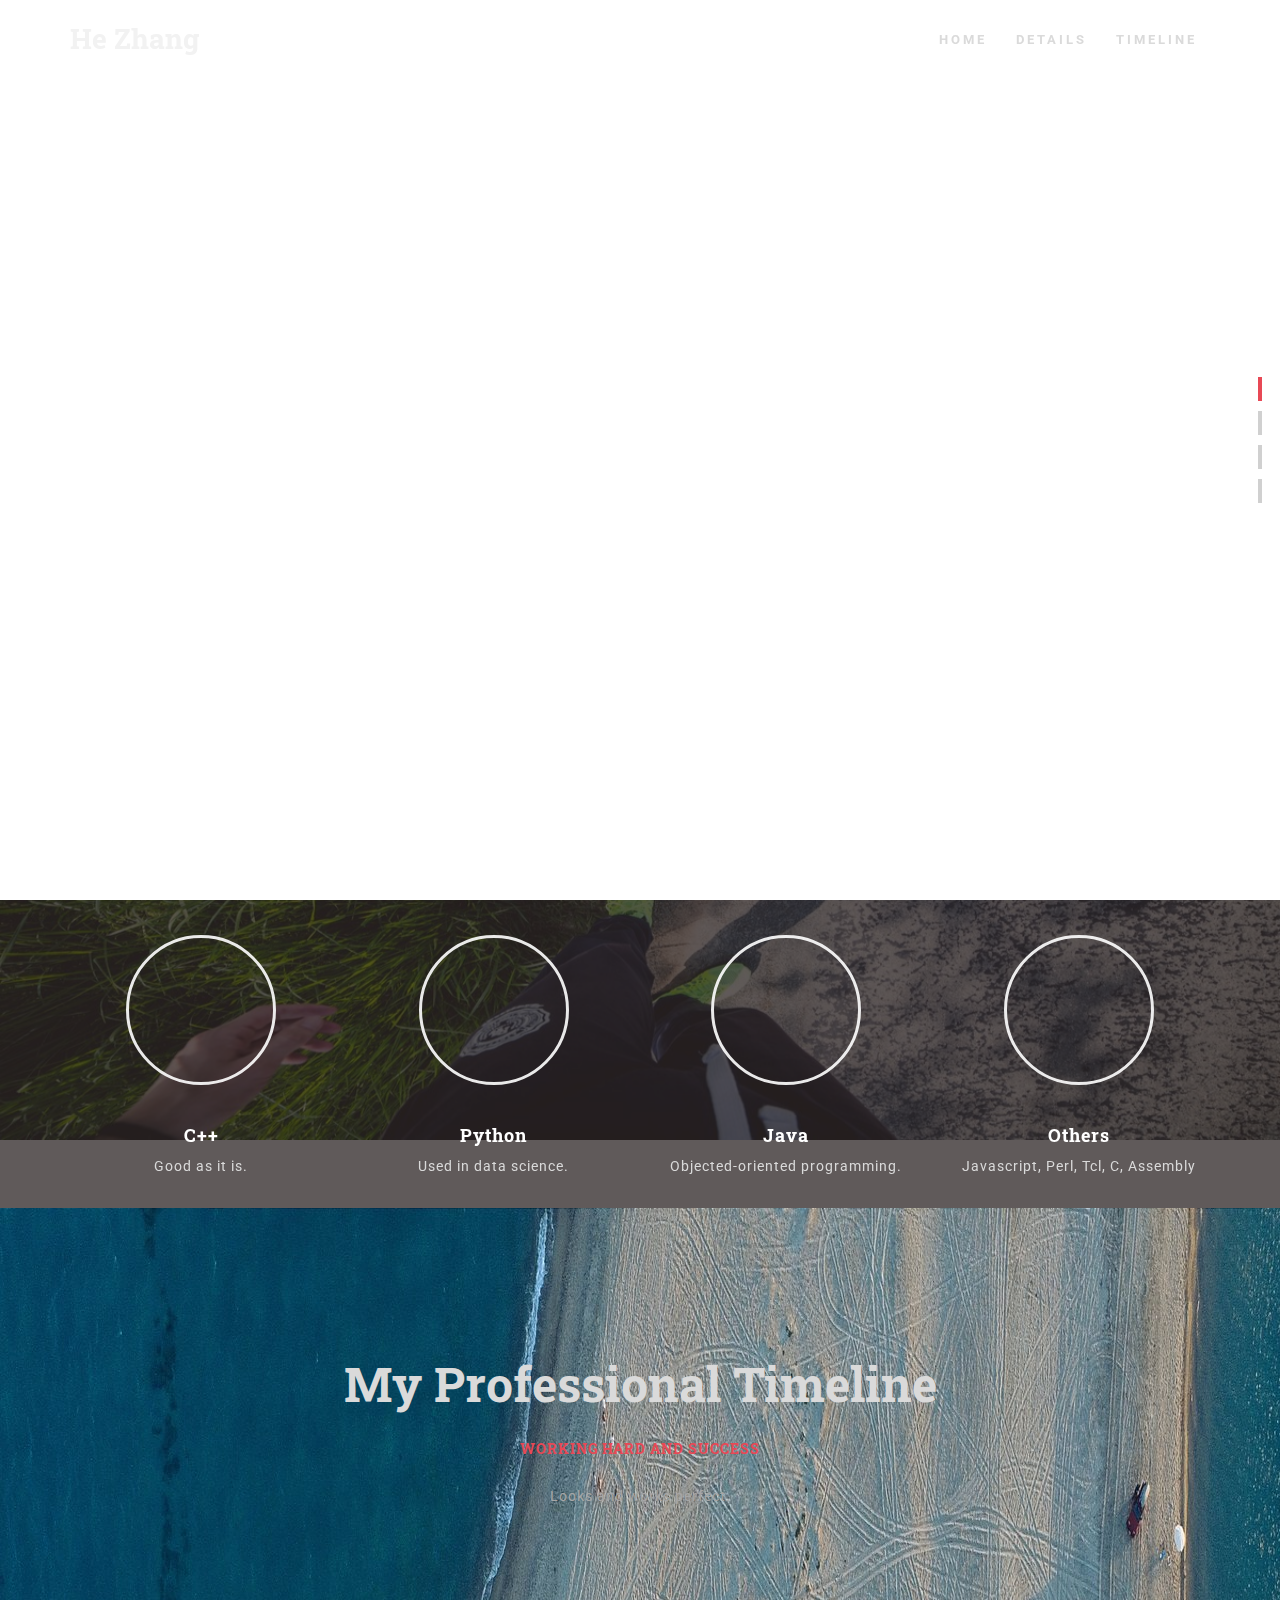
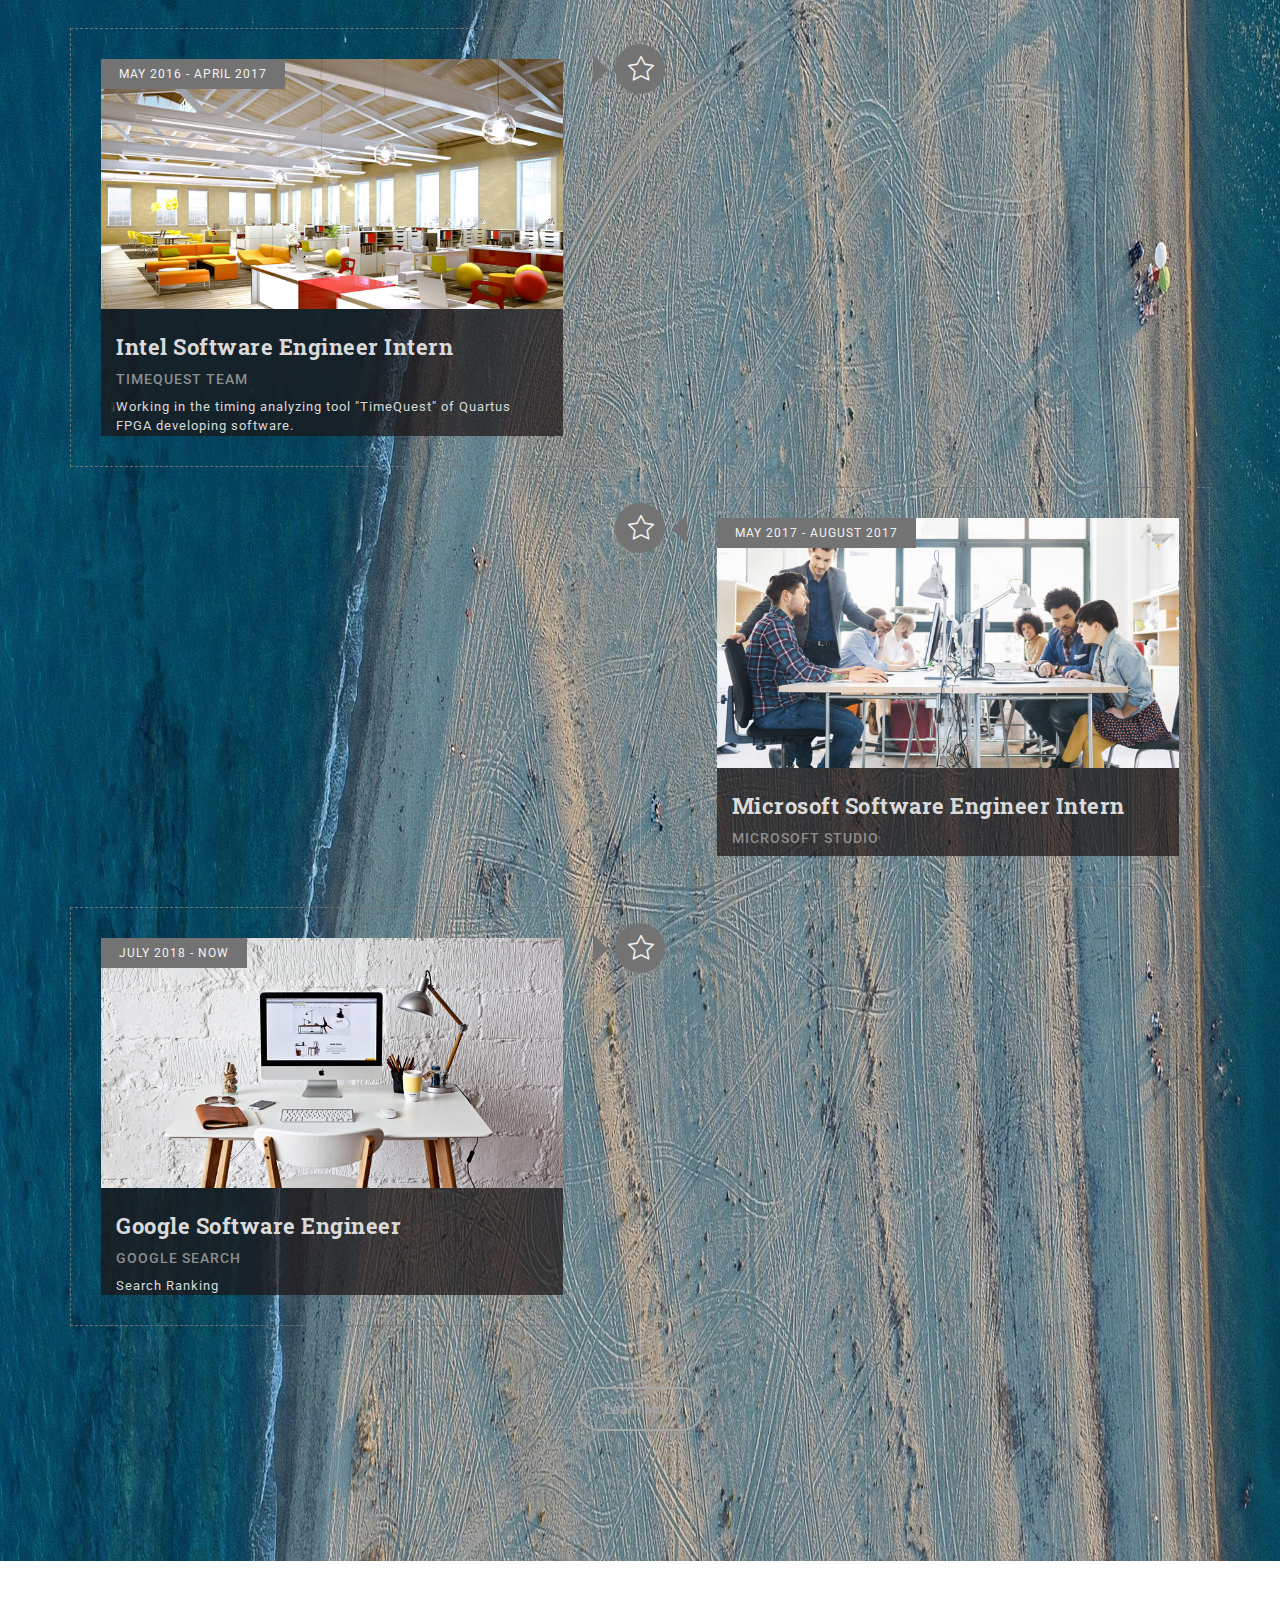
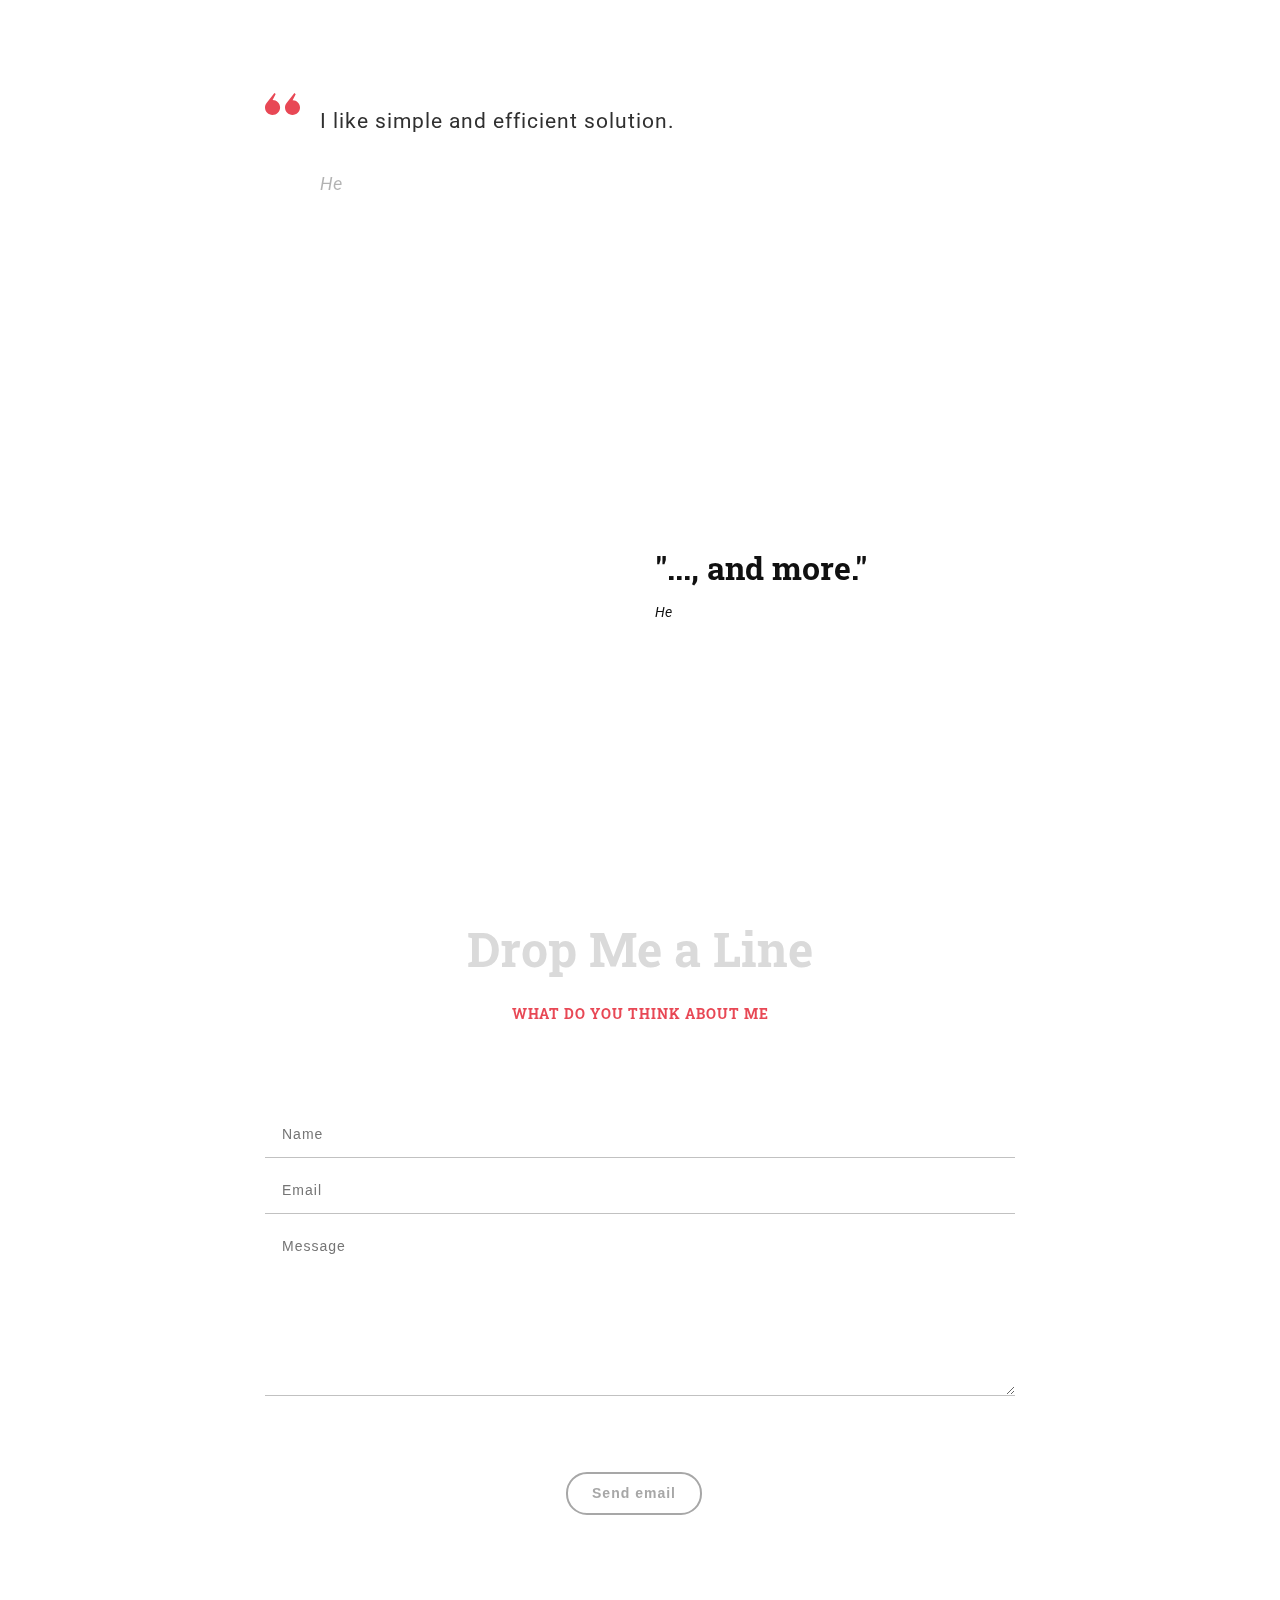
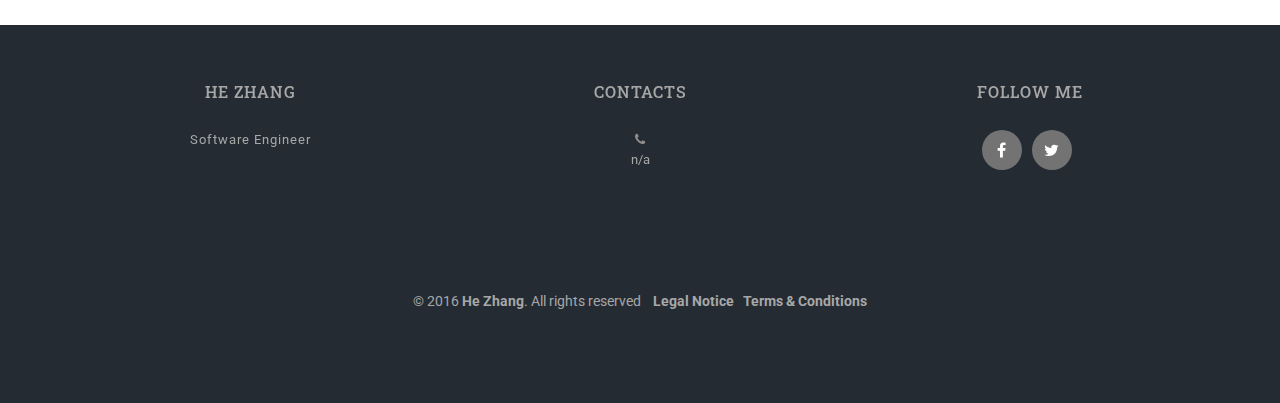
<file: index.html>
<!DOCTYPE html>
<html lang="en">
<!--[if IE 9]>
<html class="ie9" lang="en">    <![endif]-->
<!--[if IE 8]>
<html class="ie8" lang="en">    <![endif]-->
<head>

   <title>He Zhang</title>
   <meta charset="UTF-8">
   <meta http-equiv="X-UA-Compatible" content="IE=edge">
   <meta name=viewport content="width=device-width, initial-scale=1">
   <meta name="description" content="He Zhang's portfolio resume.">
   <meta name="keywords" content="he zhang, resume, portfolio">
   <link rel=icon href=favicon.ico sizes="16x16" type="image/png">

</head>
<body class="">

<div class="content-wrap">

   <!-- main-top -->

   <!-- Top Navigation -->
   <header id="header-wrapper-mp" class="head-overlay sticky-menu-light pt-section" data-name="Home">
      <div class="sticky-header header-dark sticky-overlay nobg" role="navigation">
         <div class="container mp-nav">

            <!-- Logo -->
            <div id="site-title"><a href="index.html"><h1 class="font-accident-one-bold">He Zhang</h1></a></div>

            <!-- Main menu -->
            <nav id="main-menu" class="nav site-navigation primary-navigation">
               <ul class="sf-menu clearfix" id="example">
                  <li class="m-desktop menu-item active"><a href="#header-wrapper-mp">Home</a></li>
                  <li class="m-desktop menu-item"><a href="#details">Details</a></li>
                  <li class="m-desktop menu-item"><a href="#timeline-vertical">Timeline</a></li>
               </ul>
            </nav>

         </div>

      </div>

   </header>
   <!-- /Top Navigation -->



   <div id="content">

      <!-- Revolution Slider -->
      <section id="slider-revolution" class="slider-revolution">
         <div class="rev_slider_wrapper">
            <div id="slider0" class="rev_slider head-overlay" data-version="5.0">
               <ul>
                  <!-- SLIDE  -->
                  <li data-transition="fade" data-slotamount="default" data-masterspeed="default"
                      data-thumb="assets/custom/images/rs-images/images/transparent.png"
                      data-title="Slide">
                     <!-- MAIN IMAGE -->
                     <img src="assets/custom/images/rs-images/01.jpg" alt="fullslide1"
                          data-bgposition="center center"
                          data-bgfit="cover"
                          data-bgrepeat="no-repeat">
                     <!-- LAYERS -->

                     <!-- LAYER NR. 1 -->

                     <div class="tp-caption cap-title font-accident-one-bold color01 tp-resizeme rs-parallaxlevel-1"
                          data-x="left"
                          data-y="center"
                          data-basealign="grid"
                          data-voffset="-50"
                          data-hoffset="['0','10','18','21']"
                          data-width=”auto”
                          data-height=”auto”
                          data-whitespace=”[‘nowrap’,’normal’,’normal’,’normal’]”
                          data-transform_idle="o:1;"
                          data-transform_in="z:0;rX:0;rY:0;rZ:0;sX:1;sY:1;skX:0;skY:0;opacity:0;s:1500;e:Power3.easeInOut;"
                          data-transform_out="auto:auto;s:700;"
                          data-start="1600"
                          data-splitin=”none”
                          data-splitout=”none”
                          data-responsive_offset=”on”
                          data-fontsize="['72','64','50','40']"
                          data-lineheight="['80','70','60','40']"
                          style="z-index: 2;">He
                     </div>

                     <!-- LAYER NR. 2 -->
                     <div class="tp-caption cap-subtitle font-accident-one-light color01 tp-resizeme rs-parallaxlevel-1"
                          data-x="left"
                          data-y="center"
                          data-basealign="grid"
                          data-voffset="0"
                          data-hoffset="['0','10','18','21']"
                          data-width=”auto”
                          data-height=”auto”
                          data-whitespace=”[‘nowrap’,’normal’,’normal’,’normal’]”
                          data-transform_idle="o:1;"
                          data-transform_in="z:0;rX:0;rY:0;rZ:0;sX:1;sY:1;skX:0;skY:0;opacity:0;s:1500;e:Power3.easeInOut;"
                          data-transform_out="auto:auto;s:700;"
                          data-start="2000"
                          data-splitin=”none”
                          data-splitout=”none”
                          data-responsive_offset=”on”
                          data-fontsize="['21','21','21','21']"
                          data-lineheight="['32','28','26','24']"
                          style="z-index: 2;">Welcome to my website
                     </div>

                     <!-- LAYER NR. 3 -->
                     <div class="tp-caption cap-sub-subtitle color01 tp-resizeme rs-parallaxlevel-1"
                          data-x="left"
                          data-y="center"
                          data-basealign="grid"
                          data-voffset="30"
                          data-hoffset="['0','10','18','21']"
                          data-width=”auto”
                          data-height=”auto”
                          data-whitespace=”[‘nowrap’,’normal’,’normal’,’normal’]”
                          data-transform_idle="o:1;"
                          data-transform_in="z:0;rX:0;rY:0;rZ:0;sX:1;sY:1;skX:0;skY:0;opacity:0;s:1500;e:Power3.easeInOut;"
                          data-transform_out="auto:auto;s:700;"
                          data-start="2200"
                          data-splitin=”none”
                          data-splitout=”none”
                          data-responsive_offset=”on”
                          data-fontsize="['14','14','14','14']"
                          data-lineheight="['14','14','14','14']"
                          style="z-index: 2;">My name is He Zhang.
                     </div>

                  </li>

               </ul>
               <div class="tp-bannertimer"></div>
            </div>

         </div>
      </section>
      <!-- /Revolution Slider -->

      <!-- Circle Progress Block -->
      <div id="open-button">
      </div>
      <section id="progress" class="e-block-null dark pt-section bg-skills bg-dark-layer jarallax" data-name="Success">
         <div class="container">
            <div class="row">

               <div class="progressblock">

                  <!--C++-->
                  <div class="col-md-3 text-center">
                     <div class="progressbar" data-animate="false">
                        <div class="circle" data-percent="87"><div></div>
                        </div>
                     </div>
                     <h4 class="font-accident-one-normal">C++</h4>
                     <p class="">
                     Good as it is. 
                     </p>
                     <div class="divider-dynamic"></div>
                  </div>

                  <div class="col-md-3 text-center">
                     <div class="progressbar" data-animate="false">
                        <div class="circle" data-percent="76"><div></div></div>
                     </div>
                     <h4 class="font-accident-one-normal">Python</h4>
                     <p class="">
                     Used in data science. 
                     </p>
                     <div class="divider-dynamic"></div>
                  </div>

                  <div class="col-md-3 text-center">
                     <div class="progressbar" data-animate="false">
                        <div class="circle" data-percent="75"><div></div></div>
                     </div>
                     <h4 class="font-accident-one-normal">Java</h4>
                     <p class=" ">
                     Objected-oriented programming.
                     </p>
                     <div class="divider-dynamic"></div>
                  </div>

                  <div class="col-md-3 text-center">
                     <div class="progressbar" data-animate="false">
                        <div class="circle" data-percent="62"><div></div></div>
                     </div>
                     <h4 class="font-accident-one-normal ">Others</h4>
                     <p class="">
                     Javascript, Perl, Tcl, C, Assembly
                     </p>
                     <div class="divider-dynamic"></div>
                  </div>

               </div> <!--progress block-->
            </div>
         </div>
      </section>
      <!-- /Circle Progress Block -->

      <!-- Timeline Block -->
      <section id="timeline-vertical" class="e-block dark bg-darkblue bg-timeline pt-section" data-name="Timeline">
         <div class="container">

            <div class="text-center">
               <h2 class="font-accident-one-bold">My Professional Timeline</h2>
               <div class="dividewhite1"></div>
               <h5 class="font-accident-one-bold uppercase hovercolor">Working hard and success</h5>
               <div class="dividewhite2"></div>
               <p class="fontcolor-medium-light">
               Looks and works perfect.
               </p>
            </div>

            <div class="dividewhite8"></div>

            <ul class="timeline-vert">
               <li>
                  <div class="timeline-badge danger"><i class="flaticon-star"></i></div>
                  <div class="timeline-panel">
                     <p class="timeline-time">May 2016 - April 2017</p>
                     <div class="timeline-photo john-timeline-03"></div>
                     <div class="container bg-dark-layer">
                        <div class="timeline-heading">
                           <h4 class="font-accident-one-bold">Intel Software Engineer Intern</h4>
                           <h6>TimeQuest team</h6>
                        </div>
                        <div class="timeline-body">
                           <p class="small color02">Working in the timing analyzing tool "TimeQuest" of Quartus FPGA developing software.</p>
                        </div>
                     </div>
                  </div>
               </li>
               <li class="timeline-inverted info">
                  <div class="timeline-badge warning"><i class="flaticon-star"></i></div>
                  <div class="timeline-panel">
                     <p class="timeline-time">May 2017 - August 2017</p>
                     <div class="timeline-photo john-timeline-04"></div>
                     <div class="container bg-dark-layer">
                        <div class="timeline-heading">
                           <h4 class="font-accident-one-bold">Microsoft Software Engineer Intern</h4>
                           <h6>Microsoft Studio</h6>
                        </div>
                        <div class="timeline-body">
                           <p class="small color02"></p>
                        </div>
                     </div>
                  </div>
               </li>
               <li>
                  <div class="timeline-badge primary"><i class="flaticon-star"></i></div>
                  <div class="timeline-panel">
                     <p class="timeline-time">July 2018 - Now</p>
                     <div class="timeline-photo john-timeline-02"></div>
                     <div class="container bg-dark-layer">
                        <div class="timeline-heading">
                           <h4 class="font-accident-one-bold">Google Software Engineer</h4>
                           <h6>Google Search</h6>
                        </div>
                        <div class="timeline-body">
                           <p class="small color02">Search Ranking</p>
                        </div>
                     </div>
                  </div>
               </li>

            </ul>

            <div class="text-center">
               <a href="#!" class="btn btn-lgr-str">Learn More</a>
            </div>

         </div>
      </section>
      <!-- /Timeline Block -->

      <!-- Quote -->
      <section id="quote" class="e-block-ins light jarallax bg-light">
         <div class="container">
            <div class="row">
               <div class="col-md-2"></div>
               <div class="col-md-8">
                  <blockquote><p>I like simple and efficient solution.<cite>He</cite></p></blockquote>
               </div>
               <div class="col-md-2"></div>
            </div>
         </div>
      </section>
      <!-- /Quote -->

      <!-- Promo -->
      <section id="" class="e-block e-block-ins bg-light">
         <div class="container">
            <div class="row">
               <div class="col-md-6"></div>
               <div class="col-md-6">
                  <div class="dividewhite8"></div>
                  <h3 class="font-accident-one-bold">"..., and more."</h3>
                  <cite class="">He</cite>
                  <div class="dividewhite8"></div>
               </div>
            </div>
         </div>
      </section>
      <!-- /Promo -->

      <!-- Feedback Block -->
      <section id="feedback" class="e-block-ins dark jarallax bg-feedback pt-section" data-name="Feedback">
         <div class="container text-center dark">
            <div class="row feedback">
               <div class="col-md-12">
                  <h2 class="font-accident-one-bold">Drop Me a Line</h2>
                  <div class="dividewhite1"></div>
                  <h5 class="font-accident-one-bold uppercase hovercolor">What do you think about me</h5>
                  <div class="dividewhite8"></div>
               </div>
               <div class="col-md-12"></div>
               <div class="col-md-2"></div>
               <div class="col-md-8 e-centered">
                  <div id="form-messages"></div>
                  <form id="ajax-contact" method="post" action="assets/custom/php/form.php" class="wpcf7-form">
                     <div class="field">
                        <!--<label for="name">Name:</label>-->
                        <input type="text" id="name" name="name" placeholder="Name" required>
                     </div>

                     <div class="field">
                        <!--<label for="email">Email:</label>-->
                        <input type="email" id="email" name="email" placeholder="Email" required>
                     </div>

                     <div class="field">
                        <!--<label for="message">Message:</label>-->
                        <textarea id="message" name="message" placeholder="Message" rows="7" cols="30"  required></textarea>
                     </div>

                     <div class="dividewhite6"></div>

                     <div class="field">
                        <button type="submit" class="btn btn-lg btn-lgr-str">Send email</button>
                     </div>
                  </form>
               </div>
               <div class="col-md-2"></div>
               <div class="col-md-12 divider-dynamic"></div>
            </div>
         </div>
      </section>
      <!-- /Feedback Block -->

   </div>

   <!-- Google Map -->
   <!--div class="bg-darkblue">
      <a class="gm-toggle-link">
         <div class="gm-toggle">
            <i class="flaticon-placeholder-1"></i>
         </div>
      </a>
      <div id="gm-panel">
         <div id="google-map" class="bigmap"></div>
      </div>
   </div-->
   <!-- /Google Map -->

   <!-- footer -->
   <footer>
      <div id="footer-wrapper" class="bg-darkblue dark">
         <div class="container">
            <div class="row">
               <div class="col-sm-4 text-center">
                  <!-- About Widget -->
                  <h4>He Zhang</h4>
                  <div class="dividewhite2"></div>
                  <p>Software Engineer</p>
                  <!-- / About Widget -->
                  <div class="dividewhite4"></div>
               </div>
               <div class="col-sm-4 text-center">
                  <!-- Contacts Widget -->
                  <h4>Contacts</h4>
                  <div class="dividewhite2"></div>
                  <div class="footer-icon"><i class="fa fa-phone"></i></div>
                  <div class="">n/a</div>
                  <!-- / Contacts Widget -->
                  <div class="dividewhite4"></div>
               </div>
               <div class="col-sm-4 text-center">
                  <!-- Follow us Widget -->
                  <h4>Follow me</h4>
                  <div class="dividewhite2"></div>
                  <div class="follow dark">
                     <div class="inline-block">
                        <a href="">
                           <i class="fa fa-facebook" title="Facebook" aria-hidden="true"></i>
                        </a>
                     </div>
                     <div class="inline-block">
                        <a href="">
                           <i class="fa fa-twitter" title="Twitter" aria-hidden="true"></i>
                        </a>
                     </div>
                  </div>
                  <!-- / Follow us Widget -->
                  <div class="dividewhite4"></div>
               </div>
            </div>
         </div>
      </div>
      <div id="copyrights-wrapper" class="e-block-dark dark" style="background-color:#252b33;">
         <div class="container text-center copy-container">
            <div class="copyright">
               © 2016 <a href="/" target="_blank">He Zhang</a>. All rights reserved &nbsp;&nbsp;&nbsp;<a href="/" target="_blank">Legal Notice</a>&nbsp;&nbsp;&nbsp;<a href="/" target="_blank">Terms &amp; Conditions</a><br>	</div>
         </div>
      </div>
   </footer>
   <!-- /footer -->

   <!-- Back to Top -->
   <div id="back-top"><a href="#top"></a></div>
   <!-- /Back to Top -->

</div>

<div id="image-cache" class="hidden"></div>

<!-- CSS -->
<link href="assets/vendor/bootstrap/css/bootstrap.min.css" property='stylesheet' rel="stylesheet" type="text/css" media="screen"/>
<link href="assets/vendor/fontawesome/css/font-awesome.min.css" property='stylesheet' rel="stylesheet" type="text/css" media="screen"/>
<link href="assets/vendor/flaticon/flaticon.css" property='stylesheet' rel="stylesheet" type="text/css" media="screen"/>

<link href="assets/vendor/rs-plugin/css/settings.css" property='stylesheet' rel="stylesheet" type="text/css" media="screen"/>
<link href="assets/vendor/rs-plugin/css/layers.css" property='stylesheet' rel="stylesheet" type="text/css" media="screen"/>
<link href="assets/vendor/rs-plugin/css/navigation.css" property='stylesheet' rel="stylesheet" type="text/css" media="screen"/>

<link href="assets/vendor/mfp/css/magnific-popup.min.css" property='stylesheet' rel="stylesheet" type="text/css" media="screen"/>
<link href="assets/vendor/progresstracker/css/jquery.progresstracker.min.css" property='stylesheet' rel="stylesheet">

<!-- Custom CSS -->
<link href="assets/custom/css/style.css" property='stylesheet' rel="stylesheet" type="text/css" media="screen"/>
<link href="assets/custom/css/background.css" property='stylesheet' rel="stylesheet" type="text/css" media="screen"/>



<!-- JS -->
<script type="text/javascript" src="assets/vendor/jquery/js/jquery-2.2.0.min.js"></script>
<script type="text/javascript" src="assets/vendor/bootstrap/js/bootstrap.min.js"></script>
<script type="text/javascript" src="assets/vendor/sticky/js/jquery.sticky.min.js"></script>
<script type="text/javascript" src="assets/vendor/horiz-timeline/js/hortimeline.min.js"></script>
<script type="text/javascript" src="assets/vendor/rs-plugin/js/jquery.themepunch.tools.min.js?rev=5.0"></script>
<script type="text/javascript" src="assets/vendor/rs-plugin/js/jquery.themepunch.revolution.min.js?rev=5.0"></script>
<script type="text/javascript" src="assets/vendor/rs-plugin/js/extensions/revolution.extension.slideanims.min.js"></script>
<script type="text/javascript" src="assets/vendor/rs-plugin/js/extensions/revolution.extension.layeranimation.min.js"></script>
<script type="text/javascript" src="assets/vendor/rs-plugin/js/extensions/revolution.extension.navigation.min.js"></script>
<script type="text/javascript" src="assets/vendor/rs-plugin/js/extensions/revolution.extension.actions.min.js"></script>
<script type="text/javascript" src="assets/vendor/rs-plugin/js/extensions/revolution.extension.video.min.js"></script>

<script type="text/javascript" src="assets/vendor/jarallax/js/jarallax.js"></script>
<script type="text/javascript" src="assets/vendor/imagesloaded/js/imagesloaded.pkgd.min.js"></script>
<script type="text/javascript" src="assets/vendor/isotope/js/isotope.pkgd.min.js"></script>
<script type="text/javascript" src="assets/vendor/mfp/js/jquery.magnific-popup.min.js"></script>
<script type="text/javascript" src="assets/vendor/anicounter/jquery.counterup.min.js"></script>
<script type="text/javascript" src="assets/vendor/circle-progress/circle-progress.min.js"></script>
<script type="text/javascript" src="assets/vendor/waypoints/waypoints.min.js"></script>
<script type="text/javascript" src="https://maps.google.com/maps/api/js" defer async></script>
<script type="text/javascript" src="assets/vendor/offcanvas-menu/js/classie.min.js"></script>
<script type="text/javascript" src="assets/vendor/progresstracker/js/jquery.progresstracker.min.js"></script>
<script type="text/javascript" src="assets/vendor/flickr/js/jflickrfeed.min.js"></script>

<!-- Custom JS -->
<script type="text/javascript" src="assets/custom/js/script.js"></script>

</body>
</html>
</file>
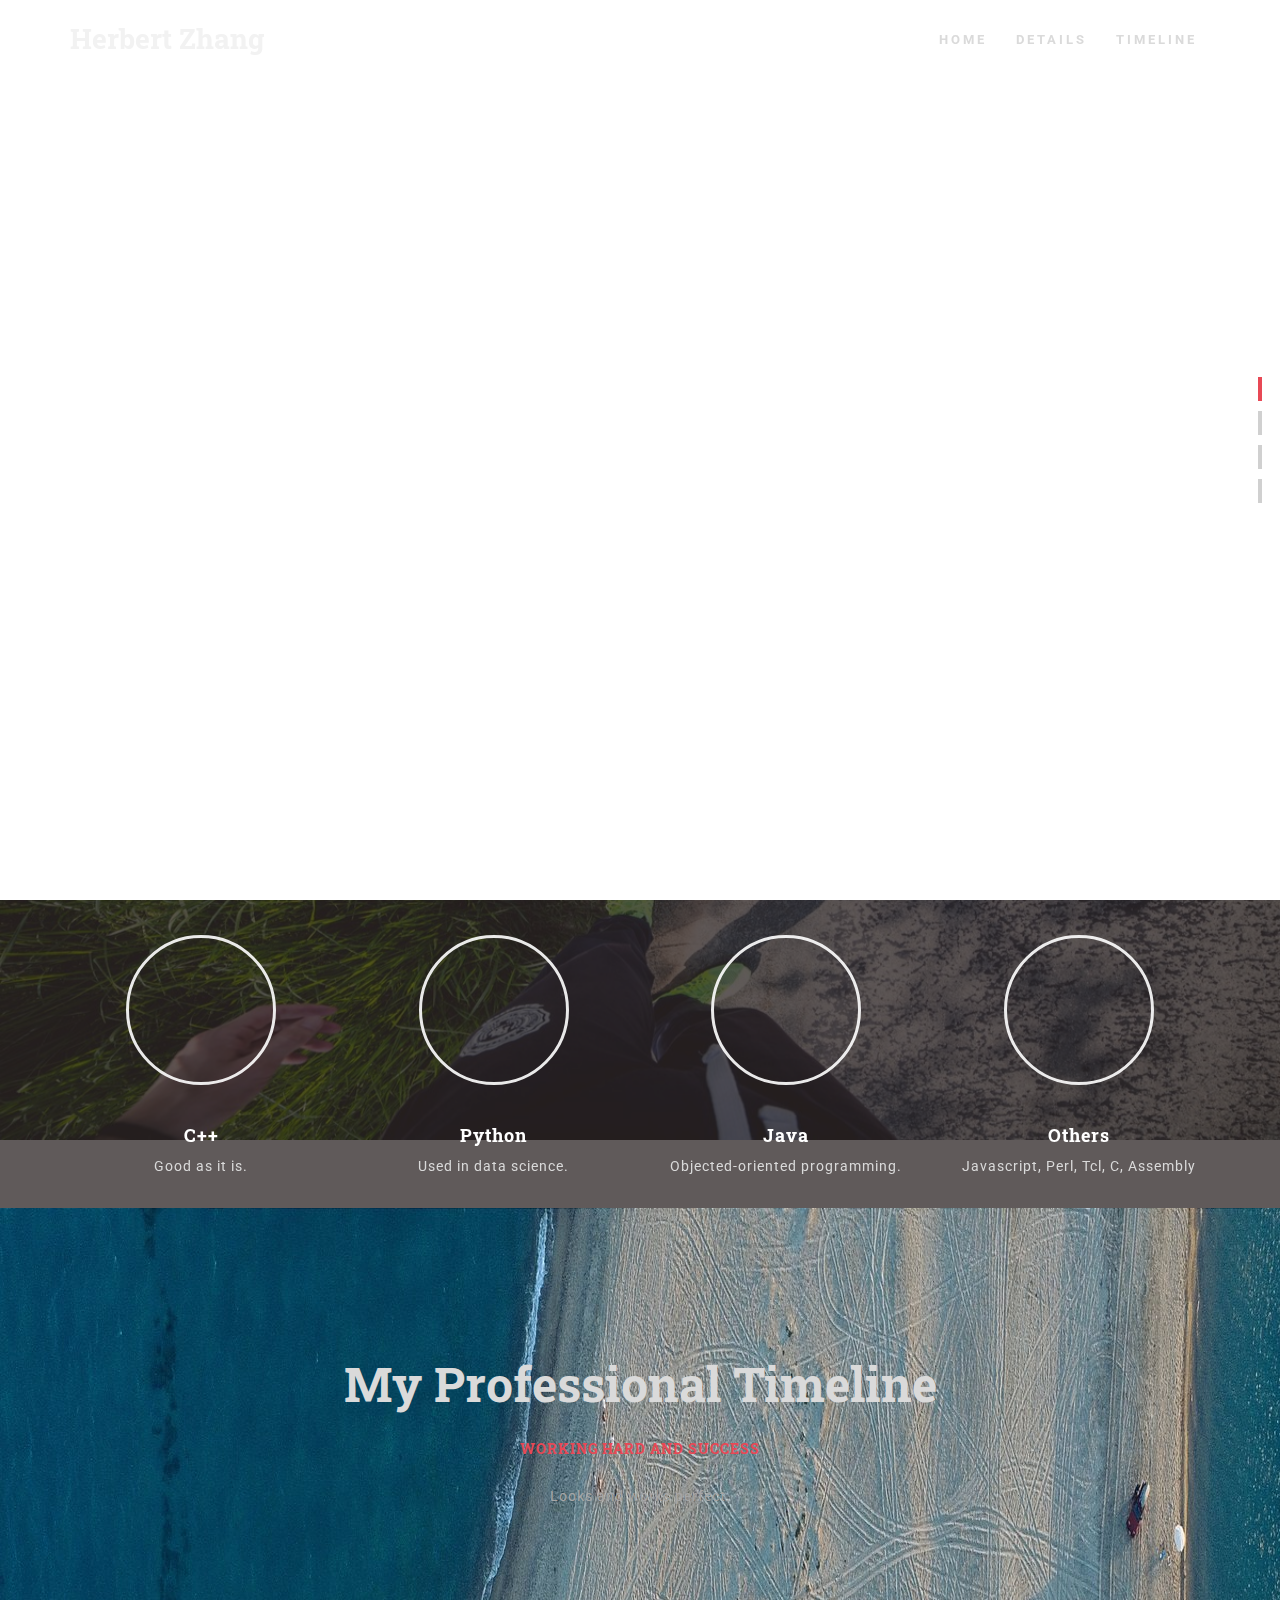
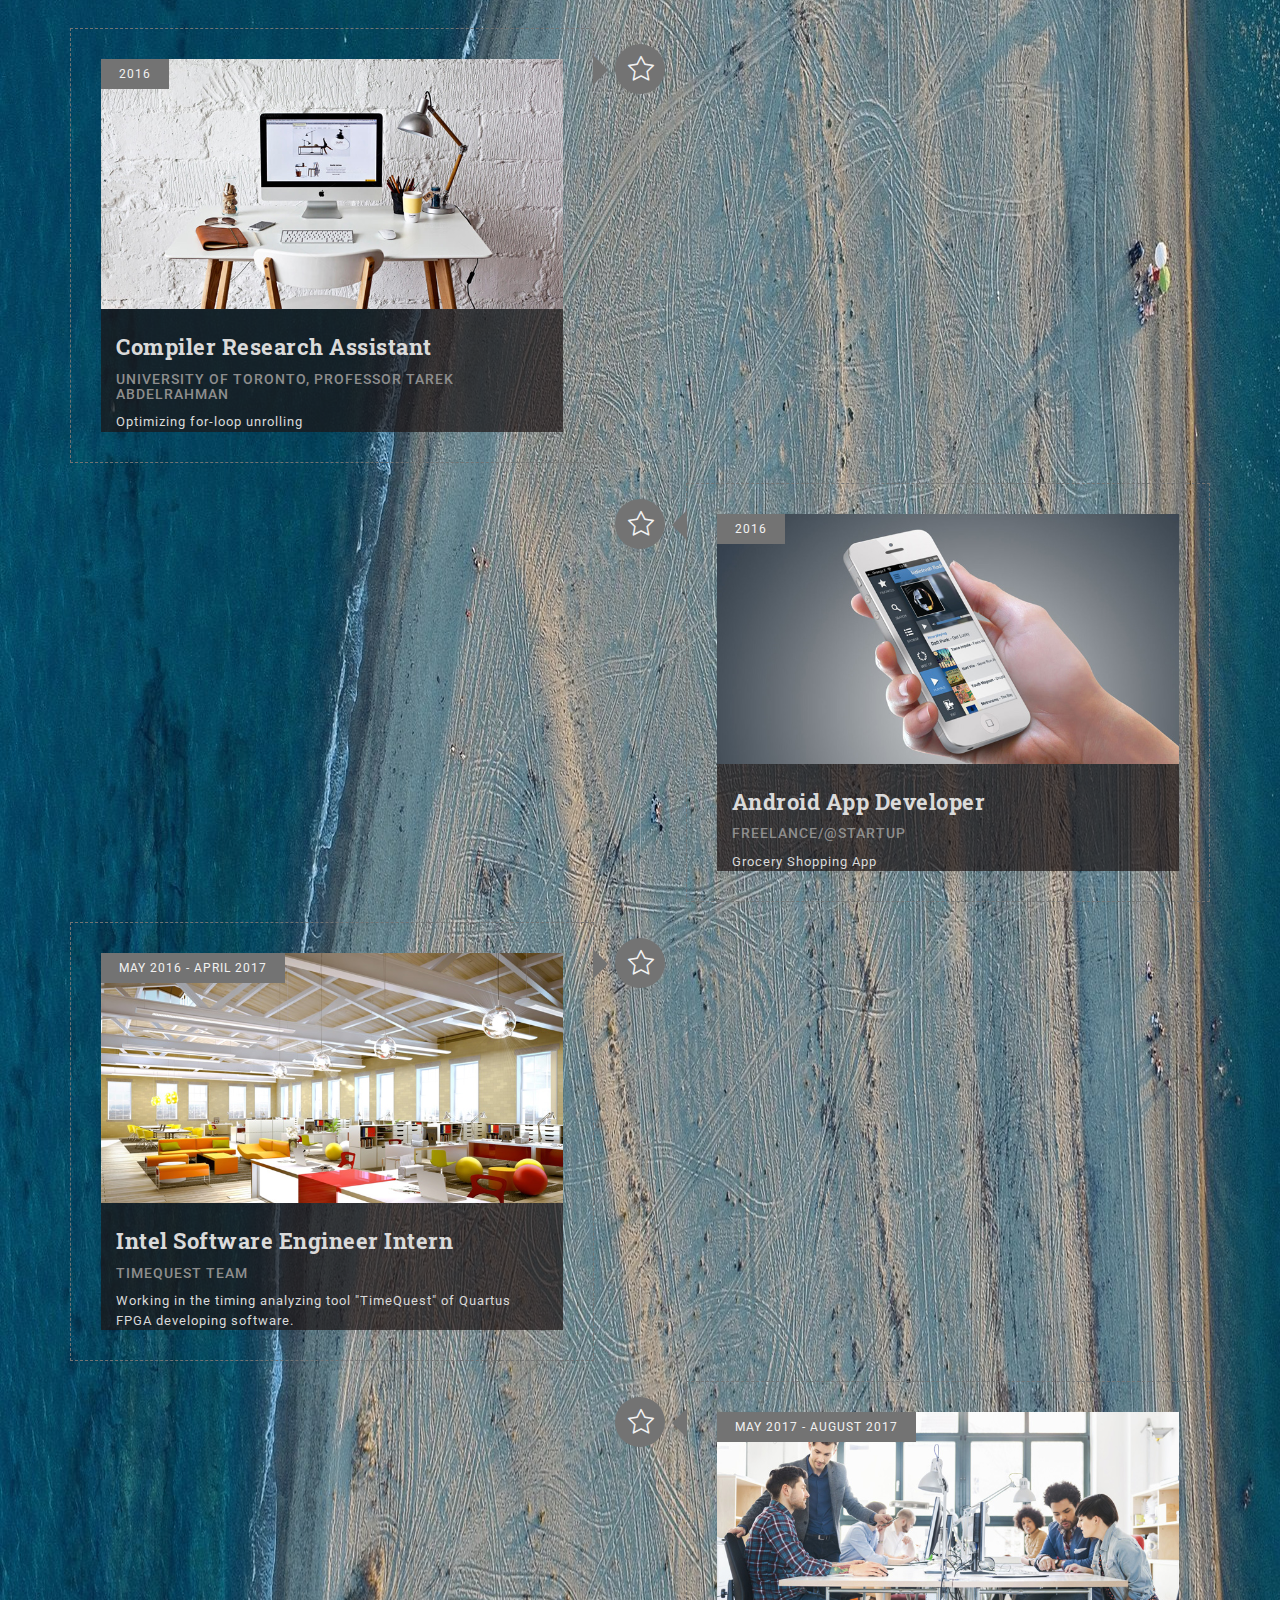
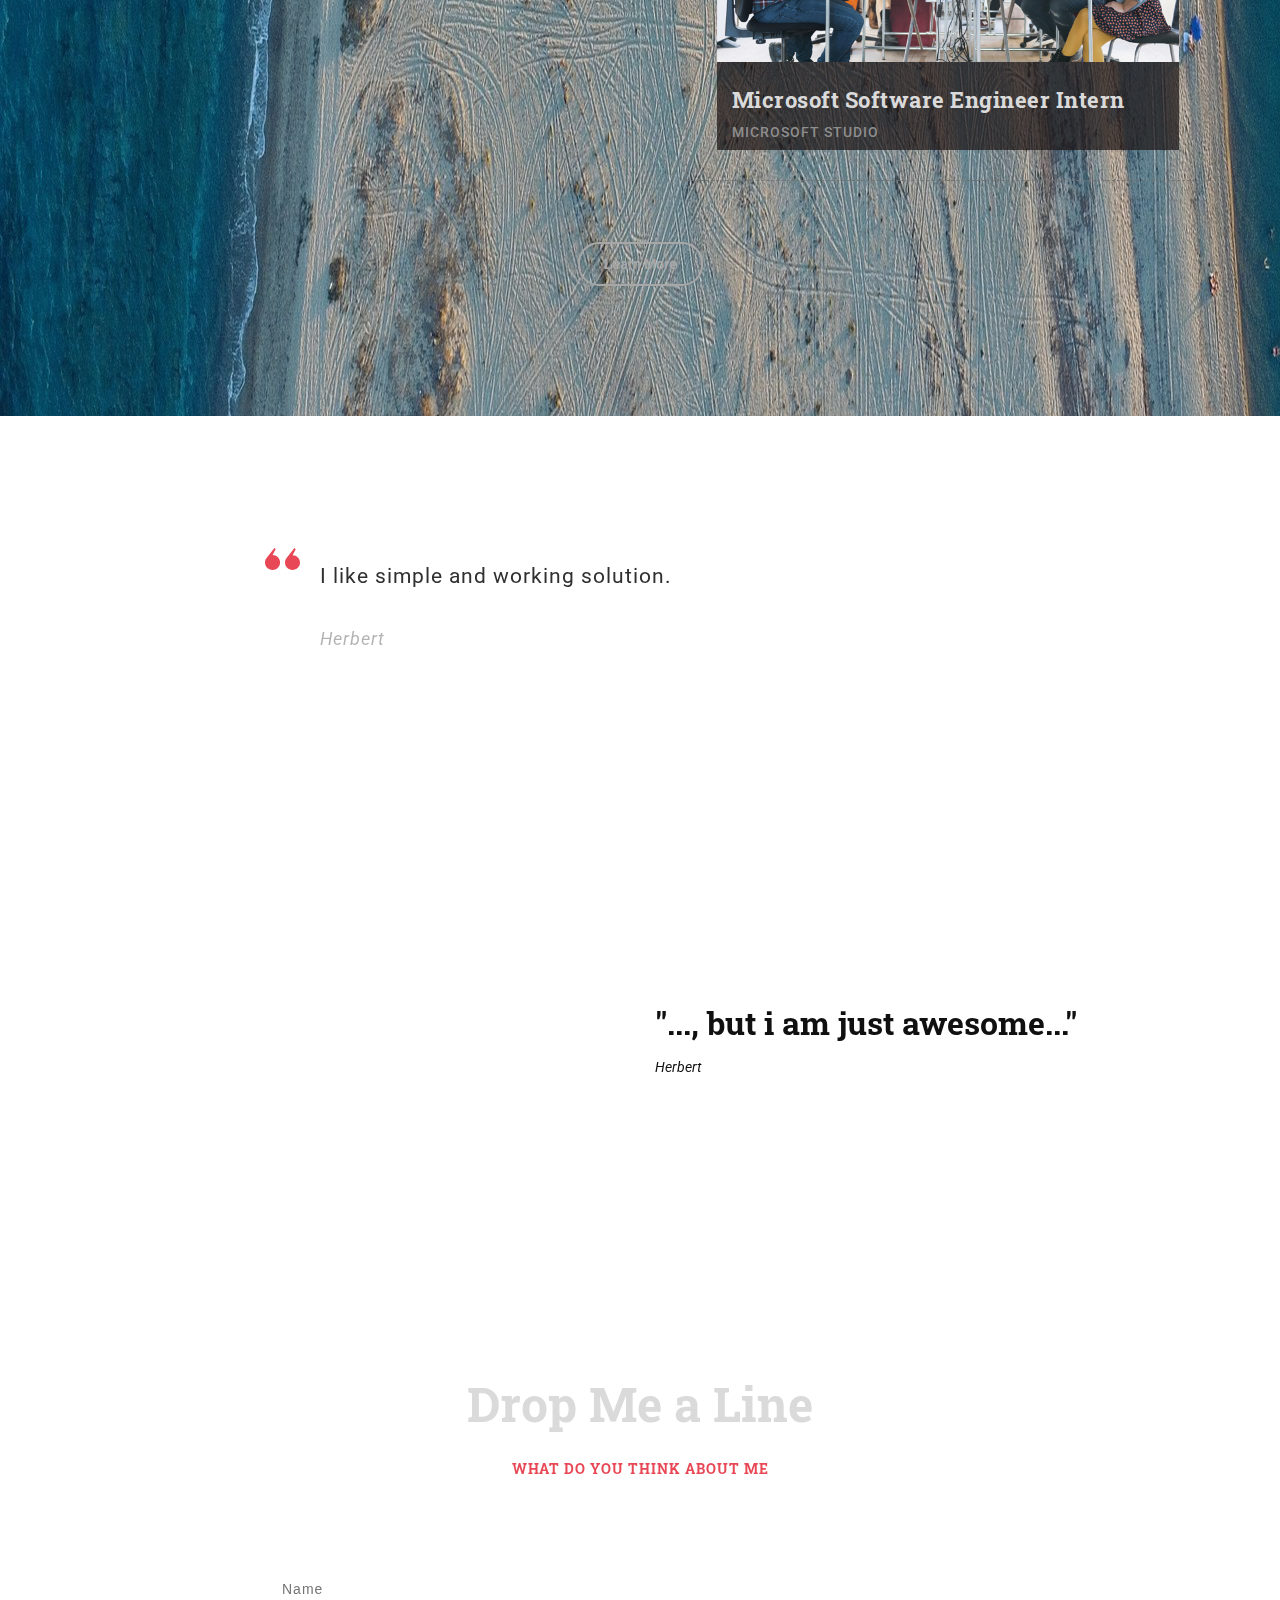
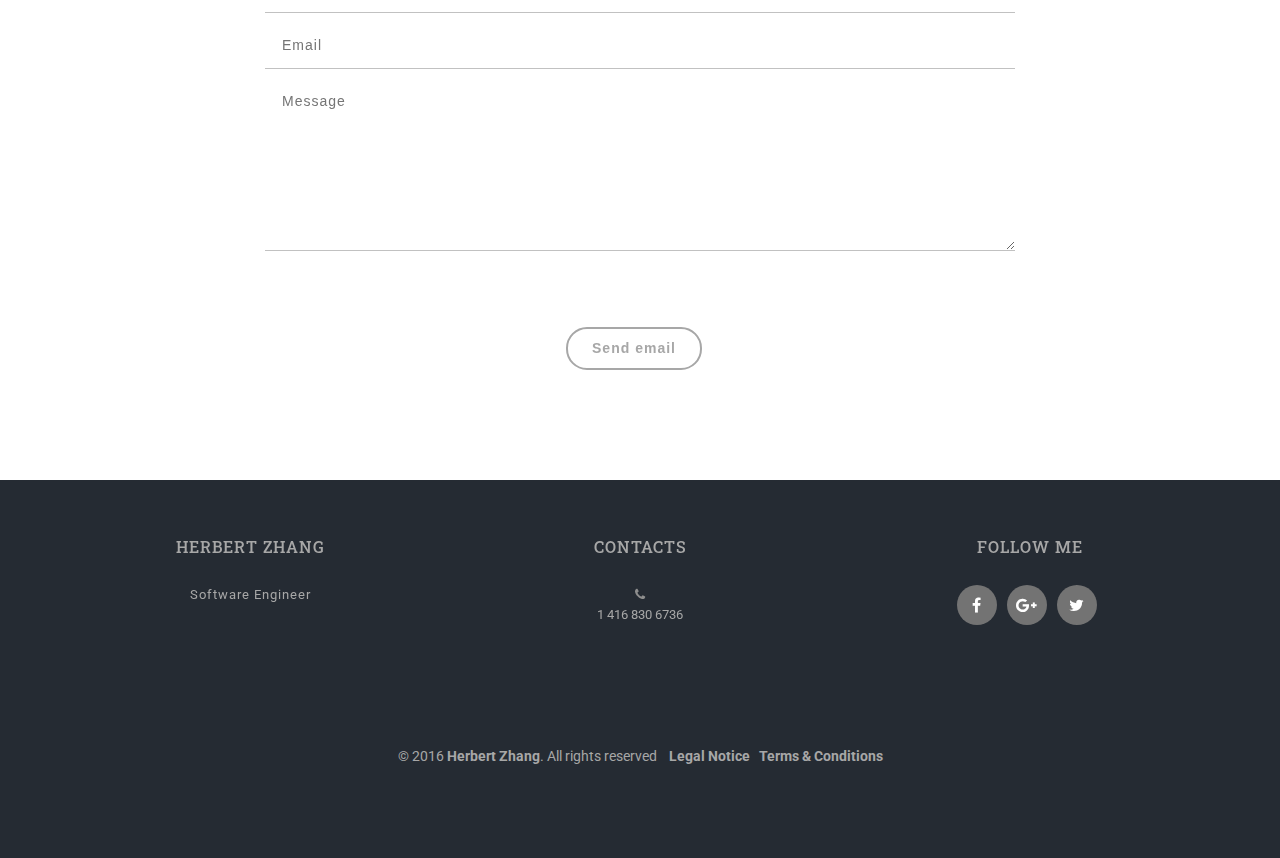
<file: index01.html>
<!DOCTYPE html>
<html lang="en">
<!--[if IE 9]>
<html class="ie9" lang="en">    <![endif]-->
<!--[if IE 8]>
<html class="ie8" lang="en">    <![endif]-->
<head>

   <title>Herbert Zhang</title>
   <meta charset="UTF-8">
   <meta http-equiv="X-UA-Compatible" content="IE=edge">
   <meta name=viewport content="width=device-width, initial-scale=1">
   <meta name="description" content="Herbert Zhang's portfolio resume.">
   <meta name="keywords" content="herbert, herbert zhang, he zhang, resume, portfolio">
   <link rel=icon href=favicon.ico sizes="16x16" type="image/png">

</head>
<body class="">

<div class="content-wrap">

   <!-- main-top -->

   <!-- Top Navigation -->
   <header id="header-wrapper-mp" class="head-overlay sticky-menu-light pt-section" data-name="Home">
      <div class="sticky-header header-dark sticky-overlay nobg" role="navigation">
         <div class="container mp-nav">

            <!-- Logo -->
            <div id="site-title"><a href="index.html"><h1 class="font-accident-one-bold">Herbert Zhang</h1></a></div>

            <!-- Main menu -->
            <nav id="main-menu" class="nav site-navigation primary-navigation">
               <ul class="sf-menu clearfix" id="example">
                  <li class="m-desktop menu-item active"><a href="#header-wrapper-mp">Home</a></li>
                  <li class="m-desktop menu-item"><a href="#details">Details</a></li>
                  <li class="m-desktop menu-item"><a href="#timeline-vertical">Timeline</a></li>
               </ul>
            </nav>

         </div>

      </div>

   </header>
   <!-- /Top Navigation -->



   <div id="content">

      <!-- Revolution Slider -->
      <section id="slider-revolution" class="slider-revolution">
         <div class="rev_slider_wrapper">
            <div id="slider0" class="rev_slider head-overlay" data-version="5.0">
               <ul>
                  <!-- SLIDE  -->
                  <li data-transition="fade" data-slotamount="default" data-masterspeed="default"
                      data-thumb="assets/custom/images/rs-images/images/transparent.png"
                      data-title="Slide">
                     <!-- MAIN IMAGE -->
                     <img src="assets/custom/images/rs-images/01.jpg" alt="fullslide1"
                          data-bgposition="center center"
                          data-bgfit="cover"
                          data-bgrepeat="no-repeat">
                     <!-- LAYERS -->

                     <!-- LAYER NR. 1 -->

                     <div class="tp-caption cap-title font-accident-one-bold color01 tp-resizeme rs-parallaxlevel-1"
                          data-x="left"
                          data-y="center"
                          data-basealign="grid"
                          data-voffset="-50"
                          data-hoffset="['0','10','18','21']"
                          data-width=”auto”
                          data-height=”auto”
                          data-whitespace=”[‘nowrap’,’normal’,’normal’,’normal’]”
                          data-transform_idle="o:1;"
                          data-transform_in="z:0;rX:0;rY:0;rZ:0;sX:1;sY:1;skX:0;skY:0;opacity:0;s:1500;e:Power3.easeInOut;"
                          data-transform_out="auto:auto;s:700;"
                          data-start="1600"
                          data-splitin=”none”
                          data-splitout=”none”
                          data-responsive_offset=”on”
                          data-fontsize="['72','64','50','40']"
                          data-lineheight="['80','70','60','40']"
                          style="z-index: 2;">Herbert
                     </div>

                     <!-- LAYER NR. 2 -->
                     <div class="tp-caption cap-subtitle font-accident-one-light color01 tp-resizeme rs-parallaxlevel-1"
                          data-x="left"
                          data-y="center"
                          data-basealign="grid"
                          data-voffset="0"
                          data-hoffset="['0','10','18','21']"
                          data-width=”auto”
                          data-height=”auto”
                          data-whitespace=”[‘nowrap’,’normal’,’normal’,’normal’]”
                          data-transform_idle="o:1;"
                          data-transform_in="z:0;rX:0;rY:0;rZ:0;sX:1;sY:1;skX:0;skY:0;opacity:0;s:1500;e:Power3.easeInOut;"
                          data-transform_out="auto:auto;s:700;"
                          data-start="2000"
                          data-splitin=”none”
                          data-splitout=”none”
                          data-responsive_offset=”on”
                          data-fontsize="['21','21','21','21']"
                          data-lineheight="['32','28','26','24']"
                          style="z-index: 2;">Welcome to my website
                     </div>

                     <!-- LAYER NR. 3 -->
                     <div class="tp-caption cap-sub-subtitle color01 tp-resizeme rs-parallaxlevel-1"
                          data-x="left"
                          data-y="center"
                          data-basealign="grid"
                          data-voffset="30"
                          data-hoffset="['0','10','18','21']"
                          data-width=”auto”
                          data-height=”auto”
                          data-whitespace=”[‘nowrap’,’normal’,’normal’,’normal’]”
                          data-transform_idle="o:1;"
                          data-transform_in="z:0;rX:0;rY:0;rZ:0;sX:1;sY:1;skX:0;skY:0;opacity:0;s:1500;e:Power3.easeInOut;"
                          data-transform_out="auto:auto;s:700;"
                          data-start="2200"
                          data-splitin=”none”
                          data-splitout=”none”
                          data-responsive_offset=”on”
                          data-fontsize="['14','14','14','14']"
                          data-lineheight="['14','14','14','14']"
                          style="z-index: 2;">My name is Herbert(He) Zhang.
                     </div>

                  </li>

               </ul>
               <div class="tp-bannertimer"></div>
            </div>

         </div>
      </section>
      <!-- /Revolution Slider -->

      <!-- Circle Progress Block -->
      <div id="open-button">
      </div>
      <section id="progress" class="e-block-null dark pt-section bg-skills bg-dark-layer jarallax" data-name="Success">
         <div class="container">
            <div class="row">

               <div class="progressblock">

                  <!--C++-->
                  <div class="col-md-3 text-center">
                     <div class="progressbar" data-animate="false">
                        <div class="circle" data-percent="87"><div></div>
                        </div>
                     </div>
                     <h4 class="font-accident-one-normal">C++</h4>
                     <p class="">
                     Good as it is. 
                     </p>
                     <div class="divider-dynamic"></div>
                  </div>

                  <div class="col-md-3 text-center">
                     <div class="progressbar" data-animate="false">
                        <div class="circle" data-percent="76"><div></div></div>
                     </div>
                     <h4 class="font-accident-one-normal">Python</h4>
                     <p class="">
                     Used in data science. 
                     </p>
                     <div class="divider-dynamic"></div>
                  </div>

                  <div class="col-md-3 text-center">
                     <div class="progressbar" data-animate="false">
                        <div class="circle" data-percent="75"><div></div></div>
                     </div>
                     <h4 class="font-accident-one-normal">Java</h4>
                     <p class=" ">
                     Objected-oriented programming.
                     </p>
                     <div class="divider-dynamic"></div>
                  </div>

                  <div class="col-md-3 text-center">
                     <div class="progressbar" data-animate="false">
                        <div class="circle" data-percent="62"><div></div></div>
                     </div>
                     <h4 class="font-accident-one-normal ">Others</h4>
                     <p class="">
                     Javascript, Perl, Tcl, C, Assembly
                     </p>
                     <div class="divider-dynamic"></div>
                  </div>

               </div> <!--progress block-->
            </div>
         </div>
      </section>
      <!-- /Circle Progress Block -->

      <!-- Timeline Block -->
      <section id="timeline-vertical" class="e-block dark bg-darkblue bg-timeline pt-section" data-name="Timeline">
         <div class="container">

            <div class="text-center">
               <h2 class="font-accident-one-bold">My Professional Timeline</h2>
               <div class="dividewhite1"></div>
               <h5 class="font-accident-one-bold uppercase hovercolor">Working hard and success</h5>
               <div class="dividewhite2"></div>
               <p class="fontcolor-medium-light">
               Looks and works perfect.
               </p>
            </div>

            <div class="dividewhite8"></div>

            <ul class="timeline-vert">
               <li>
                  <div class="timeline-badge primary"><i class="flaticon-star"></i></div>
                  <div class="timeline-panel">
                     <p class="timeline-time">2016</p>
                     <div class="timeline-photo john-timeline-02"></div>
                     <div class="container bg-dark-layer">
                        <div class="timeline-heading">
                           <h4 class="font-accident-one-bold">Compiler Research Assistant</h4>
                           <h6>University of Toronto, Professor Tarek Abdelrahman</h6>
                        </div>
                        <div class="timeline-body">
                           <p class="small color02">Optimizing for-loop unrolling</p>
                        </div>
                     </div>
                  </div>
               </li>
               <li class="timeline-inverted">
                  <div class="timeline-badge success"><i class="flaticon-star"></i></div>
                  <div class="timeline-panel">
                     <p class="timeline-time">2016</p>
                     <div class="timeline-photo john-timeline-01"></div>
                     <div class="container bg-dark-layer">
                        <div class="timeline-heading">
                           <h4 class="font-accident-one-bold">Android App Developer</h4>
                           <h6>Freelance/@Startup</h6>
                        </div>
                        <div class="timeline-body">
                           <p class="small color02">Grocery Shopping App</p>
                        </div>
                     </div>
                  </div>
               </li>
               <li>
                  <div class="timeline-badge danger"><i class="flaticon-star"></i></div>
                  <div class="timeline-panel">
                     <p class="timeline-time">May 2016 - April 2017</p>
                     <div class="timeline-photo john-timeline-03"></div>
                     <div class="container bg-dark-layer">
                        <div class="timeline-heading">
                           <h4 class="font-accident-one-bold">Intel Software Engineer Intern</h4>
                           <h6>TimeQuest team</h6>
                        </div>
                        <div class="timeline-body">
                           <p class="small color02">Working in the timing analyzing tool "TimeQuest" of Quartus FPGA developing software.</p>
                        </div>
                     </div>
                  </div>
               </li>
               <li class="timeline-inverted info">
                  <div class="timeline-badge warning"><i class="flaticon-star"></i></div>
                  <div class="timeline-panel">
                     <p class="timeline-time">May 2017 - August 2017</p>
                     <div class="timeline-photo john-timeline-04"></div>
                     <div class="container bg-dark-layer">
                        <div class="timeline-heading">
                           <h4 class="font-accident-one-bold">Microsoft Software Engineer Intern</h4>
                           <h6>Microsoft Studio</h6>
                        </div>
                        <div class="timeline-body">
                           <p class="small color02"></p>
                        </div>
                     </div>
                  </div>
               </li>

            </ul>

            <div class="text-center">
               <a href="#!" class="btn btn-lgr-str">Learn More</a>
            </div>

         </div>
      </section>
      <!-- /Timeline Block -->

      <!-- Quote -->
      <section id="quote" class="e-block-ins light jarallax bg-light">
         <div class="container">
            <div class="row">
               <div class="col-md-2"></div>
               <div class="col-md-8">
                  <blockquote><p>I like simple and working solution.<cite>Herbert</cite></p></blockquote>
               </div>
               <div class="col-md-2"></div>
            </div>
         </div>
      </section>
      <!-- /Quote -->

      <!-- Promo -->
      <section id="" class="e-block e-block-ins bg-light">
         <div class="container">
            <div class="row">
               <div class="col-md-6"></div>
               <div class="col-md-6">
                  <div class="dividewhite8"></div>
                  <h3 class="font-accident-one-bold">"..., but i am just awesome..."</h3>
                  <cite class="">Herbert</cite>
                  <div class="dividewhite8"></div>
               </div>
            </div>
         </div>
      </section>
      <!-- /Promo -->

      <!-- Feedback Block -->
      <section id="feedback" class="e-block-ins dark jarallax bg-feedback pt-section" data-name="Feedback">
         <div class="container text-center dark">
            <div class="row feedback">
               <div class="col-md-12">
                  <h2 class="font-accident-one-bold">Drop Me a Line</h2>
                  <div class="dividewhite1"></div>
                  <h5 class="font-accident-one-bold uppercase hovercolor">What do you think about me</h5>
                  <div class="dividewhite8"></div>
               </div>
               <div class="col-md-12"></div>
               <div class="col-md-2"></div>
               <div class="col-md-8 e-centered">
                  <div id="form-messages"></div>
                  <form id="ajax-contact" method="post" action="assets/custom/php/form.php" class="wpcf7-form">
                     <div class="field">
                        <!--<label for="name">Name:</label>-->
                        <input type="text" id="name" name="name" placeholder="Name" required>
                     </div>

                     <div class="field">
                        <!--<label for="email">Email:</label>-->
                        <input type="email" id="email" name="email" placeholder="Email" required>
                     </div>

                     <div class="field">
                        <!--<label for="message">Message:</label>-->
                        <textarea id="message" name="message" placeholder="Message" rows="7" cols="30"  required></textarea>
                     </div>

                     <div class="dividewhite6"></div>

                     <div class="field">
                        <button type="submit" class="btn btn-lg btn-lgr-str">Send email</button>
                     </div>
                  </form>
               </div>
               <div class="col-md-2"></div>
               <div class="col-md-12 divider-dynamic"></div>
            </div>
         </div>
      </section>
      <!-- /Feedback Block -->

   </div>

   <!-- Google Map -->
   <!--div class="bg-darkblue">
      <a class="gm-toggle-link">
         <div class="gm-toggle">
            <i class="flaticon-placeholder-1"></i>
         </div>
      </a>
      <div id="gm-panel">
         <div id="google-map" class="bigmap"></div>
      </div>
   </div-->
   <!-- /Google Map -->

   <!-- footer -->
   <footer>
      <div id="footer-wrapper" class="bg-darkblue dark">
         <div class="container">
            <div class="row">
               <div class="col-sm-4 text-center">
                  <!-- About Widget -->
                  <h4>Herbert Zhang</h4>
                  <div class="dividewhite2"></div>
                  <p>Software Engineer</p>
                  <!-- / About Widget -->
                  <div class="dividewhite4"></div>
               </div>
               <div class="col-sm-4 text-center">
                  <!-- Contacts Widget -->
                  <h4>Contacts</h4>
                  <div class="dividewhite2"></div>
                  <div class="footer-icon"><i class="fa fa-phone"></i></div>
                  <div class="">1 416 830 6736</div>
                  <!-- / Contacts Widget -->
                  <div class="dividewhite4"></div>
               </div>
               <div class="col-sm-4 text-center">
                  <!-- Follow us Widget -->
                  <h4>Follow me</h4>
                  <div class="dividewhite2"></div>
                  <div class="follow dark">
                     <div class="inline-block">
                        <a href="">
                           <i class="fa fa-facebook" title="Facebook" aria-hidden="true"></i>
                        </a>
                     </div>
                     <div class="inline-block">
                        <a href="">
                           <i class="fa fa-google-plus" title="GooglePlus" aria-hidden="true"></i>
                        </a>
                     </div>
                     <div class="inline-block">
                        <a href="">
                           <i class="fa fa-twitter" title="Twitter" aria-hidden="true"></i>
                        </a>
                     </div>
                  </div>
                  <!-- / Follow us Widget -->
                  <div class="dividewhite4"></div>
               </div>
            </div>
         </div>
      </div>
      <div id="copyrights-wrapper" class="e-block-dark dark" style="background-color:#252b33;">
         <div class="container text-center copy-container">
            <div class="copyright">
               © 2016 <a href="/" target="_blank">Herbert Zhang</a>. All rights reserved &nbsp;&nbsp;&nbsp;<a href="/" target="_blank">Legal Notice</a>&nbsp;&nbsp;&nbsp;<a href="/" target="_blank">Terms &amp; Conditions</a><br>	</div>
         </div>
      </div>
   </footer>
   <!-- /footer -->

   <!-- Back to Top -->
   <div id="back-top"><a href="#top"></a></div>
   <!-- /Back to Top -->

</div>

<div id="image-cache" class="hidden"></div>

<!-- CSS -->
<link href="assets/vendor/bootstrap/css/bootstrap.min.css" property='stylesheet' rel="stylesheet" type="text/css" media="screen"/>
<link href="assets/vendor/fontawesome/css/font-awesome.min.css" property='stylesheet' rel="stylesheet" type="text/css" media="screen"/>
<link href="assets/vendor/flaticon/flaticon.css" property='stylesheet' rel="stylesheet" type="text/css" media="screen"/>

<link href="assets/vendor/rs-plugin/css/settings.css" property='stylesheet' rel="stylesheet" type="text/css" media="screen"/>
<link href="assets/vendor/rs-plugin/css/layers.css" property='stylesheet' rel="stylesheet" type="text/css" media="screen"/>
<link href="assets/vendor/rs-plugin/css/navigation.css" property='stylesheet' rel="stylesheet" type="text/css" media="screen"/>

<link href="assets/vendor/mfp/css/magnific-popup.min.css" property='stylesheet' rel="stylesheet" type="text/css" media="screen"/>
<link href="assets/vendor/progresstracker/css/jquery.progresstracker.min.css" property='stylesheet' rel="stylesheet">

<!-- Custom CSS -->
<link href="assets/custom/css/style.css" property='stylesheet' rel="stylesheet" type="text/css" media="screen"/>
<link href="assets/custom/css/background.css" property='stylesheet' rel="stylesheet" type="text/css" media="screen"/>



<!-- JS -->
<script type="text/javascript" src="assets/vendor/jquery/js/jquery-2.2.0.min.js"></script>
<script type="text/javascript" src="assets/vendor/bootstrap/js/bootstrap.min.js"></script>
<script type="text/javascript" src="assets/vendor/sticky/js/jquery.sticky.min.js"></script>
<script type="text/javascript" src="assets/vendor/horiz-timeline/js/hortimeline.min.js"></script>
<script type="text/javascript" src="assets/vendor/rs-plugin/js/jquery.themepunch.tools.min.js?rev=5.0"></script>
<script type="text/javascript" src="assets/vendor/rs-plugin/js/jquery.themepunch.revolution.min.js?rev=5.0"></script>
<script type="text/javascript" src="assets/vendor/rs-plugin/js/extensions/revolution.extension.slideanims.min.js"></script>
<script type="text/javascript" src="assets/vendor/rs-plugin/js/extensions/revolution.extension.layeranimation.min.js"></script>
<script type="text/javascript" src="assets/vendor/rs-plugin/js/extensions/revolution.extension.navigation.min.js"></script>
<script type="text/javascript" src="assets/vendor/rs-plugin/js/extensions/revolution.extension.actions.min.js"></script>
<script type="text/javascript" src="assets/vendor/rs-plugin/js/extensions/revolution.extension.video.min.js"></script>

<script type="text/javascript" src="assets/vendor/jarallax/js/jarallax.js"></script>
<script type="text/javascript" src="assets/vendor/imagesloaded/js/imagesloaded.pkgd.min.js"></script>
<script type="text/javascript" src="assets/vendor/isotope/js/isotope.pkgd.min.js"></script>
<script type="text/javascript" src="assets/vendor/mfp/js/jquery.magnific-popup.min.js"></script>
<script type="text/javascript" src="assets/vendor/anicounter/jquery.counterup.min.js"></script>
<script type="text/javascript" src="assets/vendor/circle-progress/circle-progress.min.js"></script>
<script type="text/javascript" src="assets/vendor/waypoints/waypoints.min.js"></script>
<script type="text/javascript" src="https://maps.google.com/maps/api/js" defer async></script>
<script type="text/javascript" src="assets/vendor/offcanvas-menu/js/classie.min.js"></script>
<script type="text/javascript" src="assets/vendor/progresstracker/js/jquery.progresstracker.min.js"></script>
<script type="text/javascript" src="assets/vendor/flickr/js/jflickrfeed.min.js"></script>

<!-- Custom JS -->
<script type="text/javascript" src="assets/custom/js/script.js"></script>

</body>
</html>
</file>
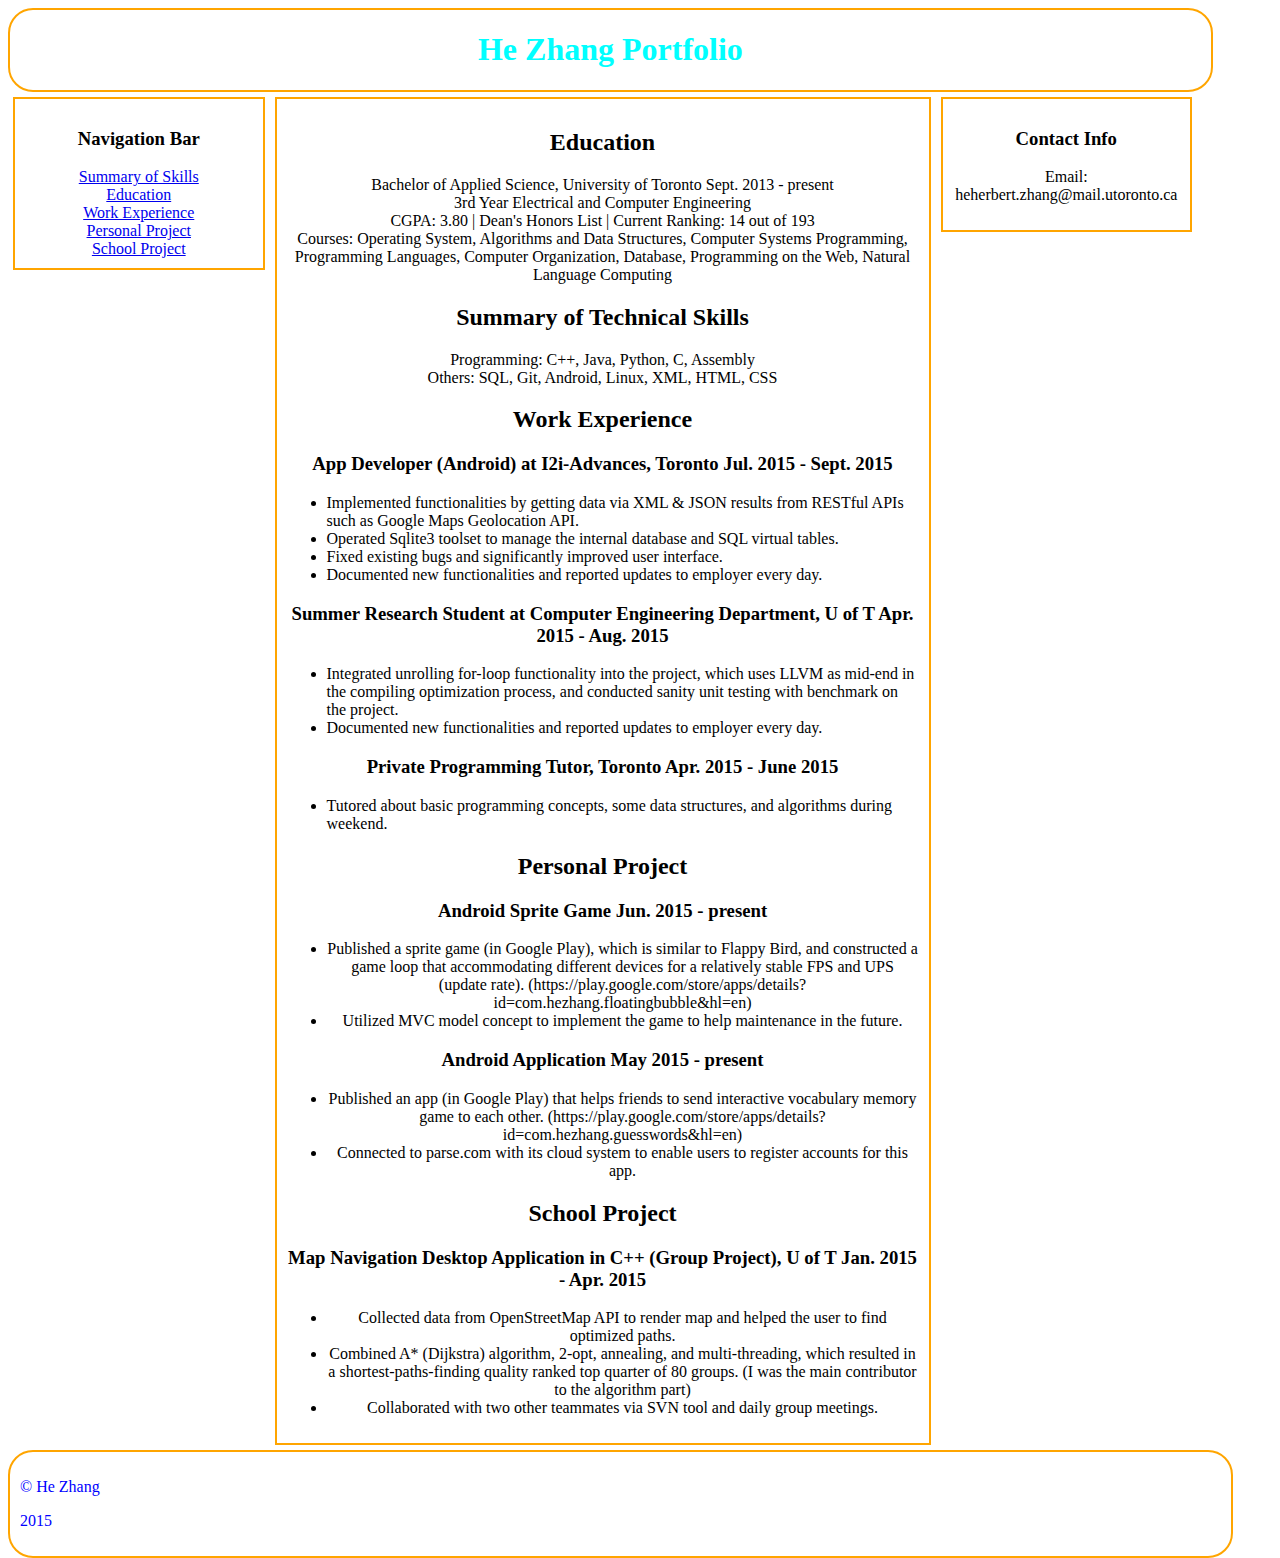
<file: index_old.html>
<!DOCTYPE html>
<html>
	<head>
		<title>
			He Zhang
		</title>	
		<meta http-equiv="Content-Type" content="text/html; charset=utf-8"/>
		<link rel="stylesheet" type="text/css" href="style.css"/>
	</head>
	
	<body>
		<header>
			<h1>He Zhang Portfolio</h1>
		</header>
		<div id = "navigation">
			
			<h3>Navigation Bar</h3>
			
			<ul>
				<li>
					<a href=#skill>Summary of Skills</a>
				</li>
				<li>
					<a href=#eduation>Education</a>
				</li>
				<li>
					<a href=#work>Work Experience</a>
				</li>
				<li>
					<a href="#pproject">Personal Project</a>
				</li>
				<li>
					<a href=#sproject>School Project</a>
				</li>
			</ul>	
		</div>

		<div id = "bodyid">
			<h2 id = "education">Education</h2>
			<p>Bachelor of Applied Science, University of Toronto 	Sept. 2013 - present <br>
			3rd Year Electrical and Computer Engineering<br>
			CGPA: 3.80 | Dean's Honors List | Current Ranking: 14 out of 193<br>
			Courses: Operating System, Algorithms and Data Structures, Computer Systems Programming, Programming Languages, Computer Organization, Database, Programming on the Web, Natural Language Computing <br>
			</p>
			<h2 id = "skill">Summary of Technical Skills</h2>
			<p>Programming: C++, Java, Python, C, Assembly<br>
			Others: SQL, Git, Android, Linux, XML, HTML, CSS
			</p>
			<h2 id = "work">Work Experience</h2>
			<h3>App Developer (Android) at I2i-Advances, Toronto	Jul. 2015 - Sept. 2015</h3>
			<ul class = "content">
				<li>Implemented functionalities by getting data via XML & JSON results from RESTful APIs such as Google Maps Geolocation API. </li>
				<li>Operated Sqlite3 toolset to manage the internal database and SQL virtual tables.</li>
				<li>Fixed existing bugs and significantly improved user interface.</li>
				<li>Documented new functionalities and reported updates to employer every day.</li>
			</ul>
			<h3>Summer Research Student at Computer Engineering Department, U of T	Apr. 2015 - Aug. 2015</h3>
			<ul class = "content">
				<li>Integrated unrolling for-loop functionality into the project, which uses LLVM as mid-end in the compiling optimization process, and conducted sanity unit testing with benchmark on the project.</li>
				<li>Documented new functionalities and reported updates to employer every day.</li>
			</ul>
			<h3>Private Programming Tutor, Toronto	Apr. 2015 - June 2015</h3>
			<ul class = "content">
				<li>Tutored about basic programming concepts, some data structures, and algorithms during weekend.</li>
			</ul>	
			<h2 id = "pproject">Personal Project</h2>
			<h3>Android Sprite Game	Jun. 2015 - present</h3>
			<ul>
				<li>Published a sprite game (in Google Play), which is similar to Flappy Bird, and constructed a game loop that accommodating different devices for a relatively stable FPS and UPS (update rate). (https://play.google.com/store/apps/details?id=com.hezhang.floatingbubble&amp;hl=en)</li>
				<li>Utilized MVC model concept to implement the game to help maintenance in the future.</li>
			</ul>
			<h3>Android Application	May 2015 - present</h3>
			<ul>
				<li>Published an app (in Google Play) that helps friends to send interactive vocabulary memory game to each other. (https://play.google.com/store/apps/details?id=com.hezhang.guesswords&amp;hl=en)</li>
				<li>Connected to parse.com with its cloud system to enable users to register accounts for this app.</li>
			</ul>
			<h2 id = "sproject">School Project</h2>
			<h3>Map Navigation Desktop Application in C++ (Group Project), U of T	Jan. 2015 - Apr. 2015</h3>
			<ul>
				<li>Collected data from OpenStreetMap API to render map and helped the user to find optimized paths.</li>
				<li>Combined A* (Dijkstra) algorithm, 2-opt, annealing, and multi-threading, which resulted in a shortest-paths-finding quality ranked top quarter of 80 groups. (I was the main contributor to the algorithm part)</li>
				<li>Collaborated with two other teammates via SVN tool and daily group meetings.</li>
			</ul>
		</div>
			
		<div id = "side">
			<h3>Contact Info</h3>
			<p>Email: heherbert.zhang@mail.utoronto.ca</p>
		</div>

		<footer>
			<p>&copy; He Zhang</p>
			<p>2015</p>
		</footer>
	</body>

	
</html>
</file>
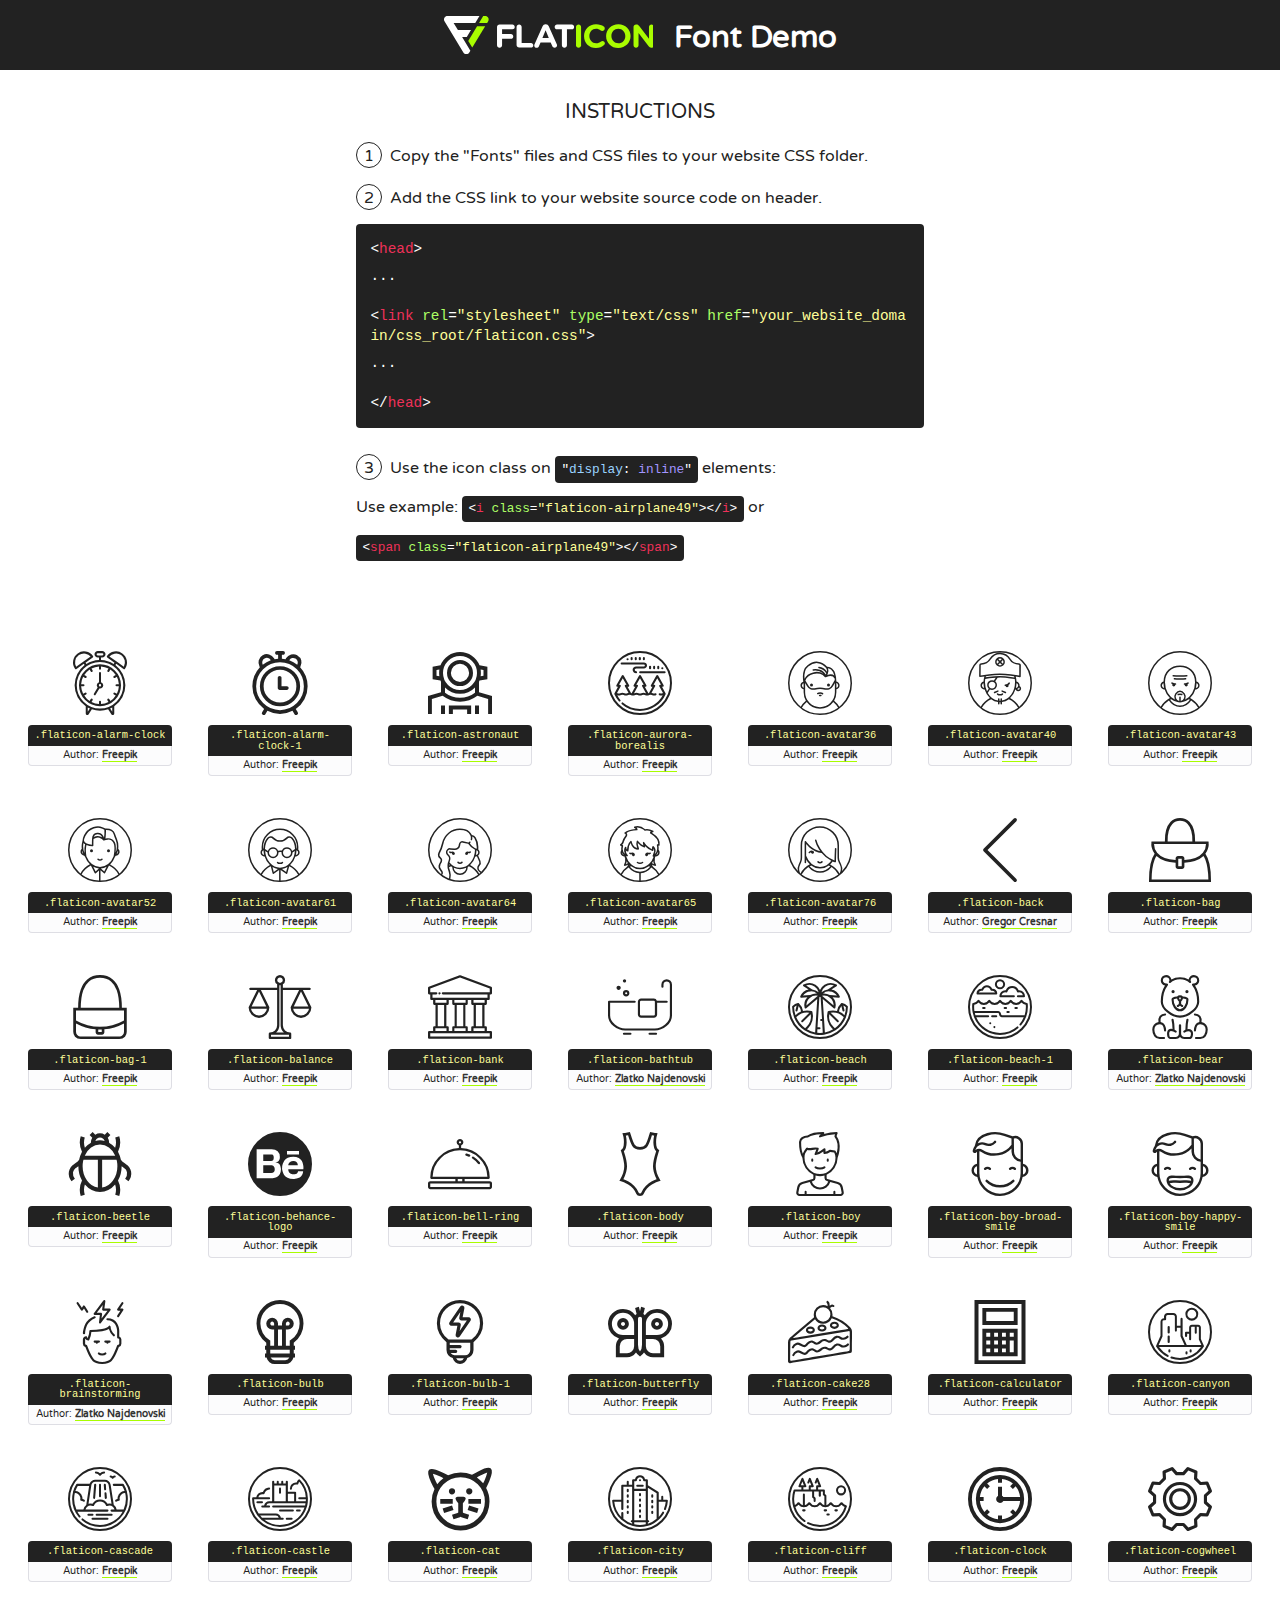
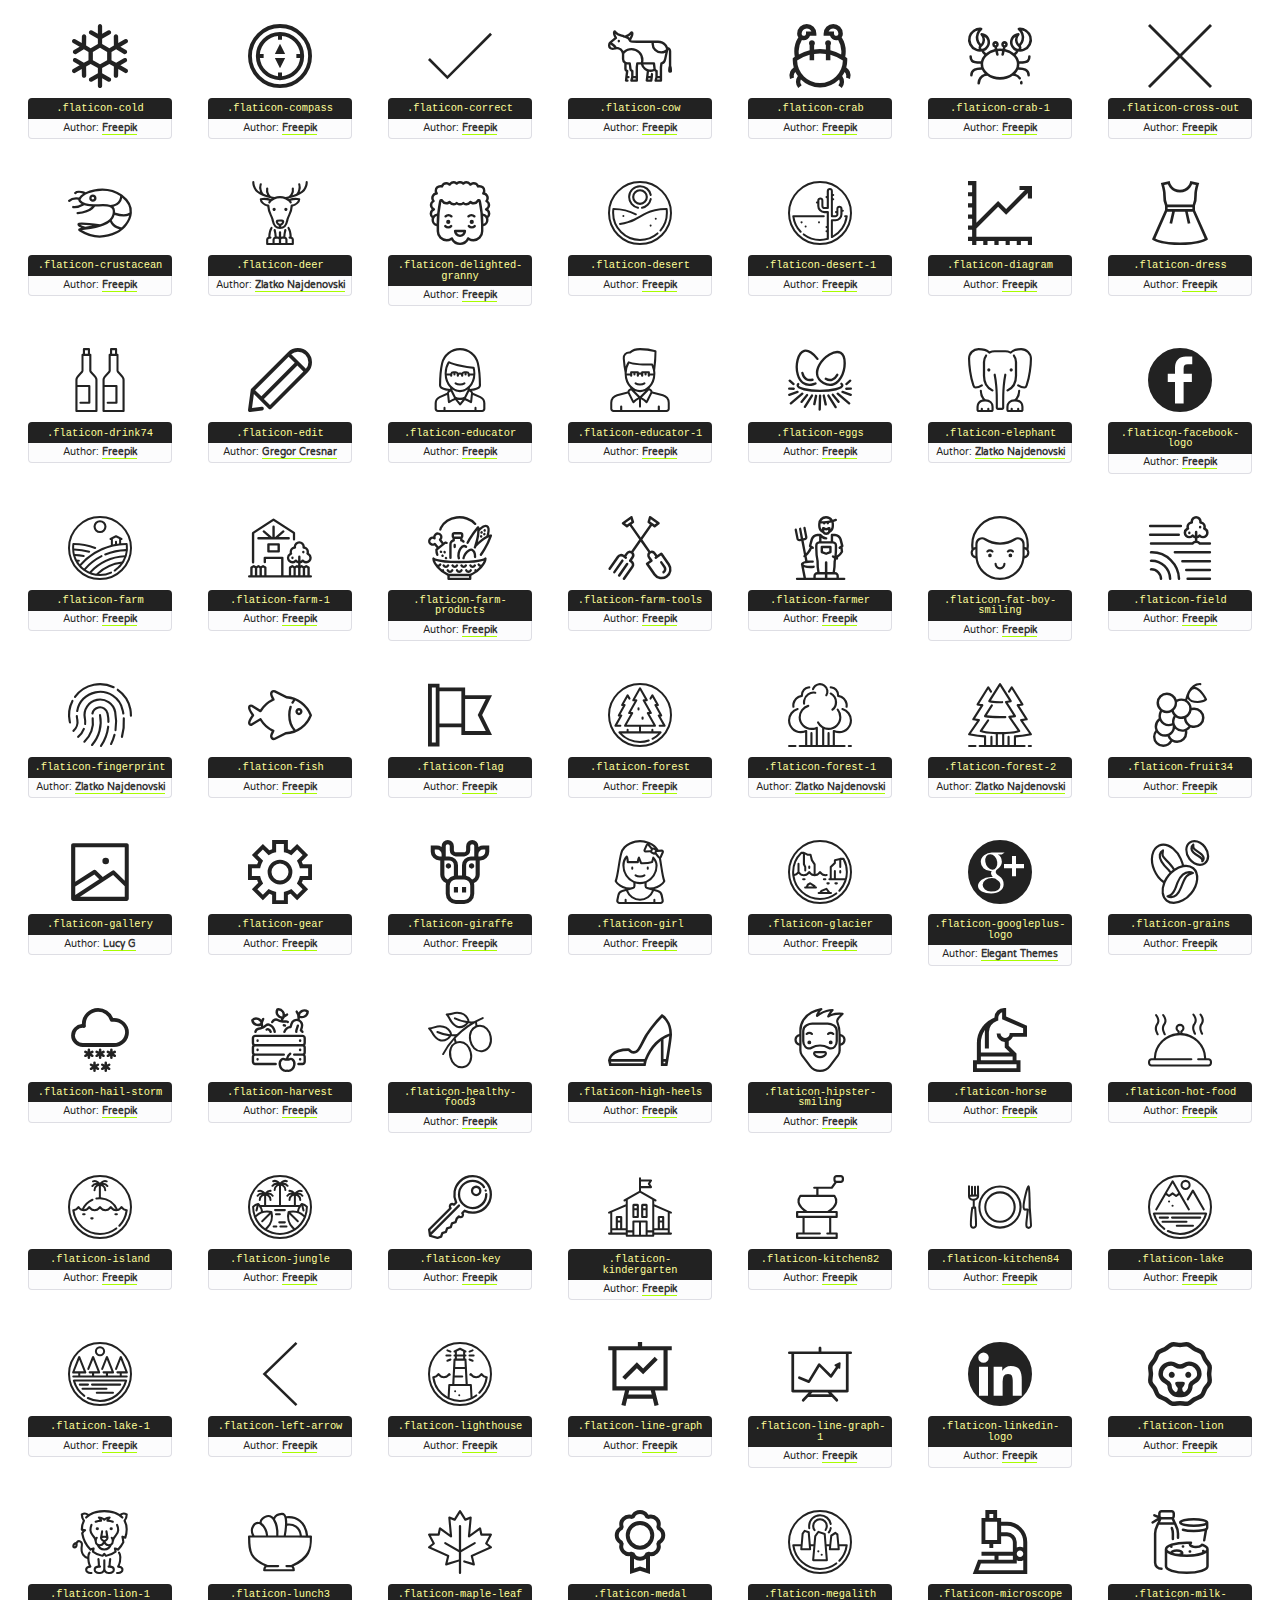
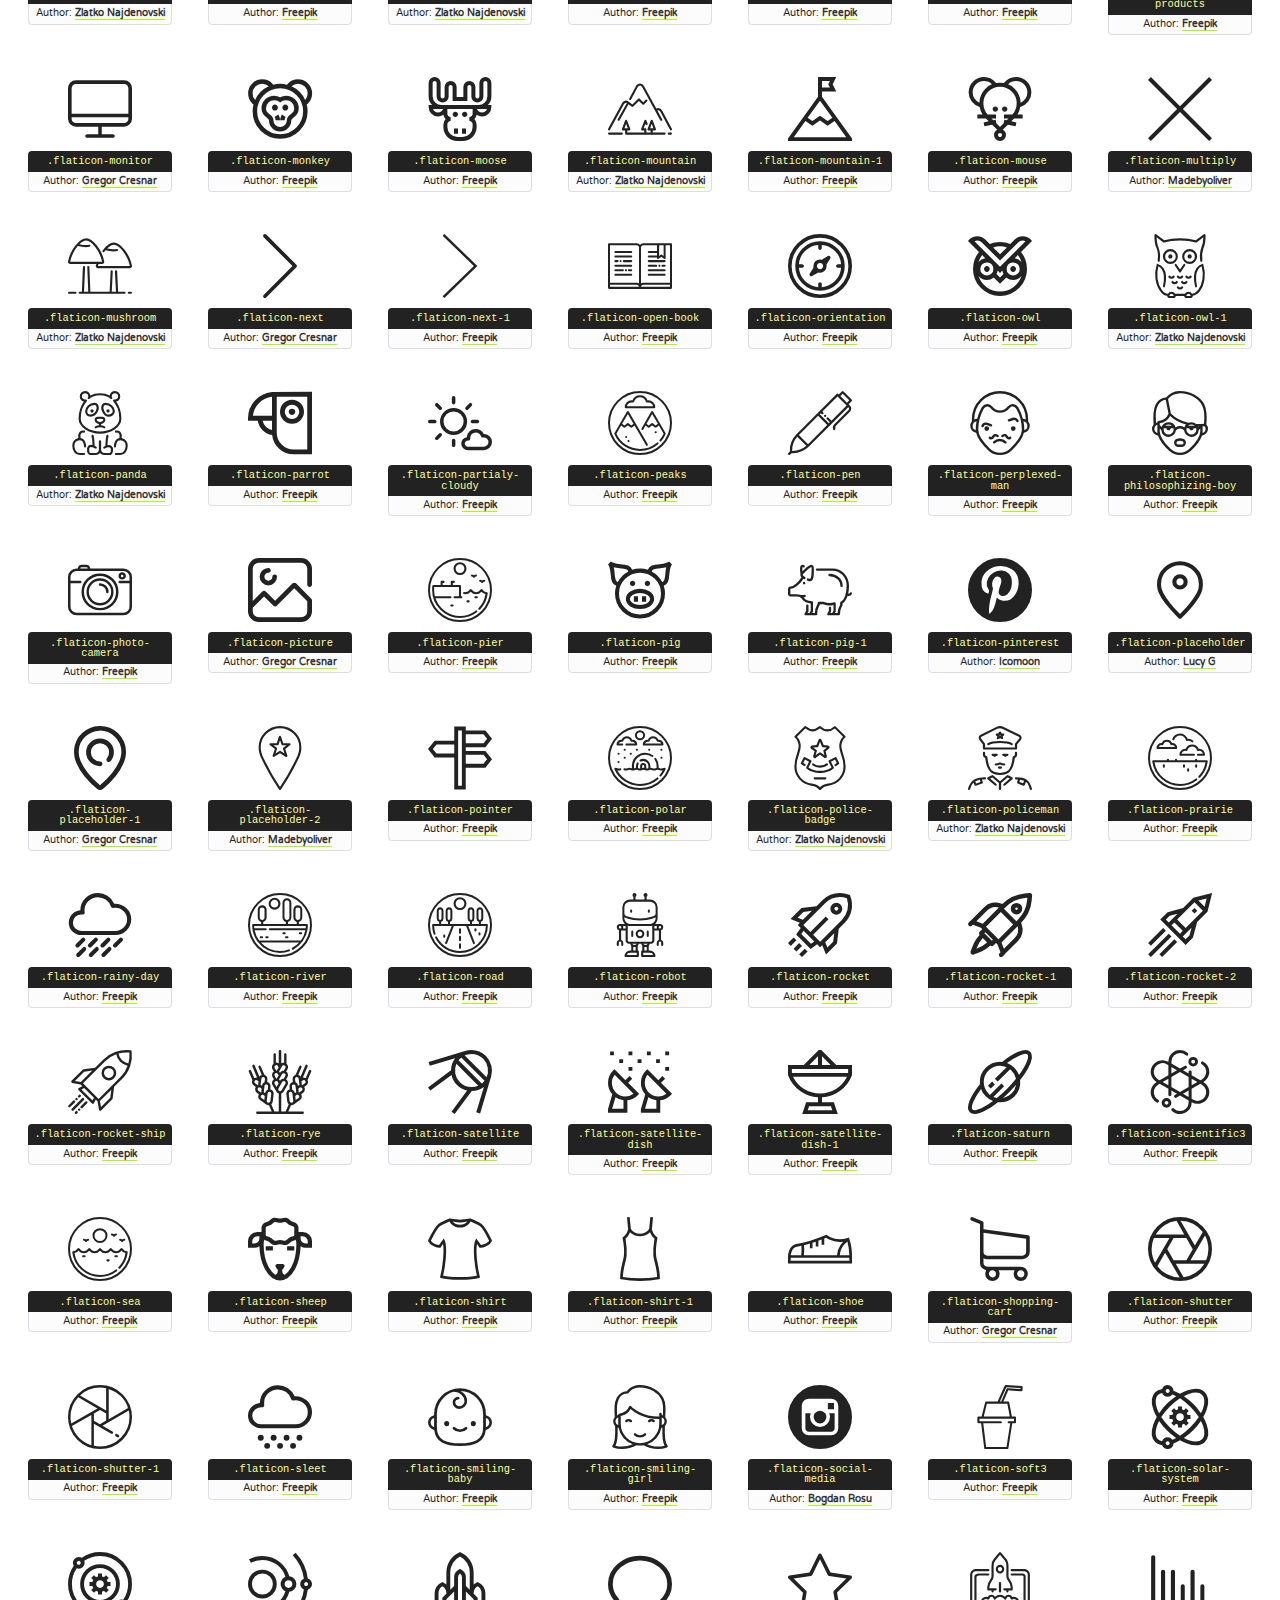
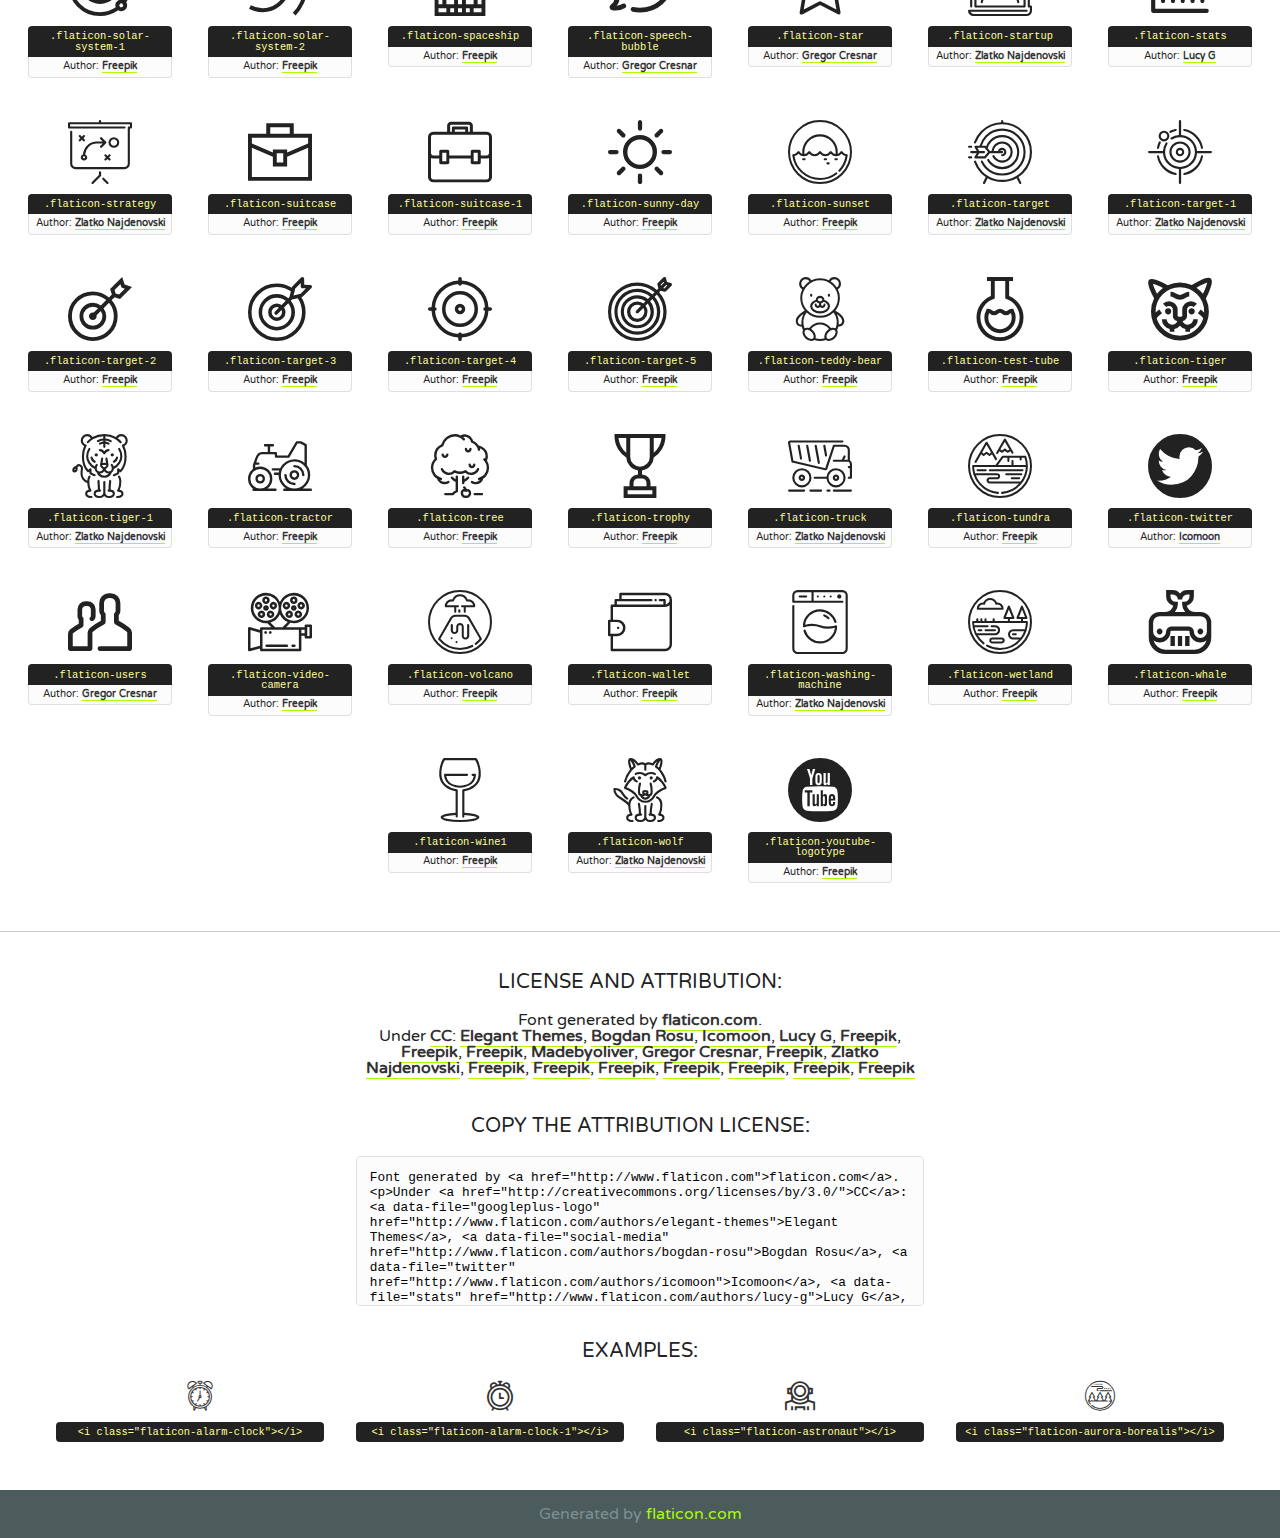
<file: assets/vendor/flaticon/flaticon.html>
<!DOCTYPE html>
<!--
  Flaticon icon font: Flaticon
  Creation date: 06/10/2016 18:56
-->
<html>
<!DOCTYPE html>
<html>

<head>
    <title>Flaticon WebFont</title>
    <link href="http://fonts.googleapis.com/css?family=Varela+Round" rel="stylesheet" type="text/css" />
    <link rel="stylesheet" type="text/css" href="flaticon.css">
    <meta charset="UTF-8">
    <style>
    html, body, div, span, applet, object, iframe,
    h1, h2, h3, h4, h5, h6, p, blockquote, pre,
    a, abbr, acronym, address, big, cite, code,
    del, dfn, em, img, ins, kbd, q, s, samp,
    small, strike, strong, sub, sup, tt, var,
    b, u, i, center,
    dl, dt, dd, ol, ul, li,
    fieldset, form, label, legend,
    table, caption, tbody, tfoot, thead, tr, th, td,
    article, aside, canvas, details, embed, 
    figure, figcaption, footer, header, hgroup, 
    menu, nav, output, ruby, section, summary,
    time, mark, audio, video {
        margin: 0;
        padding: 0;
        border: 0;
        font-size: 100%;
        font: inherit;
        vertical-align: baseline;
    }
    /* HTML5 display-role reset for older browsers */
    article, aside, details, figcaption, figure, 
    footer, header, hgroup, menu, nav, section {
        display: block;
    }
    body {
        line-height: 1;
    }
    ol, ul {
        list-style: none;
    }
    blockquote, q {
        quotes: none;
    }
    blockquote:before, blockquote:after,
    q:before, q:after {
        content: '';
        content: none;
    }
    table {
        border-collapse: collapse;
        border-spacing: 0;
    }
    body {
        font-family: 'Varela Round', Helvetica, Arial, sans-serif;
        font-size: 16px;
        color: #222;
    }
    a {
        color: #333;
        border-bottom: 1px solid #a9fd00;
        font-weight: bold;
        text-decoration: none;
    }
    * {
        -moz-box-sizing: border-box;
        -webkit-box-sizing: border-box;
        box-sizing: border-box;
        margin: 0;
        padding: 0;
    }
    [class^="flaticon-"]:before, [class*=" flaticon-"]:before, [class^="flaticon-"]:after, [class*=" flaticon-"]:after {
        font-family: Flaticon;
        font-size: 30px;
        font-style: normal;
        margin-left: 20px;
        color: #333;
    }
    .wrapper {
        max-width: 600px;
        margin: auto;
        padding: 0 1em;
    }
    .title {
        font-size: 1.25em;
        text-align: center;
        margin-bottom: 1em;
        text-transform: uppercase;
    }
    header {
        text-align: center;
        background-color: #222;
        color: #fff;
        padding: 1em;
    }
    header .logo {
        width: 210px;
        height: 38px;
        display: inline-block;
        vertical-align: middle;
        margin-right: 1em;
        border: none;
    }
    header strong {
        font-size: 1.95em;
        font-weight: bold;
        vertical-align: middle;
        margin-top: 5px;
        display: inline-block;
    }
    .demo {
        margin: 2em auto;
        line-height: 1.25em;
    }
    .demo ul li {
        margin-bottom: 1em;
    }
    .demo ul li .num {
        color: #222;
        border-radius: 20px;
        display: inline-block;
        width: 26px;
        padding: 3px;
        height: 26px;
        text-align: center;
        margin-right: 0.5em;
        border: 1px solid #222;
    }
    .demo ul li code {
        background-color: #222;
        border-radius: 4px;
        padding: 0.25em 0.5em;
        display: inline-block;
        color: #fff;
        font-family: Consolas,Monaco,Lucida Console,Liberation Mono,DejaVu Sans Mono,Bitstream Vera Sans Mono,Courier New, monospace;
        font-weight: lighter;
        margin-top: 1em;
        font-size: 0.8em;
        word-break: break-all;
    }
    .demo ul li code.big {
        padding: 1em;
        font-size: 0.9em;
    }
    .demo ul li code .red {
        color: #EF3159;
    }
    .demo ul li code .green {
        color: #ACFF65;
    }
    .demo ul li code .yellow {
        color: #FFFF99;
    }
    .demo ul li code .blue {
        color: #99D3FF;
    }
    .demo ul li code .purple {
        color: #A295FF;
    }
    .demo ul li code .dots {
        margin-top: 0.5em;
        display: block;
    }
    #glyphs {
        border-bottom: 1px solid #ccc;
        padding: 2em 0;
        text-align: center;
    }
    .glyph {
        display: inline-block;
        width: 9em;
        margin: 1em;
        text-align: center;
        vertical-align: top;
        background: #FFF;
    }
    .glyph .glyph-icon {
        padding: 10px;
        display: block;
        font-family:"Flaticon";
        font-size: 64px;
        line-height: 1;
    }
    .glyph .glyph-icon:before {
        font-size: 64px;
        color: #222;
        margin-left: 0;
    }
    .class-name {
        font-size: 0.65em;
        background-color: #222;
        color: #fff;
        border-radius: 4px 4px 0 0;
        padding: 0.5em;
        color: #FFFF99;
        font-family: Consolas,Monaco,Lucida Console,Liberation Mono,DejaVu Sans Mono,Bitstream Vera Sans Mono,Courier New, monospace;
    }
    .author-name {
        font-size: 0.6em;
        background-color: #fcfcfd;
        border: 1px solid #DEDEE4;
        border-top: 0;
        border-radius: 0 0 4px 4px;
        padding: 0.5em;
    }
    .class-name:last-child {
        font-size: 10px;
        color:#888;
    }
    .class-name:last-child a {
        font-size: 10px;
        color:#555;
    }
    .class-name:last-child a:hover {
        color:#a9fd00;
    }
    .glyph > input {
        display: block;
        width: 100px;
        margin: 5px auto;
        text-align: center;
        font-size: 12px;
        cursor: text;
    }
    .glyph > input.icon-input {
        font-family:"Flaticon";
        font-size: 16px;
        margin-bottom: 10px;
    }
    .attribution .title {
        margin-top: 2em;
    }
    .attribution textarea {
        background-color: #fcfcfd;
        padding: 1em;
        border: none;
        box-shadow: none;
        border: 1px solid #DEDEE4;
        border-radius: 4px;
        resize: none;
        width: 100%;
        height: 150px;
        font-size: 0.8em;
        font-family: Consolas,Monaco,Lucida Console,Liberation Mono,DejaVu Sans Mono,Bitstream Vera Sans Mono,Courier New, monospace;
        -webkit-appearance: none;
    }
    .iconsuse {
        margin: 2em auto;
        text-align: center;
        max-width: 1200px;
    }
    .iconsuse:after {
        content: '';
        display: table;
        clear: both;
    }
    .iconsuse .image {
        float: left;
        width: 25%;
        padding: 0 1em;
    }
    .iconsuse .image p {
        margin-bottom: 1em;
    }
    .iconsuse .image span {
        display: block;
        font-size: 0.65em;
        background-color: #222;
        color: #fff;
        border-radius: 4px;
        padding: 0.5em;
        color: #FFFF99;
        margin-top: 1em;
        font-family: Consolas,Monaco,Lucida Console,Liberation Mono,DejaVu Sans Mono,Bitstream Vera Sans Mono,Courier New, monospace;
    }
    #footer {
        text-align: center;
        background-color: #4C5B5C;
        color: #7c9192;
        padding: 1em;
    }
    #footer a {
        border: none;
        color: #a9fd00;
        font-weight: normal;
    }
    @media (max-width: 960px) {
        .iconsuse .image {
            width: 50%;
        }
    }
    @media (max-width: 560px) {
        .iconsuse .image {
            width: 100%;
        }
    }
    </style>
</head>

<body class="characters-off">

    <header>
        <a href="http://www.flaticon.com" target="_blank" class="logo">
            <svg version="1.1" xmlns="http://www.w3.org/2000/svg" xmlns:xlink="http://www.w3.org/1999/xlink" xmlns:a="http://ns.adobe.com/AdobeSVGViewerExtensions/3.0/" viewBox="0 0 560.875 102.036" enable-background="new 0 0 560.875 102.036" xml:space="preserve">
                <defs>
                </defs>
                <g>
                    <g class="letters">
                        <path fill="#ffffff" d="M141.596,29.675c0-3.777,2.985-6.767,6.764-6.767h34.438c3.426,0,6.15,2.728,6.15,6.15
                        c0,3.43-2.724,6.149-6.15,6.149h-27.674v13.091h23.719c3.429,0,6.151,2.724,6.151,6.15c0,3.43-2.723,6.149-6.151,6.149h-23.719
                        v17.574c0,3.773-2.986,6.761-6.764,6.761c-3.779,0-6.764-2.989-6.764-6.761V29.675z"></path>
                        <path fill="#ffffff" d="M193.844,29.149c0-3.781,2.985-6.767,6.764-6.767c3.776,0,6.763,2.985,6.763,6.767v42.957h25.039
                        c3.426,0,6.149,2.726,6.149,6.153c0,3.425-2.723,6.15-6.149,6.15h-31.802c-3.779,0-6.764-2.986-6.764-6.768V29.149z"></path>
                        <path fill="#ffffff" d="M241.891,75.71l21.438-48.407c1.492-3.341,4.215-5.357,7.906-5.357h0.792
                        c3.686,0,6.323,2.017,7.815,5.357l21.439,48.407c0.436,0.967,0.701,1.845,0.701,2.723c0,3.602-2.809,6.501-6.414,6.501
                        c-3.161,0-5.269-1.845-6.499-4.655l-4.132-9.661h-27.059l-4.301,10.102c-1.144,2.631-3.426,4.214-6.237,4.214
                        c-3.517,0-6.24-2.81-6.24-6.325C241.1,77.64,241.451,76.677,241.891,75.71z M279.932,58.666l-8.521-20.297l-8.526,20.297H279.932
                        z"></path>
                        <path fill="#ffffff" d="M314.864,35.387H301.86c-3.429,0-6.239-2.813-6.239-6.238c0-3.429,2.811-6.24,6.239-6.24h39.533
                        c3.426,0,6.237,2.811,6.237,6.24c0,3.425-2.811,6.238-6.237,6.238h-13.001v42.785c0,3.773-2.99,6.761-6.764,6.761
                        c-3.779,0-6.764-2.989-6.764-6.761V35.387z"></path>
                        <path fill="#A9FD00" d="M352.615,29.149c0-3.781,2.985-6.767,6.767-6.767c3.774,0,6.761,2.985,6.761,6.767v49.024
                        c0,3.773-2.987,6.761-6.761,6.761c-3.781,0-6.767-2.989-6.767-6.761V29.149z"></path>
                        <path fill="#A9FD00" d="M374.132,53.836v-0.179c0-17.481,13.178-31.801,32.065-31.801c9.22,0,15.459,2.458,20.557,6.238
                        c1.402,1.054,2.637,2.985,2.637,5.357c0,3.692-2.985,6.59-6.681,6.59c-1.845,0-3.071-0.702-4.044-1.319
                        c-3.776-2.813-7.729-4.393-12.562-4.393c-10.364,0-17.831,8.611-17.831,19.154v0.173c0,10.542,7.291,19.329,17.831,19.329
                        c5.715,0,9.492-1.756,13.359-4.834c1.049-0.874,2.458-1.491,4.039-1.491c3.429,0,6.325,2.813,6.325,6.236
                        c0,2.106-1.056,3.78-2.282,4.834c-5.539,4.834-12.036,7.733-21.878,7.733C387.572,85.464,374.132,71.493,374.132,53.836z"></path>
                        <path fill="#A9FD00" d="M433.009,53.836v-0.179c0-17.481,13.79-31.801,32.766-31.801c18.981,0,32.592,14.143,32.592,31.628v0.173
                        c0,17.483-13.785,31.807-32.769,31.807C446.625,85.464,433.009,71.32,433.009,53.836z M484.224,53.836v-0.179
                        c0-10.539-7.725-19.326-18.626-19.326c-10.893,0-18.449,8.611-18.449,19.154v0.173c0,10.542,7.73,19.329,18.626,19.329
                        C476.676,72.986,484.224,64.378,484.224,53.836z"></path>
                        <path fill="#A9FD00" d="M506.233,29.321c0-3.774,2.99-6.763,6.767-6.763h1.401c3.252,0,5.183,1.583,7.029,3.953l26.093,34.265
                        V29.059c0-3.692,2.99-6.677,6.681-6.677c3.683,0,6.671,2.985,6.671,6.677v48.934c0,3.78-2.987,6.765-6.764,6.765h-0.436
                        c-3.257,0-5.188-1.581-7.034-3.953l-27.056-35.492v32.944c0,3.687-2.985,6.676-6.678,6.676c-3.683,0-6.673-2.989-6.673-6.676
                        V29.321z"></path>
                    </g>
                    <g class="insignia">
                        <path fill="#ffffff" d="M48.372,56.137h12.517l11.156-18.537H37.186L25.688,18.539h57.825L94.668,0H9.271
                        C5.925,0,2.842,1.801,1.198,4.716c-1.644,2.907-1.593,6.482,0.134,9.343l50.38,83.501c1.678,2.781,4.689,4.476,7.938,4.476
                        c3.246,0,6.257-1.695,7.935-4.476l2.898-4.804L48.372,56.137z"></path>
                        <g class="i">
                            <path fill="#A9FD00" d="M93.575,18.539h0.031v0.004l21.652,0.004l2.705-4.488c1.727-2.861,1.778-6.436,0.133-9.343
                            C116.454,1.801,113.371,0,110.026,0h-5.294L93.575,18.539z"></path>
                            <polygon fill="#A9FD00" points="88.291,27.356 64.725,66.486 75.519,84.404 109.942,27.356"></polygon>
                        </g>
                    </g>
                </g>
            </svg>
        </a>
        <strong>Font Demo</strong>
    </header>


    <section class="demo wrapper">

        <p class="title">Instructions</p>

        <ul>
            <li>
                <span class="num">1</span>Copy the "Fonts" files and CSS files to your website CSS folder.
            </li>
            <li>
                <span class="num">2</span>Add the CSS link to your website source code on header.
                <code class="big">
                    &lt;<span class="red">head</span>&gt;
                    <br/><span class="dots">...</span>
                    <br/>&lt;<span class="red">link</span> <span class="green">rel</span>=<span class="yellow">"stylesheet"</span> <span class="green">type</span>=<span class="yellow">"text/css"</span> <span class="green">href</span>=<span class="yellow">"your_website_domain/css_root/flaticon.css"</span>&gt;
                    <br/><span class="dots">...</span>
                    <br/>&lt;/<span class="red">head</span>&gt;
                </code>
            </li>

            <li>
                <p>
                    <span class="num">3</span>Use the icon class on <code>"<span class="blue">display</span>:<span class="purple"> inline</span>"</code> elements:
                    <br />
                    Use example: <code>&lt;<span class="red">i</span> <span class="green">class</span>=<span class="yellow">&quot;flaticon-airplane49&quot;</span>&gt;&lt;/<span class="red">i</span>&gt;</code> or <code>&lt;<span class="red">span</span> <span class="green">class</span>=<span class="yellow">&quot;flaticon-airplane49&quot;</span>&gt;&lt;/<span class="red">span</span>&gt;</code>
            </li>
        </ul>

    </section>




   <section id="glyphs">          
    
      
        <div class="glyph"><div class="glyph-icon flaticon-alarm-clock"></div>
            <div class="class-name">.flaticon-alarm-clock</div>
            <div class="author-name">Author: <a data-file="alarm-clock" href="http://www.flaticon.com/authors/freepik">Freepik</a> </div> 
        </div>        
        
        <div class="glyph"><div class="glyph-icon flaticon-alarm-clock-1"></div>
            <div class="class-name">.flaticon-alarm-clock-1</div>
            <div class="author-name">Author: <a data-file="alarm-clock-1" href="http://www.flaticon.com/authors/freepik">Freepik</a> </div> 
        </div>        
        
        <div class="glyph"><div class="glyph-icon flaticon-astronaut"></div>
            <div class="class-name">.flaticon-astronaut</div>
            <div class="author-name">Author: <a data-file="astronaut" href="http://www.flaticon.com/authors/freepik">Freepik</a> </div> 
        </div>        
        
        <div class="glyph"><div class="glyph-icon flaticon-aurora-borealis"></div>
            <div class="class-name">.flaticon-aurora-borealis</div>
            <div class="author-name">Author: <a data-file="aurora-borealis" href="http://www.flaticon.com/authors/freepik">Freepik</a> </div> 
        </div>        
        
        <div class="glyph"><div class="glyph-icon flaticon-avatar36"></div>
            <div class="class-name">.flaticon-avatar36</div>
            <div class="author-name">Author: <a data-file="avatar36" href="http://www.flaticon.com/authors/freepik">Freepik</a> </div> 
        </div>        
        
        <div class="glyph"><div class="glyph-icon flaticon-avatar40"></div>
            <div class="class-name">.flaticon-avatar40</div>
            <div class="author-name">Author: <a data-file="avatar40" href="http://www.flaticon.com/authors/freepik">Freepik</a> </div> 
        </div>        
        
        <div class="glyph"><div class="glyph-icon flaticon-avatar43"></div>
            <div class="class-name">.flaticon-avatar43</div>
            <div class="author-name">Author: <a data-file="avatar43" href="http://www.flaticon.com/authors/freepik">Freepik</a> </div> 
        </div>        
        
        <div class="glyph"><div class="glyph-icon flaticon-avatar52"></div>
            <div class="class-name">.flaticon-avatar52</div>
            <div class="author-name">Author: <a data-file="avatar52" href="http://www.flaticon.com/authors/freepik">Freepik</a> </div> 
        </div>        
        
        <div class="glyph"><div class="glyph-icon flaticon-avatar61"></div>
            <div class="class-name">.flaticon-avatar61</div>
            <div class="author-name">Author: <a data-file="avatar61" href="http://www.flaticon.com/authors/freepik">Freepik</a> </div> 
        </div>        
        
        <div class="glyph"><div class="glyph-icon flaticon-avatar64"></div>
            <div class="class-name">.flaticon-avatar64</div>
            <div class="author-name">Author: <a data-file="avatar64" href="http://www.flaticon.com/authors/freepik">Freepik</a> </div> 
        </div>        
        
        <div class="glyph"><div class="glyph-icon flaticon-avatar65"></div>
            <div class="class-name">.flaticon-avatar65</div>
            <div class="author-name">Author: <a data-file="avatar65" href="http://www.flaticon.com/authors/freepik">Freepik</a> </div> 
        </div>        
        
        <div class="glyph"><div class="glyph-icon flaticon-avatar76"></div>
            <div class="class-name">.flaticon-avatar76</div>
            <div class="author-name">Author: <a data-file="avatar76" href="http://www.flaticon.com/authors/freepik">Freepik</a> </div> 
        </div>        
        
        <div class="glyph"><div class="glyph-icon flaticon-back"></div>
            <div class="class-name">.flaticon-back</div>
            <div class="author-name">Author: <a data-file="back" href="http://www.flaticon.com/authors/gregor-cresnar">Gregor Cresnar</a> </div> 
        </div>        
        
        <div class="glyph"><div class="glyph-icon flaticon-bag"></div>
            <div class="class-name">.flaticon-bag</div>
            <div class="author-name">Author: <a data-file="bag" href="http://www.flaticon.com/authors/freepik">Freepik</a> </div> 
        </div>        
        
        <div class="glyph"><div class="glyph-icon flaticon-bag-1"></div>
            <div class="class-name">.flaticon-bag-1</div>
            <div class="author-name">Author: <a data-file="bag-1" href="http://www.flaticon.com/authors/freepik">Freepik</a> </div> 
        </div>        
        
        <div class="glyph"><div class="glyph-icon flaticon-balance"></div>
            <div class="class-name">.flaticon-balance</div>
            <div class="author-name">Author: <a data-file="balance" href="http://www.freepik.com">Freepik</a> </div> 
        </div>        
        
        <div class="glyph"><div class="glyph-icon flaticon-bank"></div>
            <div class="class-name">.flaticon-bank</div>
            <div class="author-name">Author: <a data-file="bank" href="http://www.freepik.com">Freepik</a> </div> 
        </div>        
        
        <div class="glyph"><div class="glyph-icon flaticon-bathtub"></div>
            <div class="class-name">.flaticon-bathtub</div>
            <div class="author-name">Author: <a data-file="bathtub" href="http://www.flaticon.com/authors/zlatko-najdenovski">Zlatko Najdenovski</a> </div> 
        </div>        
        
        <div class="glyph"><div class="glyph-icon flaticon-beach"></div>
            <div class="class-name">.flaticon-beach</div>
            <div class="author-name">Author: <a data-file="beach" href="http://www.flaticon.com/authors/freepik">Freepik</a> </div> 
        </div>        
        
        <div class="glyph"><div class="glyph-icon flaticon-beach-1"></div>
            <div class="class-name">.flaticon-beach-1</div>
            <div class="author-name">Author: <a data-file="beach-1" href="http://www.flaticon.com/authors/freepik">Freepik</a> </div> 
        </div>        
        
        <div class="glyph"><div class="glyph-icon flaticon-bear"></div>
            <div class="class-name">.flaticon-bear</div>
            <div class="author-name">Author: <a data-file="bear" href="http://www.flaticon.com/authors/zlatko-najdenovski">Zlatko Najdenovski</a> </div> 
        </div>        
        
        <div class="glyph"><div class="glyph-icon flaticon-beetle"></div>
            <div class="class-name">.flaticon-beetle</div>
            <div class="author-name">Author: <a data-file="beetle" href="http://www.flaticon.com/authors/freepik">Freepik</a> </div> 
        </div>        
        
        <div class="glyph"><div class="glyph-icon flaticon-behance-logo"></div>
            <div class="class-name">.flaticon-behance-logo</div>
            <div class="author-name">Author: <a data-file="behance-logo" href="http://www.freepik.com">Freepik</a> </div> 
        </div>        
        
        <div class="glyph"><div class="glyph-icon flaticon-bell-ring"></div>
            <div class="class-name">.flaticon-bell-ring</div>
            <div class="author-name">Author: <a data-file="bell-ring" href="http://www.flaticon.com/authors/freepik">Freepik</a> </div> 
        </div>        
        
        <div class="glyph"><div class="glyph-icon flaticon-body"></div>
            <div class="class-name">.flaticon-body</div>
            <div class="author-name">Author: <a data-file="body" href="http://www.flaticon.com/authors/freepik">Freepik</a> </div> 
        </div>        
        
        <div class="glyph"><div class="glyph-icon flaticon-boy"></div>
            <div class="class-name">.flaticon-boy</div>
            <div class="author-name">Author: <a data-file="boy" href="http://www.flaticon.com/authors/freepik">Freepik</a> </div> 
        </div>        
        
        <div class="glyph"><div class="glyph-icon flaticon-boy-broad-smile"></div>
            <div class="class-name">.flaticon-boy-broad-smile</div>
            <div class="author-name">Author: <a data-file="boy-broad-smile" href="http://www.flaticon.com/authors/freepik">Freepik</a> </div> 
        </div>        
        
        <div class="glyph"><div class="glyph-icon flaticon-boy-happy-smile"></div>
            <div class="class-name">.flaticon-boy-happy-smile</div>
            <div class="author-name">Author: <a data-file="boy-happy-smile" href="http://www.flaticon.com/authors/freepik">Freepik</a> </div> 
        </div>        
        
        <div class="glyph"><div class="glyph-icon flaticon-brainstorming"></div>
            <div class="class-name">.flaticon-brainstorming</div>
            <div class="author-name">Author: <a data-file="brainstorming" href="http://www.flaticon.com/authors/zlatko-najdenovski">Zlatko Najdenovski</a> </div> 
        </div>        
        
        <div class="glyph"><div class="glyph-icon flaticon-bulb"></div>
            <div class="class-name">.flaticon-bulb</div>
            <div class="author-name">Author: <a data-file="bulb" href="http://www.flaticon.com/authors/freepik">Freepik</a> </div> 
        </div>        
        
        <div class="glyph"><div class="glyph-icon flaticon-bulb-1"></div>
            <div class="class-name">.flaticon-bulb-1</div>
            <div class="author-name">Author: <a data-file="bulb-1" href="http://www.flaticon.com/authors/freepik">Freepik</a> </div> 
        </div>        
        
        <div class="glyph"><div class="glyph-icon flaticon-butterfly"></div>
            <div class="class-name">.flaticon-butterfly</div>
            <div class="author-name">Author: <a data-file="butterfly" href="http://www.flaticon.com/authors/freepik">Freepik</a> </div> 
        </div>        
        
        <div class="glyph"><div class="glyph-icon flaticon-cake28"></div>
            <div class="class-name">.flaticon-cake28</div>
            <div class="author-name">Author: <a data-file="cake28" href="http://www.freepik.com">Freepik</a> </div> 
        </div>        
        
        <div class="glyph"><div class="glyph-icon flaticon-calculator"></div>
            <div class="class-name">.flaticon-calculator</div>
            <div class="author-name">Author: <a data-file="calculator" href="http://www.flaticon.com/authors/freepik">Freepik</a> </div> 
        </div>        
        
        <div class="glyph"><div class="glyph-icon flaticon-canyon"></div>
            <div class="class-name">.flaticon-canyon</div>
            <div class="author-name">Author: <a data-file="canyon" href="http://www.flaticon.com/authors/freepik">Freepik</a> </div> 
        </div>        
        
        <div class="glyph"><div class="glyph-icon flaticon-cascade"></div>
            <div class="class-name">.flaticon-cascade</div>
            <div class="author-name">Author: <a data-file="cascade" href="http://www.flaticon.com/authors/freepik">Freepik</a> </div> 
        </div>        
        
        <div class="glyph"><div class="glyph-icon flaticon-castle"></div>
            <div class="class-name">.flaticon-castle</div>
            <div class="author-name">Author: <a data-file="castle" href="http://www.flaticon.com/authors/freepik">Freepik</a> </div> 
        </div>        
        
        <div class="glyph"><div class="glyph-icon flaticon-cat"></div>
            <div class="class-name">.flaticon-cat</div>
            <div class="author-name">Author: <a data-file="cat" href="http://www.flaticon.com/authors/freepik">Freepik</a> </div> 
        </div>        
        
        <div class="glyph"><div class="glyph-icon flaticon-city"></div>
            <div class="class-name">.flaticon-city</div>
            <div class="author-name">Author: <a data-file="city" href="http://www.flaticon.com/authors/freepik">Freepik</a> </div> 
        </div>        
        
        <div class="glyph"><div class="glyph-icon flaticon-cliff"></div>
            <div class="class-name">.flaticon-cliff</div>
            <div class="author-name">Author: <a data-file="cliff" href="http://www.flaticon.com/authors/freepik">Freepik</a> </div> 
        </div>        
        
        <div class="glyph"><div class="glyph-icon flaticon-clock"></div>
            <div class="class-name">.flaticon-clock</div>
            <div class="author-name">Author: <a data-file="clock" href="http://www.flaticon.com/authors/freepik">Freepik</a> </div> 
        </div>        
        
        <div class="glyph"><div class="glyph-icon flaticon-cogwheel"></div>
            <div class="class-name">.flaticon-cogwheel</div>
            <div class="author-name">Author: <a data-file="cogwheel" href="http://www.flaticon.com/authors/freepik">Freepik</a> </div> 
        </div>        
        
        <div class="glyph"><div class="glyph-icon flaticon-cold"></div>
            <div class="class-name">.flaticon-cold</div>
            <div class="author-name">Author: <a data-file="cold" href="http://www.flaticon.com/authors/freepik">Freepik</a> </div> 
        </div>        
        
        <div class="glyph"><div class="glyph-icon flaticon-compass"></div>
            <div class="class-name">.flaticon-compass</div>
            <div class="author-name">Author: <a data-file="compass" href="http://www.flaticon.com/authors/freepik">Freepik</a> </div> 
        </div>        
        
        <div class="glyph"><div class="glyph-icon flaticon-correct"></div>
            <div class="class-name">.flaticon-correct</div>
            <div class="author-name">Author: <a data-file="correct" href="http://www.freepik.com">Freepik</a> </div> 
        </div>        
        
        <div class="glyph"><div class="glyph-icon flaticon-cow"></div>
            <div class="class-name">.flaticon-cow</div>
            <div class="author-name">Author: <a data-file="cow" href="http://www.flaticon.com/authors/freepik">Freepik</a> </div> 
        </div>        
        
        <div class="glyph"><div class="glyph-icon flaticon-crab"></div>
            <div class="class-name">.flaticon-crab</div>
            <div class="author-name">Author: <a data-file="crab" href="http://www.flaticon.com/authors/freepik">Freepik</a> </div> 
        </div>        
        
        <div class="glyph"><div class="glyph-icon flaticon-crab-1"></div>
            <div class="class-name">.flaticon-crab-1</div>
            <div class="author-name">Author: <a data-file="crab-1" href="http://www.flaticon.com/authors/freepik">Freepik</a> </div> 
        </div>        
        
        <div class="glyph"><div class="glyph-icon flaticon-cross-out"></div>
            <div class="class-name">.flaticon-cross-out</div>
            <div class="author-name">Author: <a data-file="cross-out" href="http://www.freepik.com">Freepik</a> </div> 
        </div>        
        
        <div class="glyph"><div class="glyph-icon flaticon-crustacean"></div>
            <div class="class-name">.flaticon-crustacean</div>
            <div class="author-name">Author: <a data-file="crustacean" href="http://www.freepik.com">Freepik</a> </div> 
        </div>        
        
        <div class="glyph"><div class="glyph-icon flaticon-deer"></div>
            <div class="class-name">.flaticon-deer</div>
            <div class="author-name">Author: <a data-file="deer" href="http://www.flaticon.com/authors/zlatko-najdenovski">Zlatko Najdenovski</a> </div> 
        </div>        
        
        <div class="glyph"><div class="glyph-icon flaticon-delighted-granny"></div>
            <div class="class-name">.flaticon-delighted-granny</div>
            <div class="author-name">Author: <a data-file="delighted-granny" href="http://www.flaticon.com/authors/freepik">Freepik</a> </div> 
        </div>        
        
        <div class="glyph"><div class="glyph-icon flaticon-desert"></div>
            <div class="class-name">.flaticon-desert</div>
            <div class="author-name">Author: <a data-file="desert" href="http://www.flaticon.com/authors/freepik">Freepik</a> </div> 
        </div>        
        
        <div class="glyph"><div class="glyph-icon flaticon-desert-1"></div>
            <div class="class-name">.flaticon-desert-1</div>
            <div class="author-name">Author: <a data-file="desert-1" href="http://www.flaticon.com/authors/freepik">Freepik</a> </div> 
        </div>        
        
        <div class="glyph"><div class="glyph-icon flaticon-diagram"></div>
            <div class="class-name">.flaticon-diagram</div>
            <div class="author-name">Author: <a data-file="diagram" href="http://www.flaticon.com/authors/freepik">Freepik</a> </div> 
        </div>        
        
        <div class="glyph"><div class="glyph-icon flaticon-dress"></div>
            <div class="class-name">.flaticon-dress</div>
            <div class="author-name">Author: <a data-file="dress" href="http://www.flaticon.com/authors/freepik">Freepik</a> </div> 
        </div>        
        
        <div class="glyph"><div class="glyph-icon flaticon-drink74"></div>
            <div class="class-name">.flaticon-drink74</div>
            <div class="author-name">Author: <a data-file="drink74" href="http://www.freepik.com">Freepik</a> </div> 
        </div>        
        
        <div class="glyph"><div class="glyph-icon flaticon-edit"></div>
            <div class="class-name">.flaticon-edit</div>
            <div class="author-name">Author: <a data-file="edit" href="http://www.flaticon.com/authors/gregor-cresnar">Gregor Cresnar</a> </div> 
        </div>        
        
        <div class="glyph"><div class="glyph-icon flaticon-educator"></div>
            <div class="class-name">.flaticon-educator</div>
            <div class="author-name">Author: <a data-file="educator" href="http://www.flaticon.com/authors/freepik">Freepik</a> </div> 
        </div>        
        
        <div class="glyph"><div class="glyph-icon flaticon-educator-1"></div>
            <div class="class-name">.flaticon-educator-1</div>
            <div class="author-name">Author: <a data-file="educator-1" href="http://www.flaticon.com/authors/freepik">Freepik</a> </div> 
        </div>        
        
        <div class="glyph"><div class="glyph-icon flaticon-eggs"></div>
            <div class="class-name">.flaticon-eggs</div>
            <div class="author-name">Author: <a data-file="eggs" href="http://www.flaticon.com/authors/freepik">Freepik</a> </div> 
        </div>        
        
        <div class="glyph"><div class="glyph-icon flaticon-elephant"></div>
            <div class="class-name">.flaticon-elephant</div>
            <div class="author-name">Author: <a data-file="elephant" href="http://www.flaticon.com/authors/zlatko-najdenovski">Zlatko Najdenovski</a> </div> 
        </div>        
        
        <div class="glyph"><div class="glyph-icon flaticon-facebook-logo"></div>
            <div class="class-name">.flaticon-facebook-logo</div>
            <div class="author-name">Author: <a data-file="facebook-logo" href="http://www.freepik.com">Freepik</a> </div> 
        </div>        
        
        <div class="glyph"><div class="glyph-icon flaticon-farm"></div>
            <div class="class-name">.flaticon-farm</div>
            <div class="author-name">Author: <a data-file="farm" href="http://www.flaticon.com/authors/freepik">Freepik</a> </div> 
        </div>        
        
        <div class="glyph"><div class="glyph-icon flaticon-farm-1"></div>
            <div class="class-name">.flaticon-farm-1</div>
            <div class="author-name">Author: <a data-file="farm-1" href="http://www.flaticon.com/authors/freepik">Freepik</a> </div> 
        </div>        
        
        <div class="glyph"><div class="glyph-icon flaticon-farm-products"></div>
            <div class="class-name">.flaticon-farm-products</div>
            <div class="author-name">Author: <a data-file="farm-products" href="http://www.flaticon.com/authors/freepik">Freepik</a> </div> 
        </div>        
        
        <div class="glyph"><div class="glyph-icon flaticon-farm-tools"></div>
            <div class="class-name">.flaticon-farm-tools</div>
            <div class="author-name">Author: <a data-file="farm-tools" href="http://www.flaticon.com/authors/freepik">Freepik</a> </div> 
        </div>        
        
        <div class="glyph"><div class="glyph-icon flaticon-farmer"></div>
            <div class="class-name">.flaticon-farmer</div>
            <div class="author-name">Author: <a data-file="farmer" href="http://www.flaticon.com/authors/freepik">Freepik</a> </div> 
        </div>        
        
        <div class="glyph"><div class="glyph-icon flaticon-fat-boy-smiling"></div>
            <div class="class-name">.flaticon-fat-boy-smiling</div>
            <div class="author-name">Author: <a data-file="fat-boy-smiling" href="http://www.flaticon.com/authors/freepik">Freepik</a> </div> 
        </div>        
        
        <div class="glyph"><div class="glyph-icon flaticon-field"></div>
            <div class="class-name">.flaticon-field</div>
            <div class="author-name">Author: <a data-file="field" href="http://www.flaticon.com/authors/freepik">Freepik</a> </div> 
        </div>        
        
        <div class="glyph"><div class="glyph-icon flaticon-fingerprint"></div>
            <div class="class-name">.flaticon-fingerprint</div>
            <div class="author-name">Author: <a data-file="fingerprint" href="http://www.flaticon.com/authors/zlatko-najdenovski">Zlatko Najdenovski</a> </div> 
        </div>        
        
        <div class="glyph"><div class="glyph-icon flaticon-fish"></div>
            <div class="class-name">.flaticon-fish</div>
            <div class="author-name">Author: <a data-file="fish" href="http://www.flaticon.com/authors/freepik">Freepik</a> </div> 
        </div>        
        
        <div class="glyph"><div class="glyph-icon flaticon-flag"></div>
            <div class="class-name">.flaticon-flag</div>
            <div class="author-name">Author: <a data-file="flag" href="http://www.flaticon.com/authors/freepik">Freepik</a> </div> 
        </div>        
        
        <div class="glyph"><div class="glyph-icon flaticon-forest"></div>
            <div class="class-name">.flaticon-forest</div>
            <div class="author-name">Author: <a data-file="forest" href="http://www.flaticon.com/authors/freepik">Freepik</a> </div> 
        </div>        
        
        <div class="glyph"><div class="glyph-icon flaticon-forest-1"></div>
            <div class="class-name">.flaticon-forest-1</div>
            <div class="author-name">Author: <a data-file="forest-1" href="http://www.flaticon.com/authors/zlatko-najdenovski">Zlatko Najdenovski</a> </div> 
        </div>        
        
        <div class="glyph"><div class="glyph-icon flaticon-forest-2"></div>
            <div class="class-name">.flaticon-forest-2</div>
            <div class="author-name">Author: <a data-file="forest-2" href="http://www.flaticon.com/authors/zlatko-najdenovski">Zlatko Najdenovski</a> </div> 
        </div>        
        
        <div class="glyph"><div class="glyph-icon flaticon-fruit34"></div>
            <div class="class-name">.flaticon-fruit34</div>
            <div class="author-name">Author: <a data-file="fruit34" href="http://www.freepik.com">Freepik</a> </div> 
        </div>        
        
        <div class="glyph"><div class="glyph-icon flaticon-gallery"></div>
            <div class="class-name">.flaticon-gallery</div>
            <div class="author-name">Author: <a data-file="gallery" href="http://www.flaticon.com/authors/lucy-g">Lucy G</a> </div> 
        </div>        
        
        <div class="glyph"><div class="glyph-icon flaticon-gear"></div>
            <div class="class-name">.flaticon-gear</div>
            <div class="author-name">Author: <a data-file="gear" href="http://www.flaticon.com/authors/freepik">Freepik</a> </div> 
        </div>        
        
        <div class="glyph"><div class="glyph-icon flaticon-giraffe"></div>
            <div class="class-name">.flaticon-giraffe</div>
            <div class="author-name">Author: <a data-file="giraffe" href="http://www.flaticon.com/authors/freepik">Freepik</a> </div> 
        </div>        
        
        <div class="glyph"><div class="glyph-icon flaticon-girl"></div>
            <div class="class-name">.flaticon-girl</div>
            <div class="author-name">Author: <a data-file="girl" href="http://www.flaticon.com/authors/freepik">Freepik</a> </div> 
        </div>        
        
        <div class="glyph"><div class="glyph-icon flaticon-glacier"></div>
            <div class="class-name">.flaticon-glacier</div>
            <div class="author-name">Author: <a data-file="glacier" href="http://www.flaticon.com/authors/freepik">Freepik</a> </div> 
        </div>        
        
        <div class="glyph"><div class="glyph-icon flaticon-googleplus-logo"></div>
            <div class="class-name">.flaticon-googleplus-logo</div>
            <div class="author-name">Author: <a data-file="googleplus-logo" href="http://www.flaticon.com/authors/elegant-themes">Elegant Themes</a> </div> 
        </div>        
        
        <div class="glyph"><div class="glyph-icon flaticon-grains"></div>
            <div class="class-name">.flaticon-grains</div>
            <div class="author-name">Author: <a data-file="grains" href="http://www.freepik.com">Freepik</a> </div> 
        </div>        
        
        <div class="glyph"><div class="glyph-icon flaticon-hail-storm"></div>
            <div class="class-name">.flaticon-hail-storm</div>
            <div class="author-name">Author: <a data-file="hail-storm" href="http://www.flaticon.com/authors/freepik">Freepik</a> </div> 
        </div>        
        
        <div class="glyph"><div class="glyph-icon flaticon-harvest"></div>
            <div class="class-name">.flaticon-harvest</div>
            <div class="author-name">Author: <a data-file="harvest" href="http://www.flaticon.com/authors/freepik">Freepik</a> </div> 
        </div>        
        
        <div class="glyph"><div class="glyph-icon flaticon-healthy-food3"></div>
            <div class="class-name">.flaticon-healthy-food3</div>
            <div class="author-name">Author: <a data-file="healthy-food3" href="http://www.freepik.com">Freepik</a> </div> 
        </div>        
        
        <div class="glyph"><div class="glyph-icon flaticon-high-heels"></div>
            <div class="class-name">.flaticon-high-heels</div>
            <div class="author-name">Author: <a data-file="high-heels" href="http://www.flaticon.com/authors/freepik">Freepik</a> </div> 
        </div>        
        
        <div class="glyph"><div class="glyph-icon flaticon-hipster-smiling"></div>
            <div class="class-name">.flaticon-hipster-smiling</div>
            <div class="author-name">Author: <a data-file="hipster-smiling" href="http://www.flaticon.com/authors/freepik">Freepik</a> </div> 
        </div>        
        
        <div class="glyph"><div class="glyph-icon flaticon-horse"></div>
            <div class="class-name">.flaticon-horse</div>
            <div class="author-name">Author: <a data-file="horse" href="http://www.flaticon.com/authors/freepik">Freepik</a> </div> 
        </div>        
        
        <div class="glyph"><div class="glyph-icon flaticon-hot-food"></div>
            <div class="class-name">.flaticon-hot-food</div>
            <div class="author-name">Author: <a data-file="hot-food" href="http://www.freepik.com">Freepik</a> </div> 
        </div>        
        
        <div class="glyph"><div class="glyph-icon flaticon-island"></div>
            <div class="class-name">.flaticon-island</div>
            <div class="author-name">Author: <a data-file="island" href="http://www.flaticon.com/authors/freepik">Freepik</a> </div> 
        </div>        
        
        <div class="glyph"><div class="glyph-icon flaticon-jungle"></div>
            <div class="class-name">.flaticon-jungle</div>
            <div class="author-name">Author: <a data-file="jungle" href="http://www.flaticon.com/authors/freepik">Freepik</a> </div> 
        </div>        
        
        <div class="glyph"><div class="glyph-icon flaticon-key"></div>
            <div class="class-name">.flaticon-key</div>
            <div class="author-name">Author: <a data-file="key" href="http://www.freepik.com">Freepik</a> </div> 
        </div>        
        
        <div class="glyph"><div class="glyph-icon flaticon-kindergarten"></div>
            <div class="class-name">.flaticon-kindergarten</div>
            <div class="author-name">Author: <a data-file="kindergarten" href="http://www.flaticon.com/authors/freepik">Freepik</a> </div> 
        </div>        
        
        <div class="glyph"><div class="glyph-icon flaticon-kitchen82"></div>
            <div class="class-name">.flaticon-kitchen82</div>
            <div class="author-name">Author: <a data-file="kitchen82" href="http://www.freepik.com">Freepik</a> </div> 
        </div>        
        
        <div class="glyph"><div class="glyph-icon flaticon-kitchen84"></div>
            <div class="class-name">.flaticon-kitchen84</div>
            <div class="author-name">Author: <a data-file="kitchen84" href="http://www.freepik.com">Freepik</a> </div> 
        </div>        
        
        <div class="glyph"><div class="glyph-icon flaticon-lake"></div>
            <div class="class-name">.flaticon-lake</div>
            <div class="author-name">Author: <a data-file="lake" href="http://www.flaticon.com/authors/freepik">Freepik</a> </div> 
        </div>        
        
        <div class="glyph"><div class="glyph-icon flaticon-lake-1"></div>
            <div class="class-name">.flaticon-lake-1</div>
            <div class="author-name">Author: <a data-file="lake-1" href="http://www.flaticon.com/authors/freepik">Freepik</a> </div> 
        </div>        
        
        <div class="glyph"><div class="glyph-icon flaticon-left-arrow"></div>
            <div class="class-name">.flaticon-left-arrow</div>
            <div class="author-name">Author: <a data-file="left-arrow" href="http://www.freepik.com">Freepik</a> </div> 
        </div>        
        
        <div class="glyph"><div class="glyph-icon flaticon-lighthouse"></div>
            <div class="class-name">.flaticon-lighthouse</div>
            <div class="author-name">Author: <a data-file="lighthouse" href="http://www.flaticon.com/authors/freepik">Freepik</a> </div> 
        </div>        
        
        <div class="glyph"><div class="glyph-icon flaticon-line-graph"></div>
            <div class="class-name">.flaticon-line-graph</div>
            <div class="author-name">Author: <a data-file="line-graph" href="http://www.flaticon.com/authors/freepik">Freepik</a> </div> 
        </div>        
        
        <div class="glyph"><div class="glyph-icon flaticon-line-graph-1"></div>
            <div class="class-name">.flaticon-line-graph-1</div>
            <div class="author-name">Author: <a data-file="line-graph-1" href="http://www.flaticon.com/authors/freepik">Freepik</a> </div> 
        </div>        
        
        <div class="glyph"><div class="glyph-icon flaticon-linkedin-logo"></div>
            <div class="class-name">.flaticon-linkedin-logo</div>
            <div class="author-name">Author: <a data-file="linkedin-logo" href="http://www.freepik.com">Freepik</a> </div> 
        </div>        
        
        <div class="glyph"><div class="glyph-icon flaticon-lion"></div>
            <div class="class-name">.flaticon-lion</div>
            <div class="author-name">Author: <a data-file="lion" href="http://www.flaticon.com/authors/freepik">Freepik</a> </div> 
        </div>        
        
        <div class="glyph"><div class="glyph-icon flaticon-lion-1"></div>
            <div class="class-name">.flaticon-lion-1</div>
            <div class="author-name">Author: <a data-file="lion-1" href="http://www.flaticon.com/authors/zlatko-najdenovski">Zlatko Najdenovski</a> </div> 
        </div>        
        
        <div class="glyph"><div class="glyph-icon flaticon-lunch3"></div>
            <div class="class-name">.flaticon-lunch3</div>
            <div class="author-name">Author: <a data-file="lunch3" href="http://www.freepik.com">Freepik</a> </div> 
        </div>        
        
        <div class="glyph"><div class="glyph-icon flaticon-maple-leaf"></div>
            <div class="class-name">.flaticon-maple-leaf</div>
            <div class="author-name">Author: <a data-file="maple-leaf" href="http://www.flaticon.com/authors/zlatko-najdenovski">Zlatko Najdenovski</a> </div> 
        </div>        
        
        <div class="glyph"><div class="glyph-icon flaticon-medal"></div>
            <div class="class-name">.flaticon-medal</div>
            <div class="author-name">Author: <a data-file="medal" href="http://www.flaticon.com/authors/freepik">Freepik</a> </div> 
        </div>        
        
        <div class="glyph"><div class="glyph-icon flaticon-megalith"></div>
            <div class="class-name">.flaticon-megalith</div>
            <div class="author-name">Author: <a data-file="megalith" href="http://www.flaticon.com/authors/freepik">Freepik</a> </div> 
        </div>        
        
        <div class="glyph"><div class="glyph-icon flaticon-microscope"></div>
            <div class="class-name">.flaticon-microscope</div>
            <div class="author-name">Author: <a data-file="microscope" href="http://www.flaticon.com/authors/freepik">Freepik</a> </div> 
        </div>        
        
        <div class="glyph"><div class="glyph-icon flaticon-milk-products"></div>
            <div class="class-name">.flaticon-milk-products</div>
            <div class="author-name">Author: <a data-file="milk-products" href="http://www.flaticon.com/authors/freepik">Freepik</a> </div> 
        </div>        
        
        <div class="glyph"><div class="glyph-icon flaticon-monitor"></div>
            <div class="class-name">.flaticon-monitor</div>
            <div class="author-name">Author: <a data-file="monitor" href="http://www.flaticon.com/authors/gregor-cresnar">Gregor Cresnar</a> </div> 
        </div>        
        
        <div class="glyph"><div class="glyph-icon flaticon-monkey"></div>
            <div class="class-name">.flaticon-monkey</div>
            <div class="author-name">Author: <a data-file="monkey" href="http://www.flaticon.com/authors/freepik">Freepik</a> </div> 
        </div>        
        
        <div class="glyph"><div class="glyph-icon flaticon-moose"></div>
            <div class="class-name">.flaticon-moose</div>
            <div class="author-name">Author: <a data-file="moose" href="http://www.flaticon.com/authors/freepik">Freepik</a> </div> 
        </div>        
        
        <div class="glyph"><div class="glyph-icon flaticon-mountain"></div>
            <div class="class-name">.flaticon-mountain</div>
            <div class="author-name">Author: <a data-file="mountain" href="http://www.flaticon.com/authors/zlatko-najdenovski">Zlatko Najdenovski</a> </div> 
        </div>        
        
        <div class="glyph"><div class="glyph-icon flaticon-mountain-1"></div>
            <div class="class-name">.flaticon-mountain-1</div>
            <div class="author-name">Author: <a data-file="mountain-1" href="http://www.flaticon.com/authors/freepik">Freepik</a> </div> 
        </div>        
        
        <div class="glyph"><div class="glyph-icon flaticon-mouse"></div>
            <div class="class-name">.flaticon-mouse</div>
            <div class="author-name">Author: <a data-file="mouse" href="http://www.flaticon.com/authors/freepik">Freepik</a> </div> 
        </div>        
        
        <div class="glyph"><div class="glyph-icon flaticon-multiply"></div>
            <div class="class-name">.flaticon-multiply</div>
            <div class="author-name">Author: <a data-file="multiply" href="http://www.flaticon.com/authors/madebyoliver">Madebyoliver</a> </div> 
        </div>        
        
        <div class="glyph"><div class="glyph-icon flaticon-mushroom"></div>
            <div class="class-name">.flaticon-mushroom</div>
            <div class="author-name">Author: <a data-file="mushroom" href="http://www.flaticon.com/authors/zlatko-najdenovski">Zlatko Najdenovski</a> </div> 
        </div>        
        
        <div class="glyph"><div class="glyph-icon flaticon-next"></div>
            <div class="class-name">.flaticon-next</div>
            <div class="author-name">Author: <a data-file="next" href="http://www.flaticon.com/authors/gregor-cresnar">Gregor Cresnar</a> </div> 
        </div>        
        
        <div class="glyph"><div class="glyph-icon flaticon-next-1"></div>
            <div class="class-name">.flaticon-next-1</div>
            <div class="author-name">Author: <a data-file="next-1" href="http://www.freepik.com">Freepik</a> </div> 
        </div>        
        
        <div class="glyph"><div class="glyph-icon flaticon-open-book"></div>
            <div class="class-name">.flaticon-open-book</div>
            <div class="author-name">Author: <a data-file="open-book" href="http://www.freepik.com">Freepik</a> </div> 
        </div>        
        
        <div class="glyph"><div class="glyph-icon flaticon-orientation"></div>
            <div class="class-name">.flaticon-orientation</div>
            <div class="author-name">Author: <a data-file="orientation" href="http://www.flaticon.com/authors/freepik">Freepik</a> </div> 
        </div>        
        
        <div class="glyph"><div class="glyph-icon flaticon-owl"></div>
            <div class="class-name">.flaticon-owl</div>
            <div class="author-name">Author: <a data-file="owl" href="http://www.flaticon.com/authors/freepik">Freepik</a> </div> 
        </div>        
        
        <div class="glyph"><div class="glyph-icon flaticon-owl-1"></div>
            <div class="class-name">.flaticon-owl-1</div>
            <div class="author-name">Author: <a data-file="owl-1" href="http://www.flaticon.com/authors/zlatko-najdenovski">Zlatko Najdenovski</a> </div> 
        </div>        
        
        <div class="glyph"><div class="glyph-icon flaticon-panda"></div>
            <div class="class-name">.flaticon-panda</div>
            <div class="author-name">Author: <a data-file="panda" href="http://www.flaticon.com/authors/zlatko-najdenovski">Zlatko Najdenovski</a> </div> 
        </div>        
        
        <div class="glyph"><div class="glyph-icon flaticon-parrot"></div>
            <div class="class-name">.flaticon-parrot</div>
            <div class="author-name">Author: <a data-file="parrot" href="http://www.flaticon.com/authors/freepik">Freepik</a> </div> 
        </div>        
        
        <div class="glyph"><div class="glyph-icon flaticon-partialy-cloudy"></div>
            <div class="class-name">.flaticon-partialy-cloudy</div>
            <div class="author-name">Author: <a data-file="partialy-cloudy" href="http://www.flaticon.com/authors/freepik">Freepik</a> </div> 
        </div>        
        
        <div class="glyph"><div class="glyph-icon flaticon-peaks"></div>
            <div class="class-name">.flaticon-peaks</div>
            <div class="author-name">Author: <a data-file="peaks" href="http://www.flaticon.com/authors/freepik">Freepik</a> </div> 
        </div>        
        
        <div class="glyph"><div class="glyph-icon flaticon-pen"></div>
            <div class="class-name">.flaticon-pen</div>
            <div class="author-name">Author: <a data-file="pen" href="http://www.freepik.com">Freepik</a> </div> 
        </div>        
        
        <div class="glyph"><div class="glyph-icon flaticon-perplexed-man"></div>
            <div class="class-name">.flaticon-perplexed-man</div>
            <div class="author-name">Author: <a data-file="perplexed-man" href="http://www.flaticon.com/authors/freepik">Freepik</a> </div> 
        </div>        
        
        <div class="glyph"><div class="glyph-icon flaticon-philosophizing-boy"></div>
            <div class="class-name">.flaticon-philosophizing-boy</div>
            <div class="author-name">Author: <a data-file="philosophizing-boy" href="http://www.flaticon.com/authors/freepik">Freepik</a> </div> 
        </div>        
        
        <div class="glyph"><div class="glyph-icon flaticon-photo-camera"></div>
            <div class="class-name">.flaticon-photo-camera</div>
            <div class="author-name">Author: <a data-file="photo-camera" href="http://www.flaticon.com/authors/freepik">Freepik</a> </div> 
        </div>        
        
        <div class="glyph"><div class="glyph-icon flaticon-picture"></div>
            <div class="class-name">.flaticon-picture</div>
            <div class="author-name">Author: <a data-file="picture" href="http://www.flaticon.com/authors/gregor-cresnar">Gregor Cresnar</a> </div> 
        </div>        
        
        <div class="glyph"><div class="glyph-icon flaticon-pier"></div>
            <div class="class-name">.flaticon-pier</div>
            <div class="author-name">Author: <a data-file="pier" href="http://www.flaticon.com/authors/freepik">Freepik</a> </div> 
        </div>        
        
        <div class="glyph"><div class="glyph-icon flaticon-pig"></div>
            <div class="class-name">.flaticon-pig</div>
            <div class="author-name">Author: <a data-file="pig" href="http://www.flaticon.com/authors/freepik">Freepik</a> </div> 
        </div>        
        
        <div class="glyph"><div class="glyph-icon flaticon-pig-1"></div>
            <div class="class-name">.flaticon-pig-1</div>
            <div class="author-name">Author: <a data-file="pig-1" href="http://www.flaticon.com/authors/freepik">Freepik</a> </div> 
        </div>        
        
        <div class="glyph"><div class="glyph-icon flaticon-pinterest"></div>
            <div class="class-name">.flaticon-pinterest</div>
            <div class="author-name">Author: <a data-file="pinterest" href="http://www.flaticon.com/authors/icomoon">Icomoon</a> </div> 
        </div>        
        
        <div class="glyph"><div class="glyph-icon flaticon-placeholder"></div>
            <div class="class-name">.flaticon-placeholder</div>
            <div class="author-name">Author: <a data-file="placeholder" href="http://www.flaticon.com/authors/lucy-g">Lucy G</a> </div> 
        </div>        
        
        <div class="glyph"><div class="glyph-icon flaticon-placeholder-1"></div>
            <div class="class-name">.flaticon-placeholder-1</div>
            <div class="author-name">Author: <a data-file="placeholder-1" href="http://www.flaticon.com/authors/gregor-cresnar">Gregor Cresnar</a> </div> 
        </div>        
        
        <div class="glyph"><div class="glyph-icon flaticon-placeholder-2"></div>
            <div class="class-name">.flaticon-placeholder-2</div>
            <div class="author-name">Author: <a data-file="placeholder-2" href="http://www.flaticon.com/authors/madebyoliver">Madebyoliver</a> </div> 
        </div>        
        
        <div class="glyph"><div class="glyph-icon flaticon-pointer"></div>
            <div class="class-name">.flaticon-pointer</div>
            <div class="author-name">Author: <a data-file="pointer" href="http://www.flaticon.com/authors/freepik">Freepik</a> </div> 
        </div>        
        
        <div class="glyph"><div class="glyph-icon flaticon-polar"></div>
            <div class="class-name">.flaticon-polar</div>
            <div class="author-name">Author: <a data-file="polar" href="http://www.flaticon.com/authors/freepik">Freepik</a> </div> 
        </div>        
        
        <div class="glyph"><div class="glyph-icon flaticon-police-badge"></div>
            <div class="class-name">.flaticon-police-badge</div>
            <div class="author-name">Author: <a data-file="police-badge" href="http://www.flaticon.com/authors/zlatko-najdenovski">Zlatko Najdenovski</a> </div> 
        </div>        
        
        <div class="glyph"><div class="glyph-icon flaticon-policeman"></div>
            <div class="class-name">.flaticon-policeman</div>
            <div class="author-name">Author: <a data-file="policeman" href="http://www.flaticon.com/authors/zlatko-najdenovski">Zlatko Najdenovski</a> </div> 
        </div>        
        
        <div class="glyph"><div class="glyph-icon flaticon-prairie"></div>
            <div class="class-name">.flaticon-prairie</div>
            <div class="author-name">Author: <a data-file="prairie" href="http://www.flaticon.com/authors/freepik">Freepik</a> </div> 
        </div>        
        
        <div class="glyph"><div class="glyph-icon flaticon-rainy-day"></div>
            <div class="class-name">.flaticon-rainy-day</div>
            <div class="author-name">Author: <a data-file="rainy-day" href="http://www.flaticon.com/authors/freepik">Freepik</a> </div> 
        </div>        
        
        <div class="glyph"><div class="glyph-icon flaticon-river"></div>
            <div class="class-name">.flaticon-river</div>
            <div class="author-name">Author: <a data-file="river" href="http://www.flaticon.com/authors/freepik">Freepik</a> </div> 
        </div>        
        
        <div class="glyph"><div class="glyph-icon flaticon-road"></div>
            <div class="class-name">.flaticon-road</div>
            <div class="author-name">Author: <a data-file="road" href="http://www.flaticon.com/authors/freepik">Freepik</a> </div> 
        </div>        
        
        <div class="glyph"><div class="glyph-icon flaticon-robot"></div>
            <div class="class-name">.flaticon-robot</div>
            <div class="author-name">Author: <a data-file="robot" href="http://www.flaticon.com/authors/freepik">Freepik</a> </div> 
        </div>        
        
        <div class="glyph"><div class="glyph-icon flaticon-rocket"></div>
            <div class="class-name">.flaticon-rocket</div>
            <div class="author-name">Author: <a data-file="rocket" href="http://www.flaticon.com/authors/freepik">Freepik</a> </div> 
        </div>        
        
        <div class="glyph"><div class="glyph-icon flaticon-rocket-1"></div>
            <div class="class-name">.flaticon-rocket-1</div>
            <div class="author-name">Author: <a data-file="rocket-1" href="http://www.flaticon.com/authors/freepik">Freepik</a> </div> 
        </div>        
        
        <div class="glyph"><div class="glyph-icon flaticon-rocket-2"></div>
            <div class="class-name">.flaticon-rocket-2</div>
            <div class="author-name">Author: <a data-file="rocket-2" href="http://www.flaticon.com/authors/freepik">Freepik</a> </div> 
        </div>        
        
        <div class="glyph"><div class="glyph-icon flaticon-rocket-ship"></div>
            <div class="class-name">.flaticon-rocket-ship</div>
            <div class="author-name">Author: <a data-file="rocket-ship" href="http://www.freepik.com">Freepik</a> </div> 
        </div>        
        
        <div class="glyph"><div class="glyph-icon flaticon-rye"></div>
            <div class="class-name">.flaticon-rye</div>
            <div class="author-name">Author: <a data-file="rye" href="http://www.flaticon.com/authors/freepik">Freepik</a> </div> 
        </div>        
        
        <div class="glyph"><div class="glyph-icon flaticon-satellite"></div>
            <div class="class-name">.flaticon-satellite</div>
            <div class="author-name">Author: <a data-file="satellite" href="http://www.flaticon.com/authors/freepik">Freepik</a> </div> 
        </div>        
        
        <div class="glyph"><div class="glyph-icon flaticon-satellite-dish"></div>
            <div class="class-name">.flaticon-satellite-dish</div>
            <div class="author-name">Author: <a data-file="satellite-dish" href="http://www.flaticon.com/authors/freepik">Freepik</a> </div> 
        </div>        
        
        <div class="glyph"><div class="glyph-icon flaticon-satellite-dish-1"></div>
            <div class="class-name">.flaticon-satellite-dish-1</div>
            <div class="author-name">Author: <a data-file="satellite-dish-1" href="http://www.flaticon.com/authors/freepik">Freepik</a> </div> 
        </div>        
        
        <div class="glyph"><div class="glyph-icon flaticon-saturn"></div>
            <div class="class-name">.flaticon-saturn</div>
            <div class="author-name">Author: <a data-file="saturn" href="http://www.flaticon.com/authors/freepik">Freepik</a> </div> 
        </div>        
        
        <div class="glyph"><div class="glyph-icon flaticon-scientific3"></div>
            <div class="class-name">.flaticon-scientific3</div>
            <div class="author-name">Author: <a data-file="scientific3" href="http://www.flaticon.com/authors/freepik">Freepik</a> </div> 
        </div>        
        
        <div class="glyph"><div class="glyph-icon flaticon-sea"></div>
            <div class="class-name">.flaticon-sea</div>
            <div class="author-name">Author: <a data-file="sea" href="http://www.flaticon.com/authors/freepik">Freepik</a> </div> 
        </div>        
        
        <div class="glyph"><div class="glyph-icon flaticon-sheep"></div>
            <div class="class-name">.flaticon-sheep</div>
            <div class="author-name">Author: <a data-file="sheep" href="http://www.flaticon.com/authors/freepik">Freepik</a> </div> 
        </div>        
        
        <div class="glyph"><div class="glyph-icon flaticon-shirt"></div>
            <div class="class-name">.flaticon-shirt</div>
            <div class="author-name">Author: <a data-file="shirt" href="http://www.flaticon.com/authors/freepik">Freepik</a> </div> 
        </div>        
        
        <div class="glyph"><div class="glyph-icon flaticon-shirt-1"></div>
            <div class="class-name">.flaticon-shirt-1</div>
            <div class="author-name">Author: <a data-file="shirt-1" href="http://www.flaticon.com/authors/freepik">Freepik</a> </div> 
        </div>        
        
        <div class="glyph"><div class="glyph-icon flaticon-shoe"></div>
            <div class="class-name">.flaticon-shoe</div>
            <div class="author-name">Author: <a data-file="shoe" href="http://www.flaticon.com/authors/freepik">Freepik</a> </div> 
        </div>        
        
        <div class="glyph"><div class="glyph-icon flaticon-shopping-cart"></div>
            <div class="class-name">.flaticon-shopping-cart</div>
            <div class="author-name">Author: <a data-file="shopping-cart" href="http://www.flaticon.com/authors/gregor-cresnar">Gregor Cresnar</a> </div> 
        </div>        
        
        <div class="glyph"><div class="glyph-icon flaticon-shutter"></div>
            <div class="class-name">.flaticon-shutter</div>
            <div class="author-name">Author: <a data-file="shutter" href="http://www.freepik.com">Freepik</a> </div> 
        </div>        
        
        <div class="glyph"><div class="glyph-icon flaticon-shutter-1"></div>
            <div class="class-name">.flaticon-shutter-1</div>
            <div class="author-name">Author: <a data-file="shutter-1" href="http://www.flaticon.com/authors/freepik">Freepik</a> </div> 
        </div>        
        
        <div class="glyph"><div class="glyph-icon flaticon-sleet"></div>
            <div class="class-name">.flaticon-sleet</div>
            <div class="author-name">Author: <a data-file="sleet" href="http://www.flaticon.com/authors/freepik">Freepik</a> </div> 
        </div>        
        
        <div class="glyph"><div class="glyph-icon flaticon-smiling-baby"></div>
            <div class="class-name">.flaticon-smiling-baby</div>
            <div class="author-name">Author: <a data-file="smiling-baby" href="http://www.flaticon.com/authors/freepik">Freepik</a> </div> 
        </div>        
        
        <div class="glyph"><div class="glyph-icon flaticon-smiling-girl"></div>
            <div class="class-name">.flaticon-smiling-girl</div>
            <div class="author-name">Author: <a data-file="smiling-girl" href="http://www.flaticon.com/authors/freepik">Freepik</a> </div> 
        </div>        
        
        <div class="glyph"><div class="glyph-icon flaticon-social-media"></div>
            <div class="class-name">.flaticon-social-media</div>
            <div class="author-name">Author: <a data-file="social-media" href="http://www.flaticon.com/authors/bogdan-rosu">Bogdan Rosu</a> </div> 
        </div>        
        
        <div class="glyph"><div class="glyph-icon flaticon-soft3"></div>
            <div class="class-name">.flaticon-soft3</div>
            <div class="author-name">Author: <a data-file="soft3" href="http://www.freepik.com">Freepik</a> </div> 
        </div>        
        
        <div class="glyph"><div class="glyph-icon flaticon-solar-system"></div>
            <div class="class-name">.flaticon-solar-system</div>
            <div class="author-name">Author: <a data-file="solar-system" href="http://www.flaticon.com/authors/freepik">Freepik</a> </div> 
        </div>        
        
        <div class="glyph"><div class="glyph-icon flaticon-solar-system-1"></div>
            <div class="class-name">.flaticon-solar-system-1</div>
            <div class="author-name">Author: <a data-file="solar-system-1" href="http://www.flaticon.com/authors/freepik">Freepik</a> </div> 
        </div>        
        
        <div class="glyph"><div class="glyph-icon flaticon-solar-system-2"></div>
            <div class="class-name">.flaticon-solar-system-2</div>
            <div class="author-name">Author: <a data-file="solar-system-2" href="http://www.flaticon.com/authors/freepik">Freepik</a> </div> 
        </div>        
        
        <div class="glyph"><div class="glyph-icon flaticon-spaceship"></div>
            <div class="class-name">.flaticon-spaceship</div>
            <div class="author-name">Author: <a data-file="spaceship" href="http://www.flaticon.com/authors/freepik">Freepik</a> </div> 
        </div>        
        
        <div class="glyph"><div class="glyph-icon flaticon-speech-bubble"></div>
            <div class="class-name">.flaticon-speech-bubble</div>
            <div class="author-name">Author: <a data-file="speech-bubble" href="http://www.flaticon.com/authors/gregor-cresnar">Gregor Cresnar</a> </div> 
        </div>        
        
        <div class="glyph"><div class="glyph-icon flaticon-star"></div>
            <div class="class-name">.flaticon-star</div>
            <div class="author-name">Author: <a data-file="star" href="http://www.flaticon.com/authors/gregor-cresnar">Gregor Cresnar</a> </div> 
        </div>        
        
        <div class="glyph"><div class="glyph-icon flaticon-startup"></div>
            <div class="class-name">.flaticon-startup</div>
            <div class="author-name">Author: <a data-file="startup" href="http://www.flaticon.com/authors/zlatko-najdenovski">Zlatko Najdenovski</a> </div> 
        </div>        
        
        <div class="glyph"><div class="glyph-icon flaticon-stats"></div>
            <div class="class-name">.flaticon-stats</div>
            <div class="author-name">Author: <a data-file="stats" href="http://www.flaticon.com/authors/lucy-g">Lucy G</a> </div> 
        </div>        
        
        <div class="glyph"><div class="glyph-icon flaticon-strategy"></div>
            <div class="class-name">.flaticon-strategy</div>
            <div class="author-name">Author: <a data-file="strategy" href="http://www.flaticon.com/authors/zlatko-najdenovski">Zlatko Najdenovski</a> </div> 
        </div>        
        
        <div class="glyph"><div class="glyph-icon flaticon-suitcase"></div>
            <div class="class-name">.flaticon-suitcase</div>
            <div class="author-name">Author: <a data-file="suitcase" href="http://www.flaticon.com/authors/freepik">Freepik</a> </div> 
        </div>        
        
        <div class="glyph"><div class="glyph-icon flaticon-suitcase-1"></div>
            <div class="class-name">.flaticon-suitcase-1</div>
            <div class="author-name">Author: <a data-file="suitcase-1" href="http://www.flaticon.com/authors/freepik">Freepik</a> </div> 
        </div>        
        
        <div class="glyph"><div class="glyph-icon flaticon-sunny-day"></div>
            <div class="class-name">.flaticon-sunny-day</div>
            <div class="author-name">Author: <a data-file="sunny-day" href="http://www.flaticon.com/authors/freepik">Freepik</a> </div> 
        </div>        
        
        <div class="glyph"><div class="glyph-icon flaticon-sunset"></div>
            <div class="class-name">.flaticon-sunset</div>
            <div class="author-name">Author: <a data-file="sunset" href="http://www.flaticon.com/authors/freepik">Freepik</a> </div> 
        </div>        
        
        <div class="glyph"><div class="glyph-icon flaticon-target"></div>
            <div class="class-name">.flaticon-target</div>
            <div class="author-name">Author: <a data-file="target" href="http://www.flaticon.com/authors/zlatko-najdenovski">Zlatko Najdenovski</a> </div> 
        </div>        
        
        <div class="glyph"><div class="glyph-icon flaticon-target-1"></div>
            <div class="class-name">.flaticon-target-1</div>
            <div class="author-name">Author: <a data-file="target-1" href="http://www.flaticon.com/authors/zlatko-najdenovski">Zlatko Najdenovski</a> </div> 
        </div>        
        
        <div class="glyph"><div class="glyph-icon flaticon-target-2"></div>
            <div class="class-name">.flaticon-target-2</div>
            <div class="author-name">Author: <a data-file="target-2" href="http://www.flaticon.com/authors/freepik">Freepik</a> </div> 
        </div>        
        
        <div class="glyph"><div class="glyph-icon flaticon-target-3"></div>
            <div class="class-name">.flaticon-target-3</div>
            <div class="author-name">Author: <a data-file="target-3" href="http://www.flaticon.com/authors/freepik">Freepik</a> </div> 
        </div>        
        
        <div class="glyph"><div class="glyph-icon flaticon-target-4"></div>
            <div class="class-name">.flaticon-target-4</div>
            <div class="author-name">Author: <a data-file="target-4" href="http://www.flaticon.com/authors/freepik">Freepik</a> </div> 
        </div>        
        
        <div class="glyph"><div class="glyph-icon flaticon-target-5"></div>
            <div class="class-name">.flaticon-target-5</div>
            <div class="author-name">Author: <a data-file="target-5" href="http://www.flaticon.com/authors/freepik">Freepik</a> </div> 
        </div>        
        
        <div class="glyph"><div class="glyph-icon flaticon-teddy-bear"></div>
            <div class="class-name">.flaticon-teddy-bear</div>
            <div class="author-name">Author: <a data-file="teddy-bear" href="http://www.flaticon.com/authors/freepik">Freepik</a> </div> 
        </div>        
        
        <div class="glyph"><div class="glyph-icon flaticon-test-tube"></div>
            <div class="class-name">.flaticon-test-tube</div>
            <div class="author-name">Author: <a data-file="test-tube" href="http://www.flaticon.com/authors/freepik">Freepik</a> </div> 
        </div>        
        
        <div class="glyph"><div class="glyph-icon flaticon-tiger"></div>
            <div class="class-name">.flaticon-tiger</div>
            <div class="author-name">Author: <a data-file="tiger" href="http://www.flaticon.com/authors/freepik">Freepik</a> </div> 
        </div>        
        
        <div class="glyph"><div class="glyph-icon flaticon-tiger-1"></div>
            <div class="class-name">.flaticon-tiger-1</div>
            <div class="author-name">Author: <a data-file="tiger-1" href="http://www.flaticon.com/authors/zlatko-najdenovski">Zlatko Najdenovski</a> </div> 
        </div>        
        
        <div class="glyph"><div class="glyph-icon flaticon-tractor"></div>
            <div class="class-name">.flaticon-tractor</div>
            <div class="author-name">Author: <a data-file="tractor" href="http://www.flaticon.com/authors/freepik">Freepik</a> </div> 
        </div>        
        
        <div class="glyph"><div class="glyph-icon flaticon-tree"></div>
            <div class="class-name">.flaticon-tree</div>
            <div class="author-name">Author: <a data-file="tree" href="http://www.flaticon.com/authors/freepik">Freepik</a> </div> 
        </div>        
        
        <div class="glyph"><div class="glyph-icon flaticon-trophy"></div>
            <div class="class-name">.flaticon-trophy</div>
            <div class="author-name">Author: <a data-file="trophy" href="http://www.flaticon.com/authors/freepik">Freepik</a> </div> 
        </div>        
        
        <div class="glyph"><div class="glyph-icon flaticon-truck"></div>
            <div class="class-name">.flaticon-truck</div>
            <div class="author-name">Author: <a data-file="truck" href="http://www.flaticon.com/authors/zlatko-najdenovski">Zlatko Najdenovski</a> </div> 
        </div>        
        
        <div class="glyph"><div class="glyph-icon flaticon-tundra"></div>
            <div class="class-name">.flaticon-tundra</div>
            <div class="author-name">Author: <a data-file="tundra" href="http://www.flaticon.com/authors/freepik">Freepik</a> </div> 
        </div>        
        
        <div class="glyph"><div class="glyph-icon flaticon-twitter"></div>
            <div class="class-name">.flaticon-twitter</div>
            <div class="author-name">Author: <a data-file="twitter" href="http://www.flaticon.com/authors/icomoon">Icomoon</a> </div> 
        </div>        
        
        <div class="glyph"><div class="glyph-icon flaticon-users"></div>
            <div class="class-name">.flaticon-users</div>
            <div class="author-name">Author: <a data-file="users" href="http://www.flaticon.com/authors/gregor-cresnar">Gregor Cresnar</a> </div> 
        </div>        
        
        <div class="glyph"><div class="glyph-icon flaticon-video-camera"></div>
            <div class="class-name">.flaticon-video-camera</div>
            <div class="author-name">Author: <a data-file="video-camera" href="http://www.flaticon.com/authors/freepik">Freepik</a> </div> 
        </div>        
        
        <div class="glyph"><div class="glyph-icon flaticon-volcano"></div>
            <div class="class-name">.flaticon-volcano</div>
            <div class="author-name">Author: <a data-file="volcano" href="http://www.flaticon.com/authors/freepik">Freepik</a> </div> 
        </div>        
        
        <div class="glyph"><div class="glyph-icon flaticon-wallet"></div>
            <div class="class-name">.flaticon-wallet</div>
            <div class="author-name">Author: <a data-file="wallet" href="http://www.freepik.com">Freepik</a> </div> 
        </div>        
        
        <div class="glyph"><div class="glyph-icon flaticon-washing-machine"></div>
            <div class="class-name">.flaticon-washing-machine</div>
            <div class="author-name">Author: <a data-file="washing-machine" href="http://www.flaticon.com/authors/zlatko-najdenovski">Zlatko Najdenovski</a> </div> 
        </div>        
        
        <div class="glyph"><div class="glyph-icon flaticon-wetland"></div>
            <div class="class-name">.flaticon-wetland</div>
            <div class="author-name">Author: <a data-file="wetland" href="http://www.flaticon.com/authors/freepik">Freepik</a> </div> 
        </div>        
        
        <div class="glyph"><div class="glyph-icon flaticon-whale"></div>
            <div class="class-name">.flaticon-whale</div>
            <div class="author-name">Author: <a data-file="whale" href="http://www.flaticon.com/authors/freepik">Freepik</a> </div> 
        </div>        
        
        <div class="glyph"><div class="glyph-icon flaticon-wine1"></div>
            <div class="class-name">.flaticon-wine1</div>
            <div class="author-name">Author: <a data-file="wine1" href="http://www.freepik.com">Freepik</a> </div> 
        </div>        
        
        <div class="glyph"><div class="glyph-icon flaticon-wolf"></div>
            <div class="class-name">.flaticon-wolf</div>
            <div class="author-name">Author: <a data-file="wolf" href="http://www.flaticon.com/authors/zlatko-najdenovski">Zlatko Najdenovski</a> </div> 
        </div>        
        
        <div class="glyph"><div class="glyph-icon flaticon-youtube-logotype"></div>
            <div class="class-name">.flaticon-youtube-logotype</div>
            <div class="author-name">Author: <a data-file="youtube-logotype" href="http://www.freepik.com">Freepik</a> </div> 
        </div>        
        

    </section>



    <section class="attribution wrapper"   style="text-align:center;">

      <div class="title">License and attribution:</div><div class="attrDiv">Font generated by <a href="http://www.flaticon.com">flaticon.com</a>. <div><p>Under <a href="http://creativecommons.org/licenses/by/3.0/">CC</a>: <a data-file="googleplus-logo" href="http://www.flaticon.com/authors/elegant-themes">Elegant Themes</a>, <a data-file="social-media" href="http://www.flaticon.com/authors/bogdan-rosu">Bogdan Rosu</a>, <a data-file="twitter" href="http://www.flaticon.com/authors/icomoon">Icomoon</a>, <a data-file="stats" href="http://www.flaticon.com/authors/lucy-g">Lucy G</a>, <a data-file="open-book" href="http://www.freepik.com">Freepik</a>, <a data-file="farm-1" href="http://www.flaticon.com/authors/freepik">Freepik</a>, <a data-file="perplexed-man" href="http://www.flaticon.com/authors/freepik">Freepik</a>, <a data-file="placeholder-2" href="http://www.flaticon.com/authors/madebyoliver">Madebyoliver</a>, <a data-file="users" href="http://www.flaticon.com/authors/gregor-cresnar">Gregor Cresnar</a>, <a data-file="beetle" href="http://www.flaticon.com/authors/freepik">Freepik</a>, <a data-file="bathtub" href="http://www.flaticon.com/authors/zlatko-najdenovski">Zlatko Najdenovski</a>, <a data-file="satellite-dish-1" href="http://www.flaticon.com/authors/freepik">Freepik</a>, <a data-file="teddy-bear" href="http://www.flaticon.com/authors/freepik">Freepik</a>, <a data-file="hail-storm" href="http://www.flaticon.com/authors/freepik">Freepik</a>, <a data-file="body" href="http://www.flaticon.com/authors/freepik">Freepik</a>, <a data-file="shutter-1" href="http://www.flaticon.com/authors/freepik">Freepik</a>, <a data-file="target-4" href="http://www.flaticon.com/authors/freepik">Freepik</a>, <a data-file="cogwheel" href="http://www.flaticon.com/authors/freepik">Freepik</a></p>  </div>
      </div>
      <div class="title">Copy the Attribution License:</div>

    <textarea onclick="this.focus();this.select();">Font generated by &lt;a href=&quot;http://www.flaticon.com&quot;&gt;flaticon.com&lt;/a&gt;. <p>Under <a href="http://creativecommons.org/licenses/by/3.0/">CC</a>: <a data-file="googleplus-logo" href="http://www.flaticon.com/authors/elegant-themes">Elegant Themes</a>, <a data-file="social-media" href="http://www.flaticon.com/authors/bogdan-rosu">Bogdan Rosu</a>, <a data-file="twitter" href="http://www.flaticon.com/authors/icomoon">Icomoon</a>, <a data-file="stats" href="http://www.flaticon.com/authors/lucy-g">Lucy G</a>, <a data-file="open-book" href="http://www.freepik.com">Freepik</a>, <a data-file="farm-1" href="http://www.flaticon.com/authors/freepik">Freepik</a>, <a data-file="perplexed-man" href="http://www.flaticon.com/authors/freepik">Freepik</a>, <a data-file="placeholder-2" href="http://www.flaticon.com/authors/madebyoliver">Madebyoliver</a>, <a data-file="users" href="http://www.flaticon.com/authors/gregor-cresnar">Gregor Cresnar</a>, <a data-file="beetle" href="http://www.flaticon.com/authors/freepik">Freepik</a>, <a data-file="bathtub" href="http://www.flaticon.com/authors/zlatko-najdenovski">Zlatko Najdenovski</a>, <a data-file="satellite-dish-1" href="http://www.flaticon.com/authors/freepik">Freepik</a>, <a data-file="teddy-bear" href="http://www.flaticon.com/authors/freepik">Freepik</a>, <a data-file="hail-storm" href="http://www.flaticon.com/authors/freepik">Freepik</a>, <a data-file="body" href="http://www.flaticon.com/authors/freepik">Freepik</a>, <a data-file="shutter-1" href="http://www.flaticon.com/authors/freepik">Freepik</a>, <a data-file="target-4" href="http://www.flaticon.com/authors/freepik">Freepik</a>, <a data-file="cogwheel" href="http://www.flaticon.com/authors/freepik">Freepik</a></p>  
     </textarea>

    </section>

    <section class="iconsuse">

          <div class="title">Examples:</div>            
             
            <div class="image">
                <p>
                    <i class="glyph-icon flaticon-alarm-clock"></i> 
                    <span>&lt;i class=&quot;flaticon-alarm-clock&quot;&gt;&lt;/i&gt;</span>
                </p>
            </div>
            
            <div class="image">
                <p>
                    <i class="glyph-icon flaticon-alarm-clock-1"></i> 
                    <span>&lt;i class=&quot;flaticon-alarm-clock-1&quot;&gt;&lt;/i&gt;</span>
                </p>
            </div>
            
            <div class="image">
                <p>
                    <i class="glyph-icon flaticon-astronaut"></i> 
                    <span>&lt;i class=&quot;flaticon-astronaut&quot;&gt;&lt;/i&gt;</span>
                </p>
            </div>
            
            <div class="image">
                <p>
                    <i class="glyph-icon flaticon-aurora-borealis"></i> 
                    <span>&lt;i class=&quot;flaticon-aurora-borealis&quot;&gt;&lt;/i&gt;</span>
                </p>
            </div>
                       
        </div>
                            
    </section>

<div id="footer">
    <div>Generated by <a href="http://www.flaticon.com">flaticon.com</a>
    </div>
</div>



</body>
</html>
</file>
<file: assets/vendor/flaticon/flaticon.css>
/*
  	Flaticon icon font: Flaticon
  	Creation date: 06/10/2016 18:56
  	*/

@font-face {
  font-family: "Flaticon";
  src: url("./flaticon.eot");
  src: url("./flaticon.eot?#iefix") format("embedded-opentype"),
       url("./flaticon.woff") format("woff"),
       url("./flaticon.ttf") format("truetype"),
       url("./flaticon.svg#Flaticon") format("svg");
  font-weight: normal;
  font-style: normal;
}

@media screen and (-webkit-min-device-pixel-ratio:0) {
  @font-face {
    font-family: "Flaticon";
    src: url("./flaticon.svg#Flaticon") format("svg");
  }
}

[class^="flaticon-"]:before, [class*=" flaticon-"]:before,
[class^="flaticon-"]:after, [class*=" flaticon-"]:after {   
  font-family: Flaticon;
        font-size: 20px;
font-style: normal;
margin-left: 20px;
}

.flaticon-alarm-clock:before { content: "\f100"; }
.flaticon-alarm-clock-1:before { content: "\f101"; }
.flaticon-astronaut:before { content: "\f102"; }
.flaticon-aurora-borealis:before { content: "\f103"; }
.flaticon-avatar36:before { content: "\f104"; }
.flaticon-avatar40:before { content: "\f105"; }
.flaticon-avatar43:before { content: "\f106"; }
.flaticon-avatar52:before { content: "\f107"; }
.flaticon-avatar61:before { content: "\f108"; }
.flaticon-avatar64:before { content: "\f109"; }
.flaticon-avatar65:before { content: "\f10a"; }
.flaticon-avatar76:before { content: "\f10b"; }
.flaticon-back:before { content: "\f10c"; }
.flaticon-bag:before { content: "\f10d"; }
.flaticon-bag-1:before { content: "\f10e"; }
.flaticon-balance:before { content: "\f10f"; }
.flaticon-bank:before { content: "\f110"; }
.flaticon-bathtub:before { content: "\f111"; }
.flaticon-beach:before { content: "\f112"; }
.flaticon-beach-1:before { content: "\f113"; }
.flaticon-bear:before { content: "\f114"; }
.flaticon-beetle:before { content: "\f115"; }
.flaticon-behance-logo:before { content: "\f116"; }
.flaticon-bell-ring:before { content: "\f117"; }
.flaticon-body:before { content: "\f118"; }
.flaticon-boy:before { content: "\f119"; }
.flaticon-boy-broad-smile:before { content: "\f11a"; }
.flaticon-boy-happy-smile:before { content: "\f11b"; }
.flaticon-brainstorming:before { content: "\f11c"; }
.flaticon-bulb:before { content: "\f11d"; }
.flaticon-bulb-1:before { content: "\f11e"; }
.flaticon-butterfly:before { content: "\f11f"; }
.flaticon-cake28:before { content: "\f120"; }
.flaticon-calculator:before { content: "\f121"; }
.flaticon-canyon:before { content: "\f122"; }
.flaticon-cascade:before { content: "\f123"; }
.flaticon-castle:before { content: "\f124"; }
.flaticon-cat:before { content: "\f125"; }
.flaticon-city:before { content: "\f126"; }
.flaticon-cliff:before { content: "\f127"; }
.flaticon-clock:before { content: "\f128"; }
.flaticon-cogwheel:before { content: "\f129"; }
.flaticon-cold:before { content: "\f12a"; }
.flaticon-compass:before { content: "\f12b"; }
.flaticon-correct:before { content: "\f12c"; }
.flaticon-cow:before { content: "\f12d"; }
.flaticon-crab:before { content: "\f12e"; }
.flaticon-crab-1:before { content: "\f12f"; }
.flaticon-cross-out:before { content: "\f130"; }
.flaticon-crustacean:before { content: "\f131"; }
.flaticon-deer:before { content: "\f132"; }
.flaticon-delighted-granny:before { content: "\f133"; }
.flaticon-desert:before { content: "\f134"; }
.flaticon-desert-1:before { content: "\f135"; }
.flaticon-diagram:before { content: "\f136"; }
.flaticon-dress:before { content: "\f137"; }
.flaticon-drink74:before { content: "\f138"; }
.flaticon-edit:before { content: "\f139"; }
.flaticon-educator:before { content: "\f13a"; }
.flaticon-educator-1:before { content: "\f13b"; }
.flaticon-eggs:before { content: "\f13c"; }
.flaticon-elephant:before { content: "\f13d"; }
.flaticon-facebook-logo:before { content: "\f13e"; }
.flaticon-farm:before { content: "\f13f"; }
.flaticon-farm-1:before { content: "\f140"; }
.flaticon-farm-products:before { content: "\f141"; }
.flaticon-farm-tools:before { content: "\f142"; }
.flaticon-farmer:before { content: "\f143"; }
.flaticon-fat-boy-smiling:before { content: "\f144"; }
.flaticon-field:before { content: "\f145"; }
.flaticon-fingerprint:before { content: "\f146"; }
.flaticon-fish:before { content: "\f147"; }
.flaticon-flag:before { content: "\f148"; }
.flaticon-forest:before { content: "\f149"; }
.flaticon-forest-1:before { content: "\f14a"; }
.flaticon-forest-2:before { content: "\f14b"; }
.flaticon-fruit34:before { content: "\f14c"; }
.flaticon-gallery:before { content: "\f14d"; }
.flaticon-gear:before { content: "\f14e"; }
.flaticon-giraffe:before { content: "\f14f"; }
.flaticon-girl:before { content: "\f150"; }
.flaticon-glacier:before { content: "\f151"; }
.flaticon-googleplus-logo:before { content: "\f152"; }
.flaticon-grains:before { content: "\f153"; }
.flaticon-hail-storm:before { content: "\f154"; }
.flaticon-harvest:before { content: "\f155"; }
.flaticon-healthy-food3:before { content: "\f156"; }
.flaticon-high-heels:before { content: "\f157"; }
.flaticon-hipster-smiling:before { content: "\f158"; }
.flaticon-horse:before { content: "\f159"; }
.flaticon-hot-food:before { content: "\f15a"; }
.flaticon-island:before { content: "\f15b"; }
.flaticon-jungle:before { content: "\f15c"; }
.flaticon-key:before { content: "\f15d"; }
.flaticon-kindergarten:before { content: "\f15e"; }
.flaticon-kitchen82:before { content: "\f15f"; }
.flaticon-kitchen84:before { content: "\f160"; }
.flaticon-lake:before { content: "\f161"; }
.flaticon-lake-1:before { content: "\f162"; }
.flaticon-left-arrow:before { content: "\f163"; }
.flaticon-lighthouse:before { content: "\f164"; }
.flaticon-line-graph:before { content: "\f165"; }
.flaticon-line-graph-1:before { content: "\f166"; }
.flaticon-linkedin-logo:before { content: "\f167"; }
.flaticon-lion:before { content: "\f168"; }
.flaticon-lion-1:before { content: "\f169"; }
.flaticon-lunch3:before { content: "\f16a"; }
.flaticon-maple-leaf:before { content: "\f16b"; }
.flaticon-medal:before { content: "\f16c"; }
.flaticon-megalith:before { content: "\f16d"; }
.flaticon-microscope:before { content: "\f16e"; }
.flaticon-milk-products:before { content: "\f16f"; }
.flaticon-monitor:before { content: "\f170"; }
.flaticon-monkey:before { content: "\f171"; }
.flaticon-moose:before { content: "\f172"; }
.flaticon-mountain:before { content: "\f173"; }
.flaticon-mountain-1:before { content: "\f174"; }
.flaticon-mouse:before { content: "\f175"; }
.flaticon-multiply:before { content: "\f176"; }
.flaticon-mushroom:before { content: "\f177"; }
.flaticon-next:before { content: "\f178"; }
.flaticon-next-1:before { content: "\f179"; }
.flaticon-open-book:before { content: "\f17a"; }
.flaticon-orientation:before { content: "\f17b"; }
.flaticon-owl:before { content: "\f17c"; }
.flaticon-owl-1:before { content: "\f17d"; }
.flaticon-panda:before { content: "\f17e"; }
.flaticon-parrot:before { content: "\f17f"; }
.flaticon-partialy-cloudy:before { content: "\f180"; }
.flaticon-peaks:before { content: "\f181"; }
.flaticon-pen:before { content: "\f182"; }
.flaticon-perplexed-man:before { content: "\f183"; }
.flaticon-philosophizing-boy:before { content: "\f184"; }
.flaticon-photo-camera:before { content: "\f185"; }
.flaticon-picture:before { content: "\f186"; }
.flaticon-pier:before { content: "\f187"; }
.flaticon-pig:before { content: "\f188"; }
.flaticon-pig-1:before { content: "\f189"; }
.flaticon-pinterest:before { content: "\f18a"; }
.flaticon-placeholder:before { content: "\f18b"; }
.flaticon-placeholder-1:before { content: "\f18c"; }
.flaticon-placeholder-2:before { content: "\f18d"; }
.flaticon-pointer:before { content: "\f18e"; }
.flaticon-polar:before { content: "\f18f"; }
.flaticon-police-badge:before { content: "\f190"; }
.flaticon-policeman:before { content: "\f191"; }
.flaticon-prairie:before { content: "\f192"; }
.flaticon-rainy-day:before { content: "\f193"; }
.flaticon-river:before { content: "\f194"; }
.flaticon-road:before { content: "\f195"; }
.flaticon-robot:before { content: "\f196"; }
.flaticon-rocket:before { content: "\f197"; }
.flaticon-rocket-1:before { content: "\f198"; }
.flaticon-rocket-2:before { content: "\f199"; }
.flaticon-rocket-ship:before { content: "\f19a"; }
.flaticon-rye:before { content: "\f19b"; }
.flaticon-satellite:before { content: "\f19c"; }
.flaticon-satellite-dish:before { content: "\f19d"; }
.flaticon-satellite-dish-1:before { content: "\f19e"; }
.flaticon-saturn:before { content: "\f19f"; }
.flaticon-scientific3:before { content: "\f1a0"; }
.flaticon-sea:before { content: "\f1a1"; }
.flaticon-sheep:before { content: "\f1a2"; }
.flaticon-shirt:before { content: "\f1a3"; }
.flaticon-shirt-1:before { content: "\f1a4"; }
.flaticon-shoe:before { content: "\f1a5"; }
.flaticon-shopping-cart:before { content: "\f1a6"; }
.flaticon-shutter:before { content: "\f1a7"; }
.flaticon-shutter-1:before { content: "\f1a8"; }
.flaticon-sleet:before { content: "\f1a9"; }
.flaticon-smiling-baby:before { content: "\f1aa"; }
.flaticon-smiling-girl:before { content: "\f1ab"; }
.flaticon-social-media:before { content: "\f1ac"; }
.flaticon-soft3:before { content: "\f1ad"; }
.flaticon-solar-system:before { content: "\f1ae"; }
.flaticon-solar-system-1:before { content: "\f1af"; }
.flaticon-solar-system-2:before { content: "\f1b0"; }
.flaticon-spaceship:before { content: "\f1b1"; }
.flaticon-speech-bubble:before { content: "\f1b2"; }
.flaticon-star:before { content: "\f1b3"; }
.flaticon-startup:before { content: "\f1b4"; }
.flaticon-stats:before { content: "\f1b5"; }
.flaticon-strategy:before { content: "\f1b6"; }
.flaticon-suitcase:before { content: "\f1b7"; }
.flaticon-suitcase-1:before { content: "\f1b8"; }
.flaticon-sunny-day:before { content: "\f1b9"; }
.flaticon-sunset:before { content: "\f1ba"; }
.flaticon-target:before { content: "\f1bb"; }
.flaticon-target-1:before { content: "\f1bc"; }
.flaticon-target-2:before { content: "\f1bd"; }
.flaticon-target-3:before { content: "\f1be"; }
.flaticon-target-4:before { content: "\f1bf"; }
.flaticon-target-5:before { content: "\f1c0"; }
.flaticon-teddy-bear:before { content: "\f1c1"; }
.flaticon-test-tube:before { content: "\f1c2"; }
.flaticon-tiger:before { content: "\f1c3"; }
.flaticon-tiger-1:before { content: "\f1c4"; }
.flaticon-tractor:before { content: "\f1c5"; }
.flaticon-tree:before { content: "\f1c6"; }
.flaticon-trophy:before { content: "\f1c7"; }
.flaticon-truck:before { content: "\f1c8"; }
.flaticon-tundra:before { content: "\f1c9"; }
.flaticon-twitter:before { content: "\f1ca"; }
.flaticon-users:before { content: "\f1cb"; }
.flaticon-video-camera:before { content: "\f1cc"; }
.flaticon-volcano:before { content: "\f1cd"; }
.flaticon-wallet:before { content: "\f1ce"; }
.flaticon-washing-machine:before { content: "\f1cf"; }
.flaticon-wetland:before { content: "\f1d0"; }
.flaticon-whale:before { content: "\f1d1"; }
.flaticon-wine1:before { content: "\f1d2"; }
.flaticon-wolf:before { content: "\f1d3"; }
.flaticon-youtube-logotype:before { content: "\f1d4"; }
</file>
<file: assets/vendor/rs-plugin/css/settings.css>
/*-----------------------------------------------------------------------------

-	Revolution Slider 5.0 Default Style Settings -

Screen Stylesheet

version:   	5.0.0
date:      	29/10/15
author:		themepunch
email:     	info@themepunch.com
website:   	http://www.themepunch.com
-----------------------------------------------------------------------------*/



.rtl {	direction: rtl;}
@font-face {
  font-family: 'revicons';
  src: url('../fonts/revicons/revicons.eot?5510888');
  src: url('../fonts/revicons/revicons.eot?5510888#iefix') format('embedded-opentype'),
       url('../fonts/revicons/revicons.woff?5510888') format('woff'),
       url('../fonts/revicons/revicons.ttf?5510888') format('truetype'),
       url('../fonts/revicons/revicons.svg?5510888#revicons') format('svg');
  font-weight: normal;
  font-style: normal;
}

 [class^="revicon-"]:before, [class*=" revicon-"]:before {
  font-family: "revicons";
  font-style: normal;
  font-weight: normal;
  speak: none;
  display: inline-block;
  text-decoration: inherit;
  width: 1em;
  margin-right: .2em;
  text-align: center; 

  /* For safety - reset parent styles, that can break glyph codes*/
  font-variant: normal;
  text-transform: none;

  /* fix buttons height, for twitter bootstrap */
  line-height: 1em;

  /* Animation center compensation - margins should be symmetric */
  /* remove if not needed */
  margin-left: .2em;

  /* you can be more comfortable with increased icons size */
  /* font-size: 120%; */

  /* Uncomment for 3D effect */
  /* text-shadow: 1px 1px 1px rgba(127, 127, 127, 0.3); */
}

.revicon-search-1:before { content: '\e802'; } /* '' */
.revicon-pencil-1:before { content: '\e831'; } /* '' */
.revicon-picture-1:before { content: '\e803'; } /* '' */
.revicon-cancel:before { content: '\e80a'; } /* '' */
.revicon-info-circled:before { content: '\e80f'; } /* '' */
.revicon-trash:before { content: '\e801'; } /* '' */
.revicon-left-dir:before { content: '\e817'; } /* '' */
.revicon-right-dir:before { content: '\e818'; } /* '' */
.revicon-down-open:before { content: '\e83b'; } /* '' */
.revicon-left-open:before { content: '\e819'; } /* '' */
.revicon-right-open:before { content: '\e81a'; } /* '' */
.revicon-angle-left:before { content: '\e820'; } /* '' */
.revicon-angle-right:before { content: '\e81d'; } /* '' */
.revicon-left-big:before { content: '\e81f'; } /* '' */
.revicon-right-big:before { content: '\e81e'; } /* '' */
.revicon-magic:before { content: '\e807'; } /* '' */
.revicon-picture:before { content: '\e800'; } /* '' */
.revicon-export:before { content: '\e80b'; } /* '' */
.revicon-cog:before { content: '\e832'; } /* '' */
.revicon-login:before { content: '\e833'; } /* '' */
.revicon-logout:before { content: '\e834'; } /* '' */
.revicon-video:before { content: '\e805'; } /* '' */
.revicon-arrow-combo:before { content: '\e827'; } /* '' */
.revicon-left-open-1:before { content: '\e82a'; } /* '' */
.revicon-right-open-1:before { content: '\e82b'; } /* '' */
.revicon-left-open-mini:before { content: '\e822'; } /* '' */
.revicon-right-open-mini:before { content: '\e823'; } /* '' */
.revicon-left-open-big:before { content: '\e824'; } /* '' */
.revicon-right-open-big:before { content: '\e825'; } /* '' */
.revicon-left:before { content: '\e836'; } /* '' */
.revicon-right:before { content: '\e826'; } /* '' */
.revicon-ccw:before { content: '\e808'; } /* '' */
.revicon-arrows-ccw:before { content: '\e806'; } /* '' */
.revicon-palette:before { content: '\e829'; } /* '' */
.revicon-list-add:before { content: '\e80c'; } /* '' */
.revicon-doc:before { content: '\e809'; } /* '' */
.revicon-left-open-outline:before { content: '\e82e'; } /* '' */
.revicon-left-open-2:before { content: '\e82c'; } /* '' */
.revicon-right-open-outline:before { content: '\e82f'; } /* '' */
.revicon-right-open-2:before { content: '\e82d'; } /* '' */
.revicon-equalizer:before { content: '\e83a'; } /* '' */
.revicon-layers-alt:before { content: '\e804'; } /* '' */
.revicon-popup:before { content: '\e828'; } /* '' */

							

/******************************
	-	BASIC STYLES		-
******************************/

.rev_slider_wrapper{
	position:relative;
	z-index: 0;
}


.rev_slider{
	position:relative;
	overflow:visible;
}

.tp-overflow-hidden { overflow:hidden;}

.tp-simpleresponsive img,
.rev_slider img{
	max-width:none !important;
	-moz-transition: none;
	-webkit-transition: none;
	-o-transition: none;
	transition: none;
	margin:0px;
	padding:0px;
	border-width:0px;
	border:none;
}

.rev_slider .no-slides-text{
	font-weight:bold;
	text-align:center;
	padding-top:80px;
}

.rev_slider >ul,
.rev_slider_wrapper >ul,
.tp-revslider-mainul >li,
.rev_slider >ul >li,
.rev_slider >ul >li:before,
.tp-revslider-mainul >li:before,
.tp-simpleresponsive >ul,
.tp-simpleresponsive >ul >li,
.tp-simpleresponsive >ul >li:before,
.tp-revslider-mainul >li,
.tp-simpleresponsive >ul >li{
	list-style:none !important;
	position:absolute;	
	margin:0px !important;
	padding:0px !important;
	overflow-x: visible;
	overflow-y: visible;
	list-style-type: none !important;
	background-image:none;
	background-position:0px 0px;
	text-indent: 0em;
	top:0px;left:0px;
}


.tp-revslider-mainul >li,
.rev_slider >ul >li,
.rev_slider >ul >li:before,
.tp-revslider-mainul >li:before,
.tp-simpleresponsive >ul >li,
.tp-simpleresponsive >ul >li:before,
.tp-revslider-mainul >li,
.tp-simpleresponsive >ul >li { 
	visibility:hidden; 
}

.tp-revslider-slidesli,
.tp-revslider-mainul	{	
	padding:0 !important; 
	margin:0 !important; 
	list-style:none !important;
}

.rev_slider li.tp-revslider-slidesli {
    position: absolute !important;
}


.tp-caption .rs-untoggled-content { display:block;}
.tp-caption .rs-toggled-content { display:none;}

.rs-toggle-content-active.tp-caption .rs-toggled-content { display:block;}
.rs-toggle-content-active.tp-caption .rs-untoggled-content { display:none;}

.rev_slider .tp-caption,
.rev_slider .caption 	{ 
	position:relative;  
	visibility:hidden; 
	white-space: nowrap;
	display: block;
}


.rev_slider .tp-mask-wrap .tp-caption,
.rev_slider .tp-mask-wrap *:last-child,
.wpb_text_column .rev_slider .tp-mask-wrap .tp-caption,
.wpb_text_column .rev_slider .tp-mask-wrap *:last-child{
	margin-bottom:0;

}

.tp-svg-layer svg {	width:100%; height:100%;position: relative;vertical-align: top}

	
/* CAROUSEL FUNCTIONS */
.tp-carousel-wrapper {
	cursor:url(openhand.cur), move;
}
.tp-carousel-wrapper.dragged {
	cursor:url(closedhand.cur), move;
}

/* ADDED FOR SLIDELINK MANAGEMENT */
.tp-caption {
	z-index:1
}

.tp_inner_padding {	
	box-sizing:border-box;	
	-webkit-box-sizing:border-box;
	-moz-box-sizing:border-box;
	max-height:none !important;	
}


.tp-caption {	
	-moz-user-select: none;
	-khtml-user-select: none;
	-webkit-user-select: none;
	-o-user-select: none;	
	position:absolute;
	-webkit-font-smoothing: antialiased !important;
}

.tp-caption.tp-layer-selectable {
	-moz-user-select: all;
	-khtml-user-select: all;
	-webkit-user-select: all;
	-o-user-select: all;	
}

.tp-forcenotvisible,
.tp-hide-revslider,
.tp-caption.tp-hidden-caption {	
	visibility:hidden !important; 
	display:none !important
}

.rev_slider embed,
.rev_slider iframe,
.rev_slider object,
.rev_slider audio,
.rev_slider video {
	max-width: none !important
}






/**********************************************
	-	FULLSCREEN AND FULLWIDHT CONTAINERS	-
**********************************************/
.rev_slider_wrapper	{	width:100%;}

.fullscreen-container {	
	position:relative;
	padding:0;
}


.fullwidthbanner-container{
	position:relative;
	padding:0;
	overflow:hidden;
}

.fullwidthbanner-container .fullwidthabanner{
	width:100%;
	position:relative;
}



/*********************************
	-	SPECIAL TP CAPTIONS -
**********************************/

.tp-static-layers				{	
	position:absolute; z-index:101; top:0px;left:0px;
	/*pointer-events:none;*/

}


.tp-caption .frontcorner		{
	width: 0;
	height: 0;
	border-left: 40px solid transparent;
	border-right: 0px solid transparent;
	border-top: 40px solid #00A8FF;
	position: absolute;left:-40px;top:0px;
}

.tp-caption .backcorner		{
	width: 0;
	height: 0;
	border-left: 0px solid transparent;
	border-right: 40px solid transparent;
	border-bottom: 40px solid #00A8FF;
	position: absolute;right:0px;top:0px;
}

.tp-caption .frontcornertop		{
	width: 0;
	height: 0;
	border-left: 40px solid transparent;
	border-right: 0px solid transparent;
	border-bottom: 40px solid #00A8FF;
	position: absolute;left:-40px;top:0px;
}

.tp-caption .backcornertop		{
	width: 0;
	height: 0;
	border-left: 0px solid transparent;
	border-right: 40px solid transparent;
	border-top: 40px solid #00A8FF;
	position: absolute;right:0px;top:0px;
}
									
.tp-layer-inner-rotation {	
	position: relative !important;
}		


/***********************************************
	-	SPECIAL ALTERNATIVE IMAGE SETTINGS	-
***********************************************/

img.tp-slider-alternative-image	{	
	width:100%; height:auto;
}


/******************************
	-	IE8 HACKS	-
*******************************/
.noFilterClass {
	filter:none !important;
}


/********************************
	-	FULLSCREEN VIDEO	-
*********************************/

.rs-background-video-layer 		{	position: absolute;top:0px;left:0px; width:100%;height:100%;visibility: hidden;z-index: 0;}

.tp-caption.coverscreenvideo	{	width:100%;height:100%;top:0px;left:0px;position:absolute;}
.caption.fullscreenvideo,
.tp-caption.fullscreenvideo		{	left:0px; top:0px; position:absolute;width:100%;height:100%}

.caption.fullscreenvideo iframe,
.caption.fullscreenvideo audio,
.caption.fullscreenvideo video,
.tp-caption.fullscreenvideo iframe,
.tp-caption.fullscreenvideo iframe audio,
.tp-caption.fullscreenvideo iframe video	{ width:100% !important; height:100% !important; display: none}

.fullcoveredvideo audio,
.fullscreenvideo audio
.fullcoveredvideo video,
.fullscreenvideo video				{	background: #000}

.fullcoveredvideo .tp-poster		{	background-position: center center;background-size: cover;width:100%;height:100%;top:0px;left:0px}


.videoisplaying .html5vid .tp-poster	{	display: none}

.tp-video-play-button					{	
	background:#000;
	background:rgba(0,0,0,0.3);										
	border-radius:5px;-moz-border-radius:5px;-webkit-border-radius:5px;
	position: absolute;
	top: 50%;
	left: 50%;										
	color: #FFF;
	z-index: 3;
	margin-top: -25px;
	margin-left: -25px;
	line-height: 50px !important;
	text-align: center;
	cursor: pointer;
	width: 50px;
	height:50px;
	box-sizing: border-box;
	-moz-box-sizing: border-box;	
	display: inline-block;	
	vertical-align: top;
	z-index: 4;
	opacity: 0;
	-webkit-transition:opacity 300ms ease-out !important;
	-moz-transition:opacity 300ms ease-out !important;
	-o-transition:opacity 300ms ease-out !important;
	transition:opacity 300ms ease-out !important;				
}

.tp-hiddenaudio,
.tp-audio-html5 .tp-video-play-button { display:none !important;}
.tp-caption .html5vid					{	width:100% !important; height:100% !important;}									
.tp-video-play-button i 				{	width:50px;height:50px; display:inline-block; text-align: center; vertical-align: top; line-height: 50px !important; font-size: 40px !important;}									
.tp-caption:hover .tp-video-play-button	{	opacity: 1;}
.tp-caption .tp-revstop					{	display:none; border-left:5px solid #fff !important; border-right:5px solid #fff !important;margin-top:15px !important;line-height: 20px !important;vertical-align: top; font-size:25px !important;}
.videoisplaying .revicon-right-dir		{	display:none}
.videoisplaying .tp-revstop				{	display:inline-block}

.videoisplaying  .tp-video-play-button			{	display:none}
.tp-caption:hover .tp-video-play-button 		{ 	display:block}

.fullcoveredvideo .tp-video-play-button			{	display:none !important}


.fullscreenvideo .fullscreenvideo audio 		{	object-fit:contain !important;}
.fullscreenvideo .fullscreenvideo video 		{	object-fit:contain !important;}

.fullscreenvideo .fullcoveredvideo audio 		{	object-fit:cover !important;}
.fullscreenvideo .fullcoveredvideo video 		{	object-fit:cover !important;}

.tp-video-controls {
	position: absolute;
	bottom: 0;
	left: 0;
	right: 0;
	padding: 5px;
	opacity: 0;
	-webkit-transition: opacity .3s;
	-moz-transition: opacity .3s;
	-o-transition: opacity .3s;
	-ms-transition: opacity .3s;
	transition: opacity .3s;
	background-image: linear-gradient(to bottom, rgb(0,0,0) 13%, rgb(50,50,50) 100%);
	background-image: -o-linear-gradient(bottom, rgb(0,0,0) 13%, rgb(50,50,50) 100%);
	background-image: -moz-linear-gradient(bottom, rgb(0,0,0) 13%, rgb(50,50,50) 100%);
	background-image: -webkit-linear-gradient(bottom, rgb(0,0,0) 13%, rgb(50,50,50) 100%);
	background-image: -ms-linear-gradient(bottom, rgb(0,0,0) 13%, rgb(50,50,50) 100%);
	background-image: -webkit-gradient(linear,left bottom,left top,color-stop(0.13, rgb(0,0,0)),color-stop(1, rgb(50,50,50)));	
	display:table;max-width:100%; overflow:hidden;box-sizing:border-box;-moz-box-sizing:border-box;-webkit-box-sizing:border-box;
}

.tp-caption:hover .tp-video-controls {	opacity: .9;}

.tp-video-button {
	background: rgba(0,0,0,.5);
	border: 0;
	color: #EEE;
	-webkit-border-radius: 3px;
	-moz-border-radius: 3px;
	-o-border-radius: 3px;
	border-radius: 3px;
	cursor:pointer;
	line-height:12px;
	font-size:12px;
	color:#fff;
	padding:0px;
	margin:0px;
	outline: none;
	}
.tp-video-button:hover 				{	cursor: pointer;}


.tp-video-button-wrap,
.tp-video-seek-bar-wrap,
.tp-video-vol-bar-wrap 				{ 	padding:0px 5px;display:table-cell; vertical-align: middle;}

.tp-video-seek-bar-wrap				{	width:80%}
.tp-video-vol-bar-wrap				{	width:20%}

.tp-volume-bar,
.tp-seek-bar						{	width:100%; cursor: pointer;  outline:none; line-height:12px;margin:0; padding:0;}


.rs-fullvideo-cover					{	width:100%;height:100%;top:0px;left:0px;position: absolute; background:transparent;z-index:5;}


.rs-background-video-layer video::-webkit-media-controls { display:none !important;}
.rs-background-video-layer audio::-webkit-media-controls { display:none !important;}

.tp-audio-html5 .tp-video-controls {	opacity: 1 !important; visibility: visible !important}

/********************************
	-	DOTTED OVERLAYS	-
*********************************/
.tp-dottedoverlay						{	background-repeat:repeat;width:100%;height:100%;position:absolute;top:0px;left:0px;z-index:3}
.tp-dottedoverlay.twoxtwo				{	background:url(../assets/gridtile.png)}
.tp-dottedoverlay.twoxtwowhite			{	background:url(../assets/gridtile_white.png)}
.tp-dottedoverlay.threexthree			{	background:url(../assets/gridtile_3x3.png)}
.tp-dottedoverlay.threexthreewhite		{	background:url(../assets/gridtile_3x3_white.png)}


/******************************
	-	SHADOWS		-
******************************/

.tp-shadowcover	{	width:100%;height:100%;top:0px;left:0px;background: #fff;position: absolute; z-index: -1;}
.tp-shadow1 {
	-webkit-box-shadow: 0 10px 6px -6px rgba(0,0,0,0.8);
	   -moz-box-shadow: 0 10px 6px -6px rgba(0,0,0,0.8);
	        box-shadow: 0 10px 6px -6px rgba(0,0,0,0.8);
}

.tp-shadow2:before, .tp-shadow2:after,
.tp-shadow3:before, .tp-shadow4:after
{
  z-index: -2;
  position: absolute;
  content: "";
  bottom: 10px;
  left: 10px;
  width: 50%;
  top: 85%;
  max-width:300px;
  background: transparent;
  -webkit-box-shadow: 0 15px 10px rgba(0,0,0,0.8);
  -moz-box-shadow: 0 15px 10px rgba(0,0,0,0.8);
  box-shadow: 0 15px 10px rgba(0,0,0,0.8);
  -webkit-transform: rotate(-3deg);
  -moz-transform: rotate(-3deg);
  -o-transform: rotate(-3deg);
  -ms-transform: rotate(-3deg);
  transform: rotate(-3deg);
}

.tp-shadow2:after,
.tp-shadow4:after
{
  -webkit-transform: rotate(3deg);
  -moz-transform: rotate(3deg);
  -o-transform: rotate(3deg);
  -ms-transform: rotate(3deg);
  transform: rotate(3deg);
  right: 10px;
  left: auto;
}

.tp-shadow5
{
  	position:relative;       
    -webkit-box-shadow:0 1px 4px rgba(0, 0, 0, 0.3), 0 0 40px rgba(0, 0, 0, 0.1) inset;
       -moz-box-shadow:0 1px 4px rgba(0, 0, 0, 0.3), 0 0 40px rgba(0, 0, 0, 0.1) inset;
            box-shadow:0 1px 4px rgba(0, 0, 0, 0.3), 0 0 40px rgba(0, 0, 0, 0.1) inset;
}
.tp-shadow5:before, .tp-shadow5:after
{
	content:"";
    position:absolute; 
    z-index:-2;
    -webkit-box-shadow:0 0 25px 0px rgba(0,0,0,0.6);
    -moz-box-shadow:0 0 25px 0px  rgba(0,0,0,0.6);
    box-shadow:0 0 25px 0px  rgba(0,0,0,0.6);
    top:30%;
    bottom:0;
    left:20px;
    right:20px;
    -moz-border-radius:100px / 20px;
    border-radius:100px / 20px;
}

/******************************
	-	BUTTONS	-
*******************************/

.tp-button{
	padding:6px 13px 5px;
	border-radius: 3px;
	-moz-border-radius: 3px;
	-webkit-border-radius: 3px;
	height:30px;
	cursor:pointer;
	color:#fff !important; text-shadow:0px 1px 1px rgba(0, 0, 0, 0.6) !important; font-size:15px; line-height:45px !important;
	font-family: arial, sans-serif; font-weight: bold; letter-spacing: -1px;
	text-decoration:none;
}

.tp-button.big	{	color:#fff; text-shadow:0px 1px 1px rgba(0, 0, 0, 0.6); font-weight:bold; padding:9px 20px; font-size:19px;  line-height:57px !important; }


.purchase:hover,
.tp-button:hover,
.tp-button.big:hover {	background-position:bottom, 15px 11px}

	
/*	BUTTON COLORS	*/

.tp-button.green, .tp-button:hover.green,
.purchase.green, .purchase:hover.green			{ background-color:#21a117; -webkit-box-shadow:  0px 3px 0px 0px #104d0b;        -moz-box-shadow:   0px 3px 0px 0px #104d0b;        box-shadow:   0px 3px 0px 0px #104d0b;  }

.tp-button.blue, .tp-button:hover.blue,
.purchase.blue, .purchase:hover.blue			{ background-color:#1d78cb; -webkit-box-shadow:  0px 3px 0px 0px #0f3e68;        -moz-box-shadow:   0px 3px 0px 0px #0f3e68;        box-shadow:   0px 3px 0px 0px #0f3e68}

.tp-button.red, .tp-button:hover.red,
.purchase.red, .purchase:hover.red				{ background-color:#cb1d1d; -webkit-box-shadow:  0px 3px 0px 0px #7c1212;        -moz-box-shadow:   0px 3px 0px 0px #7c1212;        box-shadow:   0px 3px 0px 0px #7c1212}

.tp-button.orange, .tp-button:hover.orange,
.purchase.orange, .purchase:hover.orange		{ background-color:#ff7700; -webkit-box-shadow:  0px 3px 0px 0px #a34c00;        -moz-box-shadow:   0px 3px 0px 0px #a34c00;        box-shadow:   0px 3px 0px 0px #a34c00}

.tp-button.darkgrey,.tp-button.grey,
.tp-button:hover.darkgrey,.tp-button:hover.grey,
.purchase.darkgrey, .purchase:hover.darkgrey	{ background-color:#555; -webkit-box-shadow:  0px 3px 0px 0px #222;        -moz-box-shadow:   0px 3px 0px 0px #222;        box-shadow:   0px 3px 0px 0px #222}

.tp-button.lightgrey, .tp-button:hover.lightgrey,
.purchase.lightgrey, .purchase:hover.lightgrey	{ background-color:#888; -webkit-box-shadow:  0px 3px 0px 0px #555;        -moz-box-shadow:   0px 3px 0px 0px #555;        box-shadow:   0px 3px 0px 0px #555}



/* TP BUTTONS DESKTOP SIZE */

.rev-btn,
.rev-btn:visited						{ 	outline:none !important; box-shadow:none !important; text-decoration: none !important; line-height: 44px; font-size: 17px; font-weight: 500; padding: 12px 35px; box-sizing:border-box;-moz-box-sizing:border-box;-webkit-box-sizing:border-box;  font-family: "Roboto", sans-serif;  cursor: pointer;}

.rev-btn.rev-uppercase,
.rev-btn.rev-uppercase:visited			{ 	text-transform: uppercase; letter-spacing: 1px; font-size: 15px; font-weight: 900; }

.rev-btn.rev-withicon i					{ 	font-size: 15px; font-weight: normal; position: relative; top: 0px; -webkit-transition: all 0.2s ease-out !important; -moz-transition: all 0.2s ease-out !important; -o-transition: all 0.2s ease-out !important; -ms-transition: all 0.2s ease-out !important; margin-left:10px !important;}

.rev-btn.rev-hiddenicon i				{ 	font-size: 15px; font-weight: normal; position: relative; top: 0px; -webkit-transition: all 0.2s ease-out !important; -moz-transition: all 0.2s ease-out !important; -o-transition: all 0.2s ease-out !important; -ms-transition: all 0.2s ease-out !important; opacity: 0; margin-left:0px !important; width:0px !important;  }
.rev-btn.rev-hiddenicon:hover i			{   opacity: 1 !important; margin-left:10px !important; width:auto !important;}

/* REV BUTTONS MEDIUM */
.rev-btn.rev-medium,
.rev-btn.rev-medium:visited				{	 line-height: 36px; font-size: 14px; padding: 10px 30px; }

.rev-btn.rev-medium.rev-withicon i		{ 	font-size: 14px; top: 0px; }

.rev-btn.rev-medium.rev-hiddenicon i	{ 	font-size: 14px; top: 0px; }


/* REV BUTTONS SMALL */
.rev-btn.rev-small,
.rev-btn.rev-small:visited				{	line-height: 28px; font-size: 12px; padding: 7px 20px; }

.rev-btn.rev-small.rev-withicon i		{	font-size: 12px; top: 0px; }

.rev-btn.rev-small.rev-hiddenicon i		{ 	font-size: 12px; top: 0px; }


/* ROUNDING OPTIONS */
.rev-maxround 							{ 	-webkit-border-radius: 30px; -moz-border-radius: 30px; border-radius: 30px; }
.rev-minround 							{ 	-webkit-border-radius: 3px; -moz-border-radius: 3px; border-radius: 3px; }	


/* BURGER BUTTON */
.rev-burger {
  position: relative;
  width: 60px;
  height: 60px;
  box-sizing: border-box;
  padding: 22px 0 0 14px;
  border-radius: 50%;
  border: 1px solid rgba(51,51,51,0.25);
  tap-highlight-color: transparent;
  cursor: pointer;
}
.rev-burger span {
  display: block;
  width: 30px;
  height: 3px;
  background: #333;
  transition: .7s;
  pointer-events: none;
  transform-style: flat !important;
}
.rev-burger span:nth-child(2) {
  margin: 3px 0;
}

#dialog_addbutton .rev-burger:hover :first-child,
.open .rev-burger :first-child,
.open.rev-burger :first-child {
  transform: translateY(6px) rotate(-45deg);
  -webkit-transform: translateY(6px) rotate(-45deg);
}
#dialog_addbutton .rev-burger:hover :nth-child(2),
.open .rev-burger :nth-child(2),
.open.rev-burger :nth-child(2) {
  transform: rotate(-45deg);
  -webkit-transform: rotate(-45deg);
  opacity: 0;
}
#dialog_addbutton .rev-burger:hover :last-child,
.open .rev-burger :last-child,
.open.rev-burger :last-child {
  transform: translateY(-6px) rotate(-135deg);
  -webkit-transform: translateY(-6px) rotate(-135deg);
}

.rev-burger.revb-white {
  border: 2px solid rgba(255,255,255,0.2);
}
.rev-burger.revb-white span {
  background: #fff;
}
.rev-burger.revb-whitenoborder {
  border: 0;
}
.rev-burger.revb-whitenoborder span {
  background: #fff;
}
.rev-burger.revb-darknoborder {
  border: 0;
}
.rev-burger.revb-darknoborder span {
  background: #333;
}

.rev-burger.revb-whitefull {
  background: #fff;
  border:none;
}

.rev-burger.revb-whitefull span {
	background:#333;
}

.rev-burger.revb-darkfull {
  background: #333;
  border:none;
}

.rev-burger.revb-darkfull span {
	background:#fff;
}


/* SCROLL DOWN BUTTON */
@-webkit-keyframes rev-ani-mouse {
	0% { opacity: 1;top: 29%;}
	15% {opacity: 1;top: 50%;}
	50% { opacity: 0;top: 50%;}
	100% { opacity: 0;top: 29%;}
}
@-moz-keyframes rev-ani-mouse {
	0% {opacity: 1;top: 29%;}
	15% {opacity: 1;top: 50%;}
	50% {opacity: 0;top: 50%;}
	100% {opacity: 0;top: 29%;}
}
@keyframes rev-ani-mouse {
	0% {opacity: 1;top: 29%;}
	15% {opacity: 1;top: 50%;}
	50% {opacity: 0;top: 50%;}
	100% {opacity: 0;top: 29%;}
}
.rev-scroll-btn {
	display: inline-block;
	position: relative;
	left: 0;
	right: 0;
	text-align: center;
	cursor: pointer;
	width:35px;
	height:55px;
	-webkit-box-sizing: border-box;
	-moz-box-sizing: border-box;
	box-sizing: border-box;
	border: 3px solid white;
	border-radius: 23px;
}
.rev-scroll-btn > * {
	display: inline-block;
	line-height: 18px;
	font-size: 13px;
	font-weight: normal;
	color: #7f8c8d;
	color: #ffffff;
	font-family: "proxima-nova", "Helvetica Neue", Helvetica, Arial, sans-serif;
	letter-spacing: 2px;
}
.rev-scroll-btn > *:hover,
.rev-scroll-btn > *:focus,
.rev-scroll-btn > *.active {
	color: #ffffff;
}
.rev-scroll-btn > *:hover,
.rev-scroll-btn > *:focus,
.rev-scroll-btn > *:active,
.rev-scroll-btn > *.active {
	filter: alpha(opacity=80);
}

.rev-scroll-btn.revs-fullwhite  {
	background:#fff;
}

.rev-scroll-btn.revs-fullwhite span {
	background: #333;	
}

.rev-scroll-btn.revs-fulldark  {
	background:#333;
	border:none;
}

.rev-scroll-btn.revs-fulldark  span {
	background: #fff;	
}

.rev-scroll-btn span {
	position: absolute;
	display: block;
	top: 29%;
	left: 50%;
	width: 8px;
	height: 8px;
	margin: -4px 0 0 -4px;
	background: white;
	border-radius: 50%;
	-webkit-animation: rev-ani-mouse 2.5s linear infinite;
	-moz-animation: rev-ani-mouse 2.5s linear infinite;
	animation: rev-ani-mouse 2.5s linear infinite;
}

.rev-scroll-btn.revs-dark {
	border-color:#333;
}
.rev-scroll-btn.revs-dark span {
	background: #333;	
}

.rev-control-btn {
	position: relative;
	display: inline-block;
	z-index: 5;	
	color: #FFF;  
	font-size: 20px;
	line-height: 60px;
	font-weight: 400;
	font-style: normal;
	font-family: Raleway;	
	text-decoration: none;
	text-align: center;
	background-color: #000;	
	border-radius: 50px;	
	text-shadow: none;
	background-color: rgba(0, 0, 0, 0.50);
	width:60px;
	height:60px;
	box-sizing: border-box;
	cursor: pointer;
}

.rev-cbutton-dark-sr	{	
	border-radius: 3px;		
}

.rev-cbutton-light	{	
	color: #333;  	
	background-color: rgba(255,255,255, 0.75);	
}

.rev-cbutton-light-sr	{		
	color: #333;  	
	border-radius: 3px;		
	background-color: rgba(255,255,255, 0.75);
}


.rev-sbutton {	
	line-height: 37px;	
	width:37px;
	height:37px;	
}

.rev-sbutton-blue	{	
	background-color: #3B5998
}
.rev-sbutton-lightblue	{	
	background-color: #00A0D1;
}
.rev-sbutton-red	{	
	background-color: #DD4B39;
}




/************************************
-	TP BANNER TIMER		-
*************************************/
.tp-bannertimer								{	visibility: hidden; width:100%; height:5px; /*background:url(../assets/timer.png);*/ background: #fff; background: rgba(0,0,0,0.15); position:absolute; z-index:200; top:0px}
.tp-bannertimer.tp-bottom					{	top:auto; bottom:0px !important;height:5px}


/*********************************************
-	BASIC SETTINGS FOR THE BANNER	-
***********************************************/

 .tp-simpleresponsive img {
	-moz-user-select: none;
    -khtml-user-select: none;
    -webkit-user-select: none;
    -o-user-select: none;
}

.tp-caption img {
	background: transparent;
	-ms-filter: "progid:DXImageTransform.Microsoft.gradient(startColorstr=#00FFFFFF,endColorstr=#00FFFFFF)";
	filter: progid:DXImageTransform.Microsoft.gradient(startColorstr=#00FFFFFF,endColorstr=#00FFFFFF);
	zoom: 1;
}



/*  CAPTION SLIDELINK   **/
.caption.slidelink a div,
.tp-caption.slidelink a div {	width:3000px; height:1500px;  background:url(../assets/coloredbg.png) repeat}
.tp-caption.slidelink a span{	background:url(../assets/coloredbg.png) repeat}
.tp-shape {	width:100%;height:100%;}



/*********************************************
-	WOOCOMMERCE STYLES	-
***********************************************/

.tp-caption .rs-starring				{	display: inline-block}
.tp-caption .rs-starring .star-rating	{	float: none;}

.tp-caption .rs-starring .star-rating {
	color: #FFC321 !important;
	display: inline-block;
    vertical-align: top;
}

.tp-caption .rs-starring .star-rating, 
.tp-caption .rs-starring-page .star-rating {	
	position: relative;
	height: 1em;
	
	width: 5.4em;
	font-family: star;
}

.tp-caption  .rs-starring .star-rating:before, 
.tp-caption  .rs-starring-page .star-rating:before {
	content: "\73\73\73\73\73";
	color: #E0DADF;
	float: left;
	top: 0;
	left: 0;
	position: absolute;
}

.tp-caption .rs-starring .star-rating span {
	overflow: hidden;
	float: left;
	top: 0;
	left: 0;
	position: absolute;
	padding-top: 1.5em;
	font-size: 1em !important;
}

.tp-caption .rs-starring .star-rating span:before,
.tp-caption .rs-starring .star-rating span:before {
	content: "\53\53\53\53\53";
	top: 0;
	position: absolute;
	left: 0;
}

.tp-caption .rs-starring .star-rating {
	color: #FFC321 !important;
}


.tp-caption .rs-starring .star-rating, 
.tp-caption .rs-starring-page .star-rating {
	
	font-size: 1em !important;
	font-family: star;
}


/******************************
	-	LOADER FORMS	-
********************************/

.tp-loader 	{
	top:50%; left:50%;
	z-index:10000;
	position:absolute;
}

.tp-loader.spinner0 {
	width: 40px;
	height: 40px;
	background-color: #fff;
	background:url(../assets/loader.gif) no-repeat center center;
	box-shadow: 0px 0px 20px 0px rgba(0,0,0,0.15);
	-webkit-box-shadow: 0px 0px 20px 0px rgba(0,0,0,0.15);
	margin-top:-20px;
	margin-left:-20px;
	-webkit-animation: tp-rotateplane 1.2s infinite ease-in-out;
	animation: tp-rotateplane 1.2s infinite ease-in-out;
	border-radius: 3px;
	-moz-border-radius: 3px;
	-webkit-border-radius: 3px;
}


.tp-loader.spinner1 {
	width: 40px;
	height: 40px;
	background-color: #fff;
	box-shadow: 0px 0px 20px 0px rgba(0,0,0,0.15);
	-webkit-box-shadow: 0px 0px 20px 0px rgba(0,0,0,0.15);
	margin-top:-20px;
	margin-left:-20px;
	-webkit-animation: tp-rotateplane 1.2s infinite ease-in-out;
	animation: tp-rotateplane 1.2s infinite ease-in-out;
	border-radius: 3px;
	-moz-border-radius: 3px;
	-webkit-border-radius: 3px;
}



.tp-loader.spinner5 	{	
	background:url(../assets/loader.gif) no-repeat 10px 10px;
	background-color:#fff;
	margin:-22px -22px;
	width:44px;height:44px;
	border-radius: 3px;
	-moz-border-radius: 3px;
	-webkit-border-radius: 3px;
}


@-webkit-keyframes tp-rotateplane {
  0% { -webkit-transform: perspective(120px) }
  50% { -webkit-transform: perspective(120px) rotateY(180deg) }
  100% { -webkit-transform: perspective(120px) rotateY(180deg)  rotateX(180deg) }
}

@keyframes tp-rotateplane {
  0% { transform: perspective(120px) rotateX(0deg) rotateY(0deg);} 
  50% { transform: perspective(120px) rotateX(-180.1deg) rotateY(0deg);} 
  100% { transform: perspective(120px) rotateX(-180deg) rotateY(-179.9deg);}
}


.tp-loader.spinner2 {
	width: 40px;
	height: 40px;
	margin-top:-20px;margin-left:-20px;
	background-color: #ff0000;
	box-shadow: 0px 0px 20px 0px rgba(0,0,0,0.15);
	-webkit-box-shadow: 0px 0px 20px 0px rgba(0,0,0,0.15);
	border-radius: 100%;
	-webkit-animation: tp-scaleout 1.0s infinite ease-in-out;
	animation: tp-scaleout 1.0s infinite ease-in-out;
}

@-webkit-keyframes tp-scaleout {
  0% { -webkit-transform: scale(0.0) }
  100% {-webkit-transform: scale(1.0); opacity: 0;}
}

@keyframes tp-scaleout {
  0% {transform: scale(0.0);-webkit-transform: scale(0.0);} 
  100% {transform: scale(1.0);-webkit-transform: scale(1.0);opacity: 0;}
}


.tp-loader.spinner3 {
  margin: -9px 0px 0px -35px;
  width: 70px;
  text-align: center;
}

.tp-loader.spinner3 .bounce1,
.tp-loader.spinner3 .bounce2,
.tp-loader.spinner3 .bounce3 {
  width: 18px;
  height: 18px;
  background-color: #fff;
  box-shadow: 0px 0px 20px 0px rgba(0,0,0,0.15);
  -webkit-box-shadow: 0px 0px 20px 0px rgba(0,0,0,0.15);
  border-radius: 100%;
  display: inline-block;
  -webkit-animation: tp-bouncedelay 1.4s infinite ease-in-out;
  animation: tp-bouncedelay 1.4s infinite ease-in-out;
  /* Prevent first frame from flickering when animation starts */
  -webkit-animation-fill-mode: both;
  animation-fill-mode: both;
}

.tp-loader.spinner3 .bounce1 {
  -webkit-animation-delay: -0.32s;
  animation-delay: -0.32s;
}

.tp-loader.spinner3 .bounce2 {
  -webkit-animation-delay: -0.16s;
  animation-delay: -0.16s;
}

@-webkit-keyframes tp-bouncedelay {
  0%, 80%, 100% { -webkit-transform: scale(0.0) }
  40% { -webkit-transform: scale(1.0) }
}

@keyframes tp-bouncedelay {
  0%, 80%, 100% {transform: scale(0.0);} 
  40% {transform: scale(1.0);}
}




.tp-loader.spinner4 {
  margin: -20px 0px 0px -20px;
  width: 40px;
  height: 40px;
  text-align: center;
  -webkit-animation: tp-rotate 2.0s infinite linear;
  animation: tp-rotate 2.0s infinite linear;
}

.tp-loader.spinner4 .dot1,
.tp-loader.spinner4 .dot2 {
  width: 60%;
  height: 60%;
  display: inline-block;
  position: absolute;
  top: 0;
  background-color: #fff;
  border-radius: 100%;
  -webkit-animation: tp-bounce 2.0s infinite ease-in-out;
  animation: tp-bounce 2.0s infinite ease-in-out;
  box-shadow: 0px 0px 20px 0px rgba(0,0,0,0.15);
  -webkit-box-shadow: 0px 0px 20px 0px rgba(0,0,0,0.15);
}

.tp-loader.spinner4 .dot2 {
  top: auto;
  bottom: 0px;
  -webkit-animation-delay: -1.0s;
  animation-delay: -1.0s;
}

@-webkit-keyframes tp-rotate { 100% { -webkit-transform: rotate(360deg) }}
@keyframes tp-rotate { 100% { transform: rotate(360deg); -webkit-transform: rotate(360deg) }}

@-webkit-keyframes tp-bounce {
  0%, 100% { -webkit-transform: scale(0.0) }
  50% { -webkit-transform: scale(1.0) }
}

@keyframes tp-bounce {
  0%, 100% {transform: scale(0.0);} 
  50% { transform: scale(1.0);}
}



/***********************************************
	-  STANDARD NAVIGATION SETTINGS 
***********************************************/


.tp-thumbs.navbar,
.tp-bullets.navbar,
.tp-tabs.navbar					{	border:none; min-height: 0; margin:0; border-radius: 0; -moz-border-radius:0; -webkit-border-radius:0;}

.tp-tabs,
.tp-thumbs,
.tp-bullets						{	position:absolute; display:block; z-index:1000; top:0px; left:0px;}

.tp-tab,
.tp-thumb 						{	cursor: pointer; position:absolute;opacity:0.5;  box-sizing: border-box;-moz-box-sizing: border-box;-webkit-box-sizing: border-box;}

.tp-arr-imgholder,
.tp-videoposter,
.tp-thumb-image,
.tp-tab-image					{	background-position: center center; background-size:cover;width:100%;height:100%; display:block; position:absolute;top:0px;left:0px;}

.tp-tab:hover,
.tp-tab.selected,
.tp-thumb:hover,
.tp-thumb.selected				{	opacity:1;}

.tp-tab-mask,
.tp-thumb-mask 					{	box-sizing:border-box !important; -webkit-box-sizing:border-box !important; -moz-box-sizing:border-box !important}

.tp-tabs,
.tp-thumbs						{	box-sizing:content-box !important; -webkit-box-sizing:content-box !important; -moz-box-sizing: content-box !important}

.tp-bullet 						{	width:15px;height:15px; position:absolute; background:#fff; background:rgba(255,255,255,0.3); cursor: pointer;}
.tp-bullet.selected,
.tp-bullet:hover				{	background:#fff;}

.tp-bannertimer					{	background:#000; background:rgba(0,0,0,0.15); height:5px;}


.tparrows						{	cursor:pointer; background:#000; background:rgba(0,0,0,0.5); width:40px;height:40px;position:absolute; display:block; z-index:1000; }
.tparrows:hover 				{	background:#000;}
.tparrows:before				{	font-family: "revicons"; font-size:15px; color:#fff; display:block; line-height: 40px; text-align: center;}
.tparrows.tp-leftarrow:before	{	content: '\e824'; }
.tparrows.tp-rightarrow:before	{	content: '\e825'; }



/***************************
	- KEN BURNS FIXES -
***************************/

body.rtl .tp-kbimg {left: 0 !important}



/***************************
	- 3D SHADOW MODE -
***************************/

.dddwrappershadow { box-shadow:0 45px 100px rgba(0, 0, 0, 0.4);}

/*******************
	- DEBUG MODE -
*******************/

.hglayerinfo				   {	  position: fixed;
  bottom: 0px;
  left: 0px;
  color: #FFF;
  font-size: 12px;
  line-height: 20px;
  font-weight: 600;
  background: rgba(0, 0, 0, 0.75);
  padding: 5px 10px;
  z-index: 2000;
  white-space: normal;}
.hginfo 					   { 	position:absolute;top:-2px;left:-2px;color:#e74c3c;font-size:12px;font-weight:600; background:#000;padding:2px 5px;}
.indebugmode .tp-caption:hover { 	border:1px dashed #c0392b !important;}
.helpgrid 					   { 	border:2px dashed #c0392b;position:absolute;top:0px;left:0px;z-index:0 }
#revsliderlogloglog				{	padding:15px;color:#fff;position:fixed; top:0px;left:0px;width:200px;height:150px;background:rgba(0,0,0,0.7); z-index:100000; font-size:10px; overflow:scroll;}
</file>
<file: assets/vendor/rs-plugin/css/layers.css>
/*-----------------------------------------------------------------------------

-	Revolution Slider 5.0 Layer Style Settings -

Screen Stylesheet

version:   	5.0.0
date:      	18/03/15
author:		themepunch
email:     	info@themepunch.com
website:   	http://www.themepunch.com
-----------------------------------------------------------------------------*/

.tp-caption.Twitter-Content a,.tp-caption.Twitter-Content a:visited
{
	color:#0084B4!important;
}

.tp-caption.Twitter-Content a:hover
{
	color:#0084B4!important;
	text-decoration:underline!important;
}

.tp-caption.medium_grey,.medium_grey
{
	background-color:#888;
	border-style:none;
	border-width:0;
	color:#fff;
	font-family:Arial;
	font-size:20px;
	font-weight:700;
	line-height:20px;
	margin:0;
	padding:2px 4px;
	position:absolute;
	text-shadow:0 2px 5px rgba(0,0,0,0.5);
	white-space:nowrap;
}

.tp-caption.small_text,.small_text
{
	border-style:none;
	border-width:0;
	color:#fff;
	font-family:Arial;
	font-size:14px;
	font-weight:700;
	line-height:20px;
	margin:0;
	position:absolute;
	text-shadow:0 2px 5px rgba(0,0,0,0.5);
	white-space:nowrap;
}

.tp-caption.medium_text,.medium_text
{
	border-style:none;
	border-width:0;
	color:#fff;
	font-family:Arial;
	font-size:20px;
	font-weight:700;
	line-height:20px;
	margin:0;
	position:absolute;
	text-shadow:0 2px 5px rgba(0,0,0,0.5);
	white-space:nowrap;
}

.tp-caption.large_text,.large_text
{
	border-style:none;
	border-width:0;
	color:#fff;
	font-family:Arial;
	font-size:40px;
	font-weight:700;
	line-height:40px;
	margin:0;
	position:absolute;
	text-shadow:0 2px 5px rgba(0,0,0,0.5);
	white-space:nowrap;
}

.tp-caption.very_large_text,.very_large_text
{
	border-style:none;
	border-width:0;
	color:#fff;
	font-family:Arial;
	font-size:60px;
	font-weight:700;
	letter-spacing:-2px;
	line-height:60px;
	margin:0;
	position:absolute;
	text-shadow:0 2px 5px rgba(0,0,0,0.5);
	white-space:nowrap;
}

.tp-caption.very_big_white,.very_big_white
{
	background-color:#000;
	border-style:none;
	border-width:0;
	color:#fff;
	font-family:Arial;
	font-size:60px;
	font-weight:800;
	line-height:60px;
	margin:0;
	padding:1px 4px 0;
	position:absolute;
	text-shadow:none;
	white-space:nowrap;
}

.tp-caption.very_big_black,.very_big_black
{
	background-color:#fff;
	border-style:none;
	border-width:0;
	color:#000;
	font-family:Arial;
	font-size:60px;
	font-weight:700;
	line-height:60px;
	margin:0;
	padding:1px 4px 0;
	position:absolute;
	text-shadow:none;
	white-space:nowrap;
}

.tp-caption.modern_medium_fat,.modern_medium_fat
{
	border-style:none;
	border-width:0;
	color:#000;
	font-family:"Open Sans", sans-serif;
	font-size:24px;
	font-weight:800;
	line-height:20px;
	margin:0;
	position:absolute;
	text-shadow:none;
	white-space:nowrap;
}

.tp-caption.modern_medium_fat_white,.modern_medium_fat_white
{
	border-style:none;
	border-width:0;
	color:#fff;
	font-family:"Open Sans", sans-serif;
	font-size:24px;
	font-weight:800;
	line-height:20px;
	margin:0;
	position:absolute;
	text-shadow:none;
	white-space:nowrap;
}

.tp-caption.modern_medium_light,.modern_medium_light
{
	border-style:none;
	border-width:0;
	color:#000;
	font-family:"Open Sans", sans-serif;
	font-size:24px;
	font-weight:300;
	line-height:20px;
	margin:0;
	position:absolute;
	text-shadow:none;
	white-space:nowrap;
}

.tp-caption.modern_big_bluebg,.modern_big_bluebg
{
	background-color:#4e5b6c;
	border-style:none;
	border-width:0;
	color:#fff;
	font-family:"Open Sans", sans-serif;
	font-size:30px;
	font-weight:800;
	letter-spacing:0;
	line-height:36px;
	margin:0;
	padding:3px 10px;
	position:absolute;
	text-shadow:none;
}

.tp-caption.modern_big_redbg,.modern_big_redbg
{
	background-color:#de543e;
	border-style:none;
	border-width:0;
	color:#fff;
	font-family:"Open Sans", sans-serif;
	font-size:30px;
	font-weight:300;
	letter-spacing:0;
	line-height:36px;
	margin:0;
	padding:1px 10px 3px;
	position:absolute;
	text-shadow:none;
}

.tp-caption.modern_small_text_dark,.modern_small_text_dark
{
	border-style:none;
	border-width:0;
	color:#555;
	font-family:Arial;
	font-size:14px;
	line-height:22px;
	margin:0;
	position:absolute;
	text-shadow:none;
	white-space:nowrap;
}

.tp-caption.boxshadow,.boxshadow
{
	-moz-box-shadow:0 0 20px rgba(0,0,0,0.5);
	-webkit-box-shadow:0 0 20px rgba(0,0,0,0.5);
	box-shadow:0 0 20px rgba(0,0,0,0.5);
}

.tp-caption.black,.black
{
	color:#000;
	text-shadow:none;
}

.tp-caption.noshadow,.noshadow
{
	text-shadow:none;
}

.tp-caption.thinheadline_dark,.thinheadline_dark
{
	background-color:transparent;
	color:rgba(0,0,0,0.85);
	font-family:"Open Sans";
	font-size:30px;
	font-weight:300;
	line-height:30px;
	position:absolute;
	text-shadow:none;
}

.tp-caption.thintext_dark,.thintext_dark
{
	background-color:transparent;
	color:rgba(0,0,0,0.85);
	font-family:"Open Sans";
	font-size:16px;
	font-weight:300;
	line-height:26px;
	position:absolute;
	text-shadow:none;
}

.tp-caption.largeblackbg,.largeblackbg
{
	-moz-border-radius:0;
	-webkit-border-radius:0;
	background-color:#000;
	border-radius:0;
	color:#fff;
	font-family:"Open Sans";
	font-size:50px;
	font-weight:300;
	line-height:70px;
	padding:0 20px;
	position:absolute;
	text-shadow:none;
}

.tp-caption.largepinkbg,.largepinkbg
{
	-moz-border-radius:0;
	-webkit-border-radius:0;
	background-color:#db4360;
	border-radius:0;
	color:#fff;
	font-family:"Open Sans";
	font-size:50px;
	font-weight:300;
	line-height:70px;
	padding:0 20px;
	position:absolute;
	text-shadow:none;
}

.tp-caption.largewhitebg,.largewhitebg
{
	-moz-border-radius:0;
	-webkit-border-radius:0;
	background-color:#fff;
	border-radius:0;
	color:#000;
	font-family:"Open Sans";
	font-size:50px;
	font-weight:300;
	line-height:70px;
	padding:0 20px;
	position:absolute;
	text-shadow:none;
}

.tp-caption.largegreenbg,.largegreenbg
{
	-moz-border-radius:0;
	-webkit-border-radius:0;
	background-color:#67ae73;
	border-radius:0;
	color:#fff;
	font-family:"Open Sans";
	font-size:50px;
	font-weight:300;
	line-height:70px;
	padding:0 20px;
	position:absolute;
	text-shadow:none;
}

.tp-caption.excerpt,.excerpt
{
	background-color:rgba(0,0,0,1);
	border-color:#fff;
	border-style:none;
	border-width:0;
	color:#fff;
	font-family:Arial;
	font-size:36px;
	font-weight:700;
	height:auto;
	letter-spacing:-1.5px;
	line-height:36px;
	margin:0;
	padding:1px 4px 0;
	text-decoration:none;
	text-shadow:none;
	white-space:normal!important;
	width:150px;
}

.tp-caption.large_bold_grey,.large_bold_grey
{
	background-color:transparent;
	border-color:#ffd658;
	border-style:none;
	border-width:0;
	color:#666;
	font-family:"Open Sans";
	font-size:60px;
	font-weight:800;
	line-height:60px;
	margin:0;
	padding:1px 4px 0;
	text-decoration:none;
	text-shadow:none;
}

.tp-caption.medium_thin_grey,.medium_thin_grey
{
	background-color:transparent;
	border-color:#ffd658;
	border-style:none;
	border-width:0;
	color:#666;
	font-family:"Open Sans";
	font-size:34px;
	font-weight:300;
	line-height:30px;
	margin:0;
	padding:1px 4px 0;
	text-decoration:none;
	text-shadow:none;
}

.tp-caption.small_thin_grey,.small_thin_grey
{
	background-color:transparent;
	border-color:#ffd658;
	border-style:none;
	border-width:0;
	color:#757575;
	font-family:"Open Sans";
	font-size:18px;
	font-weight:300;
	line-height:26px;
	margin:0;
	padding:1px 4px 0;
	text-decoration:none;
	text-shadow:none;
}

.tp-caption.lightgrey_divider,.lightgrey_divider
{
	background-color:rgba(235,235,235,1);
	background-position:initial initial;
	background-repeat:initial initial;
	border-color:#222;
	border-style:none;
	border-width:0;
	height:3px;
	text-decoration:none;
	width:370px;
}

.tp-caption.large_bold_darkblue,.large_bold_darkblue
{
	background-color:transparent;
	border-color:#ffd658;
	border-style:none;
	border-width:0;
	color:#34495e;
	font-family:"Open Sans";
	font-size:58px;
	font-weight:800;
	line-height:60px;
	text-decoration:none;
}

.tp-caption.medium_bg_darkblue,.medium_bg_darkblue
{
	background-color:#34495e;
	border-color:#ffd658;
	border-style:none;
	border-width:0;
	color:#fff;
	font-family:"Open Sans";
	font-size:20px;
	font-weight:800;
	line-height:20px;
	padding:10px;
	text-decoration:none;
}

.tp-caption.medium_bold_red,.medium_bold_red
{
	background-color:transparent;
	border-color:#ffd658;
	border-style:none;
	border-width:0;
	color:#e33a0c;
	font-family:"Open Sans";
	font-size:24px;
	font-weight:800;
	line-height:30px;
	padding:0;
	text-decoration:none;
}

.tp-caption.medium_light_red,.medium_light_red
{
	background-color:transparent;
	border-color:#ffd658;
	border-style:none;
	border-width:0;
	color:#e33a0c;
	font-family:"Open Sans";
	font-size:21px;
	font-weight:300;
	line-height:26px;
	padding:0;
	text-decoration:none;
}

.tp-caption.medium_bg_red,.medium_bg_red
{
	background-color:#e33a0c;
	border-color:#ffd658;
	border-style:none;
	border-width:0;
	color:#fff;
	font-family:"Open Sans";
	font-size:20px;
	font-weight:800;
	line-height:20px;
	padding:10px;
	text-decoration:none;
}

.tp-caption.medium_bold_orange,.medium_bold_orange
{
	background-color:transparent;
	border-color:#ffd658;
	border-style:none;
	border-width:0;
	color:#f39c12;
	font-family:"Open Sans";
	font-size:24px;
	font-weight:800;
	line-height:30px;
	text-decoration:none;
}

.tp-caption.medium_bg_orange,.medium_bg_orange
{
	background-color:#f39c12;
	border-color:#ffd658;
	border-style:none;
	border-width:0;
	color:#fff;
	font-family:"Open Sans";
	font-size:20px;
	font-weight:800;
	line-height:20px;
	padding:10px;
	text-decoration:none;
}

.tp-caption.grassfloor,.grassfloor
{
	background-color:rgba(160,179,151,1);
	border-color:#222;
	border-style:none;
	border-width:0;
	height:150px;
	text-decoration:none;
	width:4000px;
}

.tp-caption.large_bold_white,.large_bold_white
{
	background-color:transparent;
	border-color:#ffd658;
	border-style:none;
	border-width:0;
	color:#fff;
	font-family:"Open Sans";
	font-size:58px;
	font-weight:800;
	line-height:60px;
	text-decoration:none;
}

.tp-caption.medium_light_white,.medium_light_white
{
	background-color:transparent;
	border-color:#ffd658;
	border-style:none;
	border-width:0;
	color:#fff;
	font-family:"Open Sans";
	font-size:30px;
	font-weight:300;
	line-height:36px;
	padding:0;
	text-decoration:none;
}

.tp-caption.mediumlarge_light_white,.mediumlarge_light_white
{
	background-color:transparent;
	border-color:#ffd658;
	border-style:none;
	border-width:0;
	color:#fff;
	font-family:"Open Sans";
	font-size:34px;
	font-weight:300;
	line-height:40px;
	padding:0;
	text-decoration:none;
}

.tp-caption.mediumlarge_light_white_center,.mediumlarge_light_white_center
{
	background-color:transparent;
	border-color:#ffd658;
	border-style:none;
	border-width:0;
	color:#fff;
	font-family:"Open Sans";
	font-size:34px;
	font-weight:300;
	line-height:40px;
	padding:0;
	text-align:center;
	text-decoration:none;
}

.tp-caption.medium_bg_asbestos,.medium_bg_asbestos
{
	background-color:#7f8c8d;
	border-color:#ffd658;
	border-style:none;
	border-width:0;
	color:#fff;
	font-family:"Open Sans";
	font-size:20px;
	font-weight:800;
	line-height:20px;
	padding:10px;
	text-decoration:none;
}

.tp-caption.medium_light_black,.medium_light_black
{
	background-color:transparent;
	border-color:#ffd658;
	border-style:none;
	border-width:0;
	color:#000;
	font-family:"Open Sans";
	font-size:30px;
	font-weight:300;
	line-height:36px;
	padding:0;
	text-decoration:none;
}

.tp-caption.large_bold_black,.large_bold_black
{
	background-color:transparent;
	border-color:#ffd658;
	border-style:none;
	border-width:0;
	color:#000;
	font-family:"Open Sans";
	font-size:58px;
	font-weight:800;
	line-height:60px;
	text-decoration:none;
}

.tp-caption.mediumlarge_light_darkblue,.mediumlarge_light_darkblue
{
	background-color:transparent;
	border-color:#ffd658;
	border-style:none;
	border-width:0;
	color:#34495e;
	font-family:"Open Sans";
	font-size:34px;
	font-weight:300;
	line-height:40px;
	padding:0;
	text-decoration:none;
}

.tp-caption.small_light_white,.small_light_white
{
	background-color:transparent;
	border-color:#ffd658;
	border-style:none;
	border-width:0;
	color:#fff;
	font-family:"Open Sans";
	font-size:17px;
	font-weight:300;
	line-height:28px;
	padding:0;
	text-decoration:none;
}

.tp-caption.roundedimage,.roundedimage
{
	border-color:#222;
	border-style:none;
	border-width:0;
}

.tp-caption.large_bg_black,.large_bg_black
{
	background-color:#000;
	border-color:#ffd658;
	border-style:none;
	border-width:0;
	color:#fff;
	font-family:"Open Sans";
	font-size:40px;
	font-weight:800;
	line-height:40px;
	padding:10px 20px 15px;
	text-decoration:none;
}

.tp-caption.mediumwhitebg,.mediumwhitebg
{
	background-color:#fff;
	border-color:#000;
	border-style:none;
	border-width:0;
	color:#000;
	font-family:"Open Sans";
	font-size:30px;
	font-weight:300;
	line-height:30px;
	padding:5px 15px 10px;
	text-decoration:none;
	text-shadow:none;
}

.tp-caption.maincaption,.maincaption
{
	background-color:transparent;
	border-color:#000;
	border-style:none;
	border-width:0;
	color:#212a40;
	font-family:roboto;
	font-size:33px;
	font-weight:500;
	line-height:43px;
	text-decoration:none;
	text-shadow:none;
}

.tp-caption.miami_title_60px,.miami_title_60px
{
	background-color:transparent;
	border-color:#000;
	border-style:none;
	border-width:0;
	color:#fff;
	font-family:"Source Sans Pro";
	font-size:60px;
	font-weight:700;
	letter-spacing:1px;
	line-height:60px;
	text-decoration:none;
	text-shadow:none;
}

.tp-caption.miami_subtitle,.miami_subtitle
{
	background-color:transparent;
	border-color:#000;
	border-style:none;
	border-width:0;
	color:rgba(255,255,255,0.65);
	font-family:"Source Sans Pro";
	font-size:17px;
	font-weight:400;
	letter-spacing:2px;
	line-height:24px;
	text-decoration:none;
	text-shadow:none;
}

.tp-caption.divideline30px,.divideline30px
{
	background:#fff;
	background-color:#fff;
	border-color:#222;
	border-style:none;
	border-width:0;
	height:2px;
	min-width:30px;
	text-decoration:none;
}

.tp-caption.Miami_nostyle,.Miami_nostyle
{
	border-color:#222;
	border-style:none;
	border-width:0;
}

.tp-caption.miami_content_light,.miami_content_light
{
	background-color:transparent;
	border-color:#000;
	border-style:none;
	border-width:0;
	color:#fff;
	font-family:"Source Sans Pro";
	font-size:22px;
	font-weight:400;
	letter-spacing:0;
	line-height:28px;
	text-decoration:none;
	text-shadow:none;
}

.tp-caption.miami_title_60px_dark,.miami_title_60px_dark
{
	background-color:transparent;
	border-color:#000;
	border-style:none;
	border-width:0;
	color:#333;
	font-family:"Source Sans Pro";
	font-size:60px;
	font-weight:700;
	letter-spacing:1px;
	line-height:60px;
	text-decoration:none;
	text-shadow:none;
}

.tp-caption.miami_content_dark,.miami_content_dark
{
	background-color:transparent;
	border-color:#000;
	border-style:none;
	border-width:0;
	color:#666;
	font-family:"Source Sans Pro";
	font-size:22px;
	font-weight:400;
	letter-spacing:0;
	line-height:28px;
	text-decoration:none;
	text-shadow:none;
}

.tp-caption.divideline30px_dark,.divideline30px_dark
{
	background-color:#333;
	border-color:#222;
	border-style:none;
	border-width:0;
	height:2px;
	min-width:30px;
	text-decoration:none;
}

.tp-caption.ellipse70px,.ellipse70px
{
	background-color:rgba(0,0,0,0.14902);
	border-color:#222;
	border-radius:50px 50px 50px 50px;
	border-style:none;
	border-width:0;
	cursor:pointer;
	line-height:1px;
	min-height:70px;
	min-width:70px;
	text-decoration:none;
}

.tp-caption.arrowicon,.arrowicon
{
	border-color:#222;
	border-style:none;
	border-width:0;
	line-height:1px;
}

.tp-caption.MarkerDisplay,.MarkerDisplay
{
	background-color:transparent;
	border-color:#000;
	border-radius:0 0 0 0;
	border-style:none;
	border-width:0;
	font-family:Permanent Marker;
	font-style:normal;
	padding:0;
	text-decoration:none;
	text-shadow:none;
}

.tp-caption.Restaurant-Display,.Restaurant-Display
{
	background-color:transparent;
	border-color:transparent;
	border-radius:0 0 0 0;
	border-style:none;
	border-width:0;
	color:#fff;
	font-family:Roboto;
	font-size:120px;
	font-style:normal;
	font-weight:700;
	line-height:120px;
	padding:0;
	text-decoration:none;
}

.tp-caption.Restaurant-Cursive,.Restaurant-Cursive
{
	background-color:transparent;
	border-color:transparent;
	border-radius:0 0 0 0;
	border-style:none;
	border-width:0;
	color:#fff;
	font-family:Nothing you could do;
	font-size:30px;
	font-style:normal;
	font-weight:400;
	letter-spacing:2px;
	line-height:30px;
	padding:0;
	text-decoration:none;
}

.tp-caption.Restaurant-ScrollDownText,.Restaurant-ScrollDownText
{
	background-color:transparent;
	border-color:transparent;
	border-radius:0 0 0 0;
	border-style:none;
	border-width:0;
	color:#fff;
	font-family:Roboto;
	font-size:17px;
	font-style:normal;
	font-weight:400;
	letter-spacing:2px;
	line-height:17px;
	padding:0;
	text-decoration:none;
}

.tp-caption.Restaurant-Description,.Restaurant-Description
{
	background-color:transparent;
	border-color:transparent;
	border-radius:0 0 0 0;
	border-style:none;
	border-width:0;
	color:#fff;
	font-family:Roboto;
	font-size:20px;
	font-style:normal;
	font-weight:300;
	letter-spacing:3px;
	line-height:30px;
	padding:0;
	text-decoration:none;
}

.tp-caption.Restaurant-Price,.Restaurant-Price
{
	background-color:transparent;
	border-color:transparent;
	border-radius:0 0 0 0;
	border-style:none;
	border-width:0;
	color:#fff;
	font-family:Roboto;
	font-size:30px;
	font-style:normal;
	font-weight:300;
	letter-spacing:3px;
	line-height:30px;
	padding:0;
	text-decoration:none;
}

.tp-caption.Restaurant-Menuitem,.Restaurant-Menuitem
{
	background-color:rgba(0,0,0,1.00);
	border-color:transparent;
	border-radius:0 0 0 0;
	border-style:none;
	border-width:0;
	color:rgba(255,255,255,1.00);
	font-family:Roboto;
	font-size:17px;
	font-style:normal;
	font-weight:400;
	letter-spacing:2px;
	line-height:17px;
	padding:10px 30px;
	text-align:left;
	text-decoration:none;
}

.tp-caption.Furniture-LogoText,.Furniture-LogoText
{
	background-color:transparent;
	border-color:transparent;
	border-radius:0 0 0 0;
	border-style:none;
	border-width:0;
	color:rgba(230,207,163,1.00);
	font-family:Raleway;
	font-size:160px;
	font-style:normal;
	font-weight:300;
	line-height:150px;
	padding:0;
	text-decoration:none;
	text-shadow:none;
}

.tp-caption.Furniture-Plus,.Furniture-Plus
{
	background-color:rgba(255,255,255,1.00);
	border-color:transparent;
	border-radius:30px 30px 30px 30px;
	border-style:none;
	border-width:0;
	box-shadow:rgba(0,0,0,0.1) 0 1px 3px;
	color:rgba(230,207,163,1.00);
	font-family:Raleway;
	font-size:20px;
	font-style:normal;
	font-weight:400;
	line-height:20px;
	padding:6px 7px 4px;
	text-decoration:none;
	text-shadow:none;
}

.tp-caption.Furniture-Title,.Furniture-Title
{
	background-color:transparent;
	border-color:transparent;
	border-radius:0 0 0 0;
	border-style:none;
	border-width:0;
	color:rgba(0,0,0,1.00);
	font-family:Raleway;
	font-size:20px;
	font-style:normal;
	font-weight:700;
	letter-spacing:3px;
	line-height:20px;
	padding:0;
	text-decoration:none;
	text-shadow:none;
}

.tp-caption.Furniture-Subtitle,.Furniture-Subtitle
{
	background-color:transparent;
	border-color:transparent;
	border-radius:0 0 0 0;
	border-style:none;
	border-width:0;
	color:rgba(0,0,0,1.00);
	font-family:Raleway;
	font-size:17px;
	font-style:normal;
	font-weight:300;
	line-height:20px;
	padding:0;
	text-decoration:none;
	text-shadow:none;
}

.tp-caption.Gym-Display,.Gym-Display
{
	background-color:transparent;
	border-color:transparent;
	border-radius:0 0 0 0;
	border-style:none;
	border-width:0;
	color:rgba(255,255,255,1.00);
	font-family:Raleway;
	font-size:80px;
	font-style:normal;
	font-weight:900;
	line-height:70px;
	padding:0;
	text-decoration:none;
}

.tp-caption.Gym-Subline,.Gym-Subline
{
	background-color:transparent;
	border-color:transparent;
	border-radius:0 0 0 0;
	border-style:none;
	border-width:0;
	color:rgba(255,255,255,1.00);
	font-family:Raleway;
	font-size:30px;
	font-style:normal;
	font-weight:100;
	letter-spacing:5px;
	line-height:30px;
	padding:0;
	text-decoration:none;
}

.tp-caption.Gym-SmallText,.Gym-SmallText
{
	background-color:transparent;
	border-color:transparent;
	border-radius:0 0 0 0;
	border-style:none;
	border-width:0;
	color:rgba(255,255,255,1.00);
	font-family:Raleway;
	font-size:17px;
	font-style:normal;
	font-weight:300;
	line-height:22;
	padding:0;
	text-decoration:none;
	text-shadow:none;
}

.tp-caption.Fashion-SmallText,.Fashion-SmallText
{
	background-color:transparent;
	border-color:transparent;
	border-radius:0 0 0 0;
	border-style:none;
	border-width:0;
	color:rgba(255,255,255,1.00);
	font-family:Raleway;
	font-size:12px;
	font-style:normal;
	font-weight:600;
	letter-spacing:2px;
	line-height:20px;
	padding:0;
	text-decoration:none;
}

.tp-caption.Fashion-BigDisplay,.Fashion-BigDisplay
{
	background-color:transparent;
	border-color:transparent;
	border-radius:0 0 0 0;
	border-style:none;
	border-width:0;
	color:rgba(0,0,0,1.00);
	font-family:Raleway;
	font-size:60px;
	font-style:normal;
	font-weight:900;
	letter-spacing:2px;
	line-height:60px;
	padding:0;
	text-decoration:none;
}

.tp-caption.Fashion-TextBlock,.Fashion-TextBlock
{
	background-color:transparent;
	border-color:transparent;
	border-radius:0 0 0 0;
	border-style:none;
	border-width:0;
	color:rgba(0,0,0,1.00);
	font-family:Raleway;
	font-size:20px;
	font-style:normal;
	font-weight:400;
	letter-spacing:2px;
	line-height:40px;
	padding:0;
	text-decoration:none;
}

.tp-caption.Sports-Display,.Sports-Display
{
	background-color:transparent;
	border-color:transparent;
	border-radius:0 0 0 0;
	border-style:none;
	border-width:0;
	color:rgba(255,255,255,1.00);
	font-family:Raleway;
	font-size:130px;
	font-style:normal;
	font-weight:100;
	letter-spacing:13px;
	line-height:130px;
	padding:0;
	text-decoration:none;
}

.tp-caption.Sports-DisplayFat,.Sports-DisplayFat
{
	background-color:transparent;
	border-color:transparent;
	border-radius:0 0 0 0;
	border-style:none;
	border-width:0;
	color:rgba(255,255,255,1.00);
	font-family:Raleway;
	font-size:130px;
	font-style:normal;
	font-weight:900;
	line-height:130px;
	padding:0;
	text-decoration:none;
}

.tp-caption.Sports-Subline,.Sports-Subline
{
	background-color:transparent;
	border-color:transparent;
	border-radius:0 0 0 0;
	border-style:none;
	border-width:0;
	color:rgba(0,0,0,1.00);
	font-family:Raleway;
	font-size:32px;
	font-style:normal;
	font-weight:400;
	letter-spacing:4px;
	line-height:32px;
	padding:0;
	text-decoration:none;
}

.tp-caption.Instagram-Caption,.Instagram-Caption
{
	background-color:transparent;
	border-color:transparent;
	border-radius:0 0 0 0;
	border-style:none;
	border-width:0;
	color:rgba(255,255,255,1.00);
	font-family:Roboto;
	font-size:20px;
	font-style:normal;
	font-weight:900;
	line-height:20px;
	padding:0;
	text-decoration:none;
}

.tp-caption.News-Title,.News-Title
{
	background-color:transparent;
	border-color:transparent;
	border-radius:0 0 0 0;
	border-style:none;
	border-width:0;
	color:rgba(255,255,255,1.00);
	font-family:Roboto Slab;
	font-size:70px;
	font-style:normal;
	font-weight:400;
	line-height:60px;
	padding:0;
	text-decoration:none;
}

.tp-caption.News-Subtitle,.News-Subtitle
{
	background-color:rgba(255,255,255,0);
	border-color:transparent;
	border-radius:0 0 0 0;
	border-style:none;
	border-width:0;
	color:rgba(255,255,255,1.00);
	font-family:Roboto Slab;
	font-size:15px;
	font-style:normal;
	font-weight:300;
	line-height:24px;
	padding:0;
	text-decoration:none;
}

.tp-caption.News-Subtitle:hover,.News-Subtitle:hover
{
	background-color:rgba(255,255,255,0);
	border-color:transparent;
	border-radius:0 0 0 0;
	border-style:solid;
	border-width:0;
	color:rgba(255,255,255,0.65);
	text-decoration:none;
}

.tp-caption.Photography-Display,.Photography-Display
{
	background-color:transparent;
	border-color:transparent;
	border-radius:0 0 0 0;
	border-style:none;
	border-width:0;
	color:rgba(255,255,255,1.00);
	font-family:Raleway;
	font-size:80px;
	font-style:normal;
	font-weight:100;
	letter-spacing:5px;
	line-height:70px;
	padding:0;
	text-decoration:none;
}

.tp-caption.Photography-Subline,.Photography-Subline
{
	background-color:transparent;
	border-color:transparent;
	border-radius:0 0 0 0;
	border-style:none;
	border-width:0;
	color:rgba(119,119,119,1.00);
	font-family:Raleway;
	font-size:20px;
	font-style:normal;
	font-weight:300;
	letter-spacing:3px;
	line-height:30px;
	padding:0;
	text-decoration:none;
}

.tp-caption.Photography-ImageHover,.Photography-ImageHover
{
	background-color:transparent;
	border-color:rgba(255,255,255,0);
	border-radius:0 0 0 0;
	border-style:none;
	border-width:0;
	color:rgba(255,255,255,1.00);
	font-size:20px;
	font-style:normal;
	font-weight:400;
	line-height:22;
	padding:0;
	text-decoration:none;
}

.tp-caption.Photography-ImageHover:hover,.Photography-ImageHover:hover
{
	background-color:transparent;
	border-color:transparent;
	border-radius:0 0 0 0;
	border-style:none;
	border-width:0;
	color:rgba(255,255,255,1.00);
	text-decoration:none;
}

.tp-caption.Photography-Menuitem,.Photography-Menuitem
{
	background-color:rgba(0,0,0,0.65);
	border-color:transparent;
	border-radius:0 0 0 0;
	border-style:none;
	border-width:0;
	color:rgba(255,255,255,1.00);
	font-family:Raleway;
	font-size:20px;
	font-style:normal;
	font-weight:300;
	letter-spacing:2px;
	line-height:20px;
	padding:3px 5px 3px 8px;
	text-decoration:none;
}

.tp-caption.Photography-Menuitem:hover,.Photography-Menuitem:hover
{
	background-color:rgba(0,255,222,0.65);
	border-color:transparent;
	border-radius:0 0 0 0;
	border-style:none;
	border-width:0;
	color:rgba(255,255,255,1.00);
	text-decoration:none;
}

.tp-caption.Photography-Textblock,.Photography-Textblock
{
	background-color:transparent;
	border-color:transparent;
	border-radius:0 0 0 0;
	border-style:none;
	border-width:0;
	color:rgba(255,255,255,1.00);
	font-family:Raleway;
	font-size:17px;
	font-style:normal;
	font-weight:300;
	letter-spacing:2px;
	line-height:30px;
	padding:0;
	text-decoration:none;
}

.tp-caption.Photography-Subline-2,.Photography-Subline-2
{
	background-color:transparent;
	border-color:transparent;
	border-radius:0 0 0 0;
	border-style:none;
	border-width:0;
	color:rgba(255,255,255,0.35);
	font-family:Raleway;
	font-size:20px;
	font-style:normal;
	font-weight:300;
	letter-spacing:3px;
	line-height:30px;
	padding:0;
	text-decoration:none;
}

.tp-caption.Photography-ImageHover2,.Photography-ImageHover2
{
	background-color:transparent;
	border-color:rgba(255,255,255,0);
	border-radius:0 0 0 0;
	border-style:none;
	border-width:0;
	color:rgba(255,255,255,1.00);
	font-family:Arial;
	font-size:20px;
	font-style:normal;
	font-weight:400;
	line-height:22;
	padding:0;
	text-decoration:none;
}

.tp-caption.Photography-ImageHover2:hover,.Photography-ImageHover2:hover
{
	background-color:transparent;
	border-color:transparent;
	border-radius:0 0 0 0;
	border-style:none;
	border-width:0;
	color:rgba(255,255,255,1.00);
	text-decoration:none;
}

.tp-caption.WebProduct-Title,.WebProduct-Title
{
	background-color:transparent;
	border-color:transparent;
	border-radius:0 0 0 0;
	border-style:none;
	border-width:0;
	color:rgba(51,51,51,1.00);
	font-family:Raleway;
	font-size:90px;
	font-style:normal;
	font-weight:100;
	line-height:90px;
	padding:0;
	text-decoration:none;
}

.tp-caption.WebProduct-SubTitle,.WebProduct-SubTitle
{
	background-color:transparent;
	border-color:transparent;
	border-radius:0 0 0 0;
	border-style:none;
	border-width:0;
	color:rgba(153,153,153,1.00);
	font-family:Raleway;
	font-size:15px;
	font-style:normal;
	font-weight:400;
	line-height:20px;
	padding:0;
	text-decoration:none;
}

.tp-caption.WebProduct-Content,.WebProduct-Content
{
	background-color:transparent;
	border-color:transparent;
	border-radius:0 0 0 0;
	border-style:none;
	border-width:0;
	color:rgba(153,153,153,1.00);
	font-family:Raleway;
	font-size:16px;
	font-style:normal;
	font-weight:600;
	line-height:24px;
	padding:0;
	text-decoration:none;
}

.tp-caption.WebProduct-Menuitem,.WebProduct-Menuitem
{
	background-color:rgba(51,51,51,1.00);
	border-color:transparent;
	border-radius:0 0 0 0;
	border-style:none;
	border-width:0;
	color:rgba(255,255,255,1.00);
	font-family:Raleway;
	font-size:15px;
	font-style:normal;
	font-weight:500;
	letter-spacing:2px;
	line-height:20px;
	padding:3px 5px 3px 8px;
	text-align:left;
	text-decoration:none;
}

.tp-caption.WebProduct-Menuitem:hover,.WebProduct-Menuitem:hover
{
	background-color:rgba(255,255,255,1.00);
	border-color:transparent;
	border-radius:0 0 0 0;
	border-style:none;
	border-width:0;
	color:rgba(153,153,153,1.00);
	text-decoration:none;
}

.tp-caption.WebProduct-Title-Light,.WebProduct-Title-Light
{
	background-color:transparent;
	border-color:transparent;
	border-radius:0 0 0 0;
	border-style:none;
	border-width:0;
	color:rgba(255,255,255,1.00);
	font-family:Raleway;
	font-size:90px;
	font-style:normal;
	font-weight:100;
	line-height:90px;
	padding:0;
	text-align:left;
	text-decoration:none;
}

.tp-caption.WebProduct-SubTitle-Light,.WebProduct-SubTitle-Light
{
	background-color:transparent;
	border-color:transparent;
	border-radius:0 0 0 0;
	border-style:none;
	border-width:0;
	color:rgba(255,255,255,0.35);
	font-family:Raleway;
	font-size:15px;
	font-style:normal;
	font-weight:400;
	line-height:20px;
	padding:0;
	text-align:left;
	text-decoration:none;
}

.tp-caption.WebProduct-Content-Light,.WebProduct-Content-Light
{
	background-color:transparent;
	border-color:transparent;
	border-radius:0 0 0 0;
	border-style:none;
	border-width:0;
	color:rgba(255,255,255,0.65);
	font-family:Raleway;
	font-size:16px;
	font-style:normal;
	font-weight:600;
	line-height:24px;
	padding:0;
	text-align:left;
	text-decoration:none;
}

.tp-caption.FatRounded,.FatRounded
{
	background-color:rgba(0,0,0,0.50);
	border-color:rgba(211,211,211,1.00);
	border-radius:50px 50px 50px 50px;
	border-style:none;
	border-width:0;
	color:rgba(255,255,255,1.00);
	font-family:Raleway;
	font-size:30px;
	font-style:normal;
	font-weight:900;
	line-height:30px;
	padding:20px 22px 20px 25px;
	text-align:left;
	text-decoration:none;
	text-shadow:none;
}

.tp-caption.FatRounded:hover,.FatRounded:hover
{
	background-color:rgba(0,0,0,1.00);
	border-color:rgba(211,211,211,1.00);
	border-radius:50px 50px 50px 50px;
	border-style:none;
	border-width:0;
	color:rgba(255,255,255,1.00);
	text-decoration:none;
}

.tp-caption.NotGeneric-Title,.NotGeneric-Title
{
	background-color:transparent;
	border-color:transparent;
	border-radius:0 0 0 0;
	border-style:none;
	border-width:0;
	color:rgba(255,255,255,1.00);
	font-family:Raleway;
	font-size:70px;
	font-style:normal;
	font-weight:800;
	line-height:70px;
	padding:10px 0;
	text-decoration:none;
}

.tp-caption.NotGeneric-SubTitle,.NotGeneric-SubTitle
{
	background-color:transparent;
	border-color:transparent;
	border-radius:0 0 0 0;
	border-style:none;
	border-width:0;
	color:rgba(255,255,255,1.00);
	font-family:Raleway;
	font-size:13px;
	font-style:normal;
	font-weight:500;
	letter-spacing:4px;
	line-height:20px;
	padding:0;
	text-align:left;
	text-decoration:none;
}

.tp-caption.NotGeneric-CallToAction,.NotGeneric-CallToAction
{
	background-color:rgba(0,0,0,0);
	border-color:rgba(255,255,255,0.50);
	border-radius:0 0 0 0;
	border-style:solid;
	border-width:1px;
	color:rgba(255,255,255,1.00);
	font-family:Raleway;
	font-size:14px;
	font-style:normal;
	font-weight:500;
	letter-spacing:3px;
	line-height:14px;
	padding:10px 30px;
	text-align:left;
	text-decoration:none;
}

.tp-caption.NotGeneric-CallToAction:hover,.NotGeneric-CallToAction:hover
{
	background-color:transparent;
	border-color:rgba(255,255,255,1.00);
	border-radius:0 0 0 0;
	border-style:solid;
	border-width:1px;
	color:rgba(255,255,255,1.00);
	text-decoration:none;
}

.tp-caption.NotGeneric-Icon,.NotGeneric-Icon
{
	background-color:rgba(0,0,0,0);
	border-color:rgba(255,255,255,0);
	border-radius:0 0 0 0;
	border-style:solid;
	border-width:0;
	color:rgba(255,255,255,1.00);
	font-family:Raleway;
	font-size:30px;
	font-style:normal;
	font-weight:400;
	letter-spacing:3px;
	line-height:30px;
	padding:0;
	text-align:left;
	text-decoration:none;
}

.tp-caption.NotGeneric-Menuitem,.NotGeneric-Menuitem
{
	background-color:rgba(0,0,0,0);
	border-color:rgba(255,255,255,0.15);
	border-radius:0 0 0 0;
	border-style:solid;
	border-width:1px;
	color:rgba(255,255,255,1.00);
	font-family:Raleway;
	font-size:14px;
	font-style:normal;
	font-weight:500;
	letter-spacing:3px;
	line-height:14px;
	padding:27px 30px;
	text-align:left;
	text-decoration:none;
}

.tp-caption.NotGeneric-Menuitem:hover,.NotGeneric-Menuitem:hover
{
	background-color:rgba(0,0,0,0);
	border-color:rgba(255,255,255,1.00);
	border-radius:0 0 0 0;
	border-style:solid;
	border-width:1px;
	color:rgba(255,255,255,1.00);
	text-decoration:none;
}

.tp-caption.MarkerStyle,.MarkerStyle
{
	background-color:transparent;
	border-color:transparent;
	border-radius:0 0 0 0;
	border-style:none;
	border-width:0;
	color:rgba(255,255,255,1.00);
	font-family:"Permanent Marker";
	font-size:17px;
	font-style:normal;
	font-weight:100;
	line-height:30px;
	padding:0;
	text-align:left;
	text-decoration:none;
}

.tp-caption.Gym-Menuitem,.Gym-Menuitem
{
	background-color:rgba(0,0,0,1.00);
	border-color:rgba(255,255,255,0);
	border-radius:3px 3px 3px 3px;
	border-style:solid;
	border-width:2px;
	color:rgba(255,255,255,1.00);
	font-family:Raleway;
	font-size:20px;
	font-style:normal;
	font-weight:300;
	letter-spacing:2px;
	line-height:20px;
	padding:3px 5px 3px 8px;
	text-align:left;
	text-decoration:none;
}

.tp-caption.Gym-Menuitem:hover,.Gym-Menuitem:hover
{
	background-color:rgba(0,0,0,1.00);
	border-color:rgba(255,255,255,0.25);
	border-radius:3px 3px 3px 3px;
	border-style:solid;
	border-width:2px;
	color:rgba(255,255,255,1.00);
	text-decoration:none;
}

.tp-caption.Newspaper-Button,.Newspaper-Button
{
	background-color:rgba(255,255,255,0);
	border-color:rgba(255,255,255,0.25);
	border-radius:0 0 0 0;
	border-style:solid;
	border-width:1px;
	color:rgba(255,255,255,1.00);
	font-family:Roboto;
	font-size:13px;
	font-style:normal;
	font-weight:700;
	letter-spacing:2px;
	line-height:17px;
	padding:12px 35px;
	text-align:left;
	text-decoration:none;
}

.tp-caption.Newspaper-Button:hover,.Newspaper-Button:hover
{
	background-color:rgba(255,255,255,1.00);
	border-color:rgba(255,255,255,1.00);
	border-radius:0 0 0 0;
	border-style:solid;
	border-width:1px;
	color:rgba(0,0,0,1.00);
	text-decoration:none;
}

.tp-caption.Newspaper-Subtitle,.Newspaper-Subtitle
{
	background-color:transparent;
	border-color:transparent;
	border-radius:0 0 0 0;
	border-style:none;
	border-width:0;
	color:rgba(168,216,238,1.00);
	font-family:Roboto;
	font-size:15px;
	font-style:normal;
	font-weight:900;
	line-height:20px;
	padding:0;
	text-align:left;
	text-decoration:none;
}

.tp-caption.Newspaper-Title,.Newspaper-Title
{
	background-color:transparent;
	border-color:transparent;
	border-radius:0 0 0 0;
	border-style:none;
	border-width:0;
	color:rgba(255,255,255,1.00);
	font-family:"Roboto Slab";
	font-size:50px;
	font-style:normal;
	font-weight:400;
	line-height:55px;
	padding:0 0 10px;
	text-align:left;
	text-decoration:none;
}

.tp-caption.Newspaper-Title-Centered,.Newspaper-Title-Centered
{
	background-color:transparent;
	border-color:transparent;
	border-radius:0 0 0 0;
	border-style:none;
	border-width:0;
	color:rgba(255,255,255,1.00);
	font-family:"Roboto Slab";
	font-size:50px;
	font-style:normal;
	font-weight:400;
	line-height:55px;
	padding:0 0 10px;
	text-align:center;
	text-decoration:none;
}

.tp-caption.Hero-Button,.Hero-Button
{
	background-color:rgba(0,0,0,0);
	border-color:rgba(255,255,255,0.50);
	border-radius:0 0 0 0;
	border-style:solid;
	border-width:1px;
	color:rgba(255,255,255,1.00);
	font-family:Raleway;
	font-size:14px;
	font-style:normal;
	font-weight:500;
	letter-spacing:3px;
	line-height:14px;
	padding:10px 30px;
	text-align:left;
	text-decoration:none;
}

.tp-caption.Hero-Button:hover,.Hero-Button:hover
{
	background-color:rgba(255,255,255,1.00);
	border-color:rgba(255,255,255,1.00);
	border-radius:0 0 0 0;
	border-style:solid;
	border-width:1px;
	color:rgba(0,0,0,1.00);
	text-decoration:none;
}

.tp-caption.Video-Title,.Video-Title
{
	background-color:rgba(0,0,0,1.00);
	border-color:transparent;
	border-radius:0 0 0 0;
	border-style:none;
	border-width:0;
	color:rgba(255,255,255,1.00);
	font-family:Raleway;
	font-size:30px;
	font-style:normal;
	font-weight:900;
	line-height:30px;
	padding:5px;
	text-align:left;
	text-decoration:none;
}

.tp-caption.Video-SubTitle,.Video-SubTitle
{
	background-color:rgba(0,0,0,0.35);
	border-color:transparent;
	border-radius:0 0 0 0;
	border-style:none;
	border-width:0;
	color:rgba(255,255,255,1.00);
	font-family:Raleway;
	font-size:12px;
	font-style:normal;
	font-weight:600;
	letter-spacing:2px;
	line-height:12px;
	padding:5px;
	text-align:left;
	text-decoration:none;
}

.tp-caption.NotGeneric-Button,.NotGeneric-Button
{
	background-color:rgba(0,0,0,0);
	border-color:rgba(255,255,255,0.50);
	border-radius:0 0 0 0;
	border-style:solid;
	border-width:1px;
	color:rgba(255,255,255,1.00);
	font-family:Raleway;
	font-size:14px;
	font-style:normal;
	font-weight:500;
	letter-spacing:3px;
	line-height:14px;
	padding:10px 30px;
	text-align:left;
	text-decoration:none;
}

.tp-caption.NotGeneric-Button:hover,.NotGeneric-Button:hover
{
	background-color:transparent;
	border-color:rgba(255,255,255,1.00);
	border-radius:0 0 0 0;
	border-style:solid;
	border-width:1px;
	color:rgba(255,255,255,1.00);
	text-decoration:none;
}

.tp-caption.NotGeneric-BigButton,.NotGeneric-BigButton
{
	background-color:rgba(0,0,0,0);
	border-color:rgba(255,255,255,0.15);
	border-radius:0 0 0 0;
	border-style:solid;
	border-width:1px;
	color:rgba(255,255,255,1.00);
	font-family:Raleway;
	font-size:14px;
	font-style:normal;
	font-weight:500;
	letter-spacing:3px;
	line-height:14px;
	padding:27px 30px;
	text-align:left;
	text-decoration:none;
}

.tp-caption.NotGeneric-BigButton:hover,.NotGeneric-BigButton:hover
{
	background-color:rgba(0,0,0,0);
	border-color:rgba(255,255,255,1.00);
	border-radius:0 0 0 0;
	border-style:solid;
	border-width:1px;
	color:rgba(255,255,255,1.00);
	text-decoration:none;
}

.tp-caption.WebProduct-Button,.WebProduct-Button
{
	background-color:rgba(51,51,51,1.00);
	border-color:rgba(0,0,0,1.00);
	border-radius:0 0 0 0;
	border-style:none;
	border-width:2px;
	color:rgba(255,255,255,1.00);
	font-family:Raleway;
	font-size:16px;
	font-style:normal;
	font-weight:600;
	letter-spacing:1px;
	line-height:48px;
	padding:0 40px;
	text-align:left;
	text-decoration:none;
}

.tp-caption.WebProduct-Button:hover,.WebProduct-Button:hover
{
	background-color:rgba(255,255,255,1.00);
	border-color:rgba(0,0,0,1.00);
	border-radius:0 0 0 0;
	border-style:none;
	border-width:2px;
	color:rgba(51,51,51,1.00);
	text-decoration:none;
}

.tp-caption.Restaurant-Button,.Restaurant-Button
{
	background-color:rgba(10,10,10,0);
	border-color:rgba(255,255,255,0.50);
	border-radius:0 0 0 0;
	border-style:solid;
	border-width:2px;
	color:rgba(255,255,255,1.00);
	font-family:Roboto;
	font-size:17px;
	font-style:normal;
	font-weight:500;
	letter-spacing:3px;
	line-height:17px;
	padding:12px 35px;
	text-align:left;
	text-decoration:none;
}

.tp-caption.Restaurant-Button:hover,.Restaurant-Button:hover
{
	background-color:rgba(0,0,0,0);
	border-color:rgba(255,224,129,1.00);
	border-radius:0 0 0 0;
	border-style:solid;
	border-width:2px;
	color:rgba(255,255,255,1.00);
	text-decoration:none;
}

.tp-caption.Gym-Button,.Gym-Button
{
	background-color:rgba(139,192,39,1.00);
	border-color:rgba(0,0,0,0);
	border-radius:30px 30px 30px 30px;
	border-style:solid;
	border-width:0;
	color:rgba(255,255,255,1.00);
	font-family:Raleway;
	font-size:15px;
	font-style:normal;
	font-weight:600;
	letter-spacing:1px;
	line-height:15px;
	padding:13px 35px;
	text-align:left;
	text-decoration:none;
}

.tp-caption.Gym-Button:hover,.Gym-Button:hover
{
	background-color:rgba(114,168,0,1.00);
	border-color:rgba(0,0,0,0);
	border-radius:30px 30px 30px 30px;
	border-style:solid;
	border-width:0;
	color:rgba(255,255,255,1.00);
	text-decoration:none;
}

.tp-caption.Gym-Button-Light,.Gym-Button-Light
{
	background-color:transparent;
	border-color:rgba(255,255,255,0.25);
	border-radius:30px 30px 30px 30px;
	border-style:solid;
	border-width:2px;
	color:rgba(255,255,255,1.00);
	font-family:Raleway;
	font-size:15px;
	font-style:normal;
	font-weight:600;
	line-height:15px;
	padding:12px 35px;
	text-align:left;
	text-decoration:none;
}

.tp-caption.Gym-Button-Light:hover,.Gym-Button-Light:hover
{
	background-color:rgba(114,168,0,0);
	border-color:rgba(139,192,39,1.00);
	border-radius:30px 30px 30px 30px;
	border-style:solid;
	border-width:2px;
	color:rgba(255,255,255,1.00);
	text-decoration:none;
}

.tp-caption.Sports-Button-Light,.Sports-Button-Light
{
	background-color:rgba(0,0,0,0);
	border-color:rgba(255,255,255,0.50);
	border-radius:0 0 0 0;
	border-style:solid;
	border-width:2px;
	color:rgba(255,255,255,1.00);
	font-family:Raleway;
	font-size:17px;
	font-style:normal;
	font-weight:600;
	letter-spacing:2px;
	line-height:17px;
	padding:12px 35px;
	text-align:left;
	text-decoration:none;
}

.tp-caption.Sports-Button-Light:hover,.Sports-Button-Light:hover
{
	background-color:rgba(0,0,0,0);
	border-color:rgba(255,255,255,1.00);
	border-radius:0 0 0 0;
	border-style:solid;
	border-width:2px;
	color:rgba(255,255,255,1.00);
	text-decoration:none;
}

.tp-caption.Sports-Button-Red,.Sports-Button-Red
{
	background-color:rgba(219,28,34,1.00);
	border-color:rgba(219,28,34,0);
	border-radius:0 0 0 0;
	border-style:solid;
	border-width:2px;
	color:rgba(255,255,255,1.00);
	font-family:Raleway;
	font-size:17px;
	font-style:normal;
	font-weight:600;
	letter-spacing:2px;
	line-height:17px;
	padding:12px 35px;
	text-align:left;
	text-decoration:none;
}

.tp-caption.Sports-Button-Red:hover,.Sports-Button-Red:hover
{
	background-color:rgba(0,0,0,1.00);
	border-color:rgba(0,0,0,1.00);
	border-radius:0 0 0 0;
	border-style:solid;
	border-width:2px;
	color:rgba(255,255,255,1.00);
	text-decoration:none;
}

.tp-caption.Photography-Button,.Photography-Button
{
	background-color:rgba(0,0,0,0);
	border-color:rgba(255,255,255,0.25);
	border-radius:30px 30px 30px 30px;
	border-style:solid;
	border-width:1px;
	color:rgba(255,255,255,1.00);
	font-family:Raleway;
	font-size:15px;
	font-style:normal;
	font-weight:600;
	letter-spacing:1px;
	line-height:15px;
	padding:13px 35px;
	text-align:left;
	text-decoration:none;
}

.tp-caption.Photography-Button:hover,.Photography-Button:hover
{
	background-color:rgba(0,0,0,0);
	border-color:rgba(255,255,255,1.00);
	border-radius:30px 30px 30px 30px;
	border-style:solid;
	border-width:1px;
	color:rgba(255,255,255,1.00);
	text-decoration:none;
}

.tp-caption.Newspaper-Button-2,.Newspaper-Button-2
{
	background-color:rgba(0,0,0,0);
	border-color:rgba(255,255,255,0.50);
	border-radius:3px 3px 3px 3px;
	border-style:solid;
	border-width:2px;
	color:rgba(255,255,255,1.00);
	font-family:Roboto;
	font-size:15px;
	font-style:normal;
	font-weight:900;
	line-height:15px;
	padding:10px 30px;
	text-align:left;
	text-decoration:none;
}

.tp-caption.Newspaper-Button-2:hover,.Newspaper-Button-2:hover
{
	background-color:rgba(0,0,0,0);
	border-color:rgba(255,255,255,1.00);
	border-radius:3px 3px 3px 3px;
	border-style:solid;
	border-width:2px;
	color:rgba(255,255,255,1.00);
	text-decoration:none;
}

.tp-caption.Feature-Tour,.Feature-Tour
{
	background-color:rgba(139,192,39,1.00);
	border-color:rgba(0,0,0,0);
	border-radius:30px 30px 30px 30px;
	border-style:solid;
	border-width:0;
	color:rgba(255,255,255,1.00);
	font-family:Roboto;
	font-size:17px;
	font-style:normal;
	font-weight:700;
	line-height:17px;
	padding:17px 35px;
	text-align:left;
	text-decoration:none;
}

.tp-caption.Feature-Tour:hover,.Feature-Tour:hover
{
	background-color:rgba(114,168,0,1.00);
	border-color:rgba(0,0,0,0);
	border-radius:30px 30px 30px 30px;
	border-style:solid;
	border-width:0;
	color:rgba(255,255,255,1.00);
	text-decoration:none;
}

.tp-caption.Feature-Examples,.Feature-Examples
{
	background-color:transparent;
	border-color:rgba(33,42,64,0.15);
	border-radius:30px 30px 30px 30px;
	border-style:solid;
	border-width:2px;
	color:rgba(33,42,64,0.50);
	font-family:Roboto;
	font-size:17px;
	font-style:normal;
	font-weight:700;
	line-height:17px;
	padding:15px 35px;
	text-align:left;
	text-decoration:none;
}

.tp-caption.Feature-Examples:hover,.Feature-Examples:hover
{
	background-color:transparent;
	border-color:rgba(139,192,39,1.00);
	border-radius:30px 30px 30px 30px;
	border-style:solid;
	border-width:2px;
	color:rgba(139,192,39,1.00);
	text-decoration:none;
}

.tp-caption.subcaption,.subcaption
{
	background-color:transparent;
	border-color:rgba(0,0,0,1.00);
	border-radius:0 0 0 0;
	border-style:none;
	border-width:0;
	color:rgba(111,124,130,1.00);
	font-family:roboto;
	font-size:19px;
	font-style:normal;
	font-weight:400;
	line-height:24px;
	padding:0;
	text-align:left;
	text-decoration:none;
	text-shadow:none;
}

.tp-caption.menutab,.menutab
{
	background-color:transparent;
	border-color:rgba(0,0,0,1.00);
	border-radius:0 0 0 0;
	border-style:none;
	border-width:0;
	color:rgba(41,46,49,1.00);
	font-family:roboto;
	font-size:25px;
	font-style:normal;
	font-weight:300;
	line-height:30px;
	padding:0;
	text-align:left;
	text-decoration:none;
	text-shadow:none;
}

.tp-caption.menutab:hover,.menutab:hover
{
	background-color:transparent;
	border-color:transparent;
	border-radius:0 0 0 0;
	border-style:none;
	border-width:0;
	color:rgba(213,0,0,1.00);
	text-decoration:none;
}

.tp-caption.maincontent,.maincontent
{
	background-color:transparent;
	border-color:rgba(0,0,0,1.00);
	border-radius:0 0 0 0;
	border-style:none;
	border-width:0;
	color:rgba(41,46,49,1.00);
	font-family:roboto;
	font-size:21px;
	font-style:normal;
	font-weight:300;
	line-height:26px;
	padding:0;
	text-align:left;
	text-decoration:none;
	text-shadow:none;
}

.tp-caption.minitext,.minitext
{
	background-color:transparent;
	border-color:rgba(0,0,0,1.00);
	border-radius:0 0 0 0;
	border-style:none;
	border-width:0;
	color:rgba(185,186,187,1.00);
	font-family:roboto;
	font-size:15px;
	font-style:normal;
	font-weight:400;
	line-height:20px;
	padding:0;
	text-align:left;
	text-decoration:none;
	text-shadow:none;
}

.tp-caption.Feature-Buy,.Feature-Buy
{
	background-color:rgba(0,154,238,1.00);
	border-color:rgba(0,0,0,0);
	border-radius:30px 30px 30px 30px;
	border-style:solid;
	border-width:0;
	color:rgba(255,255,255,1.00);
	font-family:Roboto;
	font-size:17px;
	font-style:normal;
	font-weight:700;
	line-height:17px;
	padding:17px 35px;
	text-align:left;
	text-decoration:none;
}

.tp-caption.Feature-Buy:hover,.Feature-Buy:hover
{
	background-color:rgba(0,133,214,1.00);
	border-color:rgba(0,0,0,0);
	border-radius:30px 30px 30px 30px;
	border-style:solid;
	border-width:0;
	color:rgba(255,255,255,1.00);
	text-decoration:none;
}

.tp-caption.Feature-Examples-Light,.Feature-Examples-Light
{
	background-color:transparent;
	border-color:rgba(255,255,255,0.15);
	border-radius:30px 30px 30px 30px;
	border-style:solid;
	border-width:2px;
	color:rgba(255,255,255,1.00);
	font-family:Roboto;
	font-size:17px;
	font-style:normal;
	font-weight:700;
	line-height:17px;
	padding:15px 35px;
	text-align:left;
	text-decoration:none;
}

.tp-caption.Feature-Examples-Light:hover,.Feature-Examples-Light:hover
{
	background-color:transparent;
	border-color:rgba(255,255,255,1.00);
	border-radius:30px 30px 30px 30px;
	border-style:solid;
	border-width:2px;
	color:rgba(255,255,255,1.00);
	text-decoration:none;
}

.tp-caption.Facebook-Likes,.Facebook-Likes
{
	background-color:rgba(59,89,153,1.00);
	border-color:transparent;
	border-radius:0 0 0 0;
	border-style:none;
	border-width:0;
	color:rgba(255,255,255,1.00);
	font-family:Roboto;
	font-size:15px;
	font-style:normal;
	font-weight:500;
	line-height:22px;
	padding:5px 15px;
	text-align:left;
	text-decoration:none;
}

.tp-caption.Twitter-Favorites,.Twitter-Favorites
{
	background-color:rgba(255,255,255,0);
	border-color:transparent;
	border-radius:0 0 0 0;
	border-style:none;
	border-width:0;
	color:rgba(136,153,166,1.00);
	font-family:Roboto;
	font-size:15px;
	font-style:normal;
	font-weight:500;
	line-height:22px;
	padding:0;
	text-align:left;
	text-decoration:none;
}

.tp-caption.Twitter-Link,.Twitter-Link
{
	background-color:rgba(255,255,255,1.00);
	border-color:transparent;
	border-radius:30px 30px 30px 30px;
	border-style:none;
	border-width:0;
	color:rgba(135,153,165,1.00);
	font-family:Roboto;
	font-size:15px;
	font-style:normal;
	font-weight:500;
	line-height:15px;
	padding:11px 11px 9px;
	text-align:left;
	text-decoration:none;
}

.tp-caption.Twitter-Link:hover,.Twitter-Link:hover
{
	background-color:rgba(0,132,180,1.00);
	border-color:transparent;
	border-radius:30px 30px 30px 30px;
	border-style:none;
	border-width:0;
	color:rgba(255,255,255,1.00);
	text-decoration:none;
}

.tp-caption.Twitter-Retweet,.Twitter-Retweet
{
	background-color:rgba(255,255,255,0);
	border-color:transparent;
	border-radius:0 0 0 0;
	border-style:none;
	border-width:0;
	color:rgba(136,153,166,1.00);
	font-family:Roboto;
	font-size:15px;
	font-style:normal;
	font-weight:500;
	line-height:22px;
	padding:0;
	text-align:left;
	text-decoration:none;
}

.tp-caption.Twitter-Content,.Twitter-Content
{
	background-color:rgba(255,255,255,1.00);
	border-color:transparent;
	border-radius:0 0 0 0;
	border-style:none;
	border-width:0;
	color:rgba(41,47,51,1.00);
	font-family:Roboto;
	font-size:20px;
	font-style:normal;
	font-weight:500;
	line-height:28px;
	padding:30px 30px 70px;
	text-align:left;
	text-decoration:none;
}

.revtp-searchform input[type="text"],
.revtp-searchform input[type="email"],
.revtp-form input[type="text"],
.revtp-form input[type="email"]{ 	
	font-family: "Arial", sans-serif;
    font-size: 15px;
    color: #000;
    background-color: #fff;
    line-height: 46px;
    padding: 0 20px;
    cursor: text;
    border: 0;
    width: 400px;
    margin-bottom: 0px;
    -webkit-transition: background-color 0.5s;
    -moz-transition: background-color 0.5s;
    -o-transition: background-color 0.5s;
    -ms-transition: background-color 0.5s;
    transition: background-color 0.5s;
    -webkit-border-radius: 0px;
    -moz-border-radius: 0px;
    border-radius: 0px;
}


.tp-caption.BigBold-Title,
.BigBold-Title {
    color: rgba(255, 255, 255, 1.00);
    font-size: 110px;
    line-height: 100px;
    font-weight: 800;
    font-style: normal;
    font-family: Raleway;
    padding: 10px 0px 10px 0;
    text-decoration: none;
    background-color: transparent;
    border-color: transparent;
    border-style: none;
    border-width: 0px;
    border-radius: 0 0 0 0px;
    text-align: left
}
.tp-caption.BigBold-SubTitle,
.BigBold-SubTitle {
    color: rgba(255, 255, 255, 0.50);
    font-size: 15px;
    line-height: 24px;
    font-weight: 500;
    font-style: normal;
    font-family: Raleway;
    padding: 0 0 0 0px;
    text-decoration: none;
    background-color: transparent;
    border-color: transparent;
    border-style: none;
    border-width: 0px;
    border-radius: 0 0 0 0px;
    text-align: left;
    letter-spacing: 1px
}
.tp-caption.BigBold-Button,
.BigBold-Button {
    color: rgba(255, 255, 255, 1.00);
    font-size: 13px;
    line-height: 13px;
    font-weight: 500;
    font-style: normal;
    font-family: Raleway;
    padding: 15px 50px 15px 50px;
    text-decoration: none;
    background-color: rgba(0, 0, 0, 0);
    border-color: rgba(255, 255, 255, 0.50);
    border-style: solid;
    border-width: 1px;
    border-radius: 0px 0px 0px 0px;
    text-align: left;
    letter-spacing: 1px
}
.tp-caption.BigBold-Button:hover,
.BigBold-Button:hover {
    color: rgba(255, 255, 255, 1.00);
    text-decoration: none;
    background-color: transparent;
    border-color: rgba(255, 255, 255, 1.00);
    border-style: solid;
    border-width: 1px;
    border-radius: 0px 0px 0px 0px
}
.tp-caption.FoodCarousel-Content,
.FoodCarousel-Content {
    color: rgba(41, 46, 49, 1.00);
    font-size: 17px;
    line-height: 28px;
    font-weight: 500;
    font-style: normal;
    font-family: Raleway;
    padding: 30px 30px 30px 30px;
    text-decoration: none;
    background-color: rgba(255, 255, 255, 1.00);
    border-color: rgba(41, 46, 49, 1.00);
    border-style: solid;
    border-width: 1px;
    border-radius: 0 0 0 0px;
    text-align: left
}
.tp-caption.FoodCarousel-Button,
.FoodCarousel-Button {
    color: rgba(41, 46, 49, 1.00);
    font-size: 13px;
    line-height: 13px;
    font-weight: 700;
    font-style: normal;
    font-family: Raleway;
    padding: 15px 70px 15px 50px;
    text-decoration: none;
    background-color: rgba(255, 255, 255, 1.00);
    border-color: rgba(41, 46, 49, 1.00);
    border-style: solid;
    border-width: 1px;
    border-radius: 0px 0px 0px 0px;
    text-align: left;
    letter-spacing: 1px
}
.tp-caption.FoodCarousel-Button:hover,
.FoodCarousel-Button:hover {
    color: rgba(255, 255, 255, 1.00);
    text-decoration: none;
    background-color: rgba(41, 46, 49, 1.00);
    border-color: rgba(41, 46, 49, 1.00);
    border-style: solid;
    border-width: 1px;
    border-radius: 0px 0px 0px 0px
}
.tp-caption.FoodCarousel-CloseButton,
.FoodCarousel-CloseButton {
    color: rgba(41, 46, 49, 1.00);
    font-size: 20px;
    line-height: 20px;
    font-weight: 700;
    font-style: normal;
    font-family: Raleway;
    padding: 14px 14px 14px 16px;
    text-decoration: none;
    background-color: rgba(0, 0, 0, 0);
    border-color: rgba(41, 46, 49, 0);
    border-style: solid;
    border-width: 1px;
    border-radius: 30px 30px 30px 30px;
    text-align: left;
    letter-spacing: 1px
}
.tp-caption.FoodCarousel-CloseButton:hover,
.FoodCarousel-CloseButton:hover {
    color: rgba(255, 255, 255, 1.00);
    text-decoration: none;
    background-color: rgba(41, 46, 49, 1.00);
    border-color: rgba(41, 46, 49, 0);
    border-style: solid;
    border-width: 1px;
    border-radius: 30px 30px 30px 30px
}
.tp-caption.Video-SubTitle,
.Video-SubTitle {
    color: rgba(255, 255, 255, 1.00);
    font-size: 12px;
    line-height: 12px;
    font-weight: 600;
    font-style: normal;
    font-family: Raleway;
    padding: 5px 5px 5px 5px;
    text-decoration: none;
    background-color: rgba(0, 0, 0, 0.35);
    border-color: transparent;
    border-style: none;
    border-width: 0px;
    border-radius: 0 0 0 0px;
    letter-spacing: 2px;
    text-align: left
}
.tp-caption.Video-Title,
.Video-Title {
    color: rgba(255, 255, 255, 1.00);
    font-size: 30px;
    line-height: 30px;
    font-weight: 900;
    font-style: normal;
    font-family: Raleway;
    padding: 5px 5px 5px 5px;
    text-decoration: none;
    background-color: rgba(0, 0, 0, 1.00);
    border-color: transparent;
    border-style: none;
    border-width: 0px;
    border-radius: 0 0 0 0px;
    text-align: left
}
.tp-caption.Travel-BigCaption,
.Travel-BigCaption {
    color: rgba(255, 255, 255, 1.00);
    font-size: 50px;
    line-height: 50px;
    font-weight: 400;
    font-style: normal;
    font-family: Roboto;
    padding: 0 0 0 0px;
    text-decoration: none;
    background-color: transparent;
    border-color: transparent;
    border-style: none;
    border-width: 0px;
    border-radius: 0 0 0 0px;
    text-align: left
}
.tp-caption.Travel-SmallCaption,
.Travel-SmallCaption {
    color: rgba(255, 255, 255, 1.00);
    font-size: 25px;
    line-height: 30px;
    font-weight: 300;
    font-style: normal;
    font-family: Roboto;
    padding: 0 0 0 0px;
    text-decoration: none;
    background-color: transparent;
    border-color: transparent;
    border-style: none;
    border-width: 0px;
    border-radius: 0 0 0 0px;
    text-align: left
}
.tp-caption.Travel-CallToAction,
.Travel-CallToAction {
    color: rgba(255, 255, 255, 1.00);
    font-size: 25px;
    line-height: 25px;
    font-weight: 500;
    font-style: normal;
    font-family: Roboto;
    padding: 12px 20px 12px 20px;
    text-decoration: none;
    background-color: rgba(255, 255, 255, 0.05);
    border-color: rgba(255, 255, 255, 1.00);
    border-style: solid;
    border-width: 2px;
    border-radius: 5px 5px 5px 5px;
    text-align: left;
    letter-spacing: 1px
}
.tp-caption.Travel-CallToAction:hover,
.Travel-CallToAction:hover {
    color: rgba(255, 255, 255, 1.00);
    text-decoration: none;
    background-color: rgba(255, 255, 255, 0.15);
    border-color: rgba(255, 255, 255, 1.00);
    border-style: solid;
    border-width: 2px;
    border-radius: 5px 5px 5px 5px
}


.tp-caption.RotatingWords-TitleWhite,
.RotatingWords-TitleWhite {
    color: rgba(255, 255, 255, 1.00);
    font-size: 70px;
    line-height: 70px;
    font-weight: 800;
    font-style: normal;
    font-family: Raleway;
    padding: 0px 0px 0px 0;
    text-decoration: none;
    background-color: transparent;
    border-color: transparent;
    border-style: none;
    border-width: 0px;
    border-radius: 0 0 0 0px;
    text-align: left
}
.tp-caption.RotatingWords-Button,
.RotatingWords-Button {
    color: rgba(255, 255, 255, 1.00);
    font-size: 20px;
    line-height: 20px;
    font-weight: 700;
    font-style: normal;
    font-family: Raleway;
    padding: 20px 50px 20px 50px;
    text-decoration: none;
    background-color: rgba(0, 0, 0, 0);
    border-color: rgba(255, 255, 255, 0.15);
    border-style: solid;
    border-width: 2px;
    border-radius: 0px 0px 0px 0px;
    text-align: left;
    letter-spacing: 3px
}
.tp-caption.RotatingWords-Button:hover,
.RotatingWords-Button:hover {
    color: rgba(255, 255, 255, 1.00);
    text-decoration: none;
    background-color: transparent;
    border-color: rgba(255, 255, 255, 1.00);
    border-style: solid;
    border-width: 2px;
    border-radius: 0px 0px 0px 0px
}
.tp-caption.RotatingWords-SmallText,
.RotatingWords-SmallText {
    color: rgba(255, 255, 255, 1.00);
    font-size: 14px;
    line-height: 20px;
    font-weight: 400;
    font-style: normal;
    font-family: Raleway;
    padding: 0 0 0 0px;
    text-decoration: none;
    background-color: transparent;
    border-color: transparent;
    border-style: none;
    border-width: 0px;
    border-radius: 0 0 0 0px;
    text-align: left;
    text-shadow: none
}




.tp-caption.ContentZoom-SmallTitle,
.ContentZoom-SmallTitle {
    color: rgba(41, 46, 49, 1.00);
    font-size: 33px;
    line-height: 45px;
    font-weight: 600;
    font-style: normal;
    font-family: Raleway;
    padding: 0 0 0 0px;
    text-decoration: none;
    background-color: transparent;
    border-color: transparent;
    border-style: none;
    border-width: 0px;
    border-radius: 0 0 0 0px;
    text-align: left
}
.tp-caption.ContentZoom-SmallSubtitle,
.ContentZoom-SmallSubtitle {
    color: rgba(111, 124, 130, 1.00);
    font-size: 16px;
    line-height: 24px;
    font-weight: 600;
    font-style: normal;
    font-family: Raleway;
    padding: 0 0 0 0px;
    text-decoration: none;
    background-color: transparent;
    border-color: transparent;
    border-style: none;
    border-width: 0px;
    border-radius: 0 0 0 0px;
    text-align: left
}
.tp-caption.ContentZoom-SmallIcon,
.ContentZoom-SmallIcon {
    color: rgba(41, 46, 49, 1.00);
    font-size: 20px;
    line-height: 20px;
    font-weight: 400;
    font-style: normal;
    font-family: Raleway;
    padding: 10px 10px 10px 10px;
    text-decoration: none;
    background-color: transparent;
    border-color: transparent;
    border-style: none;
    border-width: 0px;
    border-radius: 0 0 0 0px;
    text-align: left
}
.tp-caption.ContentZoom-SmallIcon:hover,
.ContentZoom-SmallIcon:hover {
    color: rgba(111, 124, 130, 1.00);
    text-decoration: none;
    background-color: transparent;
    border-color: transparent;
    border-style: none;
    border-width: 0px;
    border-radius: 0 0 0 0px
}
.tp-caption.ContentZoom-DetailTitle,
.ContentZoom-DetailTitle {
    color: rgba(41, 46, 49, 1.00);
    font-size: 70px;
    line-height: 70px;
    font-weight: 500;
    font-style: normal;
    font-family: Raleway;
    padding: 0 0 0 0px;
    text-decoration: none;
    background-color: transparent;
    border-color: transparent;
    border-style: none;
    border-width: 0px;
    border-radius: 0 0 0 0px;
    text-align: left
}
.tp-caption.ContentZoom-DetailSubTitle,
.ContentZoom-DetailSubTitle {
    color: rgba(111, 124, 130, 1.00);
    font-size: 25px;
    line-height: 25px;
    font-weight: 500;
    font-style: normal;
    font-family: Raleway;
    padding: 0 0 0 0px;
    text-decoration: none;
    background-color: transparent;
    border-color: transparent;
    border-style: none;
    border-width: 0px;
    border-radius: 0 0 0 0px;
    text-align: left
}
.tp-caption.ContentZoom-DetailContent,
.ContentZoom-DetailContent {
    color: rgba(111, 124, 130, 1.00);
    font-size: 17px;
    line-height: 28px;
    font-weight: 500;
    font-style: normal;
    font-family: Raleway;
    padding: 0 0 0 0px;
    text-decoration: none;
    background-color: transparent;
    border-color: transparent;
    border-style: none;
    border-width: 0px;
    border-radius: 0 0 0 0px;
    text-align: left
}
.tp-caption.ContentZoom-Button,
.ContentZoom-Button {
    color: rgba(41, 46, 49, 1.00);
    font-size: 13px;
    line-height: 13px;
    font-weight: 700;
    font-style: normal;
    font-family: Raleway;
    padding: 15px 50px 15px 50px;
    text-decoration: none;
    background-color: rgba(0, 0, 0, 0);
    border-color: rgba(41, 46, 49, 0.50);
    border-style: solid;
    border-width: 1px;
    border-radius: 0px 0px 0px 0px;
    text-align: left;
    letter-spacing: 1px
}
.tp-caption.ContentZoom-Button:hover,
.ContentZoom-Button:hover {
    color: rgba(255, 255, 255, 1.00);
    text-decoration: none;
    background-color: rgba(41, 46, 49, 1.00);
    border-color: rgba(41, 46, 49, 1.00);
    border-style: solid;
    border-width: 1px;
    border-radius: 0px 0px 0px 0px
}
.tp-caption.ContentZoom-ButtonClose,
.ContentZoom-ButtonClose {
    color: rgba(41, 46, 49, 1.00);
    font-size: 13px;
    line-height: 13px;
    font-weight: 700;
    font-style: normal;
    font-family: Raleway;
    padding: 14px 14px 14px 16px;
    text-decoration: none;
    background-color: rgba(0, 0, 0, 0);
    border-color: rgba(41, 46, 49, 0.50);
    border-style: solid;
    border-width: 1px;
    border-radius: 30px 30px 30px 30px;
    text-align: left;
    letter-spacing: 1px
}
.tp-caption.ContentZoom-ButtonClose:hover,
.ContentZoom-ButtonClose:hover {
    color: rgba(255, 255, 255, 1.00);
    text-decoration: none;
    background-color: rgba(41, 46, 49, 1.00);
    border-color: rgba(41, 46, 49, 1.00);
    border-style: solid;
    border-width: 1px;
    border-radius: 30px 30px 30px 30px
}
.tp-caption.Newspaper-Title,
.Newspaper-Title {
    color: rgba(255, 255, 255, 1.00);
    font-size: 50px;
    line-height: 55px;
    font-weight: 400;
    font-style: normal;
    font-family: "Roboto Slab";
    padding: 0 0 10px 0;
    text-decoration: none;
    background-color: transparent;
    border-color: transparent;
    border-style: none;
    border-width: 0px;
    border-radius: 0 0 0 0px;
    text-align: left
}
.tp-caption.Newspaper-Subtitle,
.Newspaper-Subtitle {
    color: rgba(168, 216, 238, 1.00);
    font-size: 15px;
    line-height: 20px;
    font-weight: 900;
    font-style: normal;
    font-family: Roboto;
    padding: 0 0 0 0px;
    text-decoration: none;
    background-color: transparent;
    border-color: transparent;
    border-style: none;
    border-width: 0px;
    border-radius: 0 0 0 0px;
    text-align: left
}
.tp-caption.Newspaper-Button,
.Newspaper-Button {
    color: rgba(255, 255, 255, 1.00);
    font-size: 13px;
    line-height: 17px;
    font-weight: 700;
    font-style: normal;
    font-family: Roboto;
    padding: 12px 35px 12px 35px;
    text-decoration: none;
    background-color: rgba(255, 255, 255, 0);
    border-color: rgba(255, 255, 255, 0.25);
    border-style: solid;
    border-width: 1px;
    border-radius: 0px 0px 0px 0px;
    letter-spacing: 2px;
    text-align: left
}
.tp-caption.Newspaper-Button:hover,
.Newspaper-Button:hover {
    color: rgba(0, 0, 0, 1.00);
    text-decoration: none;
    background-color: rgba(255, 255, 255, 1.00);
    border-color: rgba(255, 255, 255, 1.00);
    border-style: solid;
    border-width: 1px;
    border-radius: 0px 0px 0px 0px
}
.tp-caption.rtwhitemedium,
.rtwhitemedium {
    font-size: 22px;
    line-height: 26px;
    color: rgb(255, 255, 255);
    text-decoration: none;
    background-color: transparent;
    border-width: 0px;
    border-color: rgb(0, 0, 0);
    border-style: none;
    text-shadow: none
}

@media only screen and (max-width: 767px) {
	.revtp-searchform input[type="text"],
	.revtp-searchform input[type="email"],
	.revtp-form input[type="text"],
	.revtp-form input[type="email"] { width: 200px !important; }
}

.revtp-searchform input[type="submit"],
.revtp-form input[type="submit"] {	
	font-family: "Arial", sans-serif;
    line-height: 46px;
    letter-spacing: 1px;
    text-transform: uppercase;
    font-size: 15px;
    font-weight: 700;
    padding: 0 20px;
    border: 0;
    background: #009aee;
    color: #fff;
    -webkit-border-radius: 0px;
    -moz-border-radius: 0px;
    border-radius: 0px;
}

.tp-caption.Twitter-Content a,
    .tp-caption.Twitter-Content a:visited {
        color: #0084B4 !important
    }
    .tp-caption.Twitter-Content a:hover {
        color: #0084B4 !important;
        text-decoration: underline !important
    }
    .tp-caption.Concept-Title,
    .Concept-Title {
        color: rgba(255, 255, 255, 1.00);
        font-size: 70px;
        line-height: 70px;
        font-weight: 700;
        font-style: normal;
        font-family: Roboto Condensed;
        padding: 0px 0px 10px 0px;
        text-decoration: none;
        text-align: left;
        background-color: transparent;
        border-color: transparent;
        border-style: none;
        border-width: 0px;
        border-radius: 0px 0px 0px 0px;
        letter-spacing: 5px
    }
    .tp-caption.Concept-SubTitle,
    .Concept-SubTitle {
        color: rgba(255, 255, 255, 0.65);
        font-size: 25px;
        line-height: 25px;
        font-weight: 700;
        font-style: italic;
        font-family: Playfair Display;
        padding: 0px 0px 10px 0px;
        text-decoration: none;
        text-align: left;
        background-color: transparent;
        border-color: transparent;
        border-style: none;
        border-width: 0px;
        border-radius: 0px 0px 0px 0px
    }
    .tp-caption.Concept-Content,
    .Concept-Content {
        color: rgba(255, 255, 255, 1.00);
        font-size: 20px;
        line-height: 30px;
        font-weight: 400;
        font-style: normal;
        font-family: Roboto Condensed;
        padding: 0px 0px 0px 0px;
        text-decoration: none;
        text-align: center;
        background-color: rgba(0, 0, 0, 0);
        border-color: rgba(255, 255, 255, 1.00);
        border-style: none;
        border-width: 2px;
        border-radius: 0px 0px 0px 0px
    }
    .tp-caption.Concept-MoreBtn,
    .Concept-MoreBtn {
        color: rgba(255, 255, 255, 1.00);
        font-size: 30px;
        line-height: 30px;
        font-weight: 300;
        font-style: normal;
        font-family: Roboto;
        padding: 10px 8px 7px 10px;
        text-decoration: none;
        text-align: left;
        background-color: transparent;
        border-color: rgba(255, 255, 255, 0);
        border-style: solid;
        border-width: 0px;
        border-radius: 50px 50px 50px 50px;
        letter-spacing: 1px;
        text-align: left
    }
    .tp-caption.Concept-MoreBtn:hover,
    .Concept-MoreBtn:hover {
        color: rgba(255, 255, 255, 1.00);
        text-decoration: none;
        background-color: rgba(255, 255, 255, 0.15);
        border-color: rgba(255, 255, 255, 0);
        border-style: solid;
        border-width: 0px;
        border-radius: 50px 50px 50px 50px
    }
    .tp-caption.Concept-LessBtn,
    .Concept-LessBtn {
        color: rgba(255, 255, 255, 1.00);
        font-size: 30px;
        line-height: 30px;
        font-weight: 300;
        font-style: normal;
        font-family: Roboto;
        padding: 10px 8px 7px 10px;
        text-decoration: none;
        text-align: left;
        background-color: rgba(0, 0, 0, 1.00);
        border-color: rgba(255, 255, 255, 0);
        border-style: solid;
        border-width: 0px;
        border-radius: 50px 50px 50px 50px;
        letter-spacing: 1px;
        text-align: left
    }
    .tp-caption.Concept-LessBtn:hover,
    .Concept-LessBtn:hover {
        color: rgba(0, 0, 0, 1.00);
        text-decoration: none;
        background-color: rgba(255, 255, 255, 1.00);
        border-color: rgba(255, 255, 255, 0);
        border-style: solid;
        border-width: 0px;
        border-radius: 50px 50px 50px 50px
    }
    .tp-caption.Concept-SubTitle-Dark,
    .Concept-SubTitle-Dark {
        color: rgba(0, 0, 0, 0.65);
        font-size: 25px;
        line-height: 25px;
        font-weight: 700;
        font-style: italic;
        font-family: Playfair Display;
        padding: 0px 0px 10px 0px;
        text-decoration: none;
        text-align: left;
        background-color: transparent;
        border-color: transparent;
        border-style: none;
        border-width: 0px;
        border-radius: 0px 0px 0px 0px
    }
    .tp-caption.Concept-Title-Dark,
    .Concept-Title-Dark {
        color: rgba(0, 0, 0, 1.00);
        font-size: 70px;
        line-height: 70px;
        font-weight: 700;
        font-style: normal;
        font-family: Roboto Condensed;
        padding: 0px 0px 10px 0px;
        text-decoration: none;
        text-align: center;
        background-color: transparent;
        border-color: transparent;
        border-style: none;
        border-width: 0px;
        border-radius: 0px 0px 0px 0px;
        letter-spacing: 5px
    }
    .tp-caption.Concept-MoreBtn-Dark,
    .Concept-MoreBtn-Dark {
        color: rgba(0, 0, 0, 1.00);
        font-size: 30px;
        line-height: 30px;
        font-weight: 300;
        font-style: normal;
        font-family: Roboto;
        padding: 10px 8px 7px 10px;
        text-decoration: none;
        text-align: left;
        background-color: transparent;
        border-color: rgba(255, 255, 255, 0);
        border-style: solid;
        border-width: 0px;
        border-radius: 50px 50px 50px 50px;
        letter-spacing: 1px;
        text-align: left
    }
    .tp-caption.Concept-MoreBtn-Dark:hover,
    .Concept-MoreBtn-Dark:hover {
        color: rgba(255, 255, 255, 1.00);
        text-decoration: none;
        background-color: rgba(0, 0, 0, 1.00);
        border-color: rgba(255, 255, 255, 0);
        border-style: solid;
        border-width: 0px;
        border-radius: 50px 50px 50px 50px
    }
    .tp-caption.Concept-Content-Dark,
    .Concept-Content-Dark {
        color: rgba(0, 0, 0, 1.00);
        font-size: 20px;
        line-height: 30px;
        font-weight: 400;
        font-style: normal;
        font-family: Roboto Condensed;
        padding: 0px 0px 0px 0px;
        text-decoration: none;
        text-align: center;
        background-color: rgba(0, 0, 0, 0);
        border-color: rgba(255, 255, 255, 1.00);
        border-style: none;
        border-width: 2px;
        border-radius: 0px 0px 0px 0px
    }
    .tp-caption.Concept-Notice,
    .Concept-Notice {
        color: rgba(255, 255, 255, 1.00);
        font-size: 15px;
        line-height: 15px;
        font-weight: 400;
        font-style: normal;
        font-family: Roboto Condensed;
        padding: 0px 0px 0px 0px;
        text-decoration: none;
        text-align: center;
        background-color: rgba(0, 0, 0, 0);
        border-color: rgba(255, 255, 255, 1.00);
        border-style: none;
        border-width: 2px;
        border-radius: 0px 0px 0px 0px;
        letter-spacing: 2px
    }
    .tp-caption.Concept-Content a,
    .tp-caption.Concept-Content a:visited {
        color: #fff !important;
        border-bottom: 1px solid #fff !important;
        font-weight: 700 !important;
    }
    .tp-caption.Concept-Content a:hover {
        border-bottom: 1px solid transparent !important;
    }
    .tp-caption.Concept-Content-Dark a,
    .tp-caption.Concept-Content-Dark a:visited {
        color: #000 !important;
        border-bottom: 1px solid #000 !important;
        font-weight: 700 !important;
    }
    .tp-caption.Concept-Content-Dark a:hover {
        border-bottom: 1px solid transparent !important;
    }

    .tp-caption.Twitter-Content a,
    .tp-caption.Twitter-Content a:visited {
        color: #0084B4 !important
    }
    .tp-caption.Twitter-Content a:hover {
        color: #0084B4 !important;
        text-decoration: underline !important
    }
    .tp-caption.Creative-Title,
    .Creative-Title {
        color: rgba(255, 255, 255, 1.00);
        font-size: 70px;
        line-height: 70px;
        font-weight: 400;
        font-style: normal;
        font-family: Playfair Display;
        padding: 0px 0px 0px 0px;
        text-decoration: none;
        text-align: center;
        background-color: transparent;
        border-color: transparent;
        border-style: none;
        border-width: 0px;
        border-radius: 0px 0px 0px 0px
    }
    .tp-caption.Creative-SubTitle,
    .Creative-SubTitle {
        color: rgba(205, 176, 131, 1.00);
        font-size: 14px;
        line-height: 14px;
        font-weight: 400;
        font-style: normal;
        font-family: Lato;
        padding: 0px 0px 0px 0px;
        text-decoration: none;
        text-align: center;
        background-color: transparent;
        border-color: transparent;
        border-style: none;
        border-width: 0px;
        border-radius: 0px 0px 0px 0px;
        letter-spacing: 2px
    }
    .tp-caption.Creative-Button,
    .Creative-Button {
        color: rgba(205, 176, 131, 1.00);
        font-size: 13px;
        line-height: 13px;
        font-weight: 400;
        font-style: normal;
        font-family: Lato;
        padding: 15px 50px 15px 50px;
        text-decoration: none;
        text-align: left;
        background-color: rgba(0, 0, 0, 0);
        border-color: rgba(205, 176, 131, 0.25);
        border-style: solid;
        border-width: 1px;
        border-radius: 0px 0px 0px 0px;
        letter-spacing: 2px
    }
    .tp-caption.Creative-Button:hover,
    .Creative-Button:hover {
        color: rgba(205, 176, 131, 1.00);
        text-decoration: none;
        background-color: rgba(0, 0, 0, 0);
        border-color: rgba(205, 176, 131, 1.00);
        border-style: solid;
        border-width: 1px;
        border-radius: 0px 0px 0px 0px
    }

.tp-caption.subcaption,
    .subcaption {
        color: rgba(111, 124, 130, 1.00);
        font-size: 19px;
        line-height: 24px;
        font-weight: 400;
        font-style: normal;
        font-family: roboto;
        padding: 0 0 0 0px;
        text-decoration: none;
        background-color: transparent;
        border-color: rgba(0, 0, 0, 1.00);
        border-style: none;
        border-width: 0px;
        border-radius: 0 0 0 0px;
        text-shadow: none;
        text-align: left
    }
    .tp-caption.RedDot,
    .RedDot {
        color: rgba(0, 0, 0, 1.00);        
        font-weight: 400;
        font-style: normal;        
        padding: 0px 0px 0px 0px;
        text-decoration: none;
        text-align: left;
        background-color: rgba(213, 0, 0, 1.00);
        border-color: rgba(255, 255, 255, 1.00);
        border-style: solid;
        border-width: 5px;
        border-radius: 50px 50px 50px 50px
    }
    .tp-caption.RedDot:hover,
    .RedDot:hover {
        color: rgba(0, 0, 0, 1.00);
        text-decoration: none;
        background-color: rgba(255, 255, 255, 0.75);
        border-color: rgba(213, 0, 0, 1.00);
        border-style: solid;
        border-width: 5px;
        border-radius: 50px 50px 50px 50px
    }

    .tp-caption.SlidingOverlays-Title,
    .SlidingOverlays-Title {
        color: rgba(255, 255, 255, 1.00);
        font-size: 50px;
        line-height: 50px;
        font-weight: 400;
        font-style: normal;
        font-family: Playfair Display;
        padding: 0px 0px 0px 0px;
        text-decoration: none;
        text-align: left;
        background-color: transparent;
        border-color: transparent;
        border-style: none;
        border-width: 0px;
        border-radius: 0px 0px 0px 0px
    }
    .tp-caption.SlidingOverlays-Title,
    .SlidingOverlays-Title {
        color: rgba(255, 255, 255, 1.00);
        font-size: 50px;
        line-height: 50px;
        font-weight: 400;
        font-style: normal;
        font-family: Playfair Display;
        padding: 0px 0px 0px 0px;
        text-decoration: none;
        text-align: left;
        background-color: transparent;
        border-color: transparent;
        border-style: none;
        border-width: 0px;
        border-radius: 0px 0px 0px 0px
    }

     .tp-caption.Woo-TitleLarge,
    .Woo-TitleLarge {
        color: rgba(0, 0, 0, 1.00);
        font-size: 40px;
        line-height: 40px;
        font-weight: 400;
        font-style: normal;
        font-family: Playfair Display;
        padding: 0 0 0 0px;
        text-decoration: none;
        background-color: transparent;
        border-color: transparent;
        border-style: none;
        border-width: 0px;
        border-radius: 0 0 0 0px;
        text-align: center;
        type: text
    }
    .tp-caption.Woo-Rating,
    .Woo-Rating {
        color: rgba(0, 0, 0, 1.00);
        font-size: 14px;
        line-height: 30px;
        font-weight: 300;
        font-style: normal;
        font-family: Roboto;
        padding: 0 0 0 0px;
        text-decoration: none;
        background-color: transparent;
        border-color: transparent;
        border-style: none;
        border-width: 0px;
        border-radius: 0 0 0 0px;
        text-align: left;
        type: text
    }
    .tp-caption.Woo-SubTitle,
    .Woo-SubTitle {
        color: rgba(0, 0, 0, 1.00);
        font-size: 18px;
        line-height: 18px;
        font-weight: 300;
        font-style: normal;
        font-family: Roboto;
        padding: 0 0 0 0px;
        text-decoration: none;
        background-color: transparent;
        border-color: transparent;
        border-style: none;
        border-width: 0px;
        border-radius: 0 0 0 0px;
        text-align: center;
        letter-spacing: 2px;
        type: text
    }
    .tp-caption.Woo-PriceLarge,
    .Woo-PriceLarge {
        color: rgba(0, 0, 0, 1.00);
        font-size: 60px;
        line-height: 60px;
        font-weight: 700;
        font-style: normal;
        font-family: Roboto;
        padding: 0 0 0 0px;
        text-decoration: none;
        background-color: transparent;
        border-color: transparent;
        border-style: none;
        border-width: 0px;
        border-radius: 0 0 0 0px;
        text-align: center;
        type: text
    }
    .tp-caption.Woo-ProductInfo,
    .Woo-ProductInfo {
        color: rgba(0, 0, 0, 1.00);
        font-size: 15px;
        line-height: 15px;
        font-weight: 500;
        font-style: normal;
        font-family: Roboto;
        padding: 12px 75px 12px 50px;
        text-decoration: none;
        background-color: rgba(254, 207, 114, 1.00);
        border-color: rgba(0, 0, 0, 1.00);
        border-style: solid;
        border-width: 1px;
        border-radius: 4px 4px 4px 4px;
        text-align: left;
        type: button
    }
    .tp-caption.Woo-ProductInfo:hover,
    .Woo-ProductInfo:hover {
        color: rgba(0, 0, 0, 1.00);
        text-decoration: none;
        background-color: rgba(243, 168, 71, 1.00);
        border-color: rgba(0, 0, 0, 1.00);
        border-style: solid;
        border-width: 1px;
        border-radius: 4px 4px 4px 4px
    }
    .tp-caption.Woo-AddToCart,
    .Woo-AddToCart {
        color: rgba(0, 0, 0, 1.00);
        font-size: 15px;
        line-height: 15px;
        font-weight: 500;
        font-style: normal;
        font-family: Roboto;
        padding: 12px 35px 12px 35px;
        text-decoration: none;
        background-color: rgba(254, 207, 114, 1.00);
        border-color: rgba(0, 0, 0, 1.00);
        border-style: solid;
        border-width: 1px;
        border-radius: 4px 4px 4px 4px;
        text-align: left;
        type: button
    }
    .tp-caption.Woo-AddToCart:hover,
    .Woo-AddToCart:hover {
        color: rgba(0, 0, 0, 1.00);
        text-decoration: none;
        background-color: rgba(243, 168, 71, 1.00);
        border-color: rgba(0, 0, 0, 1.00);
        border-style: solid;
        border-width: 1px;
        border-radius: 4px 4px 4px 4px
    }
    .tp-caption.Woo-TitleLarge,
    .Woo-TitleLarge {
        color: rgba(0, 0, 0, 1.00);
        font-size: 40px;
        line-height: 40px;
        font-weight: 400;
        font-style: normal;
        font-family: Playfair Display;
        padding: 0 0 0 0px;
        text-decoration: none;
        background-color: transparent;
        border-color: transparent;
        border-style: none;
        border-width: 0px;
        border-radius: 0 0 0 0px;
        text-align: center;
        type: text
    }
    .tp-caption.Woo-SubTitle,
    .Woo-SubTitle {
        color: rgba(0, 0, 0, 1.00);
        font-size: 18px;
        line-height: 18px;
        font-weight: 300;
        font-style: normal;
        font-family: Roboto;
        padding: 0 0 0 0px;
        text-decoration: none;
        background-color: transparent;
        border-color: transparent;
        border-style: none;
        border-width: 0px;
        border-radius: 0 0 0 0px;
        text-align: center;
        letter-spacing: 2px;
        type: text
    }
    .tp-caption.Woo-PriceLarge,
    .Woo-PriceLarge {
        color: rgba(0, 0, 0, 1.00);
        font-size: 60px;
        line-height: 60px;
        font-weight: 700;
        font-style: normal;
        font-family: Roboto;
        padding: 0 0 0 0px;
        text-decoration: none;
        background-color: transparent;
        border-color: transparent;
        border-style: none;
        border-width: 0px;
        border-radius: 0 0 0 0px;
        text-align: center;
        type: text
    }
    .tp-caption.Woo-ProductInfo,
    .Woo-ProductInfo {
        color: rgba(0, 0, 0, 1.00);
        font-size: 15px;
        line-height: 15px;
        font-weight: 500;
        font-style: normal;
        font-family: Roboto;
        padding: 12px 75px 12px 50px;
        text-decoration: none;
        background-color: rgba(254, 207, 114, 1.00);
        border-color: rgba(0, 0, 0, 1.00);
        border-style: solid;
        border-width: 1px;
        border-radius: 4px 4px 4px 4px;
        text-align: left;
        type: button
    }
    .tp-caption.Woo-ProductInfo:hover,
    .Woo-ProductInfo:hover {
        color: rgba(0, 0, 0, 1.00);
        text-decoration: none;
        background-color: rgba(243, 168, 71, 1.00);
        border-color: rgba(0, 0, 0, 1.00);
        border-style: solid;
        border-width: 1px;
        border-radius: 4px 4px 4px 4px
    }
    .tp-caption.Woo-AddToCart,
    .Woo-AddToCart {
        color: rgba(0, 0, 0, 1.00);
        font-size: 15px;
        line-height: 15px;
        font-weight: 500;
        font-style: normal;
        font-family: Roboto;
        padding: 12px 35px 12px 35px;
        text-decoration: none;
        background-color: rgba(254, 207, 114, 1.00);
        border-color: rgba(0, 0, 0, 1.00);
        border-style: solid;
        border-width: 1px;
        border-radius: 4px 4px 4px 4px;
        text-align: left;
        type: button
    }
    .tp-caption.Woo-AddToCart:hover,
    .Woo-AddToCart:hover {
        color: rgba(0, 0, 0, 1.00);
        text-decoration: none;
        background-color: rgba(243, 168, 71, 1.00);
        border-color: rgba(0, 0, 0, 1.00);
        border-style: solid;
        border-width: 1px;
        border-radius: 4px 4px 4px 4px
    }

    .tp-caption.FullScreen-Toggle,
    .FullScreen-Toggle {
        color: rgba(255, 255, 255, 1.00);
        font-size: 20px;
        line-height: 20px;
        font-weight: 400;
        font-style: normal;
        font-family: Raleway;
        padding: 11px 8px 11px 12px;
        text-decoration: none;
        text-align: left;
        background-color: rgba(0, 0, 0, 0.50);
        border-color: rgba(255, 255, 255, 0);
        border-style: solid;
        border-width: 0px;
        border-radius: 0px 0px 0px 0px;
        letter-spacing: 3px;
        text-align: left
    }
    .tp-caption.FullScreen-Toggle:hover,
    .FullScreen-Toggle:hover {
        color: rgba(255, 255, 255, 1.00);
        text-decoration: none;
        background-color: rgba(0, 0, 0, 1.00);
        border-color: rgba(255, 255, 255, 0);
        border-style: solid;
        border-width: 0px;
        border-radius: 0px 0px 0px 0px
    }

    .tp-caption.Agency-Title,
.Agency-Title {
    color: rgba(255, 255, 255, 1.00);
    font-size: 70px;
    line-height: 70px;
    font-weight: 900;
    font-style: normal;
    font-family: lato;
    padding: 0 0 0 0px;
    text-decoration: none;
    background-color: transparent;
    border-color: transparent;
    border-style: none;
    border-width: 0px;
    border-radius: 0 0 0 0px;
    text-align: left;
    letter-spacing: 10px
}
.tp-caption.Agency-SubTitle,
.Agency-SubTitle {
    color: rgba(255, 255, 255, 1.00);
    font-size: 20px;
    line-height: 20px;
    font-weight: 400;
    font-style: italic;
    font-family: Georgia, serif;
    padding: 0 0 0 0px;
    text-decoration: none;
    background-color: transparent;
    border-color: transparent;
    border-style: none;
    border-width: 0px;
    border-radius: 0 0 0 0px;
    text-align: center
}
.tp-caption.Agency-PlayBtn,
.Agency-PlayBtn {
    color: rgba(255, 255, 255, 1.00);
    font-size: 30px;
    line-height: 71px;
    font-weight: 500;
    font-style: normal;
    font-family: Roboto;
    padding: 0px 0px 0px 0px;
    text-decoration: none;
    background-color: transparent;
    border-color: rgba(255, 255, 255, 1.00);
    border-style: solid;
    border-width: 2px;
    border-radius: 100px 100px 100px 100px;
    text-align: center
}
.tp-caption.Agency-PlayBtn:hover,
.Agency-PlayBtn:hover {
    color: rgba(255, 255, 255, 1.00);
    text-decoration: none;
    background-color: transparent;
    border-color: rgba(255, 255, 255, 1.00);
    border-style: solid;
    border-width: 2px;
    border-radius: 100px 100px 100px 100px;
    cursor: pointer
}
.tp-caption.Agency-SmallText,
.Agency-SmallText {
    color: rgba(255, 255, 255, 1.00);
    font-size: 12px;
    line-height: 12px;
    font-weight: 900;
    font-style: normal;
    font-family: lato;
    padding: 0 0 0 0px;
    text-decoration: none;
    background-color: transparent;
    border-color: transparent;
    border-style: none;
    border-width: 0px;
    border-radius: 0 0 0 0px;
    text-align: left;
    letter-spacing: 5px
}
.tp-caption.Agency-Social,
.Agency-Social {
    color: rgba(51, 51, 51, 1.00);
    font-size: 25px;
    line-height: 50px;
    font-weight: 400;
    font-style: normal;
    font-family: Georgia, serif;
    padding: 0 0 0 0px;
    text-decoration: none;
    background-color: transparent;
    border-color: rgba(51, 51, 51, 1.00);
    border-style: solid;
    border-width: 2px;
    border-radius: 30px 30px 30px 30px;
    text-align: center
}
.tp-caption.Agency-Social:hover,
.Agency-Social:hover {
    color: rgba(255, 255, 255, 1.00);
    text-decoration: none;
    background-color: rgba(51, 51, 51, 1.00);
    border-color: rgba(51, 51, 51, 1.00);
    border-style: solid;
    border-width: 2px;
    border-radius: 30px 30px 30px 30px;
    cursor: pointer
}
.tp-caption.Agency-CloseBtn,
.Agency-CloseBtn {
    color: rgba(255, 255, 255, 1.00);
    font-size: 50px;
    line-height: 50px;
    font-weight: 500;
    font-style: normal;
    font-family: Roboto;
    padding: 0px 0px 0px 0px;
    text-decoration: none;
    background-color: transparent;
    border-color: rgba(255, 255, 255, 0);
    border-style: none;
    border-width: 0px;
    border-radius: 100px 100px 100px 100px;
    text-align: center
}
.tp-caption.Agency-CloseBtn:hover,
.Agency-CloseBtn:hover {
    color: rgba(255, 255, 255, 1.00);
    text-decoration: none;
    background-color: transparent;
    border-color: rgba(255, 255, 255, 0);
    border-style: none;
    border-width: 0px;
    border-radius: 100px 100px 100px 100px;
    cursor: pointer
}

.tp-caption.Dining-Title,
.Dining-Title {
    color: rgba(255, 255, 255, 1.00);
    font-size: 70px;
    line-height: 70px;
    font-weight: 400;
    font-style: normal;
    font-family: Georgia, serif;
    padding: 0 0 0 0px;
    text-decoration: none;
    background-color: transparent;
    border-color: transparent;
    border-style: none;
    border-width: 0px;
    border-radius: 0 0 0 0px;
    text-align: left;
    letter-spacing: 10px
}
.tp-caption.Dining-SubTitle,
.Dining-SubTitle {
    color: rgba(255, 255, 255, 1.00);
    font-size: 20px;
    line-height: 20px;
    font-weight: 400;
    font-style: normal;
    font-family: Georgia, serif;
    padding: 0 0 0 0px;
    text-decoration: none;
    background-color: transparent;
    border-color: transparent;
    border-style: none;
    border-width: 0px;
    border-radius: 0 0 0 0px;
    text-align: left
}
.tp-caption.Dining-BtnLight,
.Dining-BtnLight {
    color: rgba(255, 255, 255, 0.50);
    font-size: 15px;
    line-height: 15px;
    font-weight: 700;
    font-style: normal;
    font-family: Lato;
    padding: 17px 73px 17px 50px;
    text-decoration: none;
    background-color: rgba(0, 0, 0, 0);
    border-color: rgba(255, 255, 255, 0.25);
    border-style: solid;
    border-width: 1px;
    border-radius: 0px 0px 0px 0px;
    text-align: left;
    letter-spacing: 2px
}
.tp-caption.Dining-BtnLight:hover,
.Dining-BtnLight:hover {
    color: rgba(255, 255, 255, 1.00);
    text-decoration: none;
    background-color: rgba(0, 0, 0, 0);
    border-color: rgba(255, 255, 255, 1.00);
    border-style: solid;
    border-width: 1px;
    border-radius: 0px 0px 0px 0px
}
.tp-caption.Dining-Social,
.Dining-Social {
    color: rgba(255, 255, 255, 1.00);
    font-size: 25px;
    line-height: 50px;
    font-weight: 400;
    font-style: normal;
    font-family: Georgia, serif;
    padding: 0 0 0 0px;
    text-decoration: none;
    background-color: transparent;
    border-color: rgba(255, 255, 255, 0.25);
    border-style: solid;
    border-width: 1px;
    border-radius: 30px 30px 30px 30px;
    text-align: center
}
.tp-caption.Dining-Social:hover,
.Dining-Social:hover {
    color: rgba(255, 255, 255, 1.00);
    text-decoration: none;
    background-color: transparent;
    border-color: rgba(255, 255, 255, 1.00);
    border-style: solid;
    border-width: 1px;
    border-radius: 30px 30px 30px 30px;
    cursor: pointer
}
tp-caption.Team-Thumb,
.Team-Thumb {
    color: rgba(255, 255, 255, 1.00);
    font-size: 20px;
    line-height: 22px;
    font-weight: 400;
    font-style: normal;
    font-family: Arial;
    padding: 0 0 0 0px;
    text-decoration: none;
    background-color: transparent;
    border-color: transparent;
    border-style: none;
    border-width: 0px;
    border-radius: 0 0 0 0px;
    text-align: left
}
.tp-caption.Team-Thumb:hover,
.Team-Thumb:hover {
    color: rgba(255, 255, 255, 1.00);
    text-decoration: none;
    background-color: transparent;
    border-color: transparent;
    border-style: none;
    border-width: 0px;
    border-radius: 0 0 0 0px;
    cursor: pointer
}
.tp-caption.Team-Name,
.Team-Name {
    color: rgba(255, 255, 255, 1.00);
    font-size: 70px;
    line-height: 70px;
    font-weight: 900;
    font-style: normal;
    font-family: Roboto;
    padding: 0 0 0 0px;
    text-decoration: none;
    background-color: transparent;
    border-color: transparent;
    border-style: none;
    border-width: 0px;
    border-radius: 0 0 0 0px;
    text-align: left
}
.tp-caption.Team-Position,
.Team-Position {
    color: rgba(255, 255, 255, 1.00);
    font-size: 30px;
    line-height: 30px;
    font-weight: 400;
    font-style: normal;
    font-family: Georgia, serif;
    padding: 0 0 0 0px;
    text-decoration: none;
    background-color: transparent;
    border-color: transparent;
    border-style: none;
    border-width: 0px;
    border-radius: 0 0 0 0px;
    text-align: left
}
.tp-caption.Team-Description,
.Team-Description {
    color: rgba(255, 255, 255, 1.00);
    font-size: 18px;
    line-height: 28px;
    font-weight: 400;
    font-style: normal;
    font-family: Roboto;
    padding: 0 0 0 0px;
    text-decoration: none;
    background-color: transparent;
    border-color: transparent;
    border-style: none;
    border-width: 0px;
    border-radius: 0 0 0 0px;
    text-align: left
}
.tp-caption.Team-Social,
.Team-Social {
    color: rgba(255, 255, 255, 1.00);
    font-size: 50px;
    line-height: 50px;
    font-weight: 400;
    font-style: normal;
    font-family: Arial;
    padding: 0 0 0 0px;
    text-decoration: none;
    background-color: transparent;
    border-color: transparent;
    border-style: none;
    border-width: 0px;
    border-radius: 0 0 0 0px;
    text-align: center
}
.tp-caption.Team-Social:hover,
.Team-Social:hover {
    color: rgba(255, 255, 255, 1.00);
    text-decoration: none;
    background-color: transparent;
    border-color: transparent;
    border-style: none;
    border-width: 0px;
    border-radius: 0px 0px 0px 0px;
    cursor: pointer
}

.tp-caption.VideoControls-Play,
.VideoControls-Play {
    color: rgba(0, 0, 0, 1.00);
    font-size: 50px;
    line-height: 120px;
    font-weight: 500;
    font-style: normal;
    font-family: Roboto;
    padding: 0px 0px 0px 7px;
    text-decoration: none;
    background-color: rgba(255, 255, 255, 1.00);
    border-color: rgba(0, 0, 0, 1.00);
    border-style: solid;
    border-width: 0px;
    border-radius: 100px 100px 100px 100px;
    text-align: center
}
.tp-caption.VideoControls-Play:hover,
.VideoControls-Play:hover {
    color: rgba(0, 0, 0, 1.00);
    text-decoration: none;
    background-color: rgba(255, 255, 255, 1.00);
    border-color: rgba(0, 0, 0, 1.00);
    border-style: solid;
    border-width: 0px;
    border-radius: 100px 100px 100px 100px;
    cursor: pointer
}
.tp-caption.VideoPlayer-Title,
.VideoPlayer-Title {
    color: rgba(255, 255, 255, 1.00);
    font-size: 40px;
    line-height: 40px;
    font-weight: 900;
    font-style: normal;
    font-family: Lato;
    padding: 0 0 0 0px;
    text-decoration: none;
    background-color: transparent;
    border-color: transparent;
    border-style: none;
    border-width: 0px;
    border-radius: 0 0 0 0px;
    text-align: left;
    letter-spacing: 10px
}
.tp-caption.VideoPlayer-SubTitle,
.VideoPlayer-SubTitle {
    color: rgba(255, 255, 255, 1.00);
    font-size: 20px;
    line-height: 20px;
    font-weight: 400;
    font-style: italic;
    font-family: Georgia, serif;
    padding: 0 0 0 0px;
    text-decoration: none;
    background-color: transparent;
    border-color: transparent;
    border-style: none;
    border-width: 0px;
    border-radius: 0 0 0 0px;
    text-align: center
}
.tp-caption.VideoPlayer-Social,
.VideoPlayer-Social {
    color: rgba(255, 255, 255, 1.00);
    font-size: 50px;
    line-height: 50px;
    font-weight: 400;
    font-style: normal;
    font-family: Arial;
    padding: 0 0 0 0px;
    text-decoration: none;
    background-color: transparent;
    border-color: transparent;
    border-style: none;
    border-width: 0px;
    border-radius: 0 0 0 0px;
    text-align: center
}
.tp-caption.VideoPlayer-Social:hover,
.VideoPlayer-Social:hover {
    color: rgba(255, 255, 255, 1.00);
    text-decoration: none;
    background-color: transparent;
    border-color: transparent;
    border-style: none;
    border-width: 0px;
    border-radius: 0px 0px 0px 0px;
    cursor: pointer
}
.tp-caption.VideoControls-Mute,
.VideoControls-Mute {
    color: rgba(0, 0, 0, 1.00);
    font-size: 20px;
    line-height: 50px;
    font-weight: 500;
    font-style: normal;
    font-family: Roboto;
    padding: 0px 0px 0px 0px;
    text-decoration: none;
    background-color: rgba(255, 255, 255, 1.00);
    border-color: rgba(0, 0, 0, 1.00);
    border-style: solid;
    border-width: 0px;
    border-radius: 100px 100px 100px 100px;
    text-align: center
}
.tp-caption.VideoControls-Mute:hover,
.VideoControls-Mute:hover {
    color: rgba(0, 0, 0, 1.00);
    text-decoration: none;
    background-color: rgba(255, 255, 255, 1.00);
    border-color: rgba(0, 0, 0, 1.00);
    border-style: solid;
    border-width: 0px;
    border-radius: 100px 100px 100px 100px;
    cursor: pointer
}
.tp-caption.VideoControls-Pause,
.VideoControls-Pause {
    color: rgba(0, 0, 0, 1.00);
    font-size: 20px;
    line-height: 50px;
    font-weight: 500;
    font-style: normal;
    font-family: Roboto;
    padding: 0px 0px 0px 0px;
    text-decoration: none;
    background-color: rgba(255, 255, 255, 1.00);
    border-color: rgba(0, 0, 0, 1.00);
    border-style: solid;
    border-width: 0px;
    border-radius: 100px 100px 100px 100px;
    text-align: center
}
.tp-caption.VideoControls-Pause:hover,
.VideoControls-Pause:hover {
    color: rgba(0, 0, 0, 1.00);
    text-decoration: none;
    background-color: rgba(255, 255, 255, 1.00);
    border-color: rgba(0, 0, 0, 1.00);
    border-style: solid;
    border-width: 0px;
    border-radius: 100px 100px 100px 100px;
    cursor: pointer
 }

.soundcloudwrapper iframe {
    width: 100% !important
}
.tp-caption.SleekLanding-Title,
.SleekLanding-Title {
    color: rgba(255, 255, 255, 1.00);
    font-size: 35px;
    line-height: 40px;
    font-weight: 400;
    font-style: normal;
    font-family: Lato;
    padding: 0 0 0 0px;
    text-decoration: none;
    text-align: left;
    background-color: transparent;
    border-color: transparent;
    border-style: none;
    border-width: 0px;
    border-radius: 0 0 0 0px;
    text-align: left;
    letter-spacing: 5px
}
.tp-caption.SleekLanding-ButtonBG,
.SleekLanding-ButtonBG {
    color: rgba(0, 0, 0, 1.00);
    font-size: px;
    line-height: px;
    font-weight: 700;
    font-style: normal;
    font-family: ;
    padding: 0 0 0 0px;
    text-decoration: none;
    text-align: left;
    background-color: rgba(255, 255, 255, 0.10);
    border-color: rgba(0, 0, 0, 0);
    border-style: solid;
    border-width: 0px;
    border-radius: 5px 5px 5px 5px;
    text-align: left;
    -webkit-box-shadow: inset 0px 2px 0px 0px rgba(0, 0, 0, 0.15);
    -moz-box-shadow: inset 0px 2px 0px 0px rgba(0, 0, 0, 0.15);
    box-shadow: inset 0px 2px 0px 0px rgba(0, 0, 0, 0.15)
}
.tp-caption.SleekLanding-SmallTitle,
.SleekLanding-SmallTitle {
    color: rgba(255, 255, 255, 1.00);
    font-size: 13px;
    line-height: 50px;
    font-weight: 900;
    font-style: normal;
    font-family: Lato;
    padding: 0 0 0 0px;
    text-decoration: none;
    text-align: left;
    background-color: transparent;
    border-color: transparent;
    border-style: none;
    border-width: 0px;
    border-radius: 0 0 0 0px;
    text-align: left;
    letter-spacing: 2px
}
.tp-caption.SleekLanding-BottomText,
.SleekLanding-BottomText {
    color: rgba(255, 255, 255, 1.00);
    font-size: 15px;
    line-height: 24px;
    font-weight: 400;
    font-style: normal;
    font-family: Lato;
    padding: 0 0 0 0px;
    text-decoration: none;
    text-align: left;
    background-color: transparent;
    border-color: transparent;
    border-style: none;
    border-width: 0px;
    border-radius: 0 0 0 0px;
    text-align: left
}
.tp-caption.SleekLanding-Social,
.SleekLanding-Social {
    color: rgba(255, 255, 255, 1.00);
    font-size: 22px;
    line-height: 30px;
    font-weight: 400;
    font-style: normal;
    font-family: Arial;
    padding: 0 0 0 0px;
    text-decoration: none;
    text-align: center;
    background-color: transparent;
    border-color: transparent;
    border-style: none;
    border-width: 0px;
    border-radius: 0 0 0 0px;
    text-align: center
}
.tp-caption.SleekLanding-Social:hover,
.SleekLanding-Social:hover {
    color: rgba(0, 0, 0, 0.25);
    text-decoration: none;
    background-color: transparent;
    border-color: transparent;
    border-style: none;
    border-width: 0px;
    border-radius: 0 0 0 0px;
    cursor: pointer
}
#rev_slider_429_1_wrapper .tp-loader.spinner2 {
    background-color: #555555 !important;
}
.tp-fat {
    font-weight: 900 !important;
}

.tp-caption.PostSlider-Category,
.PostSlider-Category {
    color: rgba(0, 0, 0, 1.00);
    font-size: 15px;
    line-height: 15px;
    font-weight: 300;
    font-style: normal;
    font-family: Roboto;
    padding: 0 0 0 0px;
    text-decoration: none;
    background-color: transparent;
    border-color: transparent;
    border-style: none;
    border-width: 0px;
    border-radius: 0 0 0 0px;
    letter-spacing: 3px;
    text-align: left
}
.tp-caption.PostSlider-Title,
.PostSlider-Title {
    color: rgba(0, 0, 0, 1.00);
    font-size: 40px;
    line-height: 40px;
    font-weight: 400;
    font-style: normal;
    font-family: Playfair Display;
    padding: 0 0 0 0px;
    text-decoration: none;
    background-color: transparent;
    border-color: transparent;
    border-style: none;
    border-width: 0px;
    border-radius: 0 0 0 0px;
    text-align: left
}
.tp-caption.PostSlider-Content,
.PostSlider-Content {
    color: rgba(119, 119, 119, 1.00);
    font-size: 15px;
    line-height: 23px;
    font-weight: 400;
    font-style: normal;
    font-family: Roboto;
    padding: 0 0 0 0px;
    text-decoration: none;
    background-color: transparent;
    border-color: transparent;
    border-style: none;
    border-width: 0px;
    border-radius: 0 0 0 0px;
    text-align: left
}
.tp-caption.PostSlider-Button,
.PostSlider-Button {
    color: rgba(0, 0, 0, 1.00);
    font-size: 15px;
    line-height: 40px;
    font-weight: 500;
    font-style: normal;
    font-family: Roboto;
    padding: 1px 56px 1px 32px;
    text-decoration: none;
    background-color: rgba(255, 255, 255, 1.00);
    border-color: rgba(0, 0, 0, 1.00);
    border-style: solid;
    border-width: 1px;
    border-radius: 0px 0px 0px 0px;
    text-align: left
}
.tp-caption.PostSlider-Button:hover,
.PostSlider-Button:hover {
    color: rgba(0, 0, 0, 1.00);
    text-decoration: none;
    background-color: rgba(238, 238, 238, 1.00);
    border-color: rgba(0, 0, 0, 1.00);
    border-style: solid;
    border-width: 1px;
    border-radius: 0px 0px 0px 0px;
    cursor: pointer
}

/* media queries */

@media only screen and (max-width: 960px) {} @media only screen and (max-width: 768px) {} .tp-caption.LandingPage-Title,
.LandingPage-Title {
    color:rgba(255,
    255,
    255,
    1.00);
    font-size:70px;
    line-height:80px;
    font-weight:900;
    font-style:normal;
    font-family:Lato;
    padding:0 0 0 0px;
    text-decoration:none;
    background-color:transparent;
    border-color:transparent;
    border-style:none;
    border-width:0px;
    border-radius:0 0 0 0px;
    text-align:left;
    letter-spacing:10px
}
.tp-caption.LandingPage-SubTitle,
.LandingPage-SubTitle {
    color: rgba(255, 255, 255, 1.00);
    font-size: 20px;
    line-height: 30px;
    font-weight: 400;
    font-style: italic;
    font-family: Georgia, serif;
    padding: 0 0 0 0px;
    text-decoration: none;
    background-color: transparent;
    border-color: transparent;
    border-style: none;
    border-width: 0px;
    border-radius: 0 0 0 0px;
    text-align: left
}
.tp-caption.LandingPage-Button,
.LandingPage-Button {
    color: rgba(0, 0, 0, 1.00);
    font-size: 15px;
    line-height: 54px;
    font-weight: 500;
    font-style: normal;
    font-family: Roboto;
    padding: 0px 35px 0px 35px;
    text-decoration: none;
    background-color: rgba(255, 255, 255, 1.00);
    border-color: rgba(0, 0, 0, 1.00);
    border-style: solid;
    border-width: 0px;
    border-radius: 0px 0px 0px 0px;
    text-align: left;
    letter-spacing: 3px
}
.tp-caption.LandingPage-Button:hover,
.LandingPage-Button:hover {
    color: rgba(0, 0, 0, 1.00);
    text-decoration: none;
    background-color: rgba(255, 255, 255, 1.00);
    border-color: rgba(0, 0, 0, 1.00);
    border-style: solid;
    border-width: 0px;
    border-radius: 0px 0px 0px 0px;
    cursor: pointer
}
.tp-caption.App-Content a,
.tp-caption.App-Content a:visited {
    color: #89124e !important;
    border-bottom: 1px solid transparent !important;
    font-weight: bold !important;
}
.tp-caption.App-Content a:hover {
    border-bottom: 1px solid #89124e !important;
}
.tp-caption.RockBand-LogoText,
.RockBand-LogoText {
    color: rgba(255, 255, 255, 1.00);
    font-size: 60px;
    line-height: 60px;
    font-weight: 700;
    font-style: normal;
    font-family: Oswald;
    padding: 0 0 0 0px;
    text-decoration: none;
    text-align: left;
    background-color: transparent;
    border-color: transparent;
    border-style: none;
    border-width: 0px;
    border-radius: 0 0 0 0px;
    text-align: left
}
.tp-caption.Twitter-Content a,
.tp-caption.Twitter-Content a:visited {
    color: #fff !important;
    text-decoration: underline !important;
}
.tp-caption.Twitter-Content a:hover {
    color: #fff !important;
    text-decoration: none !important;
}
.soundcloudwrapper iframe {
    width: 100% !important
}

.tp-caption.Agency-LogoText,
.Agency-LogoText {
    color: rgba(255, 255, 255, 1.00);
    font-size: 12px;
    line-height: 20px;
    font-weight: 400;
    font-style: normal;
    font-family: Lato;
    padding: 0 0 0 0px;
    text-decoration: none;
    text-align: center;
    background-color: transparent;
    border-color: transparent;
    border-style: none;
    border-width: 0px;
    border-radius: 0 0 0 0px;
    text-align: center;
    letter-spacing: 1px
}
.tp-caption.ComingSoon-Highlight,
.ComingSoon-Highlight {
    color: rgba(255, 255, 255, 1.00);
    font-size: 20px;
    line-height: 37px;
    font-weight: 400;
    font-style: normal;
    font-family: Lato;
    padding: 0 20px 3px 20px;
    text-decoration: none;
    text-align: left;
    background-color: rgba(0, 154, 238, 1.00);
    border-color: transparent;
    border-style: none;
    border-width: 0px;
    border-radius: 0 0 0 0px;
    text-align: left
}
.tp-caption.ComingSoon-Count,
.ComingSoon-Count {
    color: rgba(255, 255, 255, 1.00);
    font-size: 50px;
    line-height: 50px;
    font-weight: 900;
    font-style: normal;
    font-family: Lato;
    padding: 0 0 0 0px;
    text-decoration: none;
    text-align: left;
    background-color: transparent;
    border-color: transparent;
    border-style: none;
    border-width: 0px;
    border-radius: 0 0 0 0px;
    text-align: left
}
.tp-caption.ComingSoon-CountUnit,
.ComingSoon-CountUnit {
    color: rgba(255, 255, 255, 1.00);
    font-size: 20px;
    line-height: 20px;
    font-weight: 400;
    font-style: normal;
    font-family: Lato;
    padding: 0 0 0 0px;
    text-decoration: none;
    text-align: center;
    background-color: transparent;
    border-color: transparent;
    border-style: none;
    border-width: 0px;
    border-radius: 0 0 0 0px;
    text-align: center
}
.tp-caption.ComingSoon-NotifyMe,
.ComingSoon-NotifyMe {
    color: rgba(164, 157, 143, 1.00);
    font-size: 27px;
    line-height: 35px;
    font-weight: 600;
    font-style: normal;
    font-family: Lato;
    padding: 0 0 0 0px;
    text-decoration: none;
    text-align: center;
    background-color: transparent;
    border-color: transparent;
    border-style: none;
    border-width: 0px;
    border-radius: 0 0 0 0px;
    text-align: center
}

#mc_embed_signup input#mce-EMAIL {
    font-family: "Lato", sans-serif;
    font-size: 15px;
    color: #000;
    background-color: #fff;
    line-height: 46px;
    padding: 0 20px;
    cursor: text;
    border: 1px solid #fff;
    width: 400px;
    margin-bottom: 0px;
    -webkit-transition: background-color 0.5s;
    -moz-transition: background-color 0.5s;
    -o-transition: background-color 0.5s;
    -ms-transition: background-color 0.5s;
    transition: background-color 0.5s;
    -webkit-border-radius: 0px;
    -moz-border-radius: 0px;
    border-radius: 0px;
}
#mc_embed_signup input#mce-EMAIL[type="email"]:focus {
    background-color: #fff;
    border: 1px solid #666;
    border-right: 0;
}
#mc_embed_signup input#mc-embedded-subscribe,
#mc_embed_signup input#mc-embedded-subscribe:focus {
    font-family: "Lato", sans-serif;
    line-height: 46px;
    letter-spacing: 1px;
    text-transform: uppercase;
    font-size: 13px;
    font-weight: 900;
    padding: 0 20px;
    border: 1px solid #009aee;
    background: #009aee;
    color: #fff;
    -webkit-border-radius: 0px;
    -moz-border-radius: 0px;
    border-radius: 0px;
}
#mc_embed_signup input#mc-embedded-subscribe:hover {
    background: #0083d4;
}
@media only screen and (max-width: 767px) {
    #mc_embed_signup input#mce-EMAIL {
        width: 200px;
    }
}
.tp-caption.Agency-SmallTitle,
.Agency-SmallTitle {
    color: rgba(255, 255, 255, 1.00);
    font-size: 15px;
    line-height: 22px;
    font-weight: 400;
    font-style: normal;
    font-family: lato;
    padding: 0 0 0 0px;
    text-decoration: none;
    text-align: center;
    background-color: transparent;
    border-color: transparent;
    border-style: none;
    border-width: 0px;
    border-radius: 0 0 0 0px;
    text-align: center;
    letter-spacing: 6px
}
.tp-caption.Agency-SmallContent,
.Agency-SmallContent {
    color: rgba(255, 255, 255, 1.00);
    font-size: 15px;
    line-height: 24px;
    font-weight: 400;
    font-style: normal;
    font-family: lato;
    padding: 0 0 0 0px;
    text-decoration: none;
    text-align: center;
    background-color: transparent;
    border-color: transparent;
    border-style: none;
    border-width: 0px;
    border-radius: 0 0 0 0px;
    text-align: center
}
.tp-caption.Agency-SmallLink,
.Agency-SmallLink {
    color: rgba(248, 124, 9, 1.00);
    font-size: 12px;
    line-height: 22px;
    font-weight: 700;
    font-style: normal;
    font-family: lato;
    padding: 0 0 0px 0;
    text-decoration: none;
    text-align: center;
    background-color: transparent;
    border-color: transparent;
    border-style: none;
    border-width: 0px;
    border-radius: 0 0 0 0px;
    text-align: center;
    letter-spacing: 2px;
    border-bottom: 1px solid #f87c09 !important
}
.tp-caption.Agency-SmallLink:hover,
.Agency-SmallLink:hover {
    color: rgba(255, 255, 255, 1.00);
    text-decoration: none;
    background-color: transparent;
    border-color: transparent;
    border-style: none;
    border-width: 0px;
    border-radius: 0 0 0 0px;
    cursor: pointer
}
.tp-caption.Agency-NavButton,
.Agency-NavButton {
    color: rgba(51, 51, 51, 1.00);
    font-size: 17px;
    line-height: 50px;
    font-weight: 500;
    font-style: normal;
    font-family: Roboto;
    padding: 0px 0px 0px 0px;
    text-decoration: none;
    text-align: center;
    background-color: rgba(255, 255, 255, 1.00);
    border-color: rgba(0, 0, 0, 1.00);
    border-style: solid;
    border-width: 0px;
    border-radius: 0px 0px 0px 0px;
    text-align: center
}
.tp-caption.Agency-NavButton:hover,
.Agency-NavButton:hover {
    color: rgba(255, 255, 255, 1.00);
    text-decoration: none;
    background-color: rgba(51, 51, 51, 1.00);
    border-color: rgba(0, 0, 0, 1.00);
    border-style: solid;
    border-width: 0px;
    border-radius: 0px 0px 0px 0px;
    cursor: pointer
}
.tp-caption.Agency-SmallLinkGreen,
.Agency-SmallLinkGreen {
    color: rgba(109, 177, 155, 1.00);
    font-size: 12px;
    line-height: 22px;
    font-weight: 700;
    font-style: normal;
    font-family: lato;
    padding: 0 0 0px 0;
    text-decoration: none;
    text-align: center;
    background-color: transparent;
    border-color: transparent;
    border-style: none;
    border-width: 0px;
    border-radius: 0 0 0 0px;
    text-align: center;
    letter-spacing: 2px;
    border-bottom: 1px solid #6db19b !important
}
.tp-caption.Agency-SmallLinkGreen:hover,
.Agency-SmallLinkGreen:hover {
    color: rgba(255, 255, 255, 1.00);
    text-decoration: none;
    background-color: transparent;
    border-color: transparent;
    border-style: none;
    border-width: 0px;
    border-radius: 0 0 0 0px;
    cursor: pointer
}
.tp-caption.Agency-SmallLinkBlue,
.Agency-SmallLinkBlue {
    color: rgba(153, 153, 153, 1.00);
    font-size: 12px;
    line-height: 22px;
    font-weight: 700;
    font-style: normal;
    font-family: lato;
    padding: 0 0 0px 0;
    text-decoration: none;
    text-align: center;
    background-color: transparent;
    border-color: transparent;
    border-style: none;
    border-width: 0px;
    border-radius: 0 0 0 0px;
    text-align: center;
    letter-spacing: 2px;
    border-bottom: 1px solid #999 !important
}
.tp-caption.Agency-SmallLinkBlue:hover,
.Agency-SmallLinkBlue:hover {
    color: rgba(255, 255, 255, 1.00);
    text-decoration: none;
    background-color: transparent;
    border-color: transparent;
    border-style: none;
    border-width: 0px;
    border-radius: 0 0 0 0px;
    cursor: pointer
}
.tp-caption.Agency-LogoText,
.Agency-LogoText {
    color: rgba(255, 255, 255, 1.00);
    font-size: 12px;
    line-height: 20px;
    font-weight: 400;
    font-style: normal;
    font-family: Lato;
    padding: 0 0 0 0px;
    text-decoration: none;
    text-align: center;
    background-color: transparent;
    border-color: transparent;
    border-style: none;
    border-width: 0px;
    border-radius: 0 0 0 0px;
    text-align: center;
    letter-spacing: 1px
}
.tp-caption.Agency-ArrowTooltip,
.Agency-ArrowTooltip {
    color: rgba(51, 51, 51, 1.00);
    font-size: 15px;
    line-height: 20px;
    font-weight: 400;
    font-style: normal;
    font-family: Permanent Marker;
    padding: 0 0 0 0px;
    text-decoration: none;
    text-align: left;
    background-color: transparent;
    border-color: transparent;
    border-style: none;
    border-width: 0px;
    border-radius: 0 0 0 0px;
    text-align: left
}
.tp-caption.Agency-SmallSocial,
.Agency-SmallSocial {
    color: rgba(255, 255, 255, 1.00);
    font-size: 30px;
    line-height: 30px;
    font-weight: 400;
    font-style: normal;
    font-family: Arial;
    padding: 0 0 0 0px;
    text-decoration: none;
    text-align: center;
    background-color: transparent;
    border-color: transparent;
    border-style: none;
    border-width: 0px;
    border-radius: 0 0 0 0px;
    text-align: center
}
.tp-caption.Agency-SmallSocial:hover,
.Agency-SmallSocial:hover {
    color: rgba(51, 51, 51, 1.00);
    text-decoration: none;
    background-color: transparent;
    border-color: transparent;
    border-style: none;
    border-width: 0px;
    border-radius: 0px 0px 0px 0px;
    cursor: pointer
}
</file>
<file: assets/vendor/rs-plugin/css/navigation.css>
/*-----------------------------------------------------------------------------

- Revolution Slider 5.0 Navigatin Skin Style  -

 ARES SKIN

author:  ThemePunch
email:      info@themepunch.com
website:    http://www.themepunch.com
-----------------------------------------------------------------------------*/
.ares.tparrows {
  cursor:pointer;
  background:#fff;
  min-width:60px;
    min-height:60px;
  position:absolute;
  display:block;
  z-index:100;
    border-radius:50%;
}
.ares.tparrows:hover {
}
.ares.tparrows:before {
  font-family: "revicons";
  font-size:25px;
  color:#aaa;
  display:block;
  line-height: 60px;
  text-align: center;
    -webkit-transition: color 0.3s;
    -moz-transition: color 0.3s;
    transition: color 0.3s;
    z-index:2;
    position:relative;
}
.ares.tparrows.tp-leftarrow:before {
  content: "\e81f";
}
.ares.tparrows.tp-rightarrow:before {
  content: "\e81e";
}
.ares.tparrows:hover:before {
 color:#000;
      }
.ares .tp-title-wrap { 
  position:absolute;
  z-index:1;
  display:inline-block;
  background:#fff;
  min-height:60px;
  line-height:60px;
  top:0px;
  margin-left:30px;
  border-radius:0px 30px 30px 0px;
  overflow:hidden;
  -webkit-transition: -webkit-transform 0.3s;
  transition: transform 0.3s;
  transform:scaleX(0);  
  -webkit-transform:scaleX(0);  
  transform-origin:0% 50%; 
   -webkit-transform-origin:0% 50%;
}
 .ares.tp-rightarrow .tp-title-wrap { 
   right:0px;
   margin-right:30px;margin-left:0px;
   -webkit-transform-origin:100% 50%;
border-radius:30px 0px 0px 30px;
 }
.ares.tparrows:hover .tp-title-wrap {
  transform:scaleX(1) scaleY(1);
    -webkit-transform:scaleX(1) scaleY(1);
}
.ares .tp-arr-titleholder {
  position:relative;
  -webkit-transition: -webkit-transform 0.3s;
  transition: transform 0.3s;
  transform:translateX(200px);  
  text-transform:uppercase;
  color:#000;
  font-weight:400;
  font-size:14px;
  line-height:60px;
  white-space:nowrap;
  padding:0px 20px;
  margin-left:10px;
  opacity:0;
}

.ares.tp-rightarrow .tp-arr-titleholder {
   transform:translateX(-200px); 
   margin-left:0px; margin-right:10px;
      }

.ares.tparrows:hover .tp-arr-titleholder {
   transform:translateX(0px);
   -webkit-transform:translateX(0px);
  transition-delay: 0.1s;
  opacity:1;
}

/* BULLETS */
.ares.tp-bullets {
}
.ares.tp-bullets:before {
	content:" ";
	position:absolute;
	width:100%;
	height:100%;
	background:transparent;
	padding:10px;
	margin-left:-10px;margin-top:-10px;
	box-sizing:content-box;
}
.ares .tp-bullet {
	width:13px;
	height:13px;
	position:absolute;
	background:#e5e5e5;
	border-radius:50%;
	cursor: pointer;
	box-sizing:content-box;
}
.ares .tp-bullet:hover,
.ares .tp-bullet.selected {
	background:#fff;
}
.ares .tp-bullet-title {
  position:absolute;
  color:#888;
  font-size:12px;
  padding:0px 10px;
  font-weight:600;
  right:27px;
  top:-4px;
  background:#fff;
  background:rgba(255,255,255,0.75);
  visibility:hidden;
  transform:translateX(-20px);
  -webkit-transform:translateX(-20px);
  transition:transform 0.3s;
  -webkit-transition:transform 0.3s;
  line-height:20px;
  white-space:nowrap;
}     

.ares .tp-bullet-title:after {
    width: 0px;
	height: 0px;
	border-style: solid;
	border-width: 10px 0 10px 10px;
	border-color: transparent transparent transparent rgba(255,255,255,0.75);
	content:" ";
    position:absolute;
    right:-10px;
	top:0px;
}
    
.ares .tp-bullet:hover .tp-bullet-title{
  visibility:visible;
   transform:translateX(0px);
  -webkit-transform:translateX(0px);
}

.ares .tp-bullet.selected:hover .tp-bullet-title {
    background:#fff;
        }
.ares .tp-bullet.selected:hover .tp-bullet-title:after {
  border-color:transparent transparent transparent #fff;
}
.ares.tp-bullets:hover .tp-bullet-title {
        visibility:hidden;
}
.ares.tp-bullets:hover .tp-bullet:hover .tp-bullet-title {
    visibility:visible;
      }

/* TABS */
.ares .tp-tab { 
  opacity:1;      
  padding:10px;
  box-sizing:border-box;
  font-family: "Roboto", sans-serif;
  border-bottom: 1px solid #e5e5e5;
 }
.ares .tp-tab-image 
{ 
  width:60px;
  height:60px; max-height:100%; max-width:100%;
  position:relative;
  display:inline-block;
  float:left;

}
.ares .tp-tab-content 
{
    background:rgba(0,0,0,0); 
    position:relative;
    padding:15px 15px 15px 85px;
 left:0px;
 overflow:hidden;
 margin-top:-15px;
    box-sizing:border-box;
    color:#333;
    display: inline-block;
    width:100%;
    height:100%;
 position:absolute; }
.ares .tp-tab-date
  {
  display:block;
  color: #aaa;
  font-weight:500;
  font-size:12px;
  margin-bottom:0px;
  }
.ares .tp-tab-title 
{
    display:block;	
    text-align:left;
    color:#333;
    font-size:14px;
    font-weight:500;
    text-transform:none;
    line-height:17px;
}
.ares .tp-tab:hover,
.ares .tp-tab.selected {
	background:#eee; 
}

.ares .tp-tab-mask {
}

/* MEDIA QUERIES */
@media only screen and (max-width: 960px) {

}
@media only screen and (max-width: 768px) {

}

/*-----------------------------------------------------------------------------

- Revolution Slider 5.0 Navigatin Skin Style  -

 CUSTOM SKIN

author:  ThemePunch
email:      info@themepunch.com
website:    http://www.themepunch.com
-----------------------------------------------------------------------------*/
/* ARROWS */
.custom.tparrows {
	cursor:pointer;
	background:#000;
	background:rgba(0,0,0,0.5);
	width:40px;
	height:40px;
	position:absolute;
	display:block;
	z-index:100;
}
.custom.tparrows:hover {
	background:#000;
}
.custom.tparrows:before {
	font-family: "revicons";
	font-size:15px;
	color:#fff;
	display:block;
	line-height: 40px;
	text-align: center;
}
.custom.tparrows.tp-leftarrow:before {
	content: "\e824";
}
.custom.tparrows.tp-rightarrow:before {
	content: "\e825";
}



/* BULLETS */
.custom.tp-bullets {
}
.custom.tp-bullets:before {
	content:" ";
	position:absolute;
	width:100%;
	height:100%;
	background:transparent;
	padding:10px;
	margin-left:-10px;margin-top:-10px;
	box-sizing:content-box;
}
.custom .tp-bullet {
	width:12px;
	height:12px;
	position:absolute;
	background:#aaa;
    background:rgba(125,125,125,0.5);
	cursor: pointer;
	box-sizing:content-box;
}
.custom .tp-bullet:hover,
.custom .tp-bullet.selected {
	background:rgb(125,125,125);
}
.custom .tp-bullet-image {
}
.custom .tp-bullet-title {
}


/* THUMBS */


/* TABS */


/*-----------------------------------------------------------------------------

- Revolution Slider 5.0 Navigatin Skin Style  -

 DIONE SKIN

author:  ThemePunch
email:      info@themepunch.com
website:    http://www.themepunch.com
-----------------------------------------------------------------------------*/
/* ARROWS */
.dione.tparrows {
  height:100%;
  width:100px;
  background:transparent;
  background:rgba(0,0,0,0);
  line-height:100%;
  transition:all 0.3s;
-webkit-transition:all 0.3s;
}

.dione.tparrows:hover {
 background:rgba(0,0,0,0.45);
 }
.dione .tp-arr-imgwrapper {
 width:100px;
 left:0px;
 position:absolute;
 height:100%;
 top:0px;
 overflow:hidden;
 }
.dione.tp-rightarrow .tp-arr-imgwrapper {
left:auto;
right:0px;
}

.dione .tp-arr-imgholder {
background-position:center center;
background-size:cover;
width:100px;
height:100%;
top:0px;
visibility:hidden;
transform:translateX(-50px);
-webkit-transform:translateX(-50px);
transition:all 0.3s;
-webkit-transition:all 0.3s;
opacity:0;
left:0px;
}

.dione.tparrows.tp-rightarrow .tp-arr-imgholder {
  right:0px;
  left:auto;
  transform:translateX(50px);
 -webkit-transform:translateX(50px);
}

.dione.tparrows:before {
position:absolute;
line-height:30px;
margin-left:-22px;
top:50%;
left:50%;
font-size:30px;
margin-top:-15px;
transition:all 0.3s;
-webkit-transition:all 0.3s;
}

.dione.tparrows.tp-rightarrow:before {
margin-left:6px;
}

.dione.tparrows:hover:before {
  transform:translateX(-20px);
-webkit-transform:translateX(-20px);
opacity:0;
}

.dione.tparrows.tp-rightarrow:hover:before {
  transform:translateX(20px);
-webkit-transform:translateX(20px);
}

.dione.tparrows:hover .tp-arr-imgholder {
 transform:translateX(0px);
-webkit-transform:translateX(0px);
opacity:1;
visibility:visible;
}



/* BULLETS */
.dione .tp-bullet { 
    opacity:1;
    width:50px;
    height:50px;    
    padding:3px;
    background:#000;
    background-color:rgba(0,0,0,0.25);
    margin:0px;
    box-sizing:border-box;
    transition:all 0.3s;
    -webkit-transition:all 0.3s;

  }

.dione .tp-bullet-image {
   display:block;
   box-sizing:border-box;
   position:relative;
    -webkit-box-shadow: inset 5px 5px 10px 0px rgba(0,0,0,0.25);
  -moz-box-shadow: inset 5px 5px 10px 0px rgba(0,0,0,0.25);
  box-shadow: inset 5px 5px 10px 0px rgba(0,0,0,0.25);
  width:44px;
  height:44px;
  background-size:cover;
  background-position:center center;
 }  
.dione .tp-bullet-title { 
     position:absolute; 
   bottom:65px;
     display:inline-block;
     left:50%;
     background:#000;
     background:rgba(0,0,0,0.75);
     color:#fff;
     padding:10px 30px;
     border-radius:4px;
   -webkit-border-radius:4px;
     opacity:0;
      transition:all 0.3s;
    -webkit-transition:all 0.3s;
    transform: translateZ(0.001px) translateX(-50%) translateY(14px);
    transform-origin:50% 100%;
    -webkit-transform: translateZ(0.001px) translateX(-50%) translateY(14px);
    -webkit-transform-origin:50% 100%;
    opacity:0;
    white-space:nowrap;
 }

.dione .tp-bullet:hover .tp-bullet-title {
     transform:rotateX(0deg) translateX(-50%);
    -webkit-transform:rotateX(0deg) translateX(-50%);
    opacity:1;
}

.dione .tp-bullet.selected,
.dione .tp-bullet:hover  {
  
   background: rgba(255,255,255,1);
  background: -moz-linear-gradient(top, rgba(255,255,255,1) 0%, rgba(119,119,119,1) 100%);
  background: -webkit-gradient(left top, left bottom, color-stop(0%, rgba(255,255,255,1)), color-stop(100%, rgba(119,119,119,1)));
  background: -webkit-linear-gradient(top, rgba(255,255,255,1) 0%, rgba(119,119,119,1) 100%);
  background: -o-linear-gradient(top, rgba(255,255,255,1) 0%, rgba(119,119,119,1) 100%);
  background: -ms-linear-gradient(top, rgba(255,255,255,1) 0%, rgba(119,119,119,1) 100%);
  background: linear-gradient(to bottom, rgba(255,255,255,1) 0%, rgba(119,119,119,1) 100%);
  filter: progid:DXImageTransform.Microsoft.gradient( startColorstr="#ffffff", endColorstr="#777777", GradientType=0 );
 
      }
.dione .tp-bullet-title:after {
        content:" ";
        position:absolute;
        left:50%;
        margin-left:-8px;
        width: 0;
    height: 0;
    border-style: solid;
    border-width: 8px 8px 0 8px;
    border-color: rgba(0,0,0,0.75) transparent transparent transparent;
        bottom:-8px;
   }


/*-----------------------------------------------------------------------------

- Revolution Slider 5.0 Navigatin Skin Style  -

 ERINYEN SKIN

author:  ThemePunch
email:      info@themepunch.com
website:    http://www.themepunch.com
-----------------------------------------------------------------------------*/
/* ARROWS */
.erinyen.tparrows {
  cursor:pointer;
  background:#000;
  background:rgba(0,0,0,0.5);
  min-width:70px;
  min-height:70px;
  position:absolute;
  display:block;
  z-index:100;
  border-radius:35px;   
}

.erinyen.tparrows:before {
  font-family: "revicons";
  font-size:20px;
  color:#fff;
  display:block;
  line-height: 70px;
  text-align: center;    
  z-index:2;
  position:relative;
}
.erinyen.tparrows.tp-leftarrow:before {
  content: "\e824";
}
.erinyen.tparrows.tp-rightarrow:before {
  content: "\e825";
}

.erinyen .tp-title-wrap { 
  position:absolute;
  z-index:1;
  display:inline-block;
  background:#000;
  background:rgba(0,0,0,0.5);
  min-height:70px;
  line-height:70px;
  top:0px;
  margin-left:0px;
  border-radius:35px;
  overflow:hidden; 
  transition: opacity 0.3s;
  -webkit-transition:opacity 0.3s;
  -moz-transition:opacity 0.3s;
  -webkit-transform: scale(0);
  -moz-transform: scale(0);
  transform: scale(0);  
  visibility:hidden;
  opacity:0;
}

.erinyen.tparrows:hover .tp-title-wrap{
  -webkit-transform: scale(1);
  -moz-transform: scale(1);
  transform: scale(1);
  opacity:1;
  visibility:visible;
}
        
 .erinyen.tp-rightarrow .tp-title-wrap { 
   right:0px;
   margin-right:0px;margin-left:0px;
   -webkit-transform-origin:100% 50%;
  border-radius:35px;
  padding-right:20px;
  padding-left:10px;
 }


.erinyen.tp-leftarrow .tp-title-wrap { 
   padding-left:20px;
  padding-right:10px;
}

.erinyen .tp-arr-titleholder {
  letter-spacing: 3px;
   position:relative;
  -webkit-transition: -webkit-transform 0.3s;
  transition: transform 0.3s;
  transform:translateX(200px);  
  text-transform:uppercase;
  color:#fff;
  font-weight:600;
  font-size:13px;
  line-height:70px;
  white-space:nowrap;
  padding:0px 20px;
  margin-left:11px;
  opacity:0;  
}

.erinyen .tp-arr-imgholder {
  width:100%;
  height:100%;
  position:absolute;
  top:0px;
  left:0px;
  background-position:center center;
  background-size:cover;
    }
 .erinyen .tp-arr-img-over {
   width:100%;
  height:100%;
  position:absolute;
  top:0px;
  left:0px;
   background:#000;
   background:rgba(0,0,0,0.5);
        }
.erinyen.tp-rightarrow .tp-arr-titleholder {
   transform:translateX(-200px); 
   margin-left:0px; margin-right:11px;
      }

.erinyen.tparrows:hover .tp-arr-titleholder {
   transform:translateX(0px);
   -webkit-transform:translateX(0px);
  transition-delay: 0.1s;
  opacity:1;
}

/* BULLETS */
.erinyen.tp-bullets {
}
.erinyen.tp-bullets:before {
	content:" ";
	position:absolute;
	width:100%;
	height:100%;
	background: #555555; /* old browsers */
    background: -moz-linear-gradient(top,  #555555 0%, #222222 100%); /* ff3.6+ */
    background: -webkit-gradient(linear, left top, left bottom, color-stop(0%,#555555), color-stop(100%,#222222)); /* chrome,safari4+ */
    background: -webkit-linear-gradient(top,  #555555 0%,#222222 100%); /* chrome10+,safari5.1+ */
    background: -o-linear-gradient(top,  #555555 0%,#222222 100%); /* opera 11.10+ */
    background: -ms-linear-gradient(top,  #555555 0%,#222222 100%); /* ie10+ */
    background: linear-gradient(to bottom,  #555555 0%,#222222 100%); /* w3c */
    filter: progid:dximagetransform.microsoft.gradient( startcolorstr="#555555", endcolorstr="#222222",gradienttype=0 ); /* ie6-9 */
	padding:10px 15px;
	margin-left:-15px;margin-top:-10px;
	box-sizing:content-box;
   border-radius:10px;
   box-shadow:0px 0px 2px 1px rgba(33,33,33,0.3);
}
.erinyen .tp-bullet {
	width:13px;
	height:13px;
	position:absolute;
	background:#111;	
	border-radius:50%;
	cursor: pointer;
	box-sizing:content-box;
}
.erinyen .tp-bullet:hover,
.erinyen .tp-bullet.selected {
	background: #e5e5e5; /* old browsers */
background: -moz-linear-gradient(top,  #e5e5e5 0%, #999999 100%); /* ff3.6+ */
background: -webkit-gradient(linear, left top, left bottom, color-stop(0%,#e5e5e5), color-stop(100%,#999999)); /* chrome,safari4+ */
background: -webkit-linear-gradient(top,  #e5e5e5 0%,#999999 100%); /* chrome10+,safari5.1+ */
background: -o-linear-gradient(top,  #e5e5e5 0%,#999999 100%); /* opera 11.10+ */
background: -ms-linear-gradient(top,  #e5e5e5 0%,#999999 100%); /* ie10+ */
background: linear-gradient(to bottom,  #e5e5e5 0%,#999999 100%); /* w3c */
filter: progid:dximagetransform.microsoft.gradient( startcolorstr="#e5e5e5", endcolorstr="#999999",gradienttype=0 ); /* ie6-9 */
  border:1px solid #555;
  width:12px;height:12px;
}
.erinyen .tp-bullet-image {
}
.erinyen .tp-bullet-title {
}


/* THUMBS */
.erinyen .tp-thumb {
opacity:1
}

.erinyen .tp-thumb-over {
  background:#000;
  background:rgba(0,0,0,0.25);
  width:100%;
  height:100%;
  position:absolute;
  top:0px;
  left:0px;
  z-index:1;
  -webkit-transition:all 0.3s;
  transition:all 0.3s;
}

.erinyen .tp-thumb-more:before {
  font-family: "revicons";
  font-size:12px;
  color:#aaa;
  color:rgba(255,255,255,0.75);
  display:block;
  line-height: 12px;
  text-align: left;    
  z-index:2;
  position:absolute;
  top:20px;
  right:20px;
  z-index:2;
}
.erinyen .tp-thumb-more:before {
  content: "\e825";
}

.erinyen .tp-thumb-title {
  font-family:"Raleway";
  letter-spacing:1px;
  font-size:12px;
  color:#fff;
  display:block;
  line-height: 15px;
  text-align: left;    
  z-index:2;
  position:absolute;
  top:0px;
  left:0px;
  z-index:2;
  padding:20px 35px 20px 20px;
  width:100%;
  height:100%;
  box-sizing:border-box;
  transition:all 0.3s;
  -webkit-transition:all 0.3s;
  font-weight:500;
}

.erinyen .tp-thumb.selected .tp-thumb-more:before,
.erinyen .tp-thumb:hover .tp-thumb-more:before {
 color:#aaa;

}

.erinyen .tp-thumb.selected .tp-thumb-over,
.erinyen .tp-thumb:hover .tp-thumb-over {
 background:#fff;
}
.erinyen .tp-thumb.selected .tp-thumb-title,
.erinyen .tp-thumb:hover .tp-thumb-title {
  color:#000;

}


/* TABS */
.erinyen .tp-tab-title {
    color:#a8d8ee;
    font-size:13px;
    font-weight:700;
    text-transform:uppercase;
    font-family:"Roboto Slab"
    margin-bottom:5px;
}

.erinyen .tp-tab-desc {
	font-size:18px;
    font-weight:400;
    color:#fff;
    line-height:25px;
	font-family:"Roboto Slab";
}
      

/*-----------------------------------------------------------------------------

- Revolution Slider 5.0 Navigatin Skin Style  -

 GYGES SKIN

author:  ThemePunch
email:      info@themepunch.com
website:    http://www.themepunch.com
-----------------------------------------------------------------------------*/
/* ARROWS */


/* BULLETS */
.gyges.tp-bullets {
}
.gyges.tp-bullets:before {
	content:" ";
	position:absolute;
	width:100%;
	height:100%;
	background: #777777; /* Old browsers */
    background: -moz-linear-gradient(top,  #777777 0%, #666666 100%); 
    background: -webkit-gradient(linear, left top, left bottom, 
    color-stop(0%,#777777), color-stop(100%,#666666)); 
    background: -webkit-linear-gradient(top,  #777777 0%,#666666 100%); 
    background: -o-linear-gradient(top,  #777777 0%,#666666 100%); 
    background: -ms-linear-gradient(top,  #777777 0%,#666666 100%); 
    background: linear-gradient(to bottom,  #777777 0%,#666666 100%); 
    filter: progid:DXImageTransform.Microsoft.gradient( startColorstr="#777777", 
    endColorstr="#666666",GradientType=0 ); 
	padding:10px;
	margin-left:-10px;margin-top:-10px;
	box-sizing:content-box;
  border-radius:10px;
}
.gyges .tp-bullet {
	width:12px;
	height:12px;
	position:absolute;
	background:#333;
	border:3px solid #444;
	border-radius:50%;
	cursor: pointer;
	box-sizing:content-box;
}
.gyges .tp-bullet:hover,
.gyges .tp-bullet.selected {
	background: #ffffff; /* Old browsers */
    background: -moz-linear-gradient(top,  #ffffff 0%, #e1e1e1 100%); /* FF3.6+ */
    background: -webkit-gradient(linear, left top, left bottom, 
    color-stop(0%,#ffffff), color-stop(100%,#e1e1e1)); /* Chrome,Safari4+ */
    background: -webkit-linear-gradient(top,  #ffffff 0%,#e1e1e1 100%); /* Chrome10+,Safari5.1+ */
    background: -o-linear-gradient(top,  #ffffff 0%,#e1e1e1 100%); /* Opera 11.10+ */
    background: -ms-linear-gradient(top,  #ffffff 0%,#e1e1e1 100%); /* IE10+ */
    background: linear-gradient(to bottom,  #ffffff 0%,#e1e1e1 100%); /* W3C */
    filter: progid:DXImageTransform.Microsoft.gradient( startColorstr="#ffffff", 
    endColorstr="#e1e1e1",GradientType=0 ); /* IE6-9 */

}
.gyges .tp-bullet-image {
}
.gyges .tp-bullet-title {
}
	

/* THUMBS */
.gyges .tp-thumb { 
      opacity:1
  }
.gyges .tp-thumb-img-wrap {
  padding:3px;
    background:#000;
  background-color:rgba(0,0,0,0.25);
  display:inline-block;

  width:100%;
  height:100%;
  position:relative;
  margin:0px;
  box-sizing:border-box;
    transition:all 0.3s;
    -webkit-transition:all 0.3s;
}
.gyges .tp-thumb-image {
   padding:3px; 
   display:block;
   box-sizing:border-box;
   position:relative;
    -webkit-box-shadow: inset 5px 5px 10px 0px rgba(0,0,0,0.25);
  -moz-box-shadow: inset 5px 5px 10px 0px rgba(0,0,0,0.25);
  box-shadow: inset 5px 5px 10px 0px rgba(0,0,0,0.25);
 }  
.gyges .tp-thumb-title { 
     position:absolute; 
     bottom:100%; 
     display:inline-block;
     left:50%;
     background:rgba(255,255,255,0.8);
     padding:10px 30px;
     border-radius:4px;
	 -webkit-border-radius:4px;
     margin-bottom:20px;
     opacity:0;
      transition:all 0.3s;
    -webkit-transition:all 0.3s;
    transform: translateZ(0.001px) translateX(-50%) translateY(14px);
    transform-origin:50% 100%;
    -webkit-transform: translateZ(0.001px) translateX(-50%) translateY(14px);
    -webkit-transform-origin:50% 100%;
    white-space:nowrap;
 }
.gyges .tp-thumb:hover .tp-thumb-title {
  	 transform:rotateX(0deg) translateX(-50%);
    -webkit-transform:rotateX(0deg) translateX(-50%);
    opacity:1;
}

.gyges .tp-thumb:hover .tp-thumb-img-wrap,
 .gyges .tp-thumb.selected .tp-thumb-img-wrap {

  background: rgba(255,255,255,1);
  background: -moz-linear-gradient(top, rgba(255,255,255,1) 0%, rgba(119,119,119,1) 100%);
  background: -webkit-gradient(left top, left bottom, color-stop(0%, rgba(255,255,255,1)), color-stop(100%, rgba(119,119,119,1)));
  background: -webkit-linear-gradient(top, rgba(255,255,255,1) 0%, rgba(119,119,119,1) 100%);
  background: -o-linear-gradient(top, rgba(255,255,255,1) 0%, rgba(119,119,119,1) 100%);
  background: -ms-linear-gradient(top, rgba(255,255,255,1) 0%, rgba(119,119,119,1) 100%);
  background: linear-gradient(to bottom, rgba(255,255,255,1) 0%, rgba(119,119,119,1) 100%);
  filter: progid:DXImageTransform.Microsoft.gradient( startColorstr="#ffffff", endColorstr="#777777", GradientType=0 );
 }
.gyges .tp-thumb-title:after {
        content:" ";
        position:absolute;
        left:50%;
        margin-left:-8px;
        width: 0;
		height: 0;
		border-style: solid;
		border-width: 8px 8px 0 8px;
		border-color: rgba(255,255,255,0.8) transparent transparent transparent;
        bottom:-8px;
   }


/* TABS */
.gyges .tp-tab { 
  opacity:1;      
  padding:10px;
  box-sizing:border-box;
  font-family: "Roboto", sans-serif;
  border-bottom: 1px solid rgba(255,255,255,0.15);
 }
.gyges .tp-tab-image 
{ 
  width:60px;
  height:60px; max-height:100%; max-width:100%;
  position:relative;
  display:inline-block;
  float:left;

}
.gyges .tp-tab-content 
{
    background:rgba(0,0,0,0); 
    position:relative;
    padding:15px 15px 15px 85px;
 left:0px;
  overflow:hidden;
 margin-top:-15px;
    box-sizing:border-box;
    color:#333;
    display: inline-block;
    width:100%;
    height:100%;
 position:absolute; }
.gyges .tp-tab-date
  {
  display:block;
  color: rgba(255,255,255,0.25);
  font-weight:500;
  font-size:12px;
  margin-bottom:0px;
  }
.gyges .tp-tab-title 
{
    display:block;  
    text-align:left;
    color:#fff;
    font-size:14px;
    font-weight:500;
    text-transform:none;
    line-height:17px;
}
.gyges .tp-tab:hover,
.gyges .tp-tab.selected {
  background:rgba(0,0,0,0.5); 
}

.gyges .tp-tab-mask {
}

/* MEDIA QUERIES */
@media only screen and (max-width: 960px) {

}
@media only screen and (max-width: 768px) {

}

/*-----------------------------------------------------------------------------

- Revolution Slider 5.0 Navigatin Skin Style  -

 HADES SKIN

author:  ThemePunch
email:      info@themepunch.com
website:    http://www.themepunch.com
-----------------------------------------------------------------------------*/
/* ARROWS */
.hades.tparrows {
	cursor:pointer;
	background:#000;
	background:rgba(0,0,0,0.15);
	width:100px;
	height:100px;
	position:absolute;
	display:block;
	z-index:100;
}

.hades.tparrows:before {
	font-family: "revicons";
	font-size:30px;
	color:#fff;
	display:block;
	line-height: 100px;
	text-align: center;
  transition: background 0.3s, color 0.3s;
}
.hades.tparrows.tp-leftarrow:before {
	content: "\e824";
}
.hades.tparrows.tp-rightarrow:before {
	content: "\e825";
}

.hades.tparrows:hover:before {
   color:#aaa;
   background:#fff;
   background:rgba(255,255,255,1);
 }
.hades .tp-arr-allwrapper {
  position:absolute;
  left:100%;
  top:0px;
  background:#888; 
  width:100px;height:100px;
  -webkit-transition: all 0.3s;
  transition: all 0.3s;
  -ms-filter: "progid:dximagetransform.microsoft.alpha(opacity=0)";
  filter: alpha(opacity=0);
  -moz-opacity: 0.0;
  -khtml-opacity: 0.0;
  opacity: 0.0;
  -webkit-transform: rotatey(-90deg);
  transform: rotatey(-90deg);
  -webkit-transform-origin: 0% 50%;
  transform-origin: 0% 50%;
}
.hades.tp-rightarrow .tp-arr-allwrapper {
   left:auto;
   right:100%;
   -webkit-transform-origin: 100% 50%;
  transform-origin: 100% 50%;
   -webkit-transform: rotatey(90deg);
  transform: rotatey(90deg);
}

.hades:hover .tp-arr-allwrapper {
   -ms-filter: "progid:dximagetransform.microsoft.alpha(opacity=100)";
  filter: alpha(opacity=100);
  -moz-opacity: 1;
  -khtml-opacity: 1;
  opacity: 1;  
    -webkit-transform: rotatey(0deg);
  transform: rotatey(0deg);

 }
    
.hades .tp-arr-iwrapper {
}
.hades .tp-arr-imgholder {
  background-size:cover;
  position:absolute;
  top:0px;left:0px;
  width:100%;height:100%;
}
.hades .tp-arr-titleholder {
}
.hades .tp-arr-subtitleholder {
}


/* BULLETS */
.hades.tp-bullets {
}
.hades.tp-bullets:before {
	content:" ";
	position:absolute;
	width:100%;
	height:100%;
	background:transparent;
	padding:10px;
	margin-left:-10px;margin-top:-10px;
	box-sizing:content-box;
}
.hades .tp-bullet {
	width:3px;
	height:3px;
	position:absolute;
	background:#888;	
	cursor: pointer;
    border:5px solid #fff;
	box-sizing:content-box;
    box-shadow:0px 0px 3px 1px rgba(0,0,0,0.2);
    -webkit-perspective:400;
    perspective:400;
    -webkit-transform:translatez(0.01px);
    transform:translatez(0.01px);
}
.hades .tp-bullet:hover,
.hades .tp-bullet.selected {
	background:#555;
  
}

.hades .tp-bullet-image {
  position:absolute;top:-80px; left:-60px;width:120px;height:60px;
  background-position:center center;
  background-size:cover;
  visibility:hidden;
  opacity:0;
  transition:all 0.3s;
  -webkit-transform-style:flat;
  transform-style:flat;
  perspective:600;
  -webkit-perspective:600;
  transform: rotatex(-90deg);
  -webkit-transform: rotatex(-90deg);
  box-shadow:0px 0px 3px 1px rgba(0,0,0,0.2);
  transform-origin:50% 100%;
  -webkit-transform-origin:50% 100%;
  
  
}
.hades .tp-bullet:hover .tp-bullet-image {
  display:block;
  opacity:1;
  transform: rotatex(0deg);
  -webkit-transform: rotatex(0deg);
  visibility:visible;
    }
.hades .tp-bullet-title {
}


/* THUMBS */
.hades .tp-thumb { 
      opacity:1
  }
.hades .tp-thumb-img-wrap {
  border-radius:50%;
  padding:3px;
  display:inline-block;
background:#000;
  background-color:rgba(0,0,0,0.25);
  width:100%;
  height:100%;
  position:relative;
  margin:0px;
  box-sizing:border-box;
    transition:all 0.3s;
    -webkit-transition:all 0.3s;
}
.hades .tp-thumb-image {
   padding:3px; 
   border-radius:50%;
   display:block;
   box-sizing:border-box;
   position:relative;
    -webkit-box-shadow: inset 5px 5px 10px 0px rgba(0,0,0,0.25);
  -moz-box-shadow: inset 5px 5px 10px 0px rgba(0,0,0,0.25);
  box-shadow: inset 5px 5px 10px 0px rgba(0,0,0,0.25);
 }  


.hades .tp-thumb:hover .tp-thumb-img-wrap,
.hades .tp-thumb.selected .tp-thumb-img-wrap {
  
   background: rgba(255,255,255,1);
  background: -moz-linear-gradient(top, rgba(255,255,255,1) 0%, rgba(119,119,119,1) 100%);
  background: -webkit-gradient(left top, left bottom, color-stop(0%, rgba(255,255,255,1)), color-stop(100%, rgba(119,119,119,1)));
  background: -webkit-linear-gradient(top, rgba(255,255,255,1) 0%, rgba(119,119,119,1) 100%);
  background: -o-linear-gradient(top, rgba(255,255,255,1) 0%, rgba(119,119,119,1) 100%);
  background: -ms-linear-gradient(top, rgba(255,255,255,1) 0%, rgba(119,119,119,1) 100%);
  background: linear-gradient(to bottom, rgba(255,255,255,1) 0%, rgba(119,119,119,1) 100%);
  filter: progid:DXImageTransform.Microsoft.gradient( startColorstr="#ffffff", endColorstr="#777777", GradientType=0 );
 
      }
.hades .tp-thumb-title:after {
        content:" ";
        position:absolute;
        left:50%;
        margin-left:-8px;
        width: 0;
		height: 0;
		border-style: solid;
		border-width: 8px 8px 0 8px;
		border-color: rgba(0,0,0,0.75) transparent transparent transparent;
        bottom:-8px;
   }


/* TABS */
.hades .tp-tab {
  opacity:1;
 }
    
.hades .tp-tab-title
 {
      display:block;
      color:#333;
      font-weight:600;
      font-size:18px;
      text-align:center;
      line-height:25px;      
    } 
.hades .tp-tab-price
 {
	display:block;
    text-align:center;
    color:#999;
    font-size:16px;
    margin-top:10px;
   line-height:20px
}

.hades .tp-tab-button {
    display:inline-block;
    margin-top:15px;
    text-align:center;
	padding:5px 15px;
  	color:#fff;
  	font-size:14px;
  	background:#219bd7;
   	border-radius:4px;
   font-weight:400;
}
.hades .tp-tab-inner {
	text-align:center;
}

              

/*-----------------------------------------------------------------------------

- Revolution Slider 5.0 Navigatin Skin Style  -

 HEBE SKIN

author:  ThemePunch
email:      info@themepunch.com
website:    http://www.themepunch.com
-----------------------------------------------------------------------------*/
/* ARROWS */
.hebe.tparrows {
  cursor:pointer;
  background:#fff;
  min-width:70px;
    min-height:70px;
  position:absolute;
  display:block;
  z-index:100;
}
.hebe.tparrows:hover {
}
.hebe.tparrows:before {
  font-family: "revicons";
  font-size:30px;
  color:#aaa;
  display:block;
  line-height: 70px;
  text-align: center;
  -webkit-transition: color 0.3s;
  -moz-transition: color 0.3s;
  transition: color 0.3s;
  z-index:2;
  position:relative;
   background:#fff;
  min-width:70px;
    min-height:70px;
}
.hebe.tparrows.tp-leftarrow:before {
  content: "\e824";
}
.hebe.tparrows.tp-rightarrow:before {
  content: "\e825";
}
.hebe.tparrows:hover:before {
 color:#000;
      }
.hebe .tp-title-wrap { 
  position:absolute;
  z-index:0;
  display:inline-block;
  background:#000;
  background:rgba(0,0,0,0.75);
  min-height:60px;
  line-height:60px;
  top:-10px;
  margin-left:0px;
  -webkit-transition: -webkit-transform 0.3s;
  transition: transform 0.3s;
  transform:scaleX(0);  
  -webkit-transform:scaleX(0);  
  transform-origin:0% 50%; 
   -webkit-transform-origin:0% 50%;
}
 .hebe.tp-rightarrow .tp-title-wrap { 
   right:0px;
   -webkit-transform-origin:100% 50%;
 }
.hebe.tparrows:hover .tp-title-wrap {
  transform:scaleX(1);
  -webkit-transform:scaleX(1);
}
.hebe .tp-arr-titleholder {
  position:relative;
  text-transform:uppercase;
  color:#fff;
  font-weight:600;
  font-size:12px;
  line-height:90px;
  white-space:nowrap;
  padding:0px 20px 0px 90px;
}

.hebe.tp-rightarrow .tp-arr-titleholder {
   margin-left:0px; 
   padding:0px 90px 0px 20px;
 }

.hebe.tparrows:hover .tp-arr-titleholder {
   transform:translateX(0px);
   -webkit-transform:translateX(0px);
  transition-delay: 0.1s;
  opacity:1;
}

.hebe .tp-arr-imgholder{
      width:90px;
      height:90px;
      position:absolute;
      left:100%;
      display:block;
      background-size:cover;
      background-position:center center;
  	 top:0px; right:-90px;
    }
.hebe.tp-rightarrow .tp-arr-imgholder{
        right:auto;left:-90px;
      }

/* BULLETS */
.hebe.tp-bullets {
}
.hebe.tp-bullets:before {
  content:" ";
  position:absolute;
  width:100%;
  height:100%;
  background:transparent;
  padding:10px;
  margin-left:-10px;margin-top:-10px;
  box-sizing:content-box;
}

.hebe .tp-bullet {
  width:3px;
  height:3px;
  position:absolute;
  background:#fff;  
  cursor: pointer;
  border:5px solid #222;
  border-radius:50%;
  box-sizing:content-box;
  -webkit-perspective:400;
  perspective:400;
  -webkit-transform:translateZ(0.01px);
  transform:translateZ(0.01px);
   transition:all 0.3s;
}
.hebe .tp-bullet:hover,
.hebe .tp-bullet.selected {
  background:#222;
  border-color:#fff;
}

.hebe .tp-bullet-image {
  position:absolute;
  top:-90px; left:-40px;
  width:70px;
  height:70px;
  background-position:center center;
  background-size:cover;
  visibility:hidden;
  opacity:0;
  transition:all 0.3s;
  -webkit-transform-style:flat;
  transform-style:flat;
  perspective:600;
  -webkit-perspective:600;
  transform: scale(0);
  -webkit-transform: scale(0);
  transform-origin:50% 100%;
  -webkit-transform-origin:50% 100%;
border-radius:6px;
  
  
}
.hebe .tp-bullet:hover .tp-bullet-image {
  display:block;
  opacity:1;
  transform: scale(1);
  -webkit-transform: scale(1);
  visibility:visible;
    }
.hebe .tp-bullet-title {
}


/* TABS */
.hebe .tp-tab-title {
    color:#a8d8ee;
    font-size:13px;
    font-weight:700;
    text-transform:uppercase;
    font-family:"Roboto Slab"
    margin-bottom:5px;
}

.hebe .tp-tab-desc {
	font-size:18px;
    font-weight:400;
    color:#fff;
    line-height:25px;
	font-family:"Roboto Slab";
}


/*-----------------------------------------------------------------------------

- Revolution Slider 5.0 Navigatin Skin Style  -

 HEPHAISTOS SKIN

author:  ThemePunch
email:      info@themepunch.com
website:    http://www.themepunch.com
-----------------------------------------------------------------------------*/
/* ARROWS */
.hephaistos.tparrows {
	cursor:pointer;
	background:#000;
	background:rgba(0,0,0,0.5);
	width:40px;
	height:40px;
	position:absolute;
	display:block;
	z-index:100;
    border-radius:50%;
}
.hephaistos.tparrows:hover {
	background:#000;
}
.hephaistos.tparrows:before {
	font-family: "revicons";
	font-size:18px;
	color:#fff;
	display:block;
	line-height: 40px;
	text-align: center;
}
.hephaistos.tparrows.tp-leftarrow:before {
	content: "\e82c";
  margin-left:-2px;
  
}
.hephaistos.tparrows.tp-rightarrow:before {
	content: "\e82d";
   margin-right:-2px;
}



/* BULLETS */
.hephaistos.tp-bullets {
}
.hephaistos.tp-bullets:before {
	content:" ";
	position:absolute;
	width:100%;
	height:100%;
	background:transparent;
	padding:10px;
	margin-left:-10px;margin-top:-10px;
	box-sizing:content-box;
}
.hephaistos .tp-bullet {
	width:12px;
	height:12px;
	position:absolute;
	background:#999;
	border:3px solid #f5f5f5;
	border-radius:50%;
	cursor: pointer;
	box-sizing:content-box;
  box-shadow: 0px 0px 2px 1px rgba(130,130,130, 0.3);

}
.hephaistos .tp-bullet:hover,
.hephaistos .tp-bullet.selected {
	background:#fff;
    border-color:#000;
}
.hephaistos .tp-bullet-image {
}
.hephaistos .tp-bullet-title {
}


/*-----------------------------------------------------------------------------

- Revolution Slider 5.0 Navigatin Skin Style  -

 HERMES SKIN

author:  ThemePunch
email:      info@themepunch.com
website:    http://www.themepunch.com
-----------------------------------------------------------------------------*/
/* ARROWS */
.hermes.tparrows {
	cursor:pointer;
	background:#000;
	background:rgba(0,0,0,0.5);
	width:30px;
	height:110px;
	position:absolute;
	display:block;
	z-index:100;
}

.hermes.tparrows:before {
	font-family: "revicons";
	font-size:15px;
	color:#fff;
	display:block;
	line-height: 110px;
	text-align: center;
    transform:translateX(0px);
    -webkit-transform:translateX(0px);
    transition:all 0.3s;
    -webkit-transition:all 0.3s;
}
.hermes.tparrows.tp-leftarrow:before {
	content: "\e824";
}
.hermes.tparrows.tp-rightarrow:before {
	content: "\e825";
}
.hermes.tparrows.tp-leftarrow:hover:before {
    transform:translateX(-20px);
    -webkit-transform:translateX(-20px);
     opacity:0;
}
.hermes.tparrows.tp-rightarrow:hover:before {
    transform:translateX(20px);
    -webkit-transform:translateX(20px);
     opacity:0;
}

.hermes .tp-arr-allwrapper {
    overflow:hidden;
    position:absolute;
	width:180px;
    height:140px;
    top:0px;
    left:0px;
    visibility:hidden;
      -webkit-transition: -webkit-transform 0.3s 0.3s;
  transition: transform 0.3s 0.3s;
  -webkit-perspective: 1000px;
  perspective: 1000px;
    }
.hermes.tp-rightarrow .tp-arr-allwrapper {
   right:0px;left:auto;
      }
.hermes.tparrows:hover .tp-arr-allwrapper {
   visibility:visible;
          }
.hermes .tp-arr-imgholder {
  width:180px;position:absolute;
  left:0px;top:0px;height:110px;
  transform:translateX(-180px);
  -webkit-transform:translateX(-180px);
  transition:all 0.3s;
  transition-delay:0.3s;
}
.hermes.tp-rightarrow .tp-arr-imgholder{
    transform:translateX(180px);
  -webkit-transform:translateX(180px);
      }
  
.hermes.tparrows:hover .tp-arr-imgholder {
   transform:translateX(0px);
   -webkit-transform:translateX(0px);            
}
.hermes .tp-arr-titleholder {
  top:110px;
  width:180px;
  text-align:left; 
  display:block;
  padding:0px 10px;
  line-height:30px; background:#000;
  background:rgba(0,0,0,0.75);color:#fff;
  font-weight:600; position:absolute;
  font-size:12px;
  white-space:nowrap;
  letter-spacing:1px;
  -webkit-transition: all 0.3s;
  transition: all 0.3s;
  -webkit-transform: rotateX(-90deg);
  transform: rotateX(-90deg);
  -webkit-transform-origin: 50% 0;
  transform-origin: 50% 0;
  box-sizing:border-box;

}
.hermes.tparrows:hover .tp-arr-titleholder {
    -webkit-transition-delay: 0.6s;
  transition-delay: 0.6s;
  -webkit-transform: rotateX(0deg);
  transform: rotateX(0deg);
}


/* BULLETS */
.hermes.tp-bullets {
}

.hermes .tp-bullet {
    overflow:hidden;
    border-radius:50%;
    width:16px;
    height:16px;
    background-color: rgba(0, 0, 0, 0);
    box-shadow: inset 0 0 0 2px #FFF;
    -webkit-transition: background 0.3s ease;
    transition: background 0.3s ease;
    position:absolute;
}

.hermes .tp-bullet:hover {
	  background-color: rgba(0, 0, 0, 0.2);
}
.hermes .tp-bullet:after {
  content: ' ';
  position: absolute;
  bottom: 0;
  height: 0;
  left: 0;
  width: 100%;
  background-color: #FFF;
  box-shadow: 0 0 1px #FFF;
  -webkit-transition: height 0.3s ease;
  transition: height 0.3s ease;
}
.hermes .tp-bullet.selected:after {
  height:100%;
}


/* TABS */
.hermes .tp-tab { 
  opacity:1;  
  padding-right:10px;
  box-sizing:border-box;
 }
.hermes .tp-tab-image 
{ 
  width:100%;
  height:60%;
  position:relative;
}
.hermes .tp-tab-content 
{
    background:rgb(54,54,54); 
    position:absolute;
    padding:20px 20px 20px 30px;
    box-sizing:border-box;
    color:#fff;
  display:block;
  width:100%;
  min-height:40%;
  bottom:0px;
  left:-10px;
  }
.hermes .tp-tab-date
  {
  display:block;
  color:#888;
  font-weight:600;
  font-size:12px;
  margin-bottom:10px;
  }
.hermes .tp-tab-title 
{
    display:block;	
    color:#fff;
    font-size:16px;
    font-weight:800;
    text-transform:uppercase;
   line-height:19px;
}

.hermes .tp-tab.selected .tp-tab-title:after {
    width: 0px;
	height: 0px;
	border-style: solid;
	border-width: 30px 0 30px 10px;
	border-color: transparent transparent transparent rgb(54,54,54);
	content:" ";
    position:absolute;
    right:-9px;
    bottom:50%;
    margin-bottom:-30px;
}
.hermes .tp-tab-mask {
     padding-right:10px !important;
          }

/* MEDIA QUERIES */
@media only screen and (max-width: 960px) {
  .hermes .tp-tab .tp-tab-title {font-size:14px;line-height:16px;}
  .hermes .tp-tab-date { font-size:11px; line-height:13px;margin-bottom:10px;}
  .hermes .tp-tab-content { padding:15px 15px 15px 25px;}
}
@media only screen and (max-width: 768px) {
  .hermes .tp-tab .tp-tab-title {font-size:12px;line-height:14px;}
  .hermes .tp-tab-date {font-size:10px; line-height:12px;margin-bottom:5px;}
  .hermes .tp-tab-content {padding:10px 10px 10px 20px;}
}

/*-----------------------------------------------------------------------------

- Revolution Slider 5.0 Navigatin Skin Style  -

 HESPERIDEN SKIN

author:  ThemePunch
email:      info@themepunch.com
website:    http://www.themepunch.com
-----------------------------------------------------------------------------*/
/* ARROWS */
.hesperiden.tparrows {
	cursor:pointer;
	background:#000;
	background:rgba(0,0,0,0.5);
	width:40px;
	height:40px;
	position:absolute;
	display:block;
	z-index:100;
    border-radius: 50%;
}
.hesperiden.tparrows:hover {
	background:#000;
}
.hesperiden.tparrows:before {
	font-family: "revicons";
	font-size:20px;
	color:#fff;
	display:block;
	line-height: 40px;
	text-align: center;
}
.hesperiden.tparrows.tp-leftarrow:before {
	content: "\e82c";
    margin-left:-3px;
}
.hesperiden.tparrows.tp-rightarrow:before {
	content: "\e82d";
    margin-right:-3px;
}

/* BULLETS */
.hesperiden.tp-bullets {
}
.hesperiden.tp-bullets:before {
	content:" ";
	position:absolute;
	width:100%;
	height:100%;
	background:transparent;
	padding:10px;
	margin-left:-10px;margin-top:-10px;
	box-sizing:content-box;
   border-radius:8px;
  
}
.hesperiden .tp-bullet {
	width:12px;
	height:12px;
	position:absolute;
	background: #999999; /* old browsers */
    background: -moz-linear-gradient(top,  #999999 0%, #e1e1e1 100%); /* ff3.6+ */
    background: -webkit-gradient(linear, left top, left bottom, color-stop(0%,#999999), 
    color-stop(100%,#e1e1e1)); /* chrome,safari4+ */
    background: -webkit-linear-gradient(top,  #999999 0%,#e1e1e1 100%); /* chrome10+,safari5.1+ */
    background: -o-linear-gradient(top,  #999999 0%,#e1e1e1 100%); /* opera 11.10+ */
    background: -ms-linear-gradient(top,  #999999 0%,#e1e1e1 100%); /* ie10+ */
    background: linear-gradient(to bottom,  #999999 0%,#e1e1e1 100%); /* w3c */
    filter: progid:dximagetransform.microsoft.gradient( 
    startcolorstr="#999999", endcolorstr="#e1e1e1",gradienttype=0 ); /* ie6-9 */
	border:3px solid #e5e5e5;
	border-radius:50%;
	cursor: pointer;
	box-sizing:content-box;
}
.hesperiden .tp-bullet:hover,
.hesperiden .tp-bullet.selected {
	background:#666;
}
.hesperiden .tp-bullet-image {
}
.hesperiden .tp-bullet-title {
}


/* THUMBS */
.hesperiden .tp-thumb {
  opacity:1;
  -webkit-perspective: 600px;
  perspective: 600px;
}
.hesperiden .tp-thumb .tp-thumb-title {
    font-size:12px;
    position:absolute;
    margin-top:-10px;
    color:#fff;
    display:block;
    z-index:1000;
    background-color:#000;
    padding:5px 10px; 
    bottom:0px;
    left:0px;
    width:100%;
  box-sizing:border-box;
    text-align:center;
    overflow:hidden;
    white-space:nowrap;
    transition:all 0.3s;
    -webkit-transition:all 0.3s;
    transform:rotatex(90deg) translatez(0.001px);
    transform-origin:50% 100%;
    -webkit-transform:rotatex(90deg) translatez(0.001px);
    -webkit-transform-origin:50% 100%;
    opacity:0;
 }
.hesperiden .tp-thumb:hover .tp-thumb-title {
  	 transform:rotatex(0deg);
    -webkit-transform:rotatex(0deg);
    opacity:1;
}

/* TABS */
.hesperiden .tp-tab { 
  opacity:1;      
  padding:10px;
  box-sizing:border-box;
  font-family: "Roboto", sans-serif;
  border-bottom: 1px solid #e5e5e5;
 }
.hesperiden .tp-tab-image 
{ 
  width:60px;
  height:60px; max-height:100%; max-width:100%;
  position:relative;
  display:inline-block;
  float:left;

}
.hesperiden .tp-tab-content 
{
    background:rgba(0,0,0,0); 
    position:relative;
    padding:15px 15px 15px 85px;
 left:0px;
 overflow:hidden;
 margin-top:-15px;
    box-sizing:border-box;
    color:#333;
    display: inline-block;
    width:100%;
    height:100%;
 position:absolute; }
.hesperiden .tp-tab-date
  {
  display:block;
  color: #aaa;
  font-weight:500;
  font-size:12px;
  margin-bottom:0px;
  }
.hesperiden .tp-tab-title 
{
    display:block;	
    text-align:left;
    color:#333;
    font-size:14px;
    font-weight:500;
    text-transform:none;
    line-height:17px;
}
.hesperiden .tp-tab:hover,
.hesperiden .tp-tab.selected {
	background:#eee; 
}

.hesperiden .tp-tab-mask {
}

/* MEDIA QUERIES */
@media only screen and (max-width: 960px) {

}
@media only screen and (max-width: 768px) {

}

/*-----------------------------------------------------------------------------

- Revolution Slider 5.0 Navigatin Skin Style  -

 METIS SKIN

author:  ThemePunch
email:      info@themepunch.com
website:    http://www.themepunch.com
-----------------------------------------------------------------------------*/
/* ARROWS */
.metis.tparrows {
  background:#fff;
  padding:10px;
  transition:all 0.3s;
  -webkit-transition:all 0.3s;
  width:60px;
  height:60px;
  box-sizing:border-box;
 }
 
 .metis.tparrows:hover {
   background:#fff;
   background:rgba(255,255,255,0.75);
 }
 
 .metis.tparrows:before {
  color:#000;  
   transition:all 0.3s;
  -webkit-transition:all 0.3s;
 }
 
 .metis.tparrows:hover:before {
   transform:scale(1.5);
  }
 

/* BULLETS */
.metis .tp-bullet { 
    opacity:1;
    width:50px;
    height:50px;    
    padding:3px;
    background:#000;
    background-color:rgba(0,0,0,0.25);
    margin:0px;
    box-sizing:border-box;
    transition:all 0.3s;
    -webkit-transition:all 0.3s;
    border-radius:50%;
  }

.metis .tp-bullet-image {

   border-radius:50%;
   display:block;
   box-sizing:border-box;
   position:relative;
    -webkit-box-shadow: inset 5px 5px 10px 0px rgba(0,0,0,0.25);
  -moz-box-shadow: inset 5px 5px 10px 0px rgba(0,0,0,0.25);
  box-shadow: inset 5px 5px 10px 0px rgba(0,0,0,0.25);
  width:44px;
  height:44px;
  background-size:cover;
  background-position:center center;
 }  
.metis .tp-bullet-title { 
     position:absolute; 
	 bottom:65px;
     display:inline-block;
     left:50%;
     background:#000;
     background:rgba(0,0,0,0.75);
     color:#fff;
     padding:10px 30px;
     border-radius:4px;
	 -webkit-border-radius:4px;
     opacity:0;
      transition:all 0.3s;
    -webkit-transition:all 0.3s;
    transform: translateZ(0.001px) translateX(-50%) translateY(14px);
    transform-origin:50% 100%;
    -webkit-transform: translateZ(0.001px) translateX(-50%) translateY(14px);
    -webkit-transform-origin:50% 100%;
    opacity:0;
    white-space:nowrap;
 }

.metis .tp-bullet:hover .tp-bullet-title {
  	 transform:rotateX(0deg) translateX(-50%);
    -webkit-transform:rotateX(0deg) translateX(-50%);
    opacity:1;
}

.metis .tp-bullet.selected,
.metis .tp-bullet:hover  {
  
   background: rgba(255,255,255,1);
  background: -moz-linear-gradient(top, rgba(255,255,255,1) 0%, rgba(119,119,119,1) 100%);
  background: -webkit-gradient(left top, left bottom, color-stop(0%, rgba(255,255,255,1)), color-stop(100%, rgba(119,119,119,1)));
  background: -webkit-linear-gradient(top, rgba(255,255,255,1) 0%, rgba(119,119,119,1) 100%);
  background: -o-linear-gradient(top, rgba(255,255,255,1) 0%, rgba(119,119,119,1) 100%);
  background: -ms-linear-gradient(top, rgba(255,255,255,1) 0%, rgba(119,119,119,1) 100%);
  background: linear-gradient(to bottom, rgba(255,255,255,1) 0%, rgba(119,119,119,1) 100%);
  filter: progid:DXImageTransform.Microsoft.gradient( startColorstr="#ffffff", endColorstr="#777777", GradientType=0 );
 
      }
.metis .tp-bullet-title:after {
        content:" ";
        position:absolute;
        left:50%;
        margin-left:-8px;
        width: 0;
		height: 0;
		border-style: solid;
		border-width: 8px 8px 0 8px;
		border-color: rgba(0,0,0,0.75) transparent transparent transparent;
        bottom:-8px;
   }

.metis .tp-tab-number {
        color: #fff;
        font-size: 40px;
        line-height: 30px;
        font-weight: 400;
        font-family: "Playfair Display";
        width: 50px;
        margin-right: 17px;
        display: inline-block;
        float: left;
    }
    .metis .tp-tab-mask {
        padding-left: 20px;
        left: 0px;
        max-width: 90px !important;
        transition: 0.4s padding-left, 0.4s left, 0.4s max-width;
    }
    .metis:hover .tp-tab-mask {
        padding-left: 0px;
        left: 50px;
        max-width: 500px !important;
    }
    .metis .tp-tab-divider {
        border-right: 1px solid transparent;
        height: 30px;
        width: 1px;
        margin-top: 5px;
        display: inline-block;
        float: left;
    }
    .metis .tp-tab-title {
        color: #fff;
        font-size: 20px;
        line-height: 20px;
        font-weight: 400;
        font-family: "Playfair Display";
        position: relative;
        padding-top: 10px;
        padding-left: 30px;
        display: inline-block;
        transform: translateX(-100%);
        transition: 0.4s all;
    }
    .metis .tp-tab-title-mask {
        position: absolute;
        overflow: hidden;
        left: 67px;
    }
    .metis:hover .tp-tab-title {
        transform: translateX(0);
    }
    .metis .tp-tab {
        opacity: 0.15;
        transition: 0.4s all;
    }
    .metis .tp-tab:hover,
    .metis .tp-tab.selected {
        opacity: 1;
    }
    .metis .tp-tab.selected .tp-tab-divider {
        border-right: 1px solid #cdb083;
    }
    .metis.tp-tabs {
        max-width: 118px !important;
        padding-left: 50px;
    }
    .metis.tp-tabs:before {
        content: " ";
        height: 100%;
        width: 88px;
        background: rgba(0, 0, 0, 0.15);
        border-right: 1px solid rgba(255, 255, 255, 0.10);
        left: 0px;
        top: 0px;
        position: absolute;
        transition: 0.4s all;
    }
    .metis.tp-tabs:hover:before {
        width: 118px;
    }
    @media (max-width: 499px) {
        .metis.tp-tabs:before {
            background: rgba(0, 0, 0, 0.75);
        }
    }

/*-----------------------------------------------------------------------------

- Revolution Slider 5.0 Navigatin Skin Style  -

 PERSEPHONE SKIN

author:  ThemePunch
email:      info@themepunch.com
website:    http://www.themepunch.com
-----------------------------------------------------------------------------*/
/* ARROWS */
.persephone.tparrows {
	cursor:pointer;
	background:#aaa;
	background:rgba(200,200,200,0.5);
	width:40px;
	height:40px;
	position:absolute;
	display:block;
	z-index:100;
  border:1px solid #f5f5f5;
}
.persephone.tparrows:hover {
	background:#333;
}
.persephone.tparrows:before {
	font-family: "revicons";
	font-size:15px;
	color:#fff;
	display:block;
	line-height: 40px;
	text-align: center;
}
.persephone.tparrows.tp-leftarrow:before {
	content: "\e824";
}
.persephone.tparrows.tp-rightarrow:before {
	content: "\e825";
}



/* BULLETS */
.persephone.tp-bullets {
}
.persephone.tp-bullets:before {
	content:" ";
	position:absolute;
	width:100%;
	height:100%;
	background:#transparent;
	padding:10px;
	margin-left:-10px;margin-top:-10px;
	box-sizing:content-box;
}
.persephone .tp-bullet {
	width:12px;
	height:12px;
	position:absolute;
	background:#aaa;
	border:1px solid #e5e5e5;	
	cursor: pointer;
	box-sizing:content-box;
}
.persephone .tp-bullet:hover,
.persephone .tp-bullet.selected {
	background:#222;
}
.persephone .tp-bullet-image {
}
.persephone .tp-bullet-title {
}


/*-----------------------------------------------------------------------------

- Revolution Slider 5.0 Navigatin Skin Style  -

 URANUS SKIN

author:  ThemePunch
email:      info@themepunch.com
website:    http://www.themepunch.com
-----------------------------------------------------------------------------*/
/* ARROWS */
.uranus.tparrows {
  width:50px;
  height:50px;
  background:transparent;
 }
 .uranus.tparrows:before {
 width:50px;
 height:50px;
 line-height:50px;
 font-size:40px;
 transition:all 0.3s;
-webkit-transition:all 0.3s;
 }
 
  .uranus.tparrows:hover:before {
    opacity:0.75;
  }

/* BULLETS */
.uranus .tp-bullet{
	border-radius: 50%;
  box-shadow: 0 0 0 2px rgba(255, 255, 255, 0);
  -webkit-transition: box-shadow 0.3s ease;
  transition: box-shadow 0.3s ease;
  background:transparent;
}
.uranus .tp-bullet.selected,
.uranus .tp-bullet:hover {
  box-shadow: 0 0 0 2px #FFF;
  border:none;
  border-radius: 50%;

   background:transparent;
}



.uranus .tp-bullet-inner {
  background-color: rgba(255, 255, 255, 0.7);
  -webkit-transition: background-color 0.3s ease, -webkit-transform 0.3s ease;
  transition: background-color 0.3s ease, transform 0.3s ease;
  top: 0;
  left: 0;
  width: 100%;
  height: 100%;
  outline: none;
  border-radius: 50%;
  background-color: #FFF;
  background-color: rgba(255, 255, 255, 0.3);
  text-indent: -999em;
  cursor: pointer;
  position: absolute;
}

.uranus .tp-bullet.selected .tp-bullet-inner,
.uranus .tp-bullet:hover .tp-bullet-inner{
 transform: scale(0.4);
 -webkit-transform: scale(0.4);
 background-color:#fff;
}

/*-----------------------------------------------------------------------------

- Revolution Slider 5.0 Navigatin Skin Style  -

 ZEUS SKIN

author:  ThemePunch
email:      info@themepunch.com
website:    http://www.themepunch.com
-----------------------------------------------------------------------------*/
/* ARROWS */
.zeus.tparrows {
  cursor:pointer;
  min-width:70px;
  min-height:70px;
  position:absolute;
  display:block;
  z-index:100;
  border-radius:35px;   
  overflow:hidden;
  background:rgba(0,0,0,0.10);
}

.zeus.tparrows:before {
  font-family: "revicons";
  font-size:20px;
  color:#fff;
  display:block;
  line-height: 70px;
  text-align: center;    
  z-index:2;
  position:relative;
}
.zeus.tparrows.tp-leftarrow:before {
  content: "\e824";
}
.zeus.tparrows.tp-rightarrow:before {
  content: "\e825";
}

.zeus .tp-title-wrap {
  background:#000;
  background:rgba(0,0,0,0.5);
  width:100%;
  height:100%;
  top:0px;
  left:0px;
  position:absolute;
  opacity:0;
  transform:scale(0);
  -webkit-transform:scale(0);
   transition: all 0.3s;
  -webkit-transition:all 0.3s;
  -moz-transition:all 0.3s;
   border-radius:50%;
 }
.zeus .tp-arr-imgholder {
  width:100%;
  height:100%;
  position:absolute;
  top:0px;
  left:0px;
  background-position:center center;
  background-size:cover;
  border-radius:50%;
  transform:translateX(-100%);
  -webkit-transform:translateX(-100%);
   transition: all 0.3s;
  -webkit-transition:all 0.3s;
  -moz-transition:all 0.3s;

 }
.zeus.tp-rightarrow .tp-arr-imgholder {
    transform:translateX(100%);
  -webkit-transform:translateX(100%);
      }
.zeus.tparrows:hover .tp-arr-imgholder {
  transform:translateX(0);
  -webkit-transform:translateX(0);
  opacity:1;
}
      
.zeus.tparrows:hover .tp-title-wrap {
  transform:scale(1);
  -webkit-transform:scale(1);
  opacity:1;
}
 

/* BULLETS */
.zeus .tp-bullet {
     box-sizing:content-box; -webkit-box-sizing:content-box; border-radius:50%;
      background-color: rgba(0, 0, 0, 0);
      -webkit-transition: opacity 0.3s ease;
      transition: opacity 0.3s ease;
	  width:13px;height:13px;
	  border:2px solid #fff;
 }
.zeus .tp-bullet:after {
  content: "";
  position: absolute;
  width: 100%;
  height: 100%;
  left: 0;
  border-radius: 50%;
  background-color: #FFF;
  -webkit-transform: scale(0);
  transform: scale(0);
  -webkit-transform-origin: 50% 50%;
  transform-origin: 50% 50%;
  -webkit-transition: -webkit-transform 0.3s ease;
  transition: transform 0.3s ease;
}
.zeus .tp-bullet:hover:after,
.zeus .tp-bullet.selected:after{
    -webkit-transform: scale(1.2);
  transform: scale(1.2);
}
  
 .zeus .tp-bullet-image,
 .zeus .tp-bullet-imageoverlay{
        width:135px;
        height:60px;
        position:absolute;
        background:#000;
        background:rgba(0,0,0,0.5);
        bottom:25px;
        left:50%;
        margin-left:-65px;
        box-sizing:border-box;
        background-size:cover;
        background-position:center center;
        visibility:hidden;
        opacity:0;
         -webkit-backface-visibility: hidden; 
      	backface-visibility: hidden;
        -webkit-transform-origin: 50% 50%;
		transform-origin: 50% 50%;
  		-webkit-transition: all 0.3s ease;
  		transition: all 0.3s ease;
        border-radius:4px;

}
          

.zeus .tp-bullet-title,
.zeus .tp-bullet-imageoverlay {
        z-index:2;
        -webkit-transition: all 0.5s ease;
	  	transition: all 0.5s ease;
}     
.zeus .tp-bullet-title { 
        color:#fff;
        text-align:center;
        line-height:15px;
        font-size:13px;
        font-weight:600;  
        z-index:3;
         visibility:hidden;
        opacity:0;
         -webkit-backface-visibility: hidden; 
      	backface-visibility: hidden;
        -webkit-transform-origin: 50% 50%;
		transform-origin: 50% 50%;
  		-webkit-transition: all 0.3s ease;
  		transition: all 0.3s ease;
        position:absolute;
        bottom:45px;
        width:135px;
    	vertical-align:middle;
        left:-57px;
}
      
.zeus .tp-bullet:hover .tp-bullet-title,
.zeus .tp-bullet:hover .tp-bullet-image,
.zeus .tp-bullet:hover .tp-bullet-imageoverlay{
      opacity:1;
      visibility:visible;
	  -webkit-transform:translateY(0px);
      transform:translateY(0px);         
    }

/* THUMBS */
.zeus .tp-thumb {
opacity:1
}

.zeus .tp-thumb-over {
  background:#000;
  background:rgba(0,0,0,0.25);
  width:100%;
  height:100%;
  position:absolute;
  top:0px;
  left:0px;
  z-index:1;
  -webkit-transition:all 0.3s;
  transition:all 0.3s;
}

.zeus .tp-thumb-more:before {
  font-family: "revicons";
  font-size:12px;
  color:#aaa;
  color:rgba(255,255,255,0.75);
  display:block;
  line-height: 12px;
  text-align: left;    
  z-index:2;
  position:absolute;
  top:20px;
  right:20px;
  z-index:2;
}
.zeus .tp-thumb-more:before {
  content: "\e825";
}

.zeus .tp-thumb-title {
  font-family:"Raleway";
  letter-spacing:1px;
  font-size:12px;
  color:#fff;
  display:block;
  line-height: 15px;
  text-align: left;    
  z-index:2;
  position:absolute;
  top:0px;
  left:0px;
  z-index:2;
  padding:20px 35px 20px 20px;
  width:100%;
  height:100%;
  box-sizing:border-box;
  transition:all 0.3s;
  -webkit-transition:all 0.3s;
  font-weight:500;
}

.zeus .tp-thumb.selected .tp-thumb-more:before,
.zeus .tp-thumb:hover .tp-thumb-more:before {
 color:#aaa;

}

.zeus .tp-thumb.selected .tp-thumb-over,
.zeus .tp-thumb:hover .tp-thumb-over {
 background:#000;
}
.zeus .tp-thumb.selected .tp-thumb-title,
.zeus .tp-thumb:hover .tp-thumb-title {
  color:#fff;

}


/* TABS */
.zeus .tp-tab { 
  opacity:1;      
  box-sizing:border-box;
}

.zeus .tp-tab-title { 
display: block;
text-align: center;
background: rgba(0,0,0,0.25);
font-family: "Roboto Slab", serif; 
font-weight: 700; 
font-size: 13px; 
line-height: 13px;
color: #fff; 
padding: 9px 10px; }

.zeus .tp-tab:hover .tp-tab-title,
.zeus .tp-tab.selected .tp-tab-title {
 color: #000;
  background:rgba(255,255,255,1); 
}



/*-----------------------------------------------------------------------------

- Revolution Slider 5.0 Navigatin Skin Style  -

 ZEUS SKIN

author:  ThemePunch
email:      info@themepunch.com
website:    http://www.themepunch.com
-----------------------------------------------------------------------------*/


.post-tabs .tp-thumb {
opacity:1
}

.post-tabs .tp-thumb-over {
  background:#252525;
  width:100%;
  height:100%;
  position:absolute;
  top:0px;
  left:0px;
  z-index:1;
  -webkit-transition:all 0.3s;
  transition:all 0.3s;
}

.post-tabs .tp-thumb-more:before {
  font-family: "revicons";
  font-size:12px;
  color:#aaa;
  color:rgba(255,255,255,0.75);
  display:block;
  line-height: 12px;
  text-align: left;    
  z-index:2;
  position:absolute;
  top:15px;
  right:15px;
  z-index:2;
}
.post-tabs .tp-thumb-more:before {
  content: "\e825";
}

.post-tabs .tp-thumb-title {
  font-family:"raleway";
  letter-spacing:1px;
  font-size:12px;
  color:#fff;
  display:block;
  line-height: 15px;
  text-align: left;    
  z-index:2;
  position:absolute;
  top:0px;
  left:0px;
  z-index:2;
  padding:15px 30px 15px 15px;
  width:100%;
  height:100%;
  box-sizing:border-box;
  transition:all 0.3s;
  -webkit-transition:all 0.3s;
  font-weight:500;
}

.post-tabs .tp-thumb.selected .tp-thumb-more:before,
.post-tabs .tp-thumb:hover .tp-thumb-more:before {
 color:#aaa;

}

.post-tabs .tp-thumb.selected .tp-thumb-over,
.post-tabs .tp-thumb:hover .tp-thumb-over {
 background:#fff;
}
.post-tabs .tp-thumb.selected .tp-thumb-title,
.post-tabs .tp-thumb:hover .tp-thumb-title {
  color:#000;

}
</file>
<file: assets/custom/css/style.css>
@import url("https://fonts.googleapis.com/css?family=Roboto+Slab:100,300,400,700|Roboto:100,300,400,400i,500,700,900");

.john-timeline-01 {
  background: url("../images/02-john/timeline/timeline-1.jpg");
  background-position: center;
  background-size: cover; }

.john-timeline-02 {
  background: url("../images/02-john/timeline/timeline-2.jpg");
  background-position: center;
  background-size: cover; }

.john-timeline-03 {
  background: url("../images/02-john/timeline/timeline-3.jpg");
  background-position: center;
  background-size: cover; }

.john-timeline-04 {
  background: url("../images/02-john/timeline/timeline-4.jpg");
  background-position: center;
  background-size: cover; }

.bg-jessica-01 {
  background: url("../images/01-jessica/backgrounds/01.png"); }

.bg-jessica-02 {
  background: url("../images/01-jessica/backgrounds/02.png"); }

.bg-jessica-03 {
  background: url("../images/01-jessica/backgrounds/03.jpg"); }

.bg-jessica-04 {
  background: url("../images/01-jessica/backgrounds/04.jpg"); }

.bg-jessica-05 {
  background: url("../images/01-jessica/backgrounds/05.jpg"); }

.bg-jessica-06 {
  background: url("../images/01-jessica/backgrounds/06.jpg"); }

.bg-jessica-07 {
  background: url("../images/01-jessica/backgrounds/07.jpg"); }

.jessica-timeline-01 {
  background: url("../images/01-jessica/timeline/timeline-1-01.jpg");
  background-position: center;
  background-size: cover; }

.jessica-timeline-02 {
  background: url("../images/01-jessica/timeline/timeline-2-01.jpg");
  background-position: center;
  background-size: cover; }

.jessica-timeline-03 {
  background: url("../images/01-jessica/timeline/timeline-3-01.jpg");
  background-position: center;
  background-size: cover; }

.jessica-timeline-04 {
  background: url("../images/01-jessica/timeline/timeline-4-01.jpg");
  background-position: center;
  background-size: cover; }

.bg-startup-00 {
  background: url("../images/04-startup/backgrounds/bg00.jpg"); }

.bg-startup-01 {
  background: url("../images/04-startup/backgrounds/bg01.jpg"); }

.bg-startup-02 {
  background: url("../images/04-startup/backgrounds/bg02.jpg"); }

.bg-startup-03 {
  background: url("../images/04-startup/backgrounds/bg03.jpg"); }

.bg-startup-04 {
  background: url("../images/04-startup/backgrounds/bg04.jpg"); }

.bg-startup-05 {
  background: url("../images/04-startup/backgrounds/bg05.png"); }

.startup-timeline-01 {
  background: url("../images/04-startup/timeline/timeline-1.jpg");
  background-position: center;
  background-size: cover; }

.startup-timeline-02 {
  background: url("../images/04-startup/timeline/timeline-2.jpg");
  background-position: center;
  background-size: cover; }

.startup-timeline-03 {
  background: url("../images/04-startup/timeline/timeline-3.jpg");
  background-position: center;
  background-size: cover; }

.startup-timeline-04 {
  background: url("../images/04-startup/timeline/timeline-4.jpg");
  background-position: center;
  background-size: cover; }

.startup-featured-01 {
  background: url("../images/04-startup/featured/02-1.jpg"); }

.bg-samantha-00 {
  background: url("../images/03-samantha/backgrounds/bg00.jpg");
  background-position: center center;
  background-size: cover; }

.bg-samantha-01 {
  background: url("../images/03-samantha/backgrounds/bg01.jpg");
  background-position: center center;
  background-size: cover; }

.bg-samantha-02 {
  background: url("../images/03-samantha/backgrounds/bg02.jpg");
  background-position: center center;
  background-size: cover; }

.bg-samantha-03 {
  background: url("../images/03-samantha/backgrounds/bg03.jpg");
  background-position: center center;
  background-size: cover; }

.timeline-bg01-02 {
  background: url("../images/03-samantha/timeline/timeline-1-01.jpg");
  background-position: center;
  background-size: cover; }

.timeline-bg02-02 {
  background: url("../images/03-samantha/timeline/timeline-2-01.jpg");
  background-position: center;
  background-size: cover; }

.timeline-bg03-02 {
  background: url("../images/03-samantha/timeline/timeline-3-01.jpg");
  background-position: center;
  background-size: cover; }

.timeline-bg04-02 {
  background: url("../images/03-samantha/timeline/timeline-4-01.jpg");
  background-position: center;
  background-size: cover; }

#mobile {
  background: url("../images/mobile-s.png");
  background-position: bottom center;
  background-repeat: no-repeat; }

.fontcolor-regular, .fontcolor-regular a {
  color: #303030 !important; }

.fontcolor-invert, .fontcolor-invert a {
  color: #f2f2f2 !important; }

.fontcolor-medium, .fontcolor-medium a {
  color: #8e8e8e !important; }

.fontcolor-medium-light, .fontcolor-medium-light a {
  color: #a7a7a7 !important; }

.hovercolor, .hovercolor a {
  color: #E84855 !important; }

.accent-color, .accent-color a {
  color: #43a5e6 !important; }

.accent-color a:hover {
  color: #E84855 !important; }

.dark-blue {
  color: #252b33 !important; }

.color00 {
  color: #fff !important; }

.color01 {
  color: #f2f2f2 !important; }

.color02 {
  color: #dadada !important; }

.color03 {
  color: #c1c1c1 !important; }

.color04 {
  color: #a7a7a7 !important; }

.color05 {
  color: #8e8e8e !important; }

.color06 {
  color: #737373 !important; }

.color07 {
  color: #5d5d5d !important; }

.color08 {
  color: #4a4a4a !important; }

.color09 {
  color: #404040 !important; }

.color10 {
  color: #303030 !important; }

.color11 {
  color: #252525 !important; }

.color12 {
  color: #1b1b1b !important; }

.color13 {
  color: #101010 !important; }

.bg-color00 {
  background-color: #fff !important; }

.bg-color01 {
  background-color: #f2f2f2 !important; }

.bg-color02 {
  background-color: #dadada !important; }

.bg-color03 {
  background-color: #c1c1c1 !important; }

.bg-color04 {
  background-color: #a7a7a7 !important; }

.bg-color05 {
  background-color: #8e8e8e !important; }

.bg-color06 {
  background-color: #737373 !important; }

.bg-color07 {
  background-color: #5d5d5d !important; }

.bg-color08 {
  background-color: #4a4a4a !important; }

.bg-color09 {
  background-color: #404040 !important; }

.bg-color10 {
  background-color: #303030 !important; }

.bg-color11 {
  background-color: #252525 !important; }

.bg-color12 {
  background-color: #1b1b1b !important; }

.bg-color13 {
  background-color: #101010 !important; }

.bg-red {
  background-color: #e74c3c !important; }

.bg-orange {
  background-color: #e67e22 !important; }

.bg-green {
  background-color: #1abc9c !important; }

.bg-blue {
  background-color: #3498db !important; }

.bg-darkblue {
  background-color: #252b33 !important; }

.bg-darkblue2 {
  background-color: #21262d !important; }

.bg-cyan {
  background-color: #9b59b6 !important; }

.bg-yellow {
  background-color: #d9a81d !important; }

.bg-l-grey {
  background-color: #f2f2f2 !important; }

.bg-grey {
  background-color: #999 !important; }

.bg-skin {
  background-color: #fff !important; }

/* Headings Fonts variables */
/* Heading font one */
.font-accident-one-bold {
  font-family: "Roboto Slab", serif;
  font-weight: 700;
  font-style: normal; }

.font-accident-one-normal {
  font-family: "Roboto Slab", serif;
  font-weight: 400;
  font-style: normal; }

.font-accident-one-light {
  font-family: "Roboto Slab", serif;
  font-weight: 300;
  font-style: normal; }

.font-accident-one-thin {
  font-family: "Roboto Slab", serif;
  font-weight: 100;
  font-style: normal; }

/* Regular font */
.font-regular-thin {
  font-family: "Roboto", sans-serif;
  font-weight: 100;
  font-style: normal; }

.font-regular-light {
  font-family: "Roboto", sans-serif;
  font-weight: 300;
  font-style: normal; }

.font-regular-normal {
  font-family: "Roboto", sans-serif;
  font-weight: 400;
  font-style: normal; }

.font-regular-normal-italic {
  font-family: "Roboto", sans-serif;
  font-weight: 400;
  font-style: oblique; }

.font-regular-medium {
  font-family: "Roboto", sans-serif;
  font-weight: 500;
  font-style: normal; }

.font-regular-bold {
  font-family: "Roboto", sans-serif;
  font-weight: 700;
  font-style: normal; }

.font-regular-black {
  font-family: "Roboto", sans-serif;
  font-weight: 900;
  font-style: normal; }

/* Headings */
h2 {
  font-size: 48px; }

h3 {
  line-height: 1.5em;
  font-size: 32px; }

h4 {
  letter-spacing: 1px; }

h5 {
  letter-spacing: 1px; }

h6 {
  font-size: 11px;
  letter-spacing: 3px; }

h4 a, h5 a, h6 a {
  color: #E84855; }

p {
  letter-spacing: 1px; }

.title {
  padding-bottom: 20px;
  border-bottom: 1px solid rgba(255, 255, 255, 0.3);
  display: initial; }

.title-light {
  padding-bottom: 20px;
  border-bottom: 1px solid rgba(0, 0, 0, 0.1);
  display: initial; }

/* Paragraphs */
.big {
  font-size: 16px; }

.small {
  font-size: 13px; }

.extrasmall {
  font-size: 10px; }

.superheading {
  font-size: 48px; }

/* Button Sizes */
.btn-lg {
  font-size: 14px; }

.btn-default {
  font-size: 13px; }

.btn-sm {
  font-size: 12px; }

.btn-xs {
  font-size: 11px;
  padding: 3px 9px; }

/* Button Types */
.btn-darker,
.btn-blk,
.btn-gr,
.btn-lgr,
.btn-lgr-str,
.btn-grey-str,
.btn-light,
.btn-wh,
.btn-wh-str,
.btn-rd,
.btn-rd-str {
  font-weight: 700;
  border-radius: 21px;
  padding: 10px 24px;
  transition: all 0.35s ease-in-out;
  -moz-transition: all 0.35s ease-in-out;
  -webkit-transition: all 0.35s ease-in-out;
  -o-transition: all 0.35s ease-in-out;
  -ms-transition: all 0.35s ease-in-out; }

.btn-darker {
  font-style: oblique;
  border: 1px solid #404040;
  background: #404040;
  color: #fff !important; }
  .btn-darker:hover {
    border: 1px solid #E84855;
    background: #E84855;
    color: #fff !important; }

.btn-blk {
  font-weight: 700;
  text-transform: uppercase;
  border: 1px solid #303030;
  background: #303030;
  color: #fff !important; }
  .btn-blk:hover {
    border: 1px solid #E84855;
    background: #E84855;
    color: #fff !important; }
  .btn-blk:focus {
    border: 1px solid #E84855;
    background: #E84855;
    color: #fff !important; }

.btn-gr {
  border: 1px solid #5d5d5d;
  color: #fff !important;
  background: #5d5d5d; }
  .btn-gr:hover {
    border: 1px solid #E84855;
    background: #E84855;
    color: #fff !important; }

.btn-lgr {
  font-style: oblique;
  border: 1px solid #999999;
  background: #999999;
  color: #fff !important; }
  .btn-lgr:hover {
    border: 1px solid #E84855;
    background: #E84855;
    color: #fff !important; }

.btn-lgr-str {
  background: none;
  margin-right: 12px;
  border: 2px solid #a7a7a7;
  color: #a7a7a7 !important; }
  .btn-lgr-str:hover {
    background: none;
    border: 2px solid #E84855;
    color: #E84855 !important; }

.btn-grey-str {
  font-weight: 700;
  font-style: oblique;
  background: none !important;
  margin-right: 12px;
  border: 2px solid #8e8e8e;
  color: #8e8e8e !important; }
  .btn-grey-str:hover {
    background: none;
    border: 2px solid #E84855;
    color: #E84855 !important; }

.btn-light {
  font-style: oblique;
  background: #dadada;
  margin-right: 12px;
  border: 1px solid #dadada;
  color: #404040 !important; }
  .btn-light:hover {
    background: #E84855;
    border: 1px solid #E84855;
    color: #fff !important; }

.btn-wh-str {
  font-style: oblique;
  background: none;
  margin-right: 12px;
  border: 2px solid #8e8e8e;
  color: #8e8e8e !important; }
  .btn-wh-str:hover {
    background: none;
    border: 2px solid #E84855;
    color: #E84855 !important; }

.btn-wh {
  font-style: oblique;
  background: #fff;
  margin-right: 12px;
  border: 2px solid #fff;
  color: #737373 !important; }
  .btn-wh:hover {
    background: #E84855;
    border: 2px solid #E84855;
    color: #fff !important; }

.btn-rd {
  font-weight: 700;
  text-transform: uppercase;
  border: 1px solid #E84855;
  color: #fff !important;
  background: #E84855; }
  .btn-rd:hover {
    border: 1px solid #ec1717;
    background: #ec1717;
    color: #fff !important; }

.btn-rd-str {
  font-style: oblique;
  background: none;
  margin-right: 12px;
  border: 2px solid #E84855;
  color: #E84855 !important; }
  .btn-rd-str:hover {
    background: none;
    border: 2px solid #fff;
    color: #fff !important; }

*,
*:before,
*:after {
  box-sizing: border-box; }

html {
  font-size: 100%;
  -webkit-text-size-adjust: 100%;
  -ms-text-size-adjust: 100%; }

.clearfix:after {
  visibility: hidden;
  display: block;
  font-size: 0;
  content: " ";
  clear: both;
  height: 0; }

* html .clearfix {
  zoom: 1; }

/* IE6 */
*:first-child + html .clearfix {
  zoom: 1; }

/* IE7 */
body {
  display: block;
  background: transparent;
  overflow-x: hidden;
  overflow-y: auto;
  color: #1b1b1b;
  font: 14px/1.7 "Roboto", sans-serif;
  font-weight: 400;
  -webkit-font-smoothing: antialiased;
  -webkit-backface-visibility: hidden;
  -moz-backface-visibility: hidden;
  -ms-backface-visibility: hidden; }

.boxed {
  display: block;
  background-image: url("../images/backgrounds/dark_fabric.png");
  position: relative;
  max-width: 1300px;
  margin-right: auto;
  margin-left: auto;
  box-shadow: rgba(0, 0, 0, 0.1) 0px 0px 40px 4px; }
  .boxed .content-wrap {
    background-color: #fff; }
  .boxed .sticky-header {
    max-width: 1300px;
    margin: 0px auto !important; }

a:focus {
  outline: none; }

article,
aside,
details,
figcaption,
figure,
footer,
header,
hgroup,
menu,
nav,
section {
  display: block; }

audio,
canvas,
video {
  display: block;
  max-width: 100%; }

body,
button,
input,
select,
textarea {
  font-family: "Roboto", sans-serif;
  font-size: 14px;
  font-weight: 400;
  line-height: 1.5;
  transition: all .5s ease;
  color: #101010;
  -webkit-font-smoothing: antialiased;
  -moz-osx-font-smoothing: grayscale; }

a {
  transition: all .35s ease;
  text-decoration: none;
  color: #000; }
  a:focus {
    outline: 0; }
  a:active, a:hover {
    outline: 0; }

address {
  font-style: italic; }

b,
strong {
  font-weight: bold; }

cite,
dfn,
em,
i {
  font-style: italic; }

p {
  margin: 0 0 1.5em 0; }

code,
kbd,
tt,
var,
samp,
pre {
  font-family: monospace, serif;
  font-size: 90%;
  -webkit-hyphens: none;
  -moz-hyphens: none;
  hyphens: none;
  -ms-hyphens: none; }

pre {
  max-width: 100%;
  padding: 1.5em;
  white-space: pre;
  white-space: pre-wrap;
  word-wrap: break-word;
  border: 1px solid rgba(0, 0, 0, 0.1); }

blockquote,
q {
  quotes: none;
  -webkit-hyphens: none;
  -moz-hyphens: none;
  hyphens: none;
  -ms-hyphens: none; }

blockquote:before {
  position: absolute;
  top: 0;
  left: 0;
  display: block;
  width: 35px;
  height: 22px;
  content: '';
  background-image: url(../images/quote.svg);
  background-repeat: no-repeat;
  background-size: 35px 22px; }

blockquote {
  font-size: 1.5em;
  position: relative;
  margin: 1.5em 0;
  padding-left: 55px;
  line-height: 1.8em;
  border-left: none; }

blockquote cite,
blockquote small {
  display: block;
  color: rgba(0, 0, 0, 0.3); }

blockquote em,
blockquote i,
blockquote cite {
  font-size: 18px;
  font-style: oblique;
  margin-left: 0;
  margin-top: 24px; }

small {
  font-size: smaller; }

big {
  font-size: 125%; }

sup,
sub {
  font-size: 75%;
  position: relative;
  height: 0;
  vertical-align: baseline; }

sup {
  bottom: 1ex; }

sub {
  top: .5ex; }

dl {
  margin-bottom: 1.5em; }

dt {
  font-weight: bold; }

dd {
  margin-bottom: 1.5em; }

ul,
ol {
  margin: 0 0 1.5em 0; }

ul {
  list-style: disc; }

ol {
  list-style: decimal; }

img {
  display: block;
  max-width: 100%;
  height: auto;
  border: 0;
  vertical-align: middle; }

figure {
  margin: 0; }

fieldset {
  margin: 0 0 1.5em; }

legend {
  white-space: normal; }

button,
input,
textarea {
  box-sizing: border-box;
  max-width: 100%;
  margin: 0 0 10px;
  vertical-align: baseline;
  border-radius: 0;
  -webkit-appearance: none; }

button[disabled],
input[disabled] {
  cursor: default; }

input[type='checkbox'],
input[type='radio'] {
  width: auto;
  padding: 0; }

input[type='search'] {
  -webkit-appearance: textfield; }

input[type='search']::-webkit-search-decoration {
  -webkit-appearance: none; }

button::-moz-focus-inner,
input::-moz-focus-inner {
  padding: 0;
  border: 0; }

input[type=number]::-webkit-inner-spin-button,
input[type=number]::-webkit-outer-spin-button {
  margin: 0;
  -webkit-appearance: none; }

textarea {
  overflow: auto;
  vertical-align: top; }

table {
  width: 100%;
  margin-bottom: 1.5em;
  border-spacing: 0;
  border-collapse: separate;
  border-width: 1px 0 0 1px; }

table thead tr th {
  border-bottom: 3px solid #333; }

caption,
th,
td {
  font-weight: normal;
  text-align: left; }

th {
  font-weight: bold; }

td {
  border-width: 0 1px 1px 0; }

del {
  color: #767676; }

hr {
  margin: 0 auto 1.5em;
  border: 0;
  border-style: solid;
  border-color: #e5e5e5;
  border-bottom-width: 1px; }

::-moz-selection {
  color: #fff;
  background: #333;
  text-shadow: none; }

::selection {
  color: #fff;
  background: #333;
  text-shadow: none; }

::-moz-selection {
  color: #fff;
  background: #333;
  text-shadow: none; }

ul {
  padding-left: 0;
  list-style: none;
  margin-left: 0px; }
  ul li {
    padding: 0px; }
    ul li a {
      cursor: pointer;
      color: #737373; }
  ul li, ul li a {
    font-size: 13px; }

ul.list-o {
  list-style: none;
  padding: 0;
  margin: 0; }
  ul.list-o li {
    padding-left: 1em;
    text-indent: -.7em; }
    ul.list-o li:before {
      padding-right: 4px;
      content: "O";
      color: #E84855; }

/* No Padding elements */
.row-no-padding [class*="col-"] {
  padding-left: 0 !important;
  padding-right: 0 !important; }

.nopadding {
  padding: 0 !important;
  margin: 0 !important; }

/* Dividers */
.dividewhite1 {
  height: 10px; }

.dividewhite2 {
  height: 20px; }

.dividewhite3 {
  height: 30px; }

.dividewhite4 {
  height: 40px; }

.dividewhite6 {
  height: 60px; }

.dividewhite8 {
  height: 80px; }

.dividewhite9 {
  height: 90px; }

.dividewhite10 {
  height: 100px; }

.divider-dynamic {
  height: 10px; }

hr {
  width: 100%;
  size: 1px; }

.border-thin {
  border-top: 1px solid #dadada; }

/* Heights */
.height-500 {
  min-height: 500px; }

.height-400 {
  min-height: 400px; }

.height-300 {
  min-height: 300px; }

.height-200 {
  min-height: 200px; }

.height-100 {
  min-height: 100px; }

/* Position */
.e-absolute {
  position: absolute !important; }

.e-relative {
  position: relative !important; }

.e-fixed {
  position: fixed !important; }

.inline {
  display: inline; }

.block {
  display: block; }

.inline-block {
  display: inline-block; }

.e-centered {
  margin: 0 auto; }

.uppercase {
  text-transform: uppercase; }

i {
  color: #8e8e8e; }

.hidden {
  display: none; }

.respon-wrap img {
  max-width: 100% !important;
  height: auto;
  display: block; }

.fullwidth {
  width: 100% !important; }

.width-90 {
  width: 90% !important; }

.width-80 {
  width: 80% !important; }

.width-70 {
  width: 70% !important; }

.width-60 {
  width: 60% !important; }

.width-50 {
  width: 50% !important; }

/* Forms */
input, textarea {
  border: 0;
  background: none !important;
  border: 1px solid #8e8e8e;
  width: 100%;
  padding-top: 5px;
  padding-bottom: 5px;
  text-indent: 5px;
  color: #fff;
  transition: all 0.5s;
  -moz-transition: all 0.5s;
  -webkit-transition: all 0.5s;
  -o-transition: all 0.5s; }

input:focus, textarea:focus {
  border-color: #43a5e6; }

input, textarea, button {
  color: #737373;
  font-size: 14px;
  font-weight: 400;
  letter-spacing: 1px;
  font-family: "Raleway","Helvetica Neue",Helvetica,Arial,sans-serif; }

button, input, select, textarea {
  -webkit-box-sizing: border-box;
  -moz-box-sizing: border-box;
  box-sizing: border-box;
  margin: 0;
  max-width: 100%;
  vertical-align: baseline;
  font-size: 100%; }

:focus {
  outline: 0; }

.jarallax {
  position: relative;
  background-size: cover;
  background-repeat: no-repeat;
  background-position: 50% 50%; }

.pattern [id^="jarallax-container"] div {
  position: relative;
  background-size: auto !important;
  background-repeat: repeat !important;
  background-position: 50% 50%; }

.e-block {
  padding: 130px 0 130px 0; }

.e-block-ins {
  padding: 100px 0 100px 0; }

.e-block-null {
  margin: 0;
  padding: 0; }

.e-block-centered {
  text-align: center; }

.border-bot-3 {
  border-bottom: 3px solid #4a4a4a; }

.border-top-3 {
  border-top: 3px solid #4a4a4a; }

.texture-overlay {
  position: absolute;
  top: 0px;
  left: 0px;
  width: 100%;
  height: 100%;
  background-image: url(../images/grid.png); }

/*------------------------------------------------------------------
[Misc Styles]
*/
.initial h1 {
  font-size: 48px; }
.initial h4, .initial p {
  letter-spacing: .3px; }
.initial a img {
  opacity: .9;
  transition: all 0.35s ease-in-out;
  -moz-transition: all 0.35s ease-in-out;
  -webkit-transition: all 0.35s ease-in-out;
  -o-transition: all 0.35s ease-in-out;
  -ms-transition: all 0.35s ease-in-out; }
.initial a:hover img {
  opacity: 1; }

/* Progress Tracker */
.slider .indicators .indicator-item.active {
  background-color: #E84855 !important; }

.progress-tracker {
  z-index: 9999;
  right: 18px; }
  .progress-tracker ul li {
    border: none;
    width: 4px;
    height: 24px;
    border-radius: 0px;
    background-color: rgba(100, 100, 100, 0.3); }
    .progress-tracker ul li .pt-description {
      top: -2px; }
      .progress-tracker ul li .pt-description span {
        background-color: #E84855 !important;
        color: #f2f2f2;
        padding: 3px 14px;
        -webkit-border-radius: 0px;
        -moz-border-radius: 0px;
        border-radius: 0px; }
  .progress-tracker .active {
    background-color: #E84855 !important;
    border-color: #E84855 !important; }

/* Content */
#content {
  min-height: 600px; }

#back-top a {
  background: #404040 url(../images/back_top.png) no-repeat 50% 50%;
  border-radius: 20px;
  bottom: 60px;
  display: block;
  height: 40px;
  position: fixed;
  right: 30px;
  width: 40px;
  z-index: 10;
  transition: all 0.35s ease-in-out;
  -moz-transition: all 0.35s ease-in-out;
  -webkit-transition: all 0.35s ease-in-out;
  -o-transition: all 0.35s ease-in-out;
  -ms-transition: all 0.35s ease-in-out; }
  #back-top a:hover {
    background: #E84855 url(../images/back_top.png) no-repeat 50% 50%;
    border-color: #E84855; }

/*------------------------------------------------------------------
[7. Drop-down menu]
*/
/* Superfish Drop Down menu */
.sf-menu, .sf-menu * {
  margin: 0;
  padding: 0;
  list-style: none; }

.sf-menu li.menu-item a:before {
  position: absolute;
  content: " ";
  bottom: 7px;
  width: 0;
  border-bottom: 2px solid #E84855;
  -webkit-transition: all 0.3s;
  -moz-transition: all 0.3s;
  transition: all 0.3s;
  transition-delay: 0.1s; }
.sf-menu li.menu-item:hover a:before {
  width: 100%;
  -webkit-transition: all 0.3s;
  -moz-transition: all 0.3s;
  transition: all 0.3s; }
.sf-menu li {
  position: relative;
  white-space: nowrap;
  /* no need for Supersubs plugin */
  *white-space: normal;
  /* ...unless you support IE7 (let it wrap) */
  border: none;
  text-align: left; }
  .sf-menu li a {
    border: none;
    text-align: left; }
  .sf-menu li:hover, .sf-menu li.sfHover {
    /* only transition out, not in */
    -webkit-transition: none;
    transition: none; }
    .sf-menu li:hover > ul, .sf-menu li.sfHover > ul {
      display: inline-block; }
.sf-menu > li {
  display: inline-block; }
.sf-menu ul {
  position: absolute;
  display: none;
  top: 132%;
  left: 0;
  z-index: 99999;
  min-width: 12em;
  /* allow long menu items to determine submenu width */
  *width: 12em;
  /* no auto sub width for IE7, see white-space comment below */ }
  .sf-menu ul li ul {
    top: 0;
    left: 100%; }
.sf-menu a {
  display: block;
  font-size: 12px;
  position: relative;
  border-left: 1px solid #f2f2f2;
  /*border-top: 1px solid #dFeEFF;*/
  /* fallback colour must use full shorthand */
  /*border-top: 1px solid rgba(255,255,255,.5);*/
  padding: .75em 1em;
  text-decoration: none;
  zoom: 1;
  /* IE7 */ }

.sf-menu > li:hover, .sf-menu > li.sfHover {
  background: none; }

ul.sf-menu > li, .sf-menu > li > a {
  border: none;
  text-align: left; }

.submenu a {
  color: #c0c0c0 !important; }
  .submenu a:hover {
    color: #f2f2f2 !important; }

/*** arrows (for all except IE7) **/
.sf-arrows {
  /* styling for right-facing arrows */ }
  .sf-arrows .sf-with-ul {
    padding-right: 2.5em;
    *padding-right: 1em;
    /* no CSS arrows for IE7 (lack pseudo-elements) */ }
    .sf-arrows .sf-with-ul::after {
      content: '';
      position: absolute;
      top: 50%;
      right: 1.5em;
      margin-top: -1px;
      height: 0;
      width: 0;
      /* order of following 3 rules important for fallbacks to work */
      border: 4px solid transparent;
      /*border-top-color: #333; */
      /* edit this to suit design (no rgba in IE8) */
      border-top-color: rgba(10, 10, 10, 0.5); }
  .sf-arrows > li > .sf-with-ul:focus:after,
  .sf-arrows > li:hover > .sf-with-ul:after,
  .sf-arrows > .sfHover > .sf-with-ul:after {
    border-top-color: #333;
    /* IE8 fallback colour */ }
  .sf-arrows ul .sf-with-ul:after {
    margin-top: -4px;
    margin-right: -5px;
    border-color: transparent;
    border-left-color: #dFeEFF;
    /* edit this to suit design (no rgba in IE8) */
    border-left-color: rgba(255, 255, 255, 0.5); }
  .sf-arrows ul li > .sf-with-ul:focus:after,
  .sf-arrows ul li:hover > .sf-with-ul:after,
  .sf-arrows ul .sfHover > .sf-with-ul:after {
    border-left-color: white; }

/*------------------------------------------------------------------
[Off-canvas menu]
*/
.menu-wrap a {
  color: #f2f2f2; }
  .menu-wrap a:hover, .menu-wrap a:focus {
    color: #E84855;
    text-decoration: none; }
    .menu-wrap a:hover i:before, .menu-wrap a:focus i:before {
      color: #E84855; }

.content-wrap {
  -webkit-overflow-scrolling: touch; }

.content {
  position: relative; }
  .content::before {
    position: absolute;
    top: 0;
    left: 0;
    z-index: 10;
    width: 100%;
    height: 100%;
    background: rgba(0, 0, 0, 0.3);
    content: '';
    opacity: 0;
    -webkit-transform: translate3d(100%, 0, 0);
    transform: translate3d(100%, 0, 0);
    -webkit-transition: opacity 0.4s, -webkit-transform 0s 0.4s;
    transition: opacity 0.4s, transform 0s 0.4s;
    -webkit-transition-timing-function: cubic-bezier(0.7, 0, 0.3, 1);
    transition-timing-function: cubic-bezier(0.7, 0, 0.3, 1); }

/* Menu */
.menu-wrap {
  position: fixed;
  right: 0;
  z-index: 10001;
  width: 300px;
  height: 100%;
  background: #303030;
  padding: 2.5em 1.5em 0;
  font-size: 1.15em;
  -webkit-transform: translate3d(320px, 0, 0);
  transform: translate3d(320px, 0, 0);
  -webkit-transition: -webkit-transform 0.4s;
  transition: transform 0.4s;
  -webkit-transition-timing-function: cubic-bezier(0.7, 0, 0.3, 1);
  transition-timing-function: cubic-bezier(0.7, 0, 0.3, 1); }

.menu, .icon-list {
  height: 100%; }

.icon-list {
  -webkit-transform: translate3d(0, 100%, 0);
  transform: translate3d(0, 100%, 0); }
  .icon-list a {
    display: block;
    padding: 0.5em 0.3em;
    -webkit-transform: translate3d(0, 500px, 0);
    transform: translate3d(0, 500px, 0); }
  .icon-list .socials {
    margin-top: 32px; }
    .icon-list .socials li {
      list-style: none;
      display: inline-block;
      padding: 0px; }
      .icon-list .socials li i:before {
        color: #999;
        font-size: 24px !important;
        margin-left: 0 !important;
        line-height: 30px;
        transition: color 0.2s ease-in-out;
        -moz-transition: color 0.2s ease-in-out;
        -webkit-transition: color 0.2s ease-in-out;
        -o-transition: color 0.2s ease-in-out;
        -ms-transition: color 0.2s ease-in-out; }
      .icon-list .socials li:hover i:before {
        color: #E84855; }

.icon-list, .icon-list a {
  -webkit-transition: -webkit-transform 0s 0.4s;
  transition: transform 0s 0.4s;
  -webkit-transition-timing-function: cubic-bezier(0.7, 0, 0.3, 1);
  transition-timing-function: cubic-bezier(0.7, 0, 0.3, 1); }

.icon-list a:nth-child(2) {
  -webkit-transform: translate3d(0, 1000px, 0);
  transform: translate3d(0, 1000px, 0); }

.icon-list a:nth-child(3) {
  -webkit-transform: translate3d(0, 1500px, 0);
  transform: translate3d(0, 1500px, 0); }

.icon-list a:nth-child(4) {
  -webkit-transform: translate3d(0, 2000px, 0);
  transform: translate3d(0, 2000px, 0); }

.icon-list a:nth-child(5) {
  -webkit-transform: translate3d(0, 2500px, 0);
  transform: translate3d(0, 2500px, 0); }

.icon-list a:nth-child(6) {
  -webkit-transform: translate3d(0, 3000px, 0);
  transform: translate3d(0, 3000px, 0); }

.icon-list a span {
  margin-left: 10px;
  font-weight: 400;
  font-size: 15px;
  text-transform: uppercase;
  letter-spacing: 2px; }

/* Shown menu */
.show-menu .menu-wrap {
  -webkit-transform: translate3d(0, 0, 0);
  transform: translate3d(0, 0, 0);
  -webkit-transition: -webkit-transform 0.8s;
  transition: transform 0.8s;
  -webkit-transition-timing-function: cubic-bezier(0.7, 0, 0.3, 1);
  transition-timing-function: cubic-bezier(0.7, 0, 0.3, 1); }

.show-menu .icon-list,
.show-menu .icon-list a {
  -webkit-transform: translate3d(0, 0, 0);
  transform: translate3d(0, 0, 0);
  -webkit-transition: -webkit-transform 0.8s;
  transition: transform 0.8s;
  -webkit-transition-timing-function: cubic-bezier(0.7, 0, 0.3, 1);
  transition-timing-function: cubic-bezier(0.7, 0, 0.3, 1); }

.show-menu .icon-list a {
  -webkit-transition-duration: 0.9s;
  transition-duration: 0.9s; }

.show-menu .content::before {
  opacity: 1;
  -webkit-transition: opacity 0.8s;
  transition: opacity 0.8s;
  -webkit-transition-timing-function: cubic-bezier(0.7, 0, 0.3, 1);
  transition-timing-function: cubic-bezier(0.7, 0, 0.3, 1);
  -webkit-transform: translate3d(0, 0, 0);
  transform: translate3d(0, 0, 0); }

.icon-list {
  padding-left: 0px; }
  .icon-list li {
    padding: 0;
    overflow: hidden; }
  .icon-list li .m-usermenu {
    background: #4a4a4a;
    padding: 15px 15px 0px 15px; }
    .icon-list li .m-usermenu .article-author-userpic {
      display: inline-block; }
      .icon-list li .m-usermenu .article-author-userpic img {
        max-width: 40px; }
    .icon-list li .m-usermenu .article-author-name {
      display: inline-block;
      margin: 0 0 20px 0;
      padding-left: 8px; }
    .icon-list li .m-usermenu h4 {
      letter-spacing: 1px;
      margin: 8px 0 0 0;
      padding: 0; }
      .icon-list li .m-usermenu h4 a {
        font-size: 21px; }
    .icon-list li .m-usermenu a {
      display: inline-block;
      padding: 0; }
  .icon-list .socials ul li a {
    padding: 12px 4px; }

.mobmenu-john {
  background: #303030; }
  .mobmenu-john .icon-list a:hover, .mobmenu-john .icon-list a:focus {
    color: #E84855; }
    .mobmenu-john .icon-list a:hover i:before, .mobmenu-john .icon-list a:focus i:before {
      color: #E84855; }
  .mobmenu-john .icon-list .m-usermenu {
    background: none;
    border-left: 1px solid #E84855; }
  .mobmenu-john .icon-list .socials li i:before {
    color: #a7a7a7; }
  .mobmenu-john .icon-list .socials li:hover i:before {
    color: #E84855; }

.mobmenu-jessica {
  background: #406092; }
  .mobmenu-jessica .icon-list .menu-item a {
    color: #fff; }
    .mobmenu-jessica .icon-list .menu-item a i {
      color: #fff; }
  .mobmenu-jessica .icon-list a:hover, .mobmenu-jessica .icon-list a:focus {
    color: #E6FF8C; }
    .mobmenu-jessica .icon-list a:hover i:before, .mobmenu-jessica .icon-list a:focus i:before {
      color: #E6FF8C; }
  .mobmenu-jessica .icon-list .m-usermenu {
    background: rgba(255, 255, 255, 0.1);
    border: none; }
  .mobmenu-jessica .icon-list .socials li i:before {
    color: #f2f2f2; }
  .mobmenu-jessica .icon-list .socials li:hover i:before {
    color: #E6FF8C; }

.mobmenu-samantha {
  background: #43a5e6; }
  .mobmenu-samantha .icon-list .menu-item a {
    color: #fff; }
    .mobmenu-samantha .icon-list .menu-item a i {
      color: #fff; }
  .mobmenu-samantha .icon-list a:hover, .mobmenu-samantha .icon-list a:focus {
    color: #E6FF8C; }
    .mobmenu-samantha .icon-list a:hover i:before, .mobmenu-samantha .icon-list a:focus i:before {
      color: #E6FF8C; }
  .mobmenu-samantha .icon-list .m-usermenu {
    background: none;
    border: 1px solid rgba(255, 255, 255, 0.3); }
  .mobmenu-samantha .icon-list .socials li i:before {
    color: #f2f2f2; }
  .mobmenu-samantha .icon-list .socials li:hover i:before {
    color: #E6FF8C; }

/*------------------------------------------------------------------
[6. Header Styles]
*/
/* Small Top with Contacts and Shop Features */
#sub-top-dark, #sub-top-light {
  height: 40px;
  font-size: 12px; }
  #sub-top-dark i, #sub-top-light i {
    margin-right: 4px;
    font-size: 14px; }
  #sub-top-dark .top-contacts, #sub-top-dark .top-shop, #sub-top-light .top-contacts, #sub-top-light .top-shop {
    padding-top: 10px; }
  #sub-top-dark .top-contacts, #sub-top-light .top-contacts {
    float: left; }
    #sub-top-dark .top-contacts div, #sub-top-light .top-contacts div {
      display: inline;
      margin-right: 12px; }
  #sub-top-dark .top-shop, #sub-top-light .top-shop {
    float: right; }

/* Site Title for Main Page */
#header-wrapper-mp {
  width: 100%;
  text-align: center;
  box-sizing: border-box;
  /* Main menu for Main Page */ }
  #header-wrapper-mp #site-title {
    float: left; }
    #header-wrapper-mp #site-title a {
      text-decoration: none; }
      #header-wrapper-mp #site-title a h1 {
        font-size: 28px;
        margin-top: 24px; }
        #header-wrapper-mp #site-title a h1 i {
          margin-right: 14px;
          font-weight: normal !important; }
          #header-wrapper-mp #site-title a h1 i::before {
            font-size: 30px;
            margin-left: 0px; }
  #header-wrapper-mp #main-menu {
    float: right;
    border: none;
    margin-top: 20px; }
    #header-wrapper-mp #main-menu ul {
      list-style: none;
      margin-bottom: 12px; }
    #header-wrapper-mp #main-menu > li {
      display: inline-block;
      margin-right: 24px;
      border: none; }
    #header-wrapper-mp #main-menu li:last-child {
      margin-right: 0; }
    #header-wrapper-mp #main-menu a {
      font-weight: 400;
      font-size: 13px; }
    #header-wrapper-mp #main-menu > ul > li > a {
      text-transform: uppercase;
      font-weight: 700;
      font-size: 13px; }

/* Sticky Header */
.sticky-overlay .sticky-wrapper {
  position: relative;
  z-index: 999; }

.head-overlay {
  position: absolute;
  top: 0;
  left: 0;
  width: 100%;
  overflow: hidden; }

#header-wrapper-mp .sticky-header {
  height: 120px;
  transition: all 0.25s ease 0s;
  -webkit-transition-: all 0.25s ease 0s;
  -webkit-transition: all 0.25s ease 0s;
  -moz-transition: all 0.25s ease 0s;
  -o-transition: all 0.25s ease 0s; }
#header-wrapper-mp #site-title h1, #header-wrapper-mp #site-title h1 i::before, #header-wrapper-mp #main-menu {
  transition: margin 0.5s ease-in-out;
  -moz-transition: margin 0.5s ease-in-out;
  -webkit-transition: margin 0.5s ease-in-out;
  -o-transition: margin 0.5s ease-in-out;
  -ms-transition: margin 0.5s ease-in-out;
  transition-delay: 0.5s; }

.sticky-header {
  position: relative;
  top: 40;
  right: 0;
  left: 0;
  z-index: 999;
  box-sizing: border-box; }

#header-wrapper-mp .is-sticky .sticky-header {
  filter: alpha(opacity=90);
  height: 80px;
  top: 0; }
#header-wrapper-mp .is-sticky > .sticky-header > .mp-nav {
  border-bottom: none; }
#header-wrapper-mp .is-sticky #site-title {
  float: left; }
#header-wrapper-mp .is-sticky #site-title h1 {
  font-size: 28px;
  margin-top: 24px; }
  #header-wrapper-mp .is-sticky #site-title h1 i::before {
    font-size: 30px; }
#header-wrapper-mp .is-sticky #site-title h1 a {
  text-decoration: none; }
#header-wrapper-mp .is-sticky #main-menu {
  float: right;
  border: none;
  margin-top: 20px; }
  #header-wrapper-mp .is-sticky #main-menu > ul > li > a {
    text-transform: uppercase;
    font-weight: 700;
    font-size: 13px; }

/* Header and Initial menu Colors -------------------------------------------------
*/
#sub-top-dark {
  background-color: #404040;
  color: #8e8e8e; }
  #sub-top-dark a, #sub-top-dark i {
    color: #8e8e8e; }

#sub-top-light {
  background-color: #f2f2f2;
  color: #f2f2f2; }
  #sub-top-light a, #sub-top-light i {
    color: #f2f2f2; }

#header-wrapper-mp .header-dark {
  background: #4a4a4a; }
  #header-wrapper-mp .header-dark .nav-icon div {
    background-color: #f2f2f2; }
  #header-wrapper-mp .header-dark .nav-icon::before, #header-wrapper-mp .header-dark .nav-icon::after {
    background-color: #f2f2f2; }
  #header-wrapper-mp .header-dark .nav-icon:hover:before, #header-wrapper-mp .header-dark .nav-icon:hover:after, #header-wrapper-mp .header-dark .nav-icon:hover div {
    background-color: #E84855; }
  #header-wrapper-mp .header-dark #site-title a {
    color: #f2f2f2; }
    #header-wrapper-mp .header-dark #site-title a h1 {
      color: #f2f2f2 !important; }
      #header-wrapper-mp .header-dark #site-title a h1 i {
        color: #f2f2f2; }
  #header-wrapper-mp .header-dark #mobnav-btn i {
    color: #f2f2f2; }
  #header-wrapper-mp .header-dark #main-menu a > i {
    color: #dadada; }
  #header-wrapper-mp .header-dark #main-menu a:hover {
    color: #f2f2f2; }
  #header-wrapper-mp .header-dark #main-menu > ul > li > a {
    color: #dadada;
    letter-spacing: 3px; }
  #header-wrapper-mp .header-dark #main-menu > ul > li > .sf-with-ul:after {
    border-top-color: #f2f2f2; }
  #header-wrapper-mp .header-dark .overlay-border {
    position: relative;
    overflow: hidden;
    background: rgba(255, 255, 255, 0);
    transition: all 0.3s ease-in-out;
    -moz-transition: all 0.3s ease-in-out;
    -webkit-transition: all 0.3s ease-in-out;
    -o-transition: all 0.3s ease-in-out;
    -ms-transition: all 0.3s ease-in-out;
    border-radius: 72px;
    margin-top: 64px;
    padding: 4px 0 6px 0;
    text-align: left;
    color: #f2f2f2; }
    #header-wrapper-mp .header-dark .overlay-border .overlay-content {
      padding: 0 42px 0 42px; }
    #header-wrapper-mp .header-dark .overlay-border input, #header-wrapper-mp .header-dark .overlay-border textarea {
      border: 1px solid #4a4a4a;
      border-radius: 1px;
      color: #4a4a4a; }
    #header-wrapper-mp .header-dark .overlay-border:hover {
      background: white; }
    #header-wrapper-mp .header-dark .overlay-border:hover i::before {
      color: #E84855; }
    #header-wrapper-mp .header-dark .overlay-border a {
      color: #f2f2f2; }
      #header-wrapper-mp .header-dark .overlay-border a:hover, #header-wrapper-mp .header-dark .overlay-border a:focus {
        color: #f2f2f2;
        text-decoration: none; }
    #header-wrapper-mp .header-dark .overlay-border i::before {
      font-size: 18px; }
    #header-wrapper-mp .header-dark .overlay-border .label-click {
      top: -50px;
      left: auto;
      right: -50px;
      position: absolute;
      z-index: auto;
      padding-top: 80px;
      width: 100px;
      height: 100px;
      background: #4a4a4a;
      color: #fff;
      text-align: center;
      text-transform: uppercase;
      font-weight: bold;
      font-size: 13px;
      -webkit-transform: rotate(45deg);
      -ms-transform: rotate(45deg);
      transform: rotate(45deg); }
      #header-wrapper-mp .header-dark .overlay-border .label-click i::before {
        font-size: 22px;
        top: 64px;
        left: 40px;
        margin: 0;
        position: absolute;
        color: #f2f2f2; }
    #header-wrapper-mp .header-dark .overlay-border i::before {
      font-size: 72px;
      color: #4a4a4a;
      transition: all 0.2s ease-in-out;
      -moz-transition: all 0.2s ease-in-out;
      -webkit-transition: all 0.2s ease-in-out;
      -o-transition: all 0.2s ease-in-out;
      -ms-transition: all 0.2s ease-in-out; }
    #header-wrapper-mp .header-dark .overlay-border h4 {
      color: #4a4a4a;
      text-transform: uppercase;
      font-size: 14px;
      font-family: "Roboto Slab", serif;
      display: inline-block;
      letter-spacing: normal; }
    #header-wrapper-mp .header-dark .overlay-border p {
      font-size: 12px;
      color: #4a4a4a; }
    #header-wrapper-mp .header-dark .overlay-border .overlay-description {
      margin-top: 21px; }
      #header-wrapper-mp .header-dark .overlay-border .overlay-description ul {
        padding: 0px; }
        #header-wrapper-mp .header-dark .overlay-border .overlay-description ul li {
          list-style: none;
          display: inline-block;
          padding: 0px; }
          #header-wrapper-mp .header-dark .overlay-border .overlay-description ul li i, #header-wrapper-mp .header-dark .overlay-border .overlay-description ul li i::before {
            color: #4a4a4a;
            font-size: 24px !important;
            margin-left: 0 !important;
            line-height: 30px; }
          #header-wrapper-mp .header-dark .overlay-border .overlay-description ul li a:hover i::before {
            color: #E84855; }
#header-wrapper-mp .header-light {
  background: #fff; }
  #header-wrapper-mp .header-light .nav-icon div {
    background-color: #303030; }
  #header-wrapper-mp .header-light .nav-icon::before, #header-wrapper-mp .header-light .nav-icon::after {
    background-color: #303030; }
  #header-wrapper-mp .header-light .nav-icon:hover:before, #header-wrapper-mp .header-light .nav-icon:hover:after, #header-wrapper-mp .header-light .nav-icon:hover div {
    background-color: #E84855; }
  #header-wrapper-mp .header-light #site-title a {
    color: #303030; }
    #header-wrapper-mp .header-light #site-title a h1 {
      color: #303030 !important; }
      #header-wrapper-mp .header-light #site-title a h1 i {
        color: #303030; }
  #header-wrapper-mp .header-light #mobnav-btn i {
    color: #303030; }
  #header-wrapper-mp .header-light #main-menu a > i {
    color: #f2f2f2; }
  #header-wrapper-mp .header-light #main-menu a:hover {
    color: #E84855; }
  #header-wrapper-mp .header-light #main-menu > ul > li > a {
    color: #303030;
    letter-spacing: 3px; }
  #header-wrapper-mp .header-light #main-menu > ul > li > .sf-with-ul:after {
    border-top-color: #303030; }
  #header-wrapper-mp .header-light .overlay-border {
    position: relative;
    overflow: hidden;
    background: rgba(255, 255, 255, 0);
    transition: all 0.3s ease-in-out;
    -moz-transition: all 0.3s ease-in-out;
    -webkit-transition: all 0.3s ease-in-out;
    -o-transition: all 0.3s ease-in-out;
    -ms-transition: all 0.3s ease-in-out;
    border-radius: 72px;
    margin-top: 64px;
    padding: 4px 0 6px 0;
    text-align: left;
    color: #f2f2f2; }
    #header-wrapper-mp .header-light .overlay-border .overlay-content {
      padding: 0 42px 0 42px; }
    #header-wrapper-mp .header-light .overlay-border input, #header-wrapper-mp .header-light .overlay-border textarea {
      border: 1px solid #4a4a4a;
      border-radius: 1px;
      color: #4a4a4a; }
    #header-wrapper-mp .header-light .overlay-border:hover {
      background: white; }
    #header-wrapper-mp .header-light .overlay-border:hover i::before {
      color: #E84855; }
    #header-wrapper-mp .header-light .overlay-border a {
      color: #f2f2f2; }
      #header-wrapper-mp .header-light .overlay-border a:hover, #header-wrapper-mp .header-light .overlay-border a:focus {
        color: #f2f2f2;
        text-decoration: none; }
    #header-wrapper-mp .header-light .overlay-border i::before {
      font-size: 18px; }
    #header-wrapper-mp .header-light .overlay-border .label-click {
      top: -50px;
      left: auto;
      right: -50px;
      position: absolute;
      z-index: auto;
      padding-top: 80px;
      width: 100px;
      height: 100px;
      background: #4a4a4a;
      color: #fff;
      text-align: center;
      text-transform: uppercase;
      font-weight: bold;
      font-size: 13px;
      -webkit-transform: rotate(45deg);
      -ms-transform: rotate(45deg);
      transform: rotate(45deg); }
      #header-wrapper-mp .header-light .overlay-border .label-click i::before {
        font-size: 22px;
        top: 64px;
        left: 40px;
        margin: 0;
        position: absolute;
        color: #f2f2f2; }
    #header-wrapper-mp .header-light .overlay-border i::before {
      font-size: 72px;
      color: #4a4a4a;
      transition: all 0.2s ease-in-out;
      -moz-transition: all 0.2s ease-in-out;
      -webkit-transition: all 0.2s ease-in-out;
      -o-transition: all 0.2s ease-in-out;
      -ms-transition: all 0.2s ease-in-out; }
    #header-wrapper-mp .header-light .overlay-border h4 {
      color: #4a4a4a;
      text-transform: uppercase;
      font-size: 14px;
      font-family: "Roboto Slab", serif;
      display: inline-block;
      letter-spacing: normal; }
    #header-wrapper-mp .header-light .overlay-border p {
      font-size: 12px;
      color: #4a4a4a; }
    #header-wrapper-mp .header-light .overlay-border .overlay-description {
      margin-top: 21px; }
      #header-wrapper-mp .header-light .overlay-border .overlay-description ul {
        padding: 0px; }
        #header-wrapper-mp .header-light .overlay-border .overlay-description ul li {
          list-style: none;
          display: inline-block;
          padding: 0px; }
          #header-wrapper-mp .header-light .overlay-border .overlay-description ul li i, #header-wrapper-mp .header-light .overlay-border .overlay-description ul li i::before {
            color: #4a4a4a;
            font-size: 24px !important;
            margin-left: 0 !important;
            line-height: 30px; }
          #header-wrapper-mp .header-light .overlay-border .overlay-description ul li a:hover i::before {
            color: #E84855; }

#header-wrapper-mp .nobg {
  background: none; }

#header-wrapper-mp.sticky-menu-dark .is-sticky #main-menu .sf-arrows > li > .sf-with-ul:focus:after,
#header-wrapper-mp.sticky-menu-dark .is-sticky #main-menu .sf-arrows > li:hover > .sf-with-ul:after,
#header-wrapper-mp.sticky-menu-dark .is-sticky #main-menu .sf-arrows > .sfHover > .sf-with-ul:after {
  border-top-color: #f2f2f2; }
#header-wrapper-mp.sticky-menu-dark .is-sticky #main-menu a > i {
  color: #f2f2f2 !important; }
#header-wrapper-mp.sticky-menu-dark .is-sticky #main-menu a > i {
  color: #dadada !important; }
#header-wrapper-mp.sticky-menu-dark .is-sticky #main-menu a:hover {
  color: #f2f2f2; }
#header-wrapper-mp.sticky-menu-dark .is-sticky #main-menu > ul > li > a {
  color: #dadada; }
#header-wrapper-mp.sticky-menu-dark .is-sticky #main-menu > ul > li > .sf-with-ul:after {
  border-top-color: #f2f2f2 !important; }
#header-wrapper-mp.sticky-menu-dark .is-sticky .overlay-border {
  display: none; }
#header-wrapper-mp.sticky-menu-dark .is-sticky .nav-icon div {
  background-color: #4a4a4a; }
#header-wrapper-mp.sticky-menu-dark .is-sticky .nav-icon::before, #header-wrapper-mp.sticky-menu-dark .is-sticky .nav-icon::after {
  background-color: #f2f2f2; }
#header-wrapper-mp.sticky-menu-dark .is-sticky .nav-icon:hover:before, #header-wrapper-mp.sticky-menu-dark .is-sticky .nav-icon:hover:after, #header-wrapper-mp.sticky-menu-dark .is-sticky .nav-icon:hover div {
  background-color: #E84855; }
#header-wrapper-mp.sticky-menu-dark .is-sticky #site-title a {
  color: #f2f2f2 !important; }
  #header-wrapper-mp.sticky-menu-dark .is-sticky #site-title a h1 {
    color: #f2f2f2 !important; }
    #header-wrapper-mp.sticky-menu-dark .is-sticky #site-title a h1 i {
      color: #f2f2f2 !important; }
#header-wrapper-mp.sticky-menu-dark .is-sticky .sticky-header {
  background: #4a4a4a;
  opacity: 1; }
#header-wrapper-mp.sticky-menu-dark .sf-menu ul li {
  background: #404040;
  opacity: 1; }
  #header-wrapper-mp.sticky-menu-dark .sf-menu ul li ul li {
    background: #404040;
    opacity: 1; }
  #header-wrapper-mp.sticky-menu-dark .sf-menu ul li:hover, #header-wrapper-mp.sticky-menu-dark .sf-menu ul li.sfHover {
    background: #4a4a4a; }

#header-wrapper-mp.sticky-menu-light .is-sticky #main-menu a > i {
  color: #4a4a4a; }
#header-wrapper-mp.sticky-menu-light .is-sticky #main-menu > ul > li > .sf-with-ul:after {
  border-top-color: #f2f2f2; }
#header-wrapper-mp.sticky-menu-light .is-sticky #main-menu > ul > li > a {
  color: #dadada; }
  #header-wrapper-mp.sticky-menu-light .is-sticky #main-menu > ul > li > a:hover {
    color: #f2f2f2; }
#header-wrapper-mp.sticky-menu-light .is-sticky #main-menu a > i {
  color: #f2f2f2; }
#header-wrapper-mp.sticky-menu-light .is-sticky #main-menu a:hover {
  color: #E84855; }
#header-wrapper-mp.sticky-menu-light .is-sticky #main-menu > ul > li > a {
  color: #303030; }
  #header-wrapper-mp.sticky-menu-light .is-sticky #main-menu > ul > li > a:hover {
    color: #E84855; }
#header-wrapper-mp.sticky-menu-light .is-sticky #main-menu > ul > li > .sf-with-ul:after {
  border-top-color: #4a4a4a; }
#header-wrapper-mp.sticky-menu-light .is-sticky .overlay-border {
  display: none; }
#header-wrapper-mp.sticky-menu-light .is-sticky .nav-icon div {
  background-color: #4a4a4a; }
#header-wrapper-mp.sticky-menu-light .is-sticky .nav-icon::before, #header-wrapper-mp.sticky-menu-light .is-sticky .nav-icon::after {
  background-color: #4a4a4a; }
#header-wrapper-mp.sticky-menu-light .is-sticky .nav-icon:hover:before, #header-wrapper-mp.sticky-menu-light .is-sticky .nav-icon:hover:after, #header-wrapper-mp.sticky-menu-light .is-sticky .nav-icon:hover div {
  background-color: #E84855; }
#header-wrapper-mp.sticky-menu-light .is-sticky #site-title a {
  color: #303030 !important; }
  #header-wrapper-mp.sticky-menu-light .is-sticky #site-title a h1 {
    color: #303030 !important; }
    #header-wrapper-mp.sticky-menu-light .is-sticky #site-title a h1 i {
      color: #303030 !important; }
#header-wrapper-mp.sticky-menu-light .is-sticky .sticky-header {
  background: white;
  box-shadow: 0 0 5px rgba(0, 0, 0, 0.3); }
#header-wrapper-mp.sticky-menu-light .sf-menu ul li {
  background: #4a4a4a;
  opacity: 1; }
  #header-wrapper-mp.sticky-menu-light .sf-menu ul li ul li {
    background: #4a4a4a;
    opacity: 1; }
  #header-wrapper-mp.sticky-menu-light .sf-menu ul li:hover, #header-wrapper-mp.sticky-menu-light .sf-menu ul li.sfHover {
    background: #4a4a4a; }

/* Menu Top Button */
.menu-button {
  top: -41px;
  right: -55px;
  z-index: 10000;
  margin-left: 2em;
  margin-right: 0px;
  padding: 0 !important;
  cursor: pointer; }

.nav-icon {
  margin: 1em 0 1em 1em;
  width: 27px; }

li.mob-button {
  display: none; }

.nav-icon:after,
.nav-icon:before,
.nav-icon div {
  -o-border-radius: 1px;
  -moz-border-radius: 1px;
  -ms-border-radius: 1px;
  -webkit-border-radius: 1px;
  border-radius: 1px;
  content: '';
  display: block;
  height: 2px;
  margin: 9px 0;
  -moz-transition: all .2s ease-in-out;
  -webkit-transition: all .2s ease-in-out;
  transition: all .2s ease-in-out; }

.nav-icon:hover:before {
  transform: translateY(12px) rotate(135deg);
  -moz-transform: translateY(12px) rotate(135deg);
  -webkit-transform: translateY(12px) rotate(135deg); }

.nav-icon:hover:after {
  transform: translateY(-10px) rotate(-135deg);
  -moz-transform: translateY(-10px) rotate(-135deg);
  -webkit-transform: translateY(-10px) rotate(-135deg); }

.nav-icon:hover div {
  -moz-transform: scale(0);
  -webkit-transform: scale(0);
  transform: scale(0); }

/* Close Button */
.close-button {
  position: absolute;
  right: 1em;
  top: 0em;
  border: none;
  background: transparent; }

.nav-icon2 {
  margin: 1em;
  width: 30px;
  cursor: pointer; }

.nav-icon2:after,
.nav-icon2:before,
.nav-icon2 div {
  background-color: #fff;
  -o-border-radius: 1px;
  -moz-border-radius: 1px;
  -ms-border-radius: 1px;
  -webkit-border-radius: 1px;
  border-radius: 1px;
  content: '';
  display: block;
  height: 2px;
  margin: 10px 0;
  -moz-transition: all .2s ease-in-out;
  -webkit-transition: all .2s ease-in-out;
  transition: all .2s ease-in-out; }

.nav-icon2:before {
  transform: translateY(12px) rotate(135deg);
  -moz-transform: translateY(12px) rotate(135deg);
  -webkit-transform: translateY(12px) rotate(135deg); }

.nav-icon2:after {
  transform: translateY(-12px) rotate(-135deg);
  -moz-transform: translateY(-12px) rotate(-135deg);
  -webkit-transform: translateY(-12px) rotate(-135deg); }

.nav-icon2 div {
  -moz-transform: scale(0);
  -webkit-transform: scale(0);
  transform: scale(0); }

.nav-icon2:hover:before {
  background-color: #E84855;
  transform: translateY(0px) rotate(0deg);
  -moz-transform: translateY(0px) rotate(0deg);
  -webkit-transform: translateY(0px) rotate(0deg); }

.nav-icon2:hover:after {
  background-color: #E84855;
  transform: translateY(0px) rotate(0deg);
  -moz-transform: translateY(0px) rotate(0deg);
  -webkit-transform: translateY(0px) rotate(0deg); }

.nav-icon2:hover div {
  background-color: #E84855;
  -moz-transform: scale(1);
  -webkit-transform: scale(1);
  transform: scale(1); }

/*------------------------------------------------------------------
[10. Hover Effects]
*/
.item-wrap {
  margin-bottom: 10px; }

figure {
  position: relative;
  overflow: hidden;
  text-align: center; }
  figure img {
    position: relative;
    opacity: 1.0; }
  figure figcaption {
    padding: 1.0em;
    color: #f2f2f2;
    text-transform: uppercase;
    -webkit-backface-visibility: hidden;
    backface-visibility: hidden; }
    figure figcaption > .fig-description a {
      z-index: 1000;
      text-indent: 200%;
      white-space: nowrap;
      font-size: 0; }
    figure figcaption:before, figure figcaption:after {
      pointer-events: none; }
  figure figcaption,
  figure figcaption > a {
    position: absolute;
    top: 0;
    left: 0;
    width: 100%;
    height: 100%; }
  figure h3 {
    font-family: "Roboto", sans-serif; }
    figure h3 span {
      font-family: "Roboto", sans-serif; }
  figure h3, figure p {
    margin: 0; }
  figure p {
    letter-spacing: 1px;
    font-size: 68.5%; }

/* Portfolio hover */
figure.effect-goliath {
  background: #E84855; }
  figure.effect-goliath .popup-call {
    position: absolute;
    top: 30px;
    right: 40px;
    z-index: 1001;
    opacity: 0;
    transition: opacity 0.5s ease-in-out;
    -moz-transition: opacity 0.5s ease-in-out;
    -webkit-transition: opacity 0.5s ease-in-out;
    -o-transition: opacity 0.5s ease-in-out;
    -ms-transition: opacity 0.5s ease-in-out; }
    figure.effect-goliath .popup-call a:hover, figure.effect-goliath .popup-call a:focus {
      text-decoration: none; }
    figure.effect-goliath .popup-call a i {
      color: #f2f2f2;
      transition: color 0.5s ease-in-out;
      -moz-transition: color 0.5s ease-in-out;
      -webkit-transition: color 0.5s ease-in-out;
      -o-transition: color 0.5s ease-in-out;
      -ms-transition: color 0.5s ease-in-out; }
      figure.effect-goliath .popup-call a i::before {
        font-size: 40px;
        margin-left: 2px; }
      figure.effect-goliath .popup-call a i:hover {
        color: #4a4a4a; }
  figure.effect-goliath figcaption {
    position: absolute;
    top: 0;
    left: 0;
    width: 100%;
    height: 100%;
    text-align: left;
    font-size: 12px; }
    figure.effect-goliath figcaption .fig-description {
      position: absolute;
      left: 40px;
      right: 40px;
      bottom: 30px; }
    figure.effect-goliath figcaption a {
      color: #f2f2f2;
      font-size: 11px;
      line-height: 20px; }
    figure.effect-goliath figcaption span {
      position: relative;
      margin-right: 2px; }
  figure.effect-goliath img, figure.effect-goliath h3 {
    -webkit-transition: -webkit-transform 3.5s;
    transition: transform 3.5s; }
  figure.effect-goliath img {
    max-width: none;
    width: -webkit-calc(100% + 0px);
    width: calc(100% + 0px);
    opacity: 1;
    -webkit-transition: opacity 0.5s, -webkit-transform 5.5s;
    transition: opacity 0.5s, transform 5.5s;
    -webkit-transform: translate3d(0px, 0, 0) scale(1.12);
    transform: translate3d(0px, 0, 0) scale(1.12);
    -webkit-backface-visibility: hidden;
    backface-visibility: hidden; }
  figure.effect-goliath h3 {
    font-family: "Roboto Slab", serif;
    font-weight: 300;
    letter-spacing: 1px;
    color: #f2f2f2;
    text-transform: uppercase;
    font-size: 16px;
    opacity: 0;
    -webkit-transition: opacity 0.5s, -webkit-transform 0.5s;
    transition: opacity 0.5s, transform 0.5s;
    -webkit-transform: translate3d(0, 0, 0);
    transform: translate3d(0, 0, 0); }
    figure.effect-goliath h3:before {
      position: absolute;
      content: " ";
      bottom: -5px;
      width: 0;
      border-bottom: 1px dotted #737373;
      -webkit-transition: all 0.6s;
      -moz-transition: all 0.6s;
      transition: all 0.6s;
      transition-delay: 0.3s; }
  figure.effect-goliath p {
    margin-top: 7px;
    color: #f2f2f2;
    text-transform: none;
    font-family: "Roboto", sans-serif;
    font-size: 13px;
    opacity: 0;
    -webkit-transition: opacity 0.5s, -webkit-transform 0.35s;
    transition: opacity 0.5s, transform 0.5s;
    -webkit-transform: translate3d(0, 0, 0);
    transform: translate3d(0, 0, 0); }
  figure.effect-goliath:hover .popup-call {
    opacity: 1; }
  figure.effect-goliath:hover img {
    opacity: 0.1;
    -webkit-transform: translate3d(0, 0, 0) scale(1);
    transform: translate3d(0, 0, 0) scale(1); }
  figure.effect-goliath:hover h3 {
    opacity: 1;
    -webkit-transform: translate3d(0, 0, 0);
    transform: translate3d(0, 0, 0); }
    figure.effect-goliath:hover h3:before {
      width: 100%;
      -webkit-transition: all 0.6s;
      -moz-transition: all 0.6s;
      transition: all 0.6s; }
  figure.effect-goliath:hover p {
    width: 100%;
    opacity: 1;
    -webkit-transform: translate3d(0, 0, 0);
    transform: translate3d(0, 0, 0); }

.captions:hover img {
  opacity: 0.7 !important; }

/*------------------------------------------------------------------
[Magmific Popup]
*/
.mfp-arrow-right:after,
.mfp-arrow-right .mfp-a {
  position: absolute;
  padding: 13px;
  box-shadow: inset 2px -2px 0 0px #fff;
  cursor: pointer;
  -moz-transition: .15s;
  -o-transition: .15s;
  -webkit-transition: .15s;
  transition: .15s;
  margin-left: 0;
  border-left: 0;
  -moz-transform: rotate(225deg);
  -ms-transform: rotate(225deg);
  -o-transform: rotate(225deg);
  -webkit-transform: rotate(225deg);
  transform: rotate(225deg); }

.mfp-arrow-left:after,
.mfp-arrow-left .mfp-a {
  position: absolute;
  padding: 13px;
  box-shadow: inset 2px -2px 0 0px #fff;
  cursor: pointer;
  left: 50px;
  -moz-transition: .15s;
  -o-transition: .15s;
  -webkit-transition: .15s;
  transition: .15s;
  margin-left: 0;
  border-right: 0;
  -moz-transform: rotate(45deg);
  -ms-transform: rotate(45deg);
  -o-transform: rotate(45deg);
  -webkit-transform: rotate(45deg);
  transform: rotate(45deg); }

.mfp-arrow-right:before,
.mfp-arrow-left:before {
  display: none; }

/*------------------------------------------------------------------
Clients
*/
.partners {
  opacity: .4;
  margin: 72px 0; }

/*------------------------------------------------------------------
[Google Map]
*/
#google-map {
  width: 100%; }
  #google-map img {
    max-width: none; }

.bigmap {
  height: 300px !important; }

/* Google map Slide-out */
#gm-panel {
  width: 100%;
  background: #eeeeee;
  text-align: center;
  bottom: 300px;
  display: none; }

a.gm-toggle-link {
  cursor: pointer;
  text-decoration: none; }

.gm-toggle {
  margin: 0 auto;
  padding: 32px 0;
  text-align: center;
  width: 100%;
  transition: all 0.35s ease-in-out;
  -moz-transition: all 0.35s ease-in-out;
  -webkit-transition: all 0.35s ease-in-out;
  -o-transition: all 0.35s ease-in-out;
  -ms-transition: all 0.35s ease-in-out; }
  .gm-toggle i {
    transition: all 0.35s ease-in-out;
    -moz-transition: all 0.35s ease-in-out;
    -webkit-transition: all 0.35s ease-in-out;
    -o-transition: all 0.35s ease-in-out;
    -ms-transition: all 0.35s ease-in-out; }
    .gm-toggle i:before {
      font-size: 32px;
      line-height: 32px; }
  .gm-toggle:hover {
    background: #E84855; }
    .gm-toggle:hover i {
      color: #f2f2f2; }

/*------------------------------------------------------------------
[Footer]
*/
footer {
  min-height: 150px;
  color: #737373;
  font-size: 13px;
  position: relative;
  /* Flickr feed */
  /* Follow us */ }
  footer #footer-wrapper {
    padding: 48px 0 48px 0; }
  footer h4 {
    font-size: 16px;
    font-family: "Roboto Slab", serif;
    text-transform: uppercase; }
  footer p {
    margin-bottom: 10px; }
  footer a {
    font-size: 12px;
    text-decoration: none; }
    footer a:hover {
      text-decoration: underline; }
  footer .contact {
    display: table; }
    footer .contact i {
      margin-top: -4px; }
      footer .contact i::before {
        font-size: 14px; }
    footer .contact .footer-addr {
      width: 100%;
      margin-bottom: 24px;
      display: table-row; }
      footer .contact .footer-addr .footer-icon {
        width: 10%;
        display: table-cell;
        float: left;
        font-size: 16px; }
      footer .contact .footer-addr .addr-text {
        width: 90%;
        display: table-cell;
        float: right;
        padding-top: 4px; }
  footer .thumbs {
    margin: 0 0 0 -6px;
    padding: 0;
    overflow: hidden; }
    footer .thumbs li {
      list-style: none;
      float: left;
      padding: 0 10px 10px 0; }
      footer .thumbs li img {
        width: 40px;
        height: 40px;
        display: block; }
      footer .thumbs li a img {
        border: none; }
    footer .thumbs .img-rounded {
      border-radius: 20px; }
  footer .follow .inline-block {
    padding: 0 7px 7px 0; }
  footer .follow a i {
    width: 40px;
    height: 40px;
    padding: 12px 0;
    border-radius: 50%;
    font-size: 16px;
    line-height: 16px;
    text-align: center;
    transition: all 0.35s ease-in-out;
    -moz-transition: all 0.35s ease-in-out;
    -webkit-transition: all 0.35s ease-in-out;
    -o-transition: all 0.35s ease-in-out;
    -ms-transition: all 0.35s ease-in-out; }
  footer .follow.dark a i {
    color: #fff;
    background: #737373; }
  footer .follow.dark a:hover i {
    background: #E84855; }
  footer .follow.light a i {
    color: #303030;
    background: #737373; }
  footer .follow.light a:hover i {
    background: #E84855; }

#footer-wrapper.dark {
  color: #a7a7a7; }
  #footer-wrapper.dark p {
    color: #a7a7a7; }
  #footer-wrapper.dark a {
    color: #a7a7a7; }
    #footer-wrapper.dark a:hover {
      color: #a7a7a7; }

#footer-wrapper.light {
  color: #5d5d5d; }
  #footer-wrapper.light p {
    color: #5d5d5d; }
  #footer-wrapper.light a {
    color: #5d5d5d; }
    #footer-wrapper.light a:hover {
      color: #737373; }

#copyrights-wrapper {
  padding: 24px 0 90px 0; }
  #copyrights-wrapper .copyright {
    display: inline-block !important;
    font-size: 14px;
    line-height: 24px; }
    #copyrights-wrapper .copyright a {
      font-size: 14px;
      font-weight: 700; }

#copyrights-wrapper.dark .copyright {
  color: #a7a7a7; }
  #copyrights-wrapper.dark .copyright a {
    color: #a7a7a7; }
    #copyrights-wrapper.dark .copyright a:hover {
      color: #a7a7a7; }

#copyrights-wrapper.light .copyright {
  color: #5d5d5d; }
  #copyrights-wrapper.light .copyright a {
    color: #5d5d5d; }
    #copyrights-wrapper.light .copyright a:hover {
      color: #737373; }

/* Sections */
section.dark {
  color: #fff; }
  section.dark p, section.dark h2, section.dark h3, section.dark h4, section.dark h5 {
    color: #dadada; }
  section.dark a, section.dark .infoblock a {
    color: #f2f2f2; }
    section.dark a:hover, section.dark .infoblock a:hover {
      color: #E84855;
      text-decoration: none; }

section.light {
  color: #303030; }
  section.light p, section.light h2, section.light h3, section.light h4, section.light h5 {
    color: #303030; }
  section.light a, section.light .infoblock a {
    color: #303030; }
    section.light a:hover, section.light .infoblock a:hover {
      color: #E84855;
      text-decoration: none; }

.tp-loader.spinner0 {
  background: url(../images/preloader.gif) no-repeat center center; }

.tparrows.preview1:after {
  background: transparent !important; }

.tparrows.preview1:hover:after {
  color: #E84855; }

.hades.tparrows {
  background: none; }

.hades.tparrows:before {
  color: #fff !important;
  opacity: .7;
  font-size: 40px; }

.hades.tparrows:hover:before {
  opacity: 1;
  background: none; }

.tp-bullets .tp-bullet {
  height: 4px;
  width: 24px; }
.tp-bullets .selected {
  background-color: #E84855; }

.tp-caption a {
  margin: 0; }

.cap-subtitle {
  margin-top: 5px; }

.cap-sub-subtitle {
  font-weight: 300;
  letter-spacing: 1px;
  text-transform: uppercase; }

.tp-loader.spinner0 {
  background: url(../images/preloader.gif) no-repeat center center; }

/* Details, blog */
.infoblock i::before {
  font-size: 32px;
  color: #E84855;
  line-height: 40px;
  margin: 0; }

.details-big-icon:before {
  font-size: 56px;
  margin-left: 0;
  color: #E84855; }

/* Counts */
.countblock .count-icon i::before,
.countblock .digit,
.countblock .count-text {
  transition: all 0.35s ease-in-out;
  -moz-transition: all 0.35s ease-in-out;
  -webkit-transition: all 0.35s ease-in-out;
  -o-transition: all 0.35s ease-in-out;
  -ms-transition: all 0.35s ease-in-out; }
.countblock .count-icon {
  margin: 0;
  padding: 0;
  font-size: 25px; }
  .countblock .count-icon i::before {
    font-size: 40px;
    margin: 0; }
.countblock .digit {
  font-size: 40px;
  line-height: 64px;
  margin: 0;
  padding: 0; }
.countblock .count-text {
  margin-top: 8px;
  font-size: 11px;
  text-transform: uppercase;
  letter-spacing: 3px; }

.dark .countblock .count-icon i::before {
  color: #fff; }
.dark .countblock .digit {
  color: #fff; }
.dark .countblock .count-text {
  color: #fff; }
.dark .countblock:hover .count-icon i::before,
.dark .countblock:hover .digit,
.dark .countblock:hover .count-text {
  color: #E84855; }

.light .countblock .count-icon i::before {
  color: #404040; }
.light .countblock .digit {
  color: #303030; }
.light .countblock .count-text {
  color: #404040; }
.light .countblock:hover .count-icon i::before,
.light .countblock:hover .digit,
.light .countblock:hover .count-text {
  color: #E84855; }

/* Portfolio */
.grid {
  padding: 0; }
  .grid .row {
    margin-left: 0;
    margin-right: 0; }
    .grid .row .grid-item {
      border: none;
      padding-right: 5px;
      padding-left: 5px; }

.grid {
  -webkit-transition-property: height, width;
  -moz-transition-property: height, width;
  -ms-transition-property: height, width;
  -o-transition-property: height, width;
  transition-property: height, width; }

.portfolio-details {
  padding: 14px; }

.portfolio-caption {
  width: 100%;
  background: #f2f2f2;
  padding: 12px 18px 21px 18px;
  text-align: left;
  font-size: 12px; }
  .portfolio-caption p {
    margin: 0;
    line-height: 18px; }
  .portfolio-caption .portfolio-date {
    font-size: 11px;
    line-height: 20px;
    color: #999; }
    .portfolio-caption .portfolio-date a {
      color: #999; }
      .portfolio-caption .portfolio-date a:hover {
        color: #E84855;
        text-decoration: none; }
    .portfolio-caption .portfolio-date span {
      position: relative;
      font-size: 14px;
      margin-right: 2px; }
    .portfolio-caption .portfolio-date p {
      display: inline-block;
      margin-right: 10px; }
  .portfolio-caption a {
    color: #303030; }
  .portfolio-caption h4 {
    margin: 10px 0 5px 0; }
    .portfolio-caption h4 a {
      color: #4a4a4a; }
      .portfolio-caption h4 a:hover, .portfolio-caption h4 a:active, .portfolio-caption h4 a:focus {
        color: #E84855;
        text-decoration: none; }
      .portfolio-caption h4 a:visited {
        text-decoration: none; }

.portfolio-item-data ul {
  padding-left: 0; }
  .portfolio-item-data ul li span {
    font-weight: 600; }

.port-filter ul {
  list-style: none;
  padding: 0; }
  .port-filter ul li {
    display: inline-block; }
    .port-filter ul li a {
      position: relative;
      padding: 10px 24px;
      margin-right: 2px;
      text-transform: uppercase;
      font-size: 12px;
      letter-spacing: 3px;
      transition: all 0.35s ease-in-out;
      -moz-transition: all 0.35s ease-in-out;
      -webkit-transition: all 0.35s ease-in-out;
      -o-transition: all 0.35s ease-in-out;
      -ms-transition: all 0.35s ease-in-out; }
      .port-filter ul li a:after {
        content: '';
        position: absolute;
        border-style: solid;
        border-width: 8px 8px 0;
        opacity: 0;
        display: block;
        width: 0;
        z-index: 1;
        margin-left: -8px;
        bottom: -8px;
        left: 50%;
        transition: all 0.35s ease-in-out;
        -moz-transition: all 0.35s ease-in-out;
        -webkit-transition: all 0.35s ease-in-out;
        -o-transition: all 0.35s ease-in-out;
        -ms-transition: all 0.35s ease-in-out; }

.dark .port-filter ul li a {
  background: rgba(255, 255, 255, 0.1);
  color: #fff; }
  .dark .port-filter ul li a:after {
    border-color: #fff transparent; }
  .dark .port-filter ul li a:hover, .dark .port-filter ul li a:focus {
    text-decoration: none;
    background: #E84855;
    color: #f2f2f2; }
  .dark .port-filter ul li a:hover:after, .dark .port-filter ul li a:focus:after {
    border-color: #E84855 transparent;
    opacity: 1; }

.light .port-filter ul li a {
  background: transparent;
  color: #303030; }
  .light .port-filter ul li a:after {
    border-color: #fff transparent; }
  .light .port-filter ul li a:hover, .light .port-filter ul li a:focus {
    text-decoration: none;
    background: #E84855;
    color: #fff; }
  .light .port-filter ul li a:hover:after, .light .port-filter ul li a:focus:after {
    border-color: #E84855 transparent;
    opacity: 1; }

.light figure.effect-goliath {
  background: transparent; }
  .light figure.effect-goliath a i {
    color: #c1c1c1; }
  .light figure.effect-goliath a:hover i {
    color: #E84855; }
  .light figure.effect-goliath figcaption h3, .light figure.effect-goliath figcaption p {
    color: #101010; }

.dark figure.effect-goliath {
  background: #43a5e6; }

.progressblock .progressbar {
  display: inline-block;
  margin: 25px; }
.progressblock .circle {
  width: 100%;
  margin: 0 auto;
  margin-top: 10px;
  display: inline-block;
  position: relative;
  text-align: center; }
  .progressblock .circle canvas {
    vertical-align: middle; }
  .progressblock .circle div {
    position: absolute;
    top: 57px;
    left: 0;
    width: 100%;
    text-align: center;
    line-height: 40px;
    font-size: 24px; }
  .progressblock .circle strong i {
    font-style: normal;
    font-size: 0.6em;
    font-weight: normal; }
  .progressblock .circle span {
    display: block;
    color: #aaa;
    margin-top: 12px; }
.progressblock h4 {
  font-size: 18px;
  font-weight: 700;
  letter-spacing: 1px; }
.progressblock p {
  font-family: "Roboto", sans-serif; }

.dark .progressblock .circle div {
  color: #fff; }
.dark .progressblock h4 {
  color: #fff; }
.dark .progressblock p {
  color: #dadada; }

.light .progressblock .circle div {
  color: #1b1b1b; }
.light .progressblock h4 {
  color: #1b1b1b; }
.light .progressblock p {
  color: #5d5d5d; }

/*
Vertical Timeline
*/
#timeline-vertical > div > div .btn-lgr-str {
  margin-right: 0 !important; }
#timeline-vertical .timeline-vert {
  list-style: none;
  padding: 20px 0 20px;
  position: relative; }
  #timeline-vertical .timeline-vert:before {
    top: 0;
    bottom: 0;
    position: absolute;
    content: " ";
    width: 1px;
    opacity: .3;
    left: 50%;
    margin-left: -0.5px; }
  #timeline-vertical .timeline-vert li {
    margin-bottom: 20px;
    position: relative; }
    #timeline-vertical .timeline-vert li .timeline-photo {
      min-height: 250px; }
    #timeline-vertical .timeline-vert li .timeline-time {
      padding: 6px 18px;
      position: absolute;
      font-size: 12px;
      text-transform: uppercase;
      z-index: 9;
      -moz-transition: all .5s ease-in-out;
      -webkit-transition: all .5s ease-in-out;
      transition: all .5s ease-in-out; }
    #timeline-vertical .timeline-vert li:hover .timeline-photo {
      -webkit-filter: grayscale(0%);
      -moz-filter: grayscale(0%);
      -ms-filter: grayscale(0%);
      -o-filter: grayscale(0%);
      filter: none; }
  #timeline-vertical .timeline-vert > li:before, #timeline-vertical .timeline-vert > li:after {
    content: " ";
    display: table; }
  #timeline-vertical .timeline-vert > li:after {
    clear: both; }
  #timeline-vertical .timeline-vert li.timeline-inverted > .timeline-panel {
    float: right; }
  #timeline-vertical .timeline-vert li.timeline-inverted > .timeline-panel:before {
    border-left-width: 0;
    border-right-width: 15px;
    left: -15px;
    right: auto; }
  #timeline-vertical .timeline-vert li.timeline-inverted > .timeline-panel:after {
    border-left-width: 0;
    border-right-width: 14px;
    left: -14px;
    right: auto; }
  #timeline-vertical .timeline-vert .timeline-badge {
    width: 50px;
    height: 50px;
    line-height: 50px;
    font-size: 1.4em;
    text-align: center;
    position: absolute;
    top: 16px;
    left: 50%;
    margin-left: -25px;
    z-index: 100;
    border-top-right-radius: 50%;
    border-top-left-radius: 50%;
    border-bottom-right-radius: 50%;
    border-bottom-left-radius: 50%;
    -moz-transition: all .5s ease-in-out;
    -webkit-transition: all .5s ease-in-out;
    transition: all .5s ease-in-out; }
    #timeline-vertical .timeline-vert .timeline-badge i:before {
      -moz-transition: all .5s ease-in-out;
      -webkit-transition: all .5s ease-in-out;
      transition: all .5s ease-in-out;
      font-size: 26px;
      left: -10px;
      top: -4px;
      position: relative; }
  #timeline-vertical .timeline-vert .timeline-panel {
    width: 46%;
    float: left;
    border-radius: 0px;
    padding: 30px;
    position: relative;
    -moz-transition: all .5s ease-in-out;
    -webkit-transition: all .5s ease-in-out;
    transition: all .5s ease-in-out; }
    #timeline-vertical .timeline-vert .timeline-panel:before {
      position: absolute;
      top: 26px;
      right: -15px;
      display: inline-block;
      border-top: 15px solid transparent;
      border-bottom: 15px solid transparent;
      content: " ";
      -moz-transition: all .5s ease-in-out;
      -webkit-transition: all .5s ease-in-out;
      transition: all .5s ease-in-out; }
    #timeline-vertical .timeline-vert .timeline-panel:after {
      position: absolute;
      top: 27px;
      right: -14px;
      display: inline-block;
      border-top: 14px solid transparent;
      border-bottom: 14px solid transparent;
      content: " ";
      -moz-transition: all .5s ease-in-out;
      -webkit-transition: all .5s ease-in-out;
      transition: all .5s ease-in-out; }
    #timeline-vertical .timeline-vert .timeline-panel .timeline-body {
      margin-top: 10px; }
    #timeline-vertical .timeline-vert .timeline-panel h4 {
      font-size: 22px;
      line-height: 1.3em;
      margin-top: 24px;
      letter-spacing: 0.5px; }
    #timeline-vertical .timeline-vert .timeline-panel h6 {
      margin-bottom: 8px;
      text-transform: uppercase;
      font-size: 14px;
      letter-spacing: 1px; }
    #timeline-vertical .timeline-vert .timeline-panel h3, #timeline-vertical .timeline-vert .timeline-panel h4, #timeline-vertical .timeline-vert .timeline-panel h6, #timeline-vertical .timeline-vert .timeline-panel p {
      -moz-transition: all .5s ease-in-out;
      -webkit-transition: all .5s ease-in-out;
      transition: all .5s ease-in-out; }

.dark .timeline-vert:before {
  background-color: #dadada; }
.dark .timeline-vert .timeline-badge {
  color: #f2f2f2;
  background: #737373;
  border: 3px solid transparent; }
  .dark .timeline-vert .timeline-badge i:before {
    color: #f2f2f2; }
.dark .timeline-vert .timeline-panel {
  background: transparent;
  border: 1px dashed #737373; }
  .dark .timeline-vert .timeline-panel .timeline-body p {
    color: #c1c1c1; }
  .dark .timeline-vert .timeline-panel:before {
    border-left: 15px solid #737373;
    border-right: 0 solid #737373; }
  .dark .timeline-vert .timeline-panel:after {
    border-left: 14px solid #737373;
    border-right: 0 solid #737373; }
  .dark .timeline-vert .timeline-panel h6 {
    color: #8e8e8e; }
.dark .timeline-vert li .timeline-time {
  background-color: #737373;
  color: #f2f2f2; }
  .dark .timeline-vert li .timeline-time i {
    color: #f2f2f2; }
.dark .timeline-vert li:hover .timeline-badge {
  background: #E84855 !important; }
  .dark .timeline-vert li:hover .timeline-badge i:before {
    color: #f2f2f2; }
.dark .timeline-vert li:hover .timeline-time {
  background-color: #E84855; }
.dark .timeline-vert li:hover .timeline-panel {
  border: 1px solid #a7a7a7; }
.dark .timeline-vert li:hover .timeline-panel:before {
  border-top: 15px solid transparent;
  border-left: 15px solid #a7a7a7;
  border-right: 0 solid #a7a7a7; }
.dark .timeline-vert li:hover .timeline-panel:after {
  border-top: 14px solid transparent;
  border-left: 14px solid #a7a7a7;
  border-right: 0 solid #a7a7a7; }

.light .timeline-vert:before {
  background-color: #a7a7a7; }
.light .timeline-vert .timeline-badge {
  color: #fff;
  background: #c1c1c1;
  border: 3px solid transparent; }
  .light .timeline-vert .timeline-badge i:before {
    color: #fff; }
.light .timeline-vert .timeline-panel {
  background: transparent;
  border: 1px dashed #a7a7a7; }
  .light .timeline-vert .timeline-panel .timeline-body p {
    color: #4a4a4a; }
  .light .timeline-vert .timeline-panel:before {
    border-left: 15px solid #c1c1c1;
    border-right: 0 solid #c1c1c1; }
  .light .timeline-vert .timeline-panel:after {
    border-left: 14px solid #c1c1c1;
    border-right: 0 solid #c1c1c1; }
  .light .timeline-vert .timeline-panel h6 {
    color: #a7a7a7; }
.light .timeline-vert li .timeline-time {
  background-color: #5d5d5d;
  color: #fff; }
  .light .timeline-vert li .timeline-time i {
    color: #fff; }
.light .timeline-vert li:hover .timeline-badge {
  background: #737373 !important; }
  .light .timeline-vert li:hover .timeline-badge i:before {
    color: #fff; }
.light .timeline-vert li:hover .timeline-time {
  background-color: #E84855; }
.light .timeline-vert li:hover .timeline-panel {
  border: 1px solid #737373; }
.light .timeline-vert li:hover .timeline-panel:before {
  border-top: 15px solid transparent;
  border-left: 15px solid #737373;
  border-right: 0 solid #737373; }
.light .timeline-vert li:hover .timeline-panel:after {
  border-top: 14px solid transparent;
  border-left: 14px solid #737373;
  border-right: 0 solid #737373; }

.timeline-title {
  margin-top: 0;
  color: inherit; }

.timeline-body > p,
.timeline-body > ul {
  margin-bottom: 0; }

.timeline-body > p + p {
  margin-top: 5px; }

.comment-baloon {
  background: transparent;
  border-right: 1px dotted #a7a7a7;
  border-radius: 0;
  height: 40px;
  width: 40px;
  line-height: 40px;
  color: #737373;
  display: inline-block;
  text-align: center;
  vertical-align: middle;
  margin: 6px 8px 24px 0; }

.comment-baloon-01 {
  display: inline-block;
  background: #f2f2f2;
  font-family: "Roboto", sans-serif;
  height: 44px;
  width: 44px;
  border-radius: 22px;
  color: #404040;
  text-align: center;
  vertical-align: middle;
  line-height: 43px;
  font-weight: 400;
  margin: 6px 8px 24px 0; }

.comment-baloon-02 {
  display: inline-block;
  background: #b6dbf3;
  height: 44px;
  width: 44px;
  border-radius: 22px;
  color: #fff;
  text-align: center;
  vertical-align: middle;
  line-height: 44px;
  margin: 6px 8px 24px 0; }

.infoblock {
  margin: 0 0 24px 0; }
  .infoblock hr {
    margin-top: 18px;
    border-top: 3px solid #4a4a4a; }
  .infoblock a {
    color: #303030; }
    .infoblock a:hover {
      text-decoration: none;
      color: #E84855; }

.post-attrib {
  /* Post attributes in line */
  display: inline-block;
  vertical-align: middle;
  min-height: 60px; }

.post-data, .post-data0, .post-data1, .post-data2 {
  display: inline-block; }

.post-date {
  font-size: 12px;
  line-height: 14px;
  margin-top: 8px;
  color: #666; }

.post-date2 {
  font-family: "Roboto", sans-serif;
  font-size: 11px;
  line-height: 14px;
  margin-top: 8px;
  margin-top: 14px;
  padding-top: 8px; }

.post-title {
  line-height: 24px;
  letter-spacing: 2px;
  margin-top: 4px; }

.post-author {
  font-family: "Roboto Slab", serif;
  font-size: 14px;
  margin-bottom: 5px; }
  .post-author a {
    color: #333; }

/* Horizontal Timeline */
.cd-horizontal-timeline {
  opacity: 0;
  margin: 0 auto;
  -webkit-transition: opacity 0.2s;
  -moz-transition: opacity 0.2s;
  transition: opacity 0.2s; }
  .cd-horizontal-timeline::before {
    /* never visible - this is used in jQuery to check the current MQ */
    content: 'mobile';
    display: none; }
  .cd-horizontal-timeline .timeline {
    position: relative;
    height: 100px;
    margin: 0 auto; }
  .cd-horizontal-timeline .events-wrapper {
    position: relative;
    height: 100%;
    margin: 0 60px;
    overflow: hidden; }
  .cd-horizontal-timeline .events-wrapper::after, .cd-horizontal-timeline .events-wrapper::before {
    /* these are used to create a shadow effect at the sides of the timeline */
    content: '';
    position: absolute;
    z-index: 2;
    top: 0;
    height: 100%;
    width: 20px; }
  .cd-horizontal-timeline .events {
    /* this is the grey line/timeline */
    position: absolute;
    z-index: 1;
    left: 0;
    top: 49px;
    height: 2px;
    /* width will be set using JavaScript */
    -webkit-transition: -webkit-transform 0.4s;
    -moz-transition: -moz-transform 0.4s;
    transition: transform 0.4s; }
    .cd-horizontal-timeline .events li {
      overflow: hidden; }
    .cd-horizontal-timeline .events a {
      position: absolute;
      bottom: 0;
      z-index: 2;
      text-align: center;
      font-size: 1.3rem;
      padding-bottom: 15px;
      /* fix bug on Safari - text flickering while timeline translates */
      -webkit-transform: translateZ(0);
      -moz-transform: translateZ(0);
      -ms-transform: translateZ(0);
      -o-transform: translateZ(0);
      transform: translateZ(0); }
      .cd-horizontal-timeline .events a::after {
        /* this is used to create the event spot */
        content: '';
        position: absolute;
        left: 50%;
        right: auto;
        -webkit-transform: translateX(-50%);
        -moz-transform: translateX(-50%);
        -ms-transform: translateX(-50%);
        -o-transform: translateX(-50%);
        transform: translateX(-50%);
        bottom: -5px;
        height: 12px;
        width: 12px;
        border-radius: 50%;
        -webkit-transition: background-color 0.3s, border-color 0.3s;
        -moz-transition: background-color 0.3s, border-color 0.3s;
        transition: background-color 0.3s, border-color 0.3s; }
  .cd-horizontal-timeline .filling-line {
    /* this is used to create the green line filling the timeline */
    position: absolute;
    z-index: 1;
    left: 0;
    top: 0;
    height: 100%;
    width: 100%;
    -webkit-transform: scaleX(0);
    -moz-transform: scaleX(0);
    -ms-transform: scaleX(0);
    -o-transform: scaleX(0);
    transform: scaleX(0);
    -webkit-transform-origin: left center;
    -moz-transform-origin: left center;
    -ms-transform-origin: left center;
    -o-transform-origin: left center;
    transform-origin: left center;
    -webkit-transition: -webkit-transform 0.3s;
    -moz-transition: -moz-transform 0.3s;
    transition: transform 0.3s; }

.loaded {
  /* show the timeline after events position has been set (using JavaScript) */
  opacity: 1; }

.no-touch .cd-horizontal-timeline .events a:hover::after {
  background-color: #E84855;
  border-color: #E84855; }

@media only screen and (min-width: 1100px) {
  .cd-horizontal-timeline {
    margin: 0 auto; }

  .cd-horizontal-timeline::before {
    /* never visible - this is used in jQuery to check the current MQ */
    content: 'desktop'; } }
.cd-timeline-navigation a {
  /* these are the left/right arrows to navigate the timeline */
  position: absolute;
  z-index: 1;
  top: 50%;
  bottom: auto;
  -webkit-transform: translateY(-50%);
  -moz-transform: translateY(-50%);
  -ms-transform: translateY(-50%);
  -o-transform: translateY(-50%);
  transform: translateY(-50%);
  height: 34px;
  width: 34px;
  border-radius: 50%;
  /* replace text with an icon */
  overflow: hidden;
  color: transparent;
  text-indent: 100%;
  white-space: nowrap;
  -webkit-transition: border-color 0.3s;
  -moz-transition: border-color 0.3s;
  transition: border-color 0.3s; }
  .cd-timeline-navigation a::after {
    /* arrow icon */
    content: '';
    position: absolute;
    height: 16px;
    width: 16px;
    left: 50%;
    top: 50%;
    bottom: auto;
    right: auto;
    -webkit-transform: translateX(-50%) translateY(-50%);
    -moz-transform: translateX(-50%) translateY(-50%);
    -ms-transform: translateX(-50%) translateY(-50%);
    -o-transform: translateX(-50%) translateY(-50%);
    transform: translateX(-50%) translateY(-50%);
    background: url(../../vendor/horiz-timeline/img/cd-arrow.svg) no-repeat 0 0; }

.cd-timeline-navigation a.prev {
  left: 0;
  -webkit-transform: translateY(-50%) rotate(180deg);
  -moz-transform: translateY(-50%) rotate(180deg);
  -ms-transform: translateY(-50%) rotate(180deg);
  -o-transform: translateY(-50%) rotate(180deg);
  transform: translateY(-50%) rotate(180deg); }

.cd-timeline-navigation a.next {
  right: 0; }

.no-touch .cd-timeline-navigation a:hover {
  border-color: #E84855; }

.cd-timeline-navigation a.inactive {
  cursor: not-allowed; }

.cd-timeline-navigation a.inactive::after {
  background-position: 0 -16px; }

.cd-horizontal-timeline .events-content {
  position: relative;
  width: 100%;
  overflow: hidden;
  -webkit-transition: height 0.4s;
  -moz-transition: height 0.4s;
  transition: height 0.4s; }
  .cd-horizontal-timeline .events-content ol {
    padding-left: 0; }
  .cd-horizontal-timeline .events-content h3 {
    font-size: 64px;
    font-weight: 100; }

.cd-horizontal-timeline .events-content li {
  text-align: center;
  position: absolute;
  z-index: 1;
  width: 100%;
  left: 0;
  top: 0;
  -webkit-transform: translateX(-100%);
  -moz-transform: translateX(-100%);
  -ms-transform: translateX(-100%);
  -o-transform: translateX(-100%);
  transform: translateX(-100%);
  opacity: 0;
  -webkit-animation-duration: 0.4s;
  -moz-animation-duration: 0.4s;
  animation-duration: 0.4s;
  -webkit-animation-timing-function: ease-in-out;
  -moz-animation-timing-function: ease-in-out;
  animation-timing-function: ease-in-out; }

.cd-horizontal-timeline .events-content li.selected {
  /* visible event content */
  position: relative;
  z-index: 2;
  opacity: 1;
  -webkit-transform: translateX(0);
  -moz-transform: translateX(0);
  -ms-transform: translateX(0);
  -o-transform: translateX(0);
  transform: translateX(0); }

.cd-horizontal-timeline .events-content li.enter-right, .cd-horizontal-timeline .events-content li.leave-right {
  -webkit-animation-name: cd-enter-right;
  -moz-animation-name: cd-enter-right;
  animation-name: cd-enter-right; }

.cd-horizontal-timeline .events-content li.enter-left, .cd-horizontal-timeline .events-content li.leave-left {
  -webkit-animation-name: cd-enter-left;
  -moz-animation-name: cd-enter-left;
  animation-name: cd-enter-left; }

.cd-horizontal-timeline .events-content li.leave-right, .cd-horizontal-timeline .events-content li.leave-left {
  -webkit-animation-direction: reverse;
  -moz-animation-direction: reverse;
  animation-direction: reverse; }

.cd-horizontal-timeline .events-content li > * {
  margin: 0 auto; }

.cd-horizontal-timeline .events-content em {
  display: block;
  font-style: italic;
  margin: 10px auto; }

.cd-horizontal-timeline .events-content em, .cd-horizontal-timeline .events-content p {
  line-height: 1.6; }

@media only screen and (min-width: 768px) {
  .cd-horizontal-timeline .events-content h2 {
    font-size: 7rem; }

  .cd-horizontal-timeline .events-content em {
    font-size: 1.6rem;
    color: #E84855;
    margin: 8px 0 18px 4px; } }
@-webkit-keyframes cd-enter-right {
  0% {
    opacity: 0;
    -webkit-transform: translateX(100%); }
  100% {
    opacity: 1;
    -webkit-transform: translateX(0%); } }
@-moz-keyframes cd-enter-right {
  0% {
    opacity: 0;
    -moz-transform: translateX(100%); }
  100% {
    opacity: 1;
    -moz-transform: translateX(0%); } }
@keyframes cd-enter-right {
  0% {
    opacity: 0;
    -webkit-transform: translateX(100%);
    -moz-transform: translateX(100%);
    -ms-transform: translateX(100%);
    -o-transform: translateX(100%);
    transform: translateX(100%); }
  100% {
    opacity: 1;
    -webkit-transform: translateX(0%);
    -moz-transform: translateX(0%);
    -ms-transform: translateX(0%);
    -o-transform: translateX(0%);
    transform: translateX(0%); } }
@-webkit-keyframes cd-enter-left {
  0% {
    opacity: 0;
    -webkit-transform: translateX(-100%); }
  100% {
    opacity: 1;
    -webkit-transform: translateX(0%); } }
@-moz-keyframes cd-enter-left {
  0% {
    opacity: 0;
    -moz-transform: translateX(-100%); }
  100% {
    opacity: 1;
    -moz-transform: translateX(0%); } }
@keyframes cd-enter-left {
  0% {
    opacity: 0;
    -webkit-transform: translateX(-100%);
    -moz-transform: translateX(-100%);
    -ms-transform: translateX(-100%);
    -o-transform: translateX(-100%);
    transform: translateX(-100%); }
  100% {
    opacity: 1;
    -webkit-transform: translateX(0%);
    -moz-transform: translateX(0%);
    -ms-transform: translateX(0%);
    -o-transform: translateX(0%);
    transform: translateX(0%); } }
.dark .cd-horizontal-timeline .events-content h2 {
  color: #f2f2f2; }
.dark .cd-horizontal-timeline .events-content p {
  color: #dadada; }
.dark .cd-horizontal-timeline .events {
  background: #dfdfdf; }
  .dark .cd-horizontal-timeline .events a {
    color: #a7a7a7; }
    .dark .cd-horizontal-timeline .events a::after {
      border: 2px solid #dfdfdf;
      background-color: #f8f8f8; }
    .dark .cd-horizontal-timeline .events a .older-event::after {
      border-color: #E84855; }
  .dark .cd-horizontal-timeline .events a.selected {
    color: #E84855;
    pointer-events: none; }
    .dark .cd-horizontal-timeline .events a.selected::after {
      background-color: #E84855;
      border-color: #E84855; }
  .dark .cd-horizontal-timeline .events a:hover,
  .dark .cd-horizontal-timeline .events a:focus,
  .dark .cd-horizontal-timeline .events a.selected:hover,
  .dark .cd-horizontal-timeline .events a.selected:focus {
    text-decoration: none;
    color: #E84855; }
.dark .cd-horizontal-timeline .filling-line {
  background-color: #E84855; }
.dark .cd-horizontal-timeline .cd-timeline-navigation a {
  border: 2px solid #dfdfdf; }
.dark .cd-horizontal-timeline .cd-timeline-navigation a.inactive::after {
  background: none; }
.dark .cd-horizontal-timeline .no-touch .cd-timeline-navigation a.inactive:hover {
  border-color: #dfdfdf; }

.light .cd-horizontal-timeline .events {
  background: #4a4a4a; }
  .light .cd-horizontal-timeline .events a {
    color: #303030;
    -moz-transition: all .3s ease-in-out;
    -webkit-transition: all .3s ease-in-out;
    transition: all .3s ease-in-out; }
    .light .cd-horizontal-timeline .events a:hover {
      color: #E84855;
      text-decoration: none; }
    .light .cd-horizontal-timeline .events a::after {
      border: 2px solid #4a4a4a;
      background-color: #f8f8f8; }
    .light .cd-horizontal-timeline .events a .older-event::after {
      border-color: #E84855; }
  .light .cd-horizontal-timeline .events a.selected {
    pointer-events: none; }
    .light .cd-horizontal-timeline .events a.selected::after {
      background-color: #E84855;
      border-color: #E84855; }
.light .cd-horizontal-timeline .filling-line {
  background-color: #E84855; }
.light .cd-horizontal-timeline .cd-timeline-navigation a {
  border: 2px solid #4a4a4a; }
.light .cd-horizontal-timeline .cd-timeline-navigation a.inactive::after {
  background: none; }
.light .cd-horizontal-timeline .no-touch .cd-timeline-navigation a.inactive:hover {
  border-color: #a7a7a7; }

.featured {
  line-height: 0; }
  .featured .featured-image {
    height: 600px;
    width: 50%;
    display: inline-block; }
  .featured .featured-caption {
    height: 600px;
    width: 50%;
    display: inline-block; }
    .featured .featured-caption:after {
      display: none; }
  .featured .featured-text-container {
    position: relative;
    height: 600px; }
    .featured .featured-text-container .featured-text {
      text-align: center;
      width: 50%;
      height: 50%;
      overflow: auto;
      margin: auto;
      position: absolute;
      top: 0;
      left: 0;
      bottom: 0;
      right: 0;
      line-height: 1.5em; }

/* Join a Newsletter */
.join input[type="email"] {
  padding: 12px 15px;
  background: transparent !important;
  border: 0;
  color: #fff;
  border-bottom: 1px solid #dadada;
  box-sizing: border-box;
  margin-top: 20px;
  margin-bottom: 10px;
  max-width: 100%;
  vertical-align: baseline;
  font-size: 15px;
  font-weight: 400;
  line-height: 1.5em;
  -webkit-transition: all .5s ease;
  -moz-transition: all .5s ease;
  -ms-transition: all .5s ease;
  -o-transition: all .5s ease;
  transition: all .5s ease;
  -webkit-font-smoothing: antialiased;
  -moz-osx-font-smoothing: grayscale; }

.dark .join input[type="email"] {
  color: #fff;
  border-color: #dadada; }

.light .join input[type="email"] {
  color: #303030;
  border-color: #a7a7a7; }

/* Mobile App */
#mobile .infoblock i::before {
  color: #E84855; }
#mobile h4 {
  letter-spacing: .3px; }

@media (max-width: 992px) {
  #mobile {
    background: none; }
    #mobile .text-right {
      text-align: left; } }
/* Colleagues */
.team-member-title {
  font-family: "Roboto Slab", serif;
  font-weight: 700;
  letter-spacing: 1px;
  margin-bottom: 2px; }

.team-caption {
  font-size: 13px;
  padding: 18px 0 20px 0;
  border-top: 1px dashed #dadada;
  border-bottom: 1px dashed #dadada;
  margin: 0;
  margin-top: 24px; }

.collegaues img {
  border-bottom: 4px solid #303030; }

.team-social {
  opacity: 0;
  list-style: none;
  margin: 0;
  padding: 0;
  text-align: center;
  transition: all 0.5s ease-in-out;
  -moz-transition: all 0.5s ease-in-out;
  -webkit-transition: all 0.5s ease-in-out;
  -o-transition: all 0.5s ease-in-out;
  -ms-transition: all 0.5s ease-in-out; }
  .team-social li.inline-block.social {
    padding: 0 8px 8px 0; }
    .team-social li.inline-block.social a {
      cursor: pointer; }
      .team-social li.inline-block.social a i {
        width: 40px;
        height: 40px;
        padding: 12px 0;
        border-radius: 50%;
        font-size: 16px;
        line-height: 16px;
        text-align: center;
        transition: all 0.35s ease-in-out;
        -moz-transition: all 0.35s ease-in-out;
        -webkit-transition: all 0.35s ease-in-out;
        -o-transition: all 0.35s ease-in-out;
        -ms-transition: all 0.35s ease-in-out; }
    .team-social li.inline-block.social:last-child {
      padding-right: 0; }

.collegaues:hover .team-social {
  opacity: 1; }

.light .team-position {
  color: #a7a7a7; }
.light .team-caption {
  border-color: #8e8e8e; }
.light .team-social li a i {
  color: #fff;
  background: #a7a7a7; }
.light .team-social li a:hover i {
  background-color: #E84855 !important; }

.dark .team-position {
  color: #8e8e8e; }
.dark .team-caption {
  border-color: #8e8e8e; }
.dark .team-social li a i {
  color: #fff;
  background: #c1c1c1; }
.dark .team-social li a:hover i {
  background-color: #E84855 !important; }

/* Promo */
#promo {
  background: url("../images/guy.jpg");
  background-position: bottom center;
  background-repeat: no-repeat; }

@media (max-width: 992px) {
  #promo {
    background: none; } }
#promo-jessica {
  background: url("../images/01-jessica/backgrounds/06.jpg");
  background-position: center center;
  background-repeat: no-repeat;
  background-size: cover; }

@media (max-width: 992px) {
  #promo-jessica {
    background: none; } }
/* Photocard */
#photocard .carousel-control .tp-leftarrow {
  top: 50%;
  transform: matrix(1, 0, 0, 1, 10, -50);
  left: 0px; }
#photocard .carousel-control .tp-rightarrow {
  top: 50%;
  transform: matrix(1, 0, 0, 1, -110, -50);
  left: 100%; }
#photocard .carousel-indicators {
  bottom: 10px; }
  #photocard .carousel-indicators li, #photocard .carousel-indicators li.active {
    height: 4px;
    width: 24px;
    background: #fff;
    background: rgba(255, 255, 255, 0.3);
    border: none;
    border-radius: 0;
    margin: 0; }
  #photocard .carousel-indicators li.active {
    background-color: #E84855 !important; }
#photocard .carousel-control.right, #photocard .carousel-control.left {
  background: none; }
#photocard .carousel-caption {
  padding-top: 0;
  text-shadow: none; }
  #photocard .carousel-caption h3, #photocard .carousel-caption p {
    display: inline-block;
    background: rgba(0, 0, 0, 0.5);
    color: #fff;
    padding: 0 21px; }
  #photocard .carousel-caption h3 {
    margin-bottom: 4px; }

/* Testmonials */
#testmonials h4 {
  letter-spacing: .3px; }
#testmonials .dark h4 {
  color: #fff; }
#testmonials .dark p {
  color: #c1c1c1; }
#testmonials .dark .company {
  color: #8e8e8e; }
#testmonials .light h4 {
  color: #fff; }
#testmonials .light p {
  color: #c1c1c1; }
#testmonials .light .company {
  color: #8e8e8e; }

/* Feedback Block */
.feedback .wpcf7-form span.wpcf7-form-control-wrap {
  position: relative; }
.feedback .wpcf7-form .left-field {
  float: left; }
.feedback .wpcf7-form .right-field {
  float: right; }
.feedback .wpcf7-form .left-field, .feedback .wpcf7-form .right-field {
  width: calc(50% - 5px); }
.feedback .wpcf7-form input[type="text"], .feedback .wpcf7-form input[type="email"], .feedback .wpcf7-form input[type="password"], .feedback .wpcf7-form input[type="search"], .feedback .wpcf7-form input[type="url"], .feedback .wpcf7-form textarea {
  background: transparent;
  padding: 12px 12px;
  border: 0;
  border-bottom: 1px solid;
  box-sizing: border-box;
  margin: 0 0 10px;
  max-width: 100%;
  vertical-align: baseline;
  font-size: 14px;
  font-weight: 400;
  line-height: 1.5em;
  -webkit-transition: all .5s ease;
  -moz-transition: all .5s ease;
  -ms-transition: all .5s ease;
  -o-transition: all .5s ease;
  transition: all .5s ease;
  -webkit-font-smoothing: antialiased;
  -moz-osx-font-smoothing: grayscale; }
  .feedback .wpcf7-form input[type="text"]:focus, .feedback .wpcf7-form input[type="email"]:focus, .feedback .wpcf7-form input[type="password"]:focus, .feedback .wpcf7-form input[type="search"]:focus, .feedback .wpcf7-form input[type="url"]:focus, .feedback .wpcf7-form textarea:focus {
    outline: none; }
.feedback .wpcf7-form input[type="submit"] {
  width: auto;
  padding: 10px 16px;
  border-radius: 24px;
  transition: all 0.35s ease-in-out;
  -moz-transition: all 0.35s ease-in-out;
  -webkit-transition: all 0.35s ease-in-out;
  -o-transition: all 0.35s ease-in-out;
  -ms-transition: all 0.35s ease-in-out; }
  .feedback .wpcf7-form input[type="submit"]:focus {
    outline: none; }
.feedback #form-messages .alert {
  border-radius: 0; }

.dark .feedback input[type="text"], .dark .feedback input[type="email"], .dark .feedback input[type="password"], .dark .feedback input[type="search"], .dark .feedback input[type="url"], .dark .feedback textarea {
  color: #dadada;
  border-color: #c1c1c1; }
.dark .feedback input[type="submit"] {
  font-weight: 700;
  text-transform: uppercase;
  background: none;
  border: 2px solid #a7a7a7;
  color: #c1c1c1 !important; }
  .dark .feedback input[type="submit"]:hover {
    background: none;
    border: 2px solid #E84855;
    color: #E84855 !important; }

.light .feedback input[type="text"], .light .feedback input[type="email"], .light .feedback input[type="password"], .light .feedback input[type="search"], .light .feedback input[type="url"], .light .feedback textarea {
  color: #303030;
  border-color: #8e8e8e; }
.light .feedback input[type="submit"] {
  font-weight: 700;
  text-transform: uppercase;
  background: none !important;
  border: 2px solid #c1c1c1;
  color: #a7a7a7 !important; }
  .light .feedback input[type="submit"]:hover {
    background: none;
    border: 2px solid #E84855;
    color: #E84855 !important; }

@media (max-width: 991px) {
  #blog .post-date2 {
    display: none; }

  li.mob-button {
    display: inline-block; }

  .divider-dynamic {
    height: 60px; }

  .overlay-border {
    display: none; }

  .team-member {
    margin-bottom: 32px; }

  .infoblock {
    margin-bottom: 70px; }

  .counts .count-container .count .count-icon {
    font-size: 32px; }

  .carousel-inner {
    margin: 0 auto;
    text-align: center; }

  #header-wrapper-mp #site-title,
  #header-wrapper-mp .is-sticky #site-title {
    float: left; }
    #header-wrapper-mp #site-title h1,
    #header-wrapper-mp .is-sticky #site-title h1 {
      font-size: 28px;
      margin-top: 24px; }
  #header-wrapper-mp .sticky-wrapper, #header-wrapper-mp .sticky-header,
  #header-wrapper-mp .is-sticky .sticky-wrapper,
  #header-wrapper-mp .is-sticky .sticky-header {
    height: 80px !important; }

  .m-desktop {
    display: none !important; }

  .menu-button {
    margin: 9px 0 0 0; }

  .shop-item {
    margin-bottom: 60px; }

  figure {
    width: 100%;
    max-width: 100%;
    margin: 0 0 0 0; }

  .customer-review .review-container .review-content {
    text-align: center; }

  .hp-block .hp-categories-menu {
    text-align: center; }
    .hp-block .hp-categories-menu ul {
      text-align: center;
      padding-left: 0px;
      white-space: normal;
      width: 100%; }
      .hp-block .hp-categories-menu ul li {
        width: 100%; }

  ul.timeline-vert:before {
    left: 40px !important; }

  ul.timeline-vert > li > .timeline-panel {
    width: calc(100% - 90px) !important;
    width: -moz-calc(100% - 90px) !important;
    width: -webkit-calc(100% - 90px) !important; }

  ul.timeline-vert > li > .timeline-badge {
    left: 15px !important;
    margin-left: 0 !important;
    top: 16px !important; }

  ul.timeline-vert > li > .timeline-panel {
    float: right !important; }

  ul.timeline-vert > li > .timeline-panel:before {
    border-left-width: 0 !important;
    border-right-width: 15px !important;
    left: -15px !important;
    right: auto !important; }

  ul.timeline-vert > li > .timeline-panel:after {
    border-left-width: 0 !important;
    border-right-width: 14px !important;
    left: -14px !important;
    right: auto !important; } }
@media (max-width: 767px) {
  .progress-tracker {
    display: none; }

  .title {
    padding-bottom: 0px;
    border-bottom: none; }

  .features-slider-wrap {
    display: none; }

  .digit {
    font-size: 38px;
    line-height: 24px; }

  .counts .count-container .count .count-icon {
    font-size: 24px; }

  .partners {
    display: none; }

  .port-filter ul li {
    display: block;
    margin-bottom: 24px;
    width: 100%; }
    .port-filter ul li a {
      width: 100%; }

  #mobile {
    text-align: center; }
    #mobile .text-right {
      text-align: center; }

  #join, #video, #promo {
    text-align: center; }

  .carousel-caption {
    display: none; }

  #featured .featured-image, #featured .featured-caption {
    display: block;
    width: 100%; }

  #footer-wrapper {
    text-align: center; }
    #footer-wrapper .thumbs {
      display: inline-block; }
    #footer-wrapper .contact {
      display: inline-block; }
      #footer-wrapper .contact .footer-icon, #footer-wrapper .contact .addr-text {
        display: block;
        float: none;
        width: 100%; } }
@media (max-width: 543px) {
  #back-top a {
    bottom: 10px;
    right: 10px; }

  .carousel-inner {
    width: 100%; }

  .overlay-divide {
    display: none; }

  .count {
    display: block !important;
    margin-bottom: 30px; }

  .sticky-wrapper {
    height: 80px; }

  .timeline-vert .timeline-badge,
  .timeline-vert:before {
    display: none; }

  .timeline-vert .timeline-panel:before {
    border-color: transparent !important; }

  .cd-headline.clip .cd-words-wrapper::after {
    top: 2px !important; }

  .ident .vc-name .name h2 {
    font-size: 26px !important; }

  .ident .vc-name .name .name-title {
    padding-top: 34px !important; }

  .ident .vc-name .position h4 {
    font-size: 11px !important; }

  .ident .vc-name .position .position-title {
    padding-top: 40px !important; }

  ul.timeline-vert > li > .timeline-panel {
    width: 100% !important; }

  #details {
    text-align: center; }
    #details .text-right {
      text-align: center; } }

/*# sourceMappingURL=style.css.map */
</file>
<file: assets/custom/css/background.css>
.bg-skills
{
    background: url("../images/backgrounds/00.jpg");
}

.bg-dark-layer
{
    background-color: rgba(29, 20, 20, 0.7);
    top: 0;
    left: 0;
    width: 100%;
    height: 100%;
}

.bg-timeline
{
    background: url("../images/backgrounds/05.jpg");
}

.bg-feedback
{
    background: url("../images/backgrounds/06.jpg");
}
</file>
<file: style.css>
#navigation, #side, #bodyid, #footer{
	border: 2px solid orange;
	margin: 5px;
	padding: 10px;
}

#navigation, #side, #bodyid{
	text-align: center;
}

#navigation{
	float: left;
	width: 18%;
}

#navigation ul{
	list-style-type: none;
	margin: 0;
  padding: 0;
}

#navigation a{
	display: block;
}

#bodyid{
	clear: none;
	float: left;
	width: 50%;
}

#side{
	float: left;
	width: 18%;
	overflow: auto;
}


header{
	text-align: center;
	color: cyan;
	border: 2px solid orange;
	border-radius: 25px;
	width: 95%;
}

body h2 {
	text-align: center;
}

.content {
	text-align: left;
}

a.visited {
	color: cyan;
}

footer {
	padding: 10px;
	border: 2px solid orange;
	clear: both;
	float: left;
	width: 95%;
	border-radius: 25px;
	color: blue;
}
</file>
